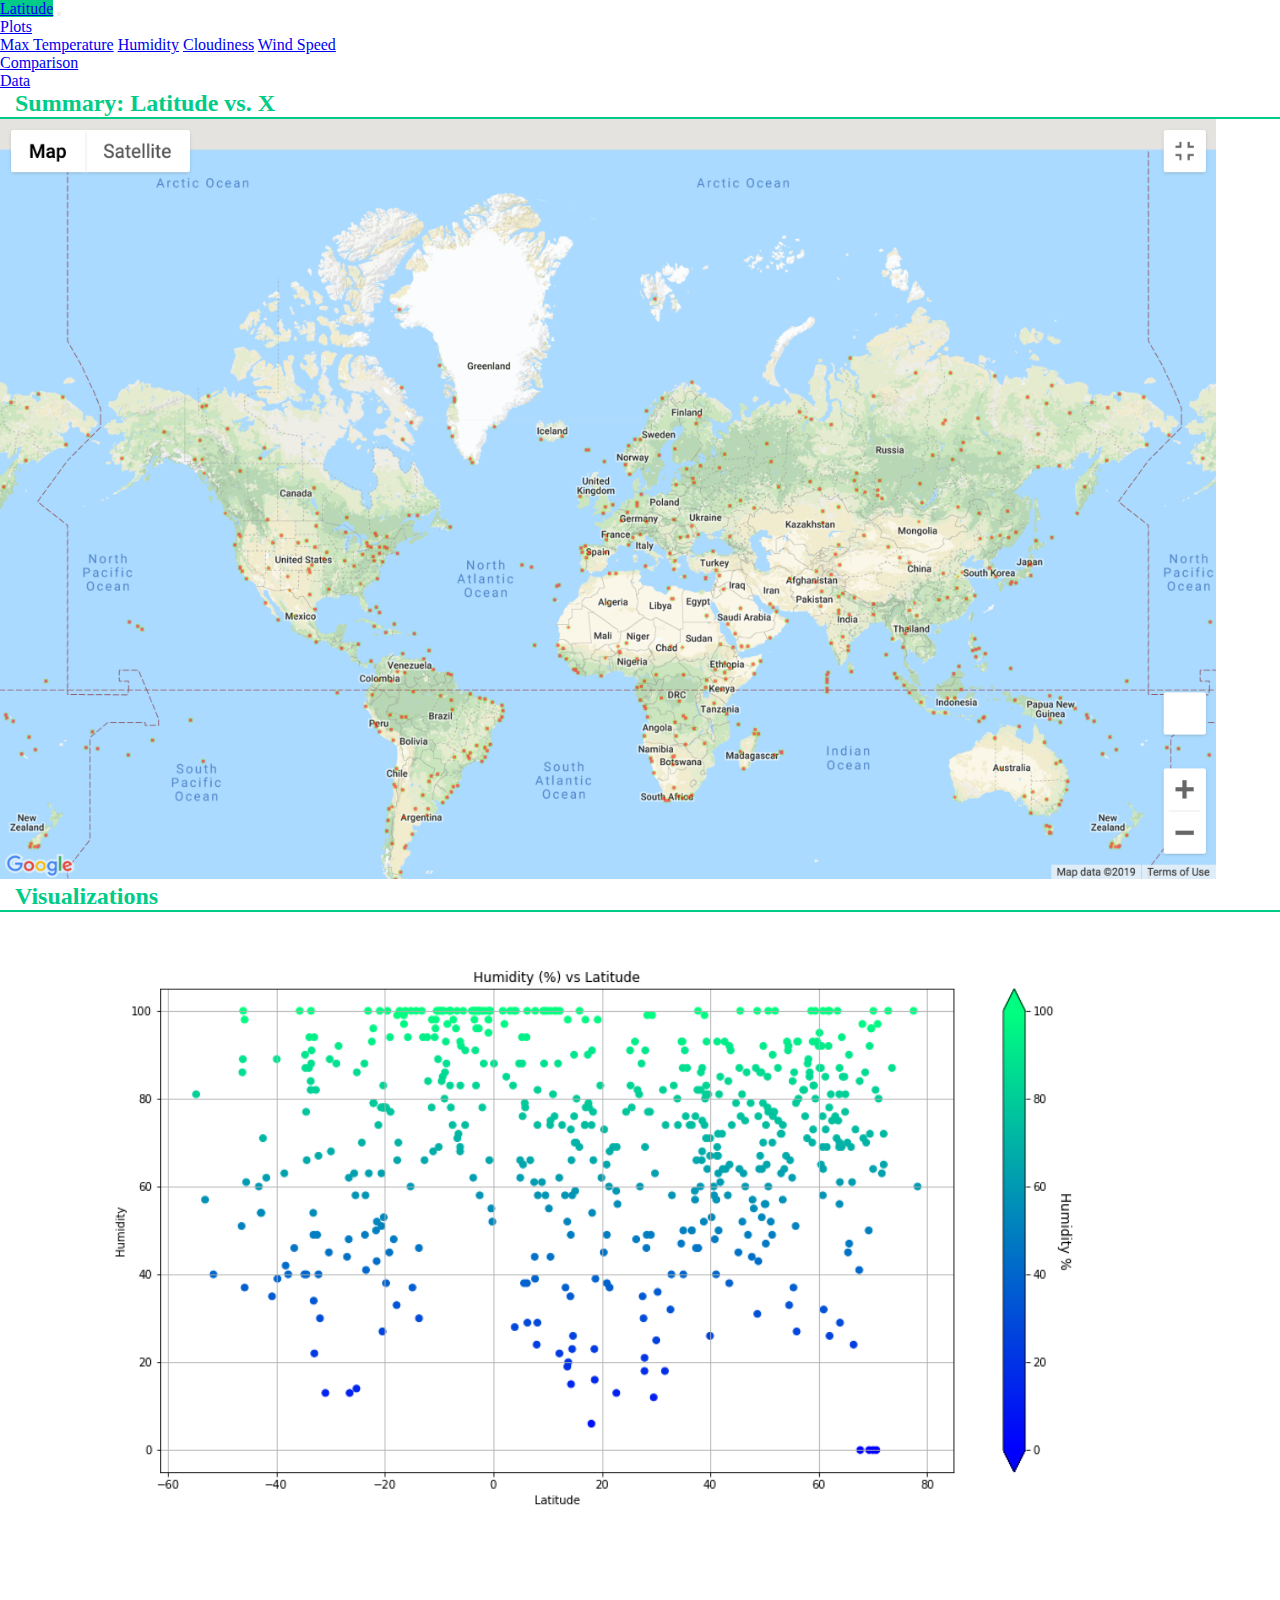
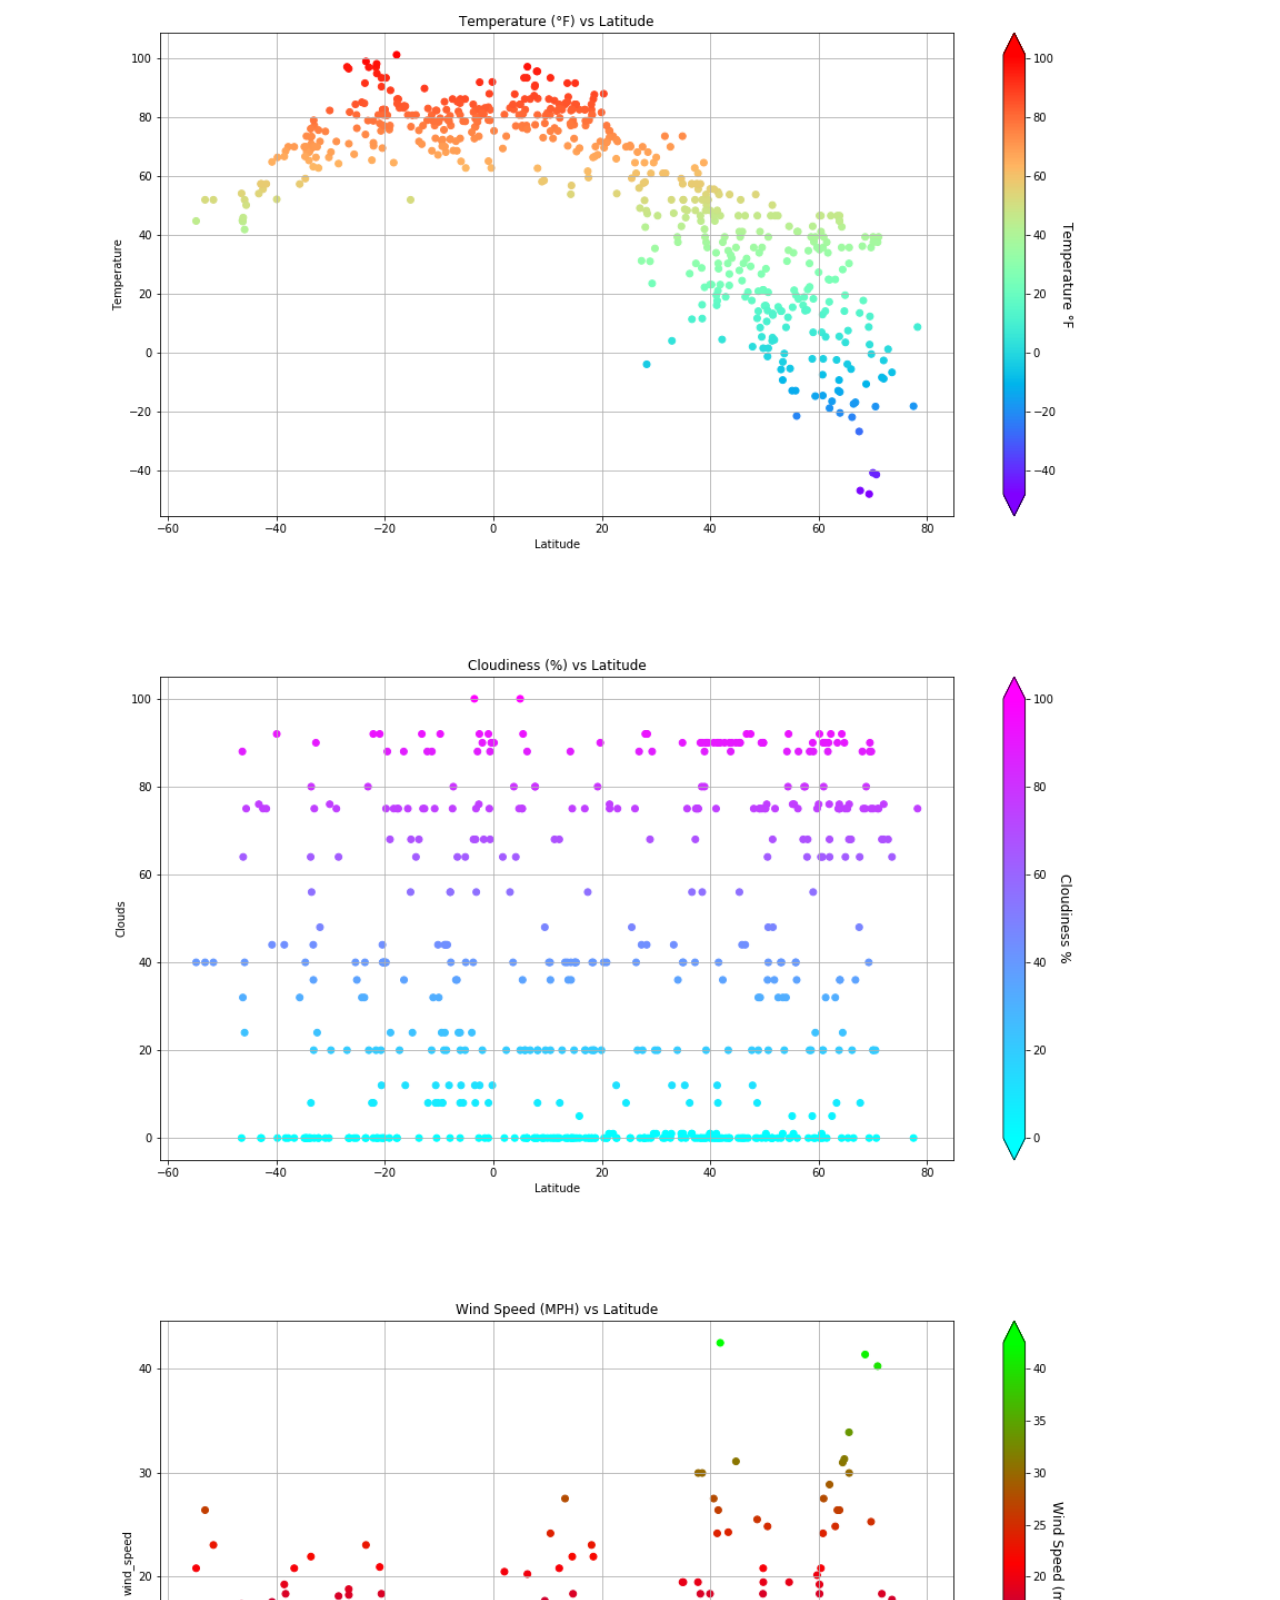
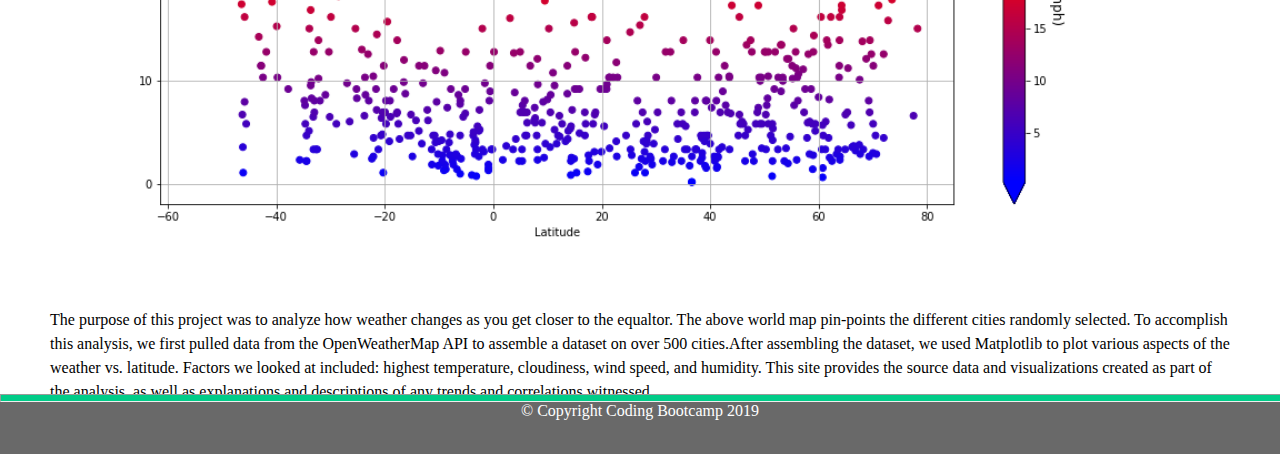
<file: index.html>
<!DOCTYPE html>
<html lang="en">
<head>
  <meta charset="UTF-8">
  <title>Landing Page</title>
  
  <!-- Bootstrap -->
  <link rel="stylesheet" href="https://stackpath.bootstrapcdn.com/bootstrap/4.2.1/css/bootstrap.min.css" integrity="sha384-GJzZqFGwb1QTTN6wy59ffF1BuGJpLSa9DkKMp0DgiMDm4iYMj70gZWKYbI706tWS" crossorigin="anonymous">
<!--   <link rel="stylesheet" href="bootstrap_min.css"> -->
  <link rel="stylesheet" href="stylesheet.css">

</head>
<body>
<div id="container">
	<div id="main">
	
    <!-- Header with  Navigation Bar-->
    <header class="bg-secondary">
        <div class="container">
<!--             <nav class="navbar navbar-expand-lg navbar-dark nav-padding"> -->
				<nav class="navbar navbar-expand-lg navbar-dark">
                <a  href="index.html" role="button" id= "greenButton" class="btn btn-primary btn-lg">Latitude</a>
                <button class="navbar-toggler" type="button" data-toggle="collapse" data-target="#navbarSupportedContent" aria-controls="navbarSupportedContent" aria-expanded="false" aria-label="Toggle navigation">
                    <span class="navbar-toggler-icon"></span>
                </button>
                <div class="collapse navbar-collapse order-3" id="navbarSupportedContent">
                    <ul class="navbar-nav ml-auto">
                        <li class="nav-item dropdown">
                            <a class="nav-link dropdown-toggle" href="#" id="navbarDropdown" role="button" data-toggle="dropdown" aria-haspopup="true" aria-expanded="false">
                            Plots
                            </a>
                            <div class="dropdown-menu" aria-labelledby="navbarDropdown">
                                <a class="dropdown-item" href="temp.html">Max Temperature</a>
                                <a class="dropdown-item" href="humidity.html">Humidity</a>
                                <a class="dropdown-item" href="clouds.html">Cloudiness</a>
                                <a class="dropdown-item" href="wind.html">Wind Speed</a>
                            </div>
                        </li>
                        <li class="nav-item">
                            <a class="nav-link" href="Comparisons.html">Comparison</a>
                        </li>
                        <li class="nav-item">
                            <a class="nav-link" href="DATA.html">Data</a>
                        </li>
                    </ul>
                </div>
            </nav>
        </div>
    </header>
    <!-- Main for the page's contents-->
    <main class="main bg-light">
        <div class="container">
            <div class="row">
                <!-- Summary -->
                <div class="col-xs-12 col-sm-12 col-md-7">
                    <div class="box bg-white">
                        <h2 id="greenText">Summary: Latitude vs. X</h2>
                        <hr id="greenLine"/>
                        <div class="container">
                            <div class="row">
                                <div class="col-xs-12 col-sm-12 col-md-12 clearfix">
                                    <a id="a"><img  height="95%" width="95%" src="plots/world.png" alt="plots/world" ></a>
                                    <div id="div">World Map pin-points cities Selected</div>
                                </div>
                            </div>
                        </div>
                    </div>
                </div>
                <!-- Visualizations -->
                <div class="col-xs-12 col-sm-12 col-md-5">
                    <div class="box bg-white">
                        <h2 id="greenText">Visualizations</h2>
                        <hr id="greenLine"/>
                        <div container>
                            <div class="row">
                                <div class="col-xs-3 col-sm-3 col-md-6">
                                    <div>
                                        <a  id="a" href="humidity.html">
                                            <img height=100% width=100% src="plots/humidity.png" alt="plot/humidity">
                                        </a>
                                        <div id="div1"> Humidity </div>
                                    </div>
                                </div>
                                <div class="col-xs-3 col-sm-3 col-md-6">
                                    <div>
                                        <a id="a" href="temp.html">
                                            <img height=100% width=100% src="plots/temp.png" alt="plots/temp" >
                                        </a>
                                        <div id="div1"> Temperature </div>   
                                    </div>
                                </div>
                                <div class="col-xs-3 col-sm-3 col-md-6">
                                    <div>
                                        <a id="a" href="clouds.html">
                                            <img height=100% width=100% src="plots/clouds.png" alt="plots/clouds">
                                        </a>
                                        <div id="div1"> Claudiness </div>   
                                    </div>
                                </div>
                                <div class="col-xs-3 col-sm-3 col-md-6">
                                    <div>
                                        <a id="a" href="wind.html">
                                           <img height=100% width=100% src="plots/wind.png" alt="plots/wind">
                                        </a>
                                        <div id="div1"> Wind Speed </div>   
                                    </div>
                                </div>
                            </div>
                        </div>
                    </div>
                </div>
            </div>
        </div>
    </main>
    <!-- Footer w/ line divider and copyright-->
    </div>
    <div>
    <p class="format">The purpose of this project was to analyze how weather changes as you get closer to the equaltor. 
    				The above world map pin-points the different cities randomly selected.  To accomplish this analysis, 
    				we first pulled data from the OpenWeatherMap API to assemble a dataset on over 500 cities.After assembling the dataset, 
    				we used Matplotlib to plot various aspects of the weather vs. latitude. Factors we looked at included: 
    				highest temperature, cloudiness, wind speed, and humidity.  This site provides the source data and visualizations 
    				created as part of the analysis, as well as explanations and descriptions of any trends and correlations witnessed.</p>

    </div>
</div>

<footer id="footer" class="page-footer font-small blue">
  <!-- Copyright -->
  <hr id="FootergreenLine"/>
  <div id="whiteLetters" >© Copyright Coding Bootcamp 2019
  </div>
  <!-- Copyright -->

</footer>
	
    <script src="https://code.jquery.com/jquery-3.3.1.slim.min.js" integrity="sha384-q8i/X+965DzO0rT7abK41JStQIAqVgRVzpbzo5smXKp4YfRvH+8abtTE1Pi6jizo" crossorigin="anonymous"></script>
    <script src="https://cdnjs.cloudflare.com/ajax/libs/popper.js/1.14.6/umd/popper.min.js" integrity="sha384-wHAiFfRlMFy6i5SRaxvfOCifBUQy1xHdJ/yoi7FRNXMRBu5WHdZYu1hA6ZOblgut" crossorigin="anonymous"></script>
    <script src="https://stackpath.bootstrapcdn.com/bootstrap/4.2.1/js/bootstrap.min.js" integrity="sha384-B0UglyR+jN6CkvvICOB2joaf5I4l3gm9GU6Hc1og6Ls7i6U/mkkaduKaBhlAXv9k" crossorigin="anonymous"></script>
</body>
</html>
</file>
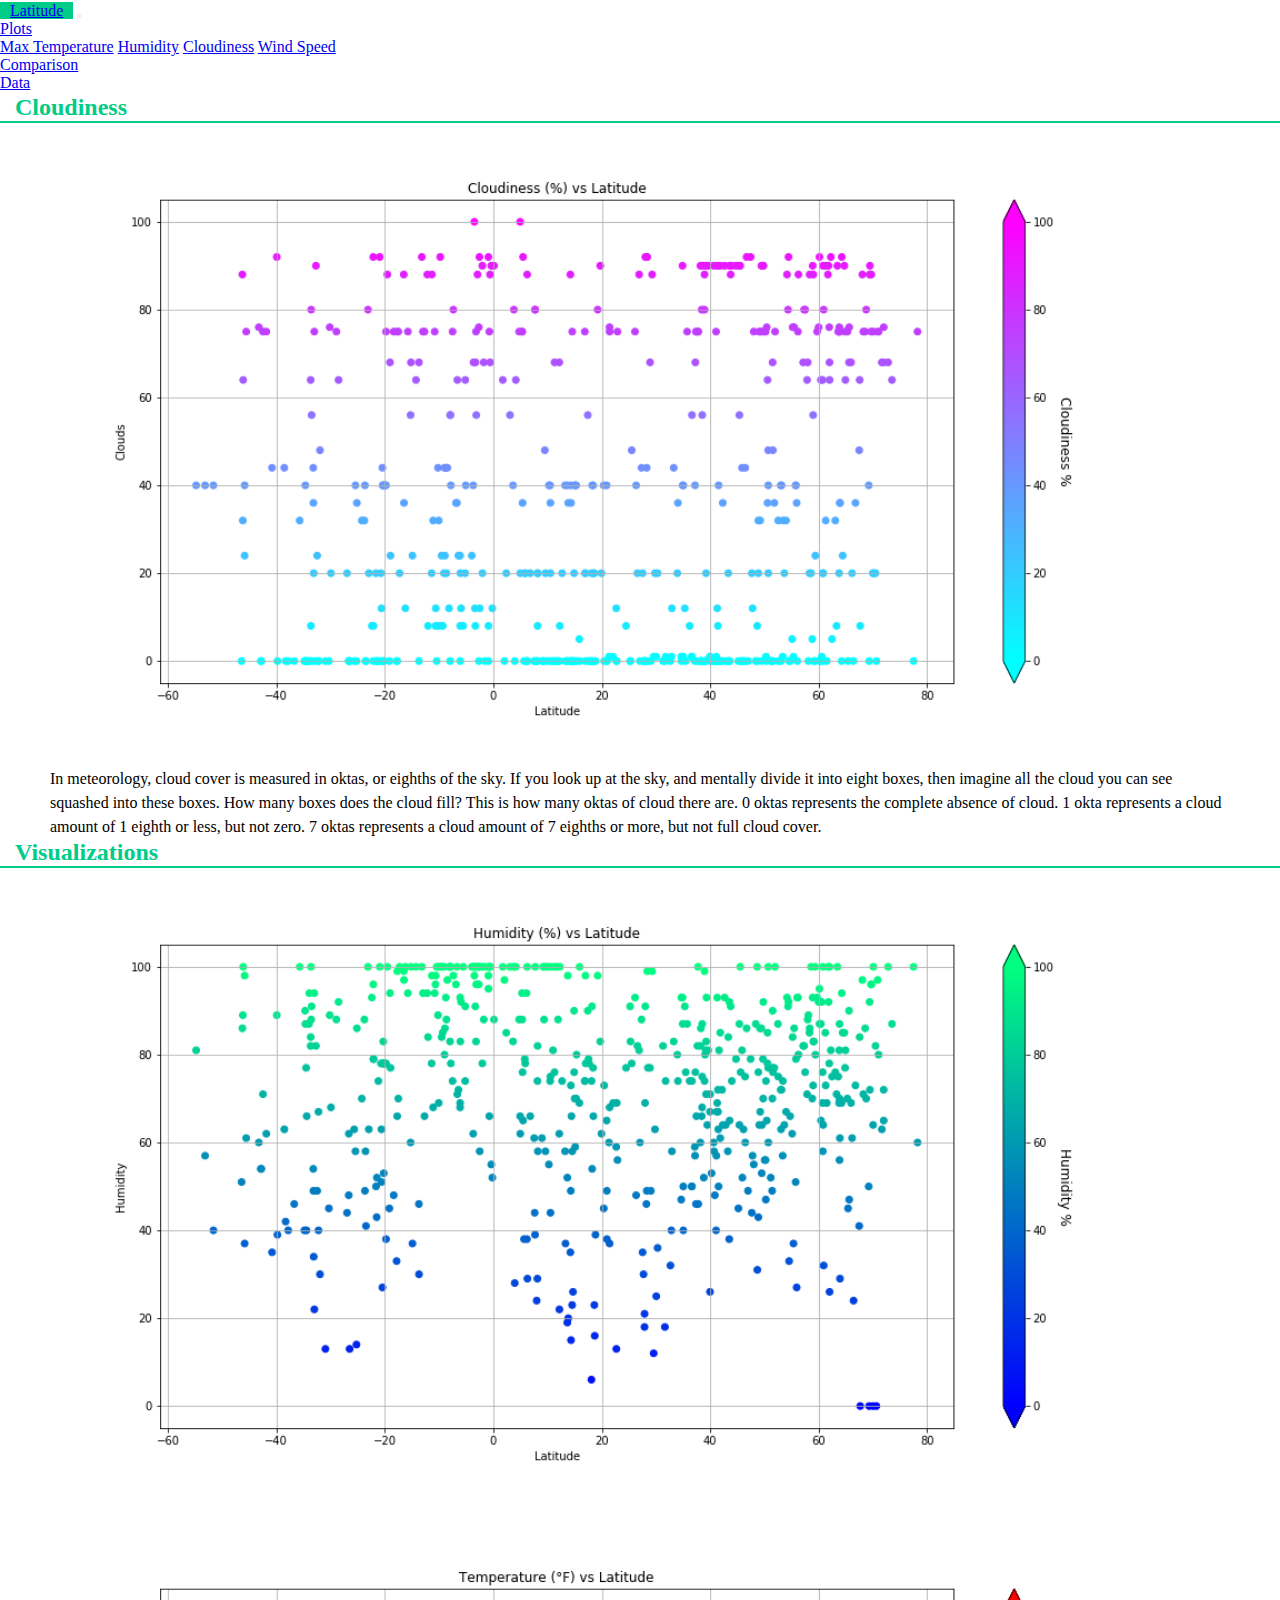
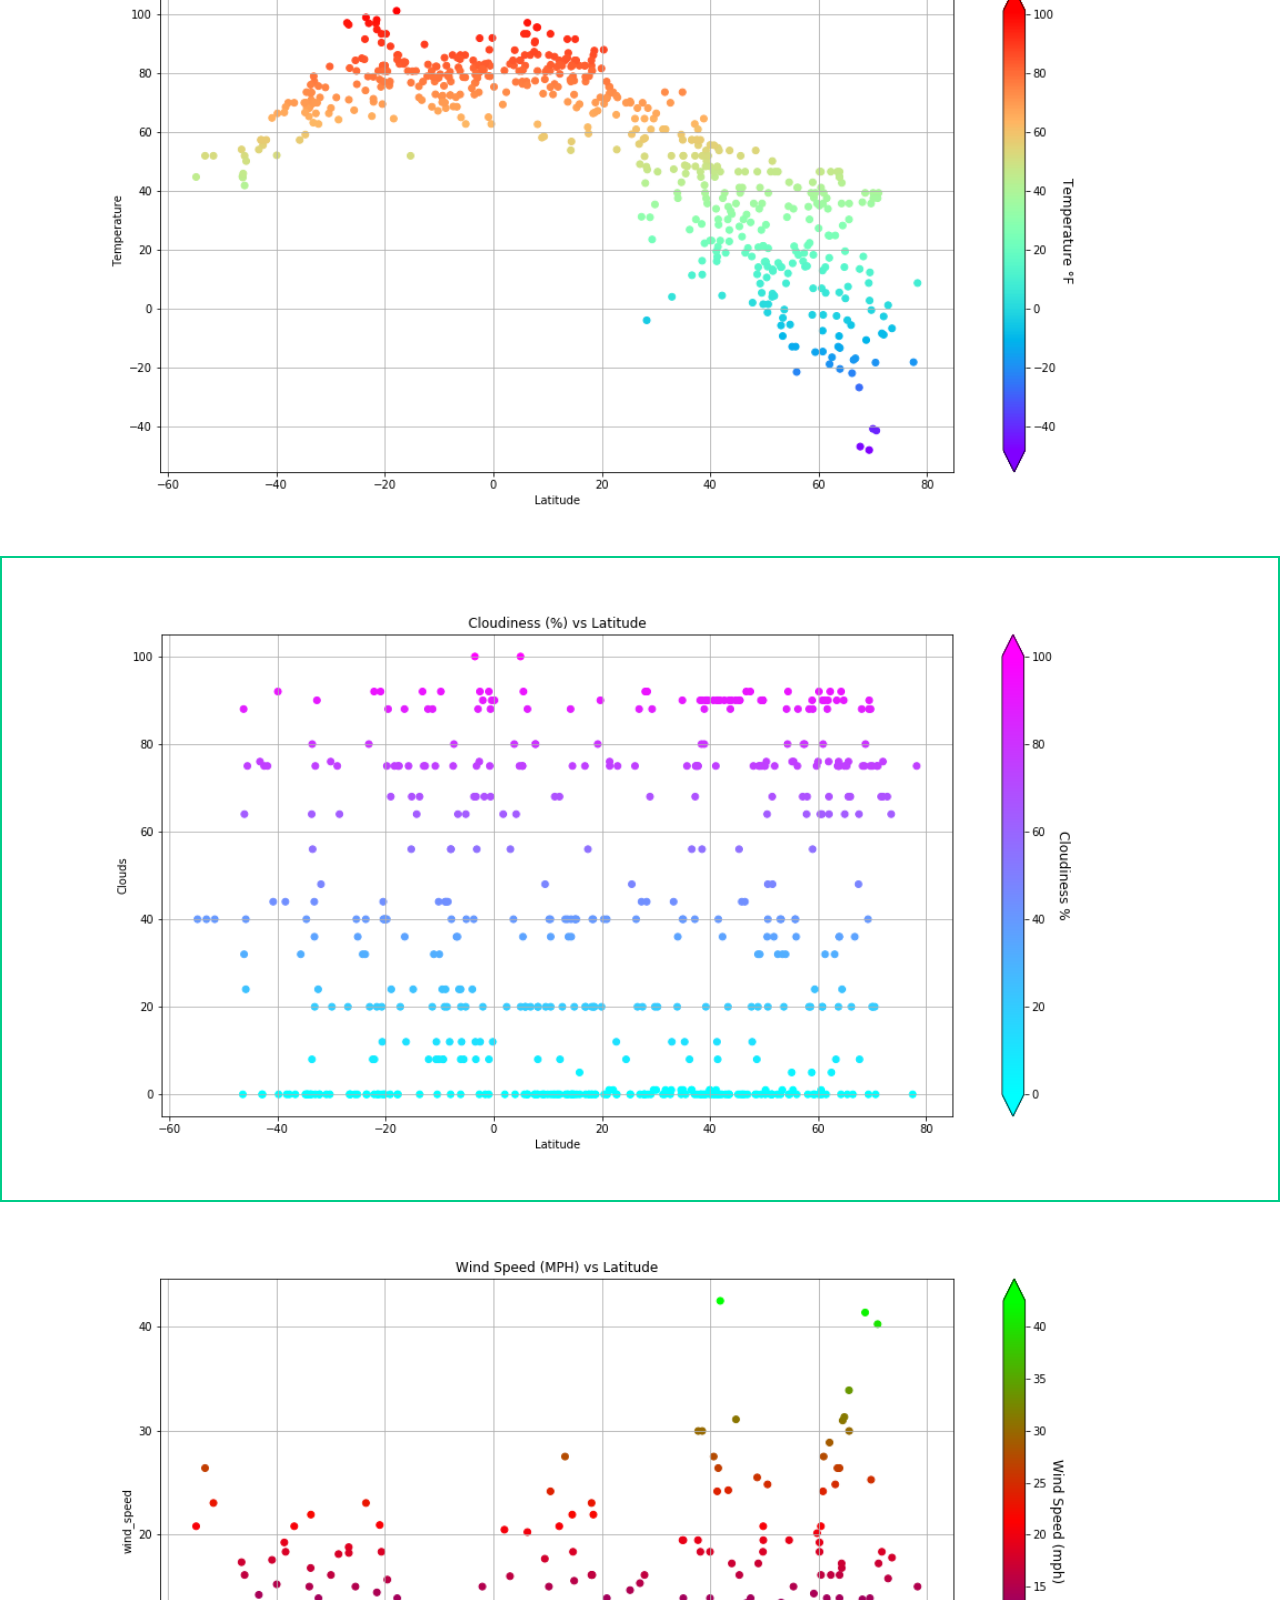
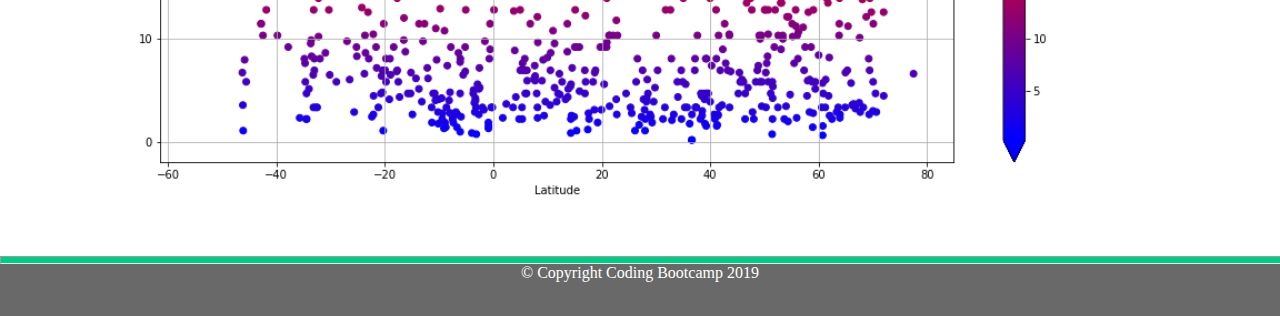
<file: clouds.html>
<!DOCTYPE html>
<html lang="en">
<head>
	<meta charset="utf-8" />
	<title>clouds</title>
	<meta name="generator" content="BBEdit 11.6" />
<!-- Bootstrap -->
  <link rel="stylesheet" href="https://stackpath.bootstrapcdn.com/bootstrap/4.2.1/css/bootstrap.min.css" integrity="sha384-GJzZqFGwb1QTTN6wy59ffF1BuGJpLSa9DkKMp0DgiMDm4iYMj70gZWKYbI706tWS" crossorigin="anonymous">
  <!-- Bootwatch for theme-->
<!--   <link rel="stylesheet" href="bootstrap_min.css"> -->
  <link rel="stylesheet" href="stylesheet.css">
</head>
<body>
<div id="container">
	<div id="main">
    <!-- Bar buttons-->
    <header class="bg-secondary">
            <div class="container">
                <nav class="navbar navbar-expand-lg navbar-dark nav-padding">
                    <a id="greenButton" class="navbar-brand btn-secondary rounded nav-button" href="index.html" >Latitude</a>
                    <button class="navbar-toggler" type="button" data-toggle="collapse" data-target="#navbarSupportedContent" aria-controls="navbarSupportedContent" aria-expanded="false" aria-label="Toggle navigation">
                        <span class="navbar-toggler-icon"></span>
                    </button>
                    <div class="collapse navbar-collapse order-3" id="navbarSupportedContent">
                        <ul class="navbar-nav ml-auto">
                            <li class="nav-item dropdown">
                                <a class="nav-link dropdown-toggle" href="#" id="navbarDropdown" role="button" data-toggle="dropdown" aria-haspopup="true" aria-expanded="false">
                                Plots
                                </a>
                                <div class="dropdown-menu" aria-labelledby="navbarDropdown">
                                    <a class="dropdown-item" href="temp.html">Max Temperature</a>
                                    <a class="dropdown-item" href="humidity.html">Humidity</a>
                                    <a class="dropdown-item" href="clouds.html">Cloudiness</a>
                                    <a class="dropdown-item" href="wind.html">Wind Speed</a>
                                </div>
                            </li>
                            <li class="nav-item">
                                <a class="nav-link" href="Comparisons.html">Comparison</a>
                            </li>
                            <li class="nav-item">
                                <a class="nav-link" href="DATA.html">Data</a>
                            </li>
                        </ul>
                    </div>
                </nav>
            </div>
        </header>
    <!-- Main for the page's contents-->
    <main class="main bg-light">
        <div class="container">
            <div class="row">
                <!-- Summary -->
                <div class="col-xs-12 col-sm-12 col-md-7">
                    <div class="box bg-white">
                        <h2 id="greenText">Cloudiness</h2>
                        <hr  id= "greenLine" />
                        <img class="float-left" height="100%" width="100%" src="plots/clouds.png" alt="plots/clouds">
                        <p class="format">In meteorology, cloud cover is measured in oktas, or eighths of the sky.
                        If you look up at the sky, and mentally divide it into eight boxes, then imagine all the cloud 
                        you can see squashed into these boxes. How many boxes does the cloud fill? This is how many oktas 
                        of cloud there are. 0 oktas represents the complete absence of cloud. 1 okta represents a cloud 
                        amount of 1 eighth or less, but not zero. 7 oktas represents a cloud amount of 7 eighths or more, 
                        but not full cloud cover.
                        </p>

                    </div>
                </div>
                <!-- Visualizations -->
                <div class="col-xs-12 col-sm-12 col-md-5">
                    <div class="box bg-white">
                        <h2 id="greenText">Visualizations</h2>
                        <hr id="greenLine" />
                        <div container>
                            <div class="row">
                                <div class="col-xs-3 col-sm-3 col-md-6">
                                    <div>
                                        <a  id="a" href="humidity.html">
                                            <img height=100% width=100% src="plots/humidity.png" alt="plot/humidity">
                                        </a>
                                        <div id="div1"> Humidity </div>
                                    </div>
                                </div>
                                <div class="col-xs-3 col-sm-3 col-md-6">
                                    <div>
                                        <a id="a" href="temp.html">
                                            <img height=100% width=100% src="plots/temp.png" alt="plots/temp" >
                                        </a>
                                        <div id="div1"> Temperature </div>   
                                    </div>
                                </div>
                                <div class="col-xs-3 col-sm-3 col-md-6">
                                    <div class="box-selected">
                                        <a id="a" href="clouds.html">
                                            <img height=100% width=100% src="plots/clouds.png" alt="plots/clouds">
                                        </a>
                                        <div id="div1"> Claudiness </div>   
                                    </div>
                                </div>
                                <div class="col-xs-3 col-sm-3 col-md-6">
                                    <div>
                                        <a id="a" href="wind.html">
                                           <img height=100% width=100% src="plots/wind.png" alt="plots/wind">
                                        </a>
                                        <div id="div1"> Wind Speed </div>   
                                    </div>
                                </div>
                            </div>
                        </div>
                    </div>
                </div>
            </div>
        </div>
    </main>
    </div>
</div>

<footer id="footer" class="page-footer font-small blue">
  <!-- Copyright -->
  <hr id="FootergreenLine"/>
  <div id="whiteLetters" >© Copyright Coding Bootcamp 2019
  </div>
  <!-- Copyright -->
</footer>

    <script src="https://code.jquery.com/jquery-3.3.1.slim.min.js" integrity="sha384-q8i/X+965DzO0rT7abK41JStQIAqVgRVzpbzo5smXKp4YfRvH+8abtTE1Pi6jizo" crossorigin="anonymous"></script>
    <script src="https://cdnjs.cloudflare.com/ajax/libs/popper.js/1.14.6/umd/popper.min.js" integrity="sha384-wHAiFfRlMFy6i5SRaxvfOCifBUQy1xHdJ/yoi7FRNXMRBu5WHdZYu1hA6ZOblgut" crossorigin="anonymous"></script>
    <script src="https://stackpath.bootstrapcdn.com/bootstrap/4.2.1/js/bootstrap.min.js" integrity="sha384-B0UglyR+jN6CkvvICOB2joaf5I4l3gm9GU6Hc1og6Ls7i6U/mkkaduKaBhlAXv9k" crossorigin="anonymous"></script>
</body>
</html>
</file>
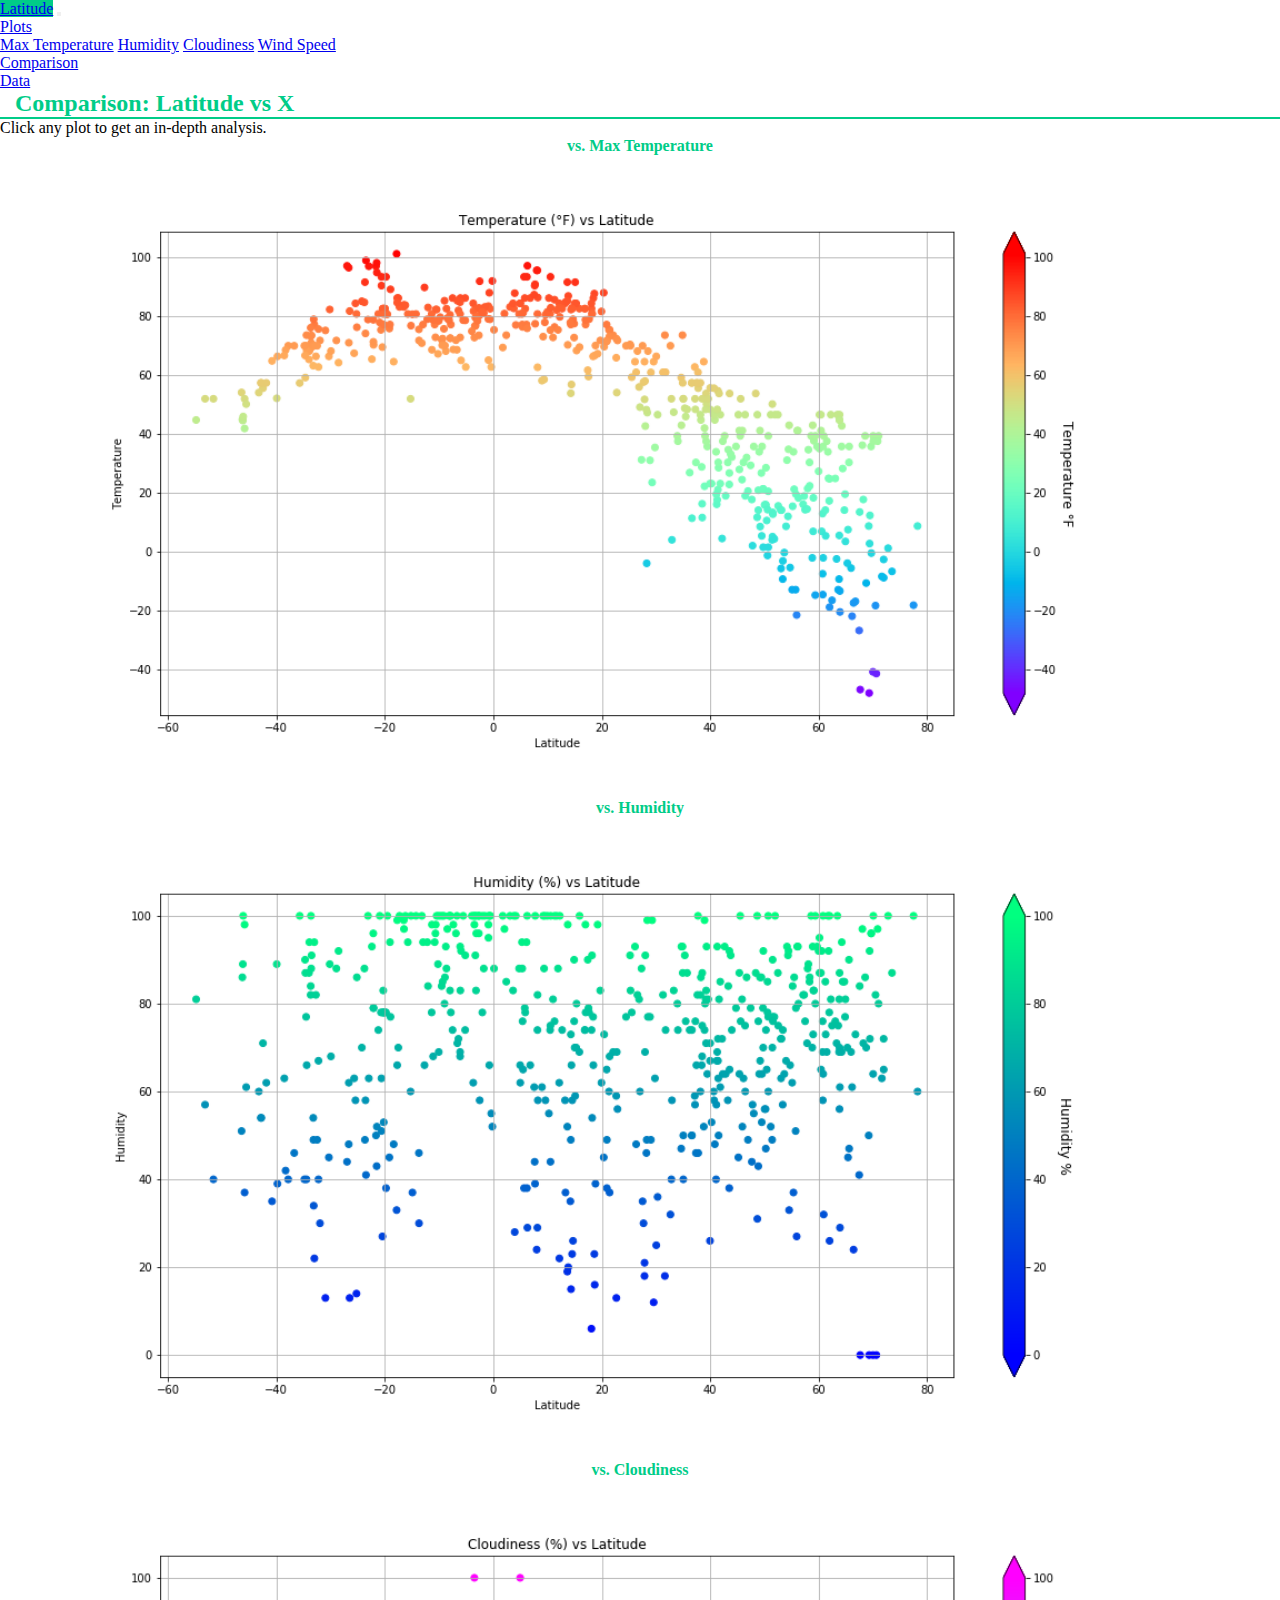
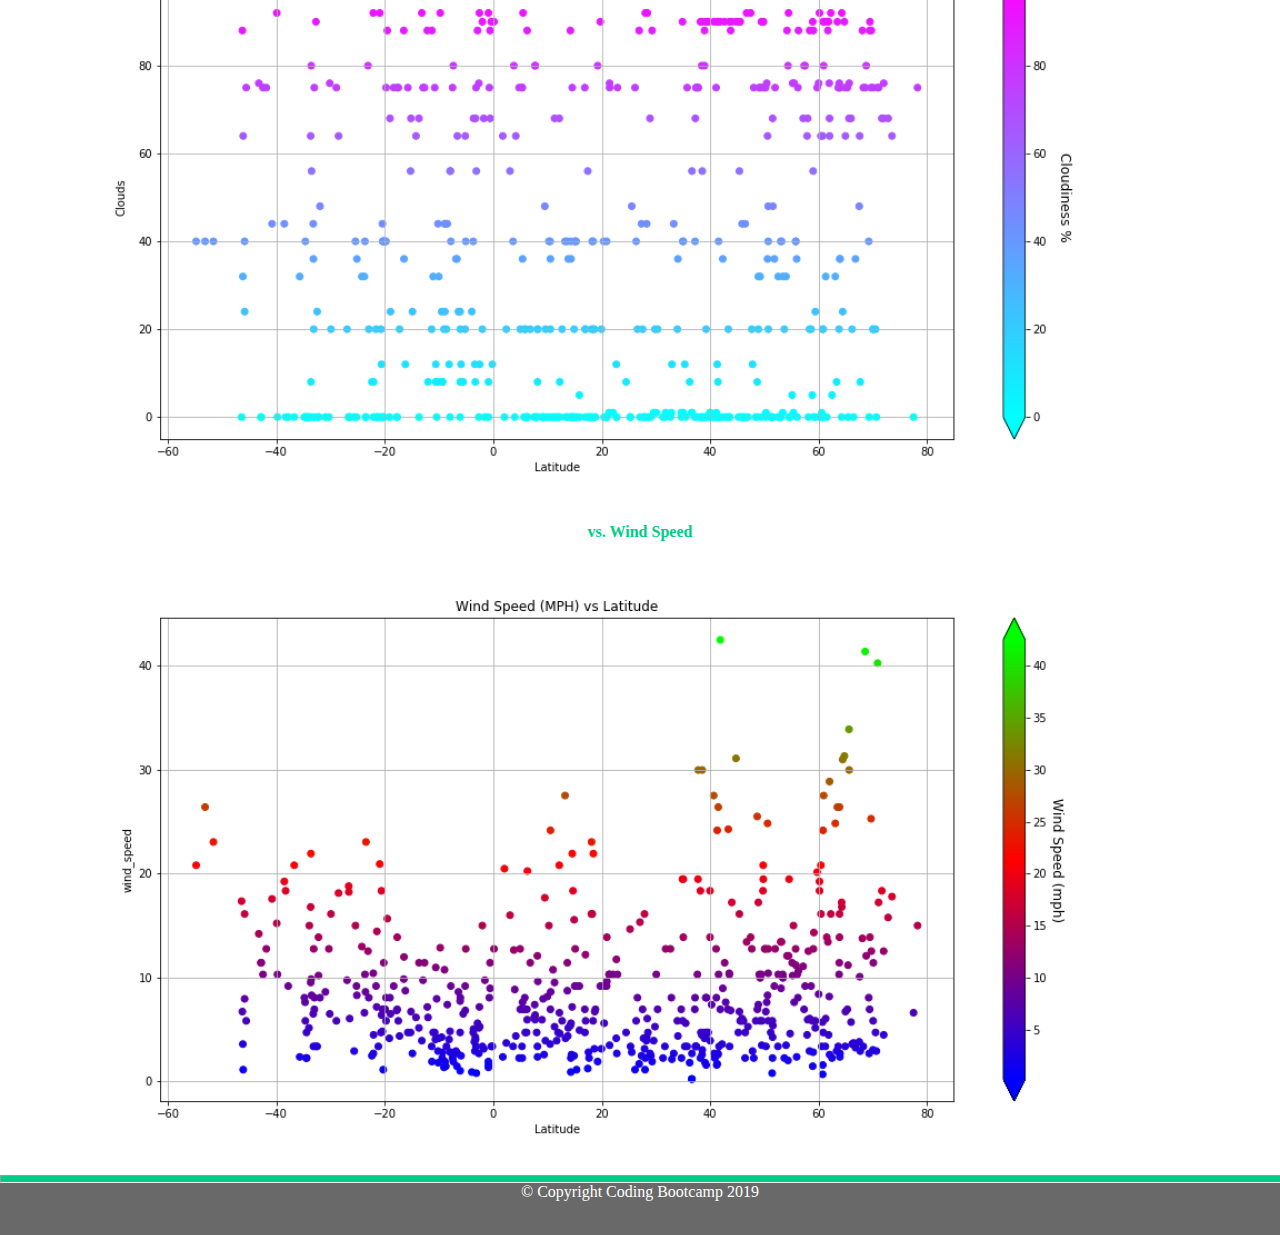
<file: Comparisons.html>
<!DOCTYPE html>
<html lang="en">
<head>
	<meta charset="utf-8" />
	<title>comparison</title>
	<meta name="generator" content="BBEdit 11.6" />

  <link rel="stylesheet" href="https://stackpath.bootstrapcdn.com/bootstrap/4.2.1/css/bootstrap.min.css" integrity="sha384-GJzZqFGwb1QTTN6wy59ffF1BuGJpLSa9DkKMp0DgiMDm4iYMj70gZWKYbI706tWS" crossorigin="anonymous">
  <link rel="stylesheet" href="stylesheet.css">

</head>
<body>
<!-- Header with  Navigation Bar-->
		<header class="bg-secondary">
			<div class="container">
				<nav class="navbar navbar-expand-lg navbar-dark">
					<a href="index.html" role="button" id="greenButton" class="btn btn-primary btn-lg">Latitude</a> <button class="navbar-toggler" type="button" data-toggle="collapse" data-target="#navbarSupportedContent" aria-controls="navbarSupportedContent" aria-expanded="false" aria-label="Toggle navigation"> <span class="navbar-toggler-icon"></span> </button> 
					<div class="collapse navbar-collapse order-3" id="navbarSupportedContent">
						<ul class="navbar-nav ml-auto">
							<li class="nav-item dropdown"> <a class="nav-link dropdown-toggle" href="#" id="navbarDropdown" role="button" data-toggle="dropdown" aria-haspopup="true" aria-expanded="false"> Plots </a> 
							<div class="dropdown-menu" aria-labelledby="navbarDropdown">
								<a class="dropdown-item" href="temp.html">Max Temperature</a> <a class="dropdown-item" href="humidity.html">Humidity</a> <a class="dropdown-item" href="clouds.html">Cloudiness</a> <a class="dropdown-item" href="wind.html">Wind Speed</a> 
							</div>
							</li>
							<li class="nav-item"> <a class="nav-link" href="Comparisons.html">Comparison</a> </li>
							<li class="nav-item"> <a class="nav-link" href="DATA.html">Data</a> </li>
						</ul>
					</div>
				</nav>
			</div>
		</header>
	<main class="main bg-light"> 
		<div class="container">
			<div class="row">
<!-- Comparaison Visualizations -->
				<div class="box bg-white">
					<h2>
						Comparison: Latitude vs X
					</h2>
					<hr id="greenLine">
					<p>
						Click any plot to get an in-depth analysis.
					</p>
					<div container>
						<div class="row">
							<div class="col-md-6">
								<div>
									<h4>
										vs. Max Temperature
									</h4>
									<a href="temp.html"> <img height="100%" width="100%" src="plots/temp.png" alt="temp"> </a> 
								</div>
							</div>
							<div class="col-md-6">
								<div>
									<h4>
										vs. Humidity
									</h4>
									<a href="humidity.html"> <img height="100%" width="100%" src="plots/humidity.png" alt="humidity"> </a> 
								</div>
							</div>
							<div class="col-md-6">
								<div>
									<h4>
										vs. Cloudiness
									</h4>
									<a href="clouds.html"> <img height="100%" width="100%" src="plots/clouds.png" alt="clouds"> </a> 
								</div>
							</div>
							<div class="col-md-6">
								<div>
									<h4>
										vs. Wind Speed
									</h4>
									<div>
										<a href="wind.html"> <img height="100%" width="100%" src="plots/wind.png" alt="wind"> </a> 
									</div>
								</div>
							</div>
						</div>
					</div>
				</div>
			</div>
		</main> 
			<footer id="footer" class="page-footer font-small blue">
<!-- Copyright -->
				<hr id="FootergreenLine" />
				<div id="whiteLetters">
					© Copyright Coding Bootcamp 2019 
				</div>
<!-- Copyright -->
			</footer>
			<script src="https://code.jquery.com/jquery-3.3.1.slim.min.js" integrity="sha384-q8i/X+965DzO0rT7abK41JStQIAqVgRVzpbzo5smXKp4YfRvH+8abtTE1Pi6jizo" crossorigin="anonymous">
			</script>
			<script src="https://cdnjs.cloudflare.com/ajax/libs/popper.js/1.14.6/umd/popper.min.js" integrity="sha384-wHAiFfRlMFy6i5SRaxvfOCifBUQy1xHdJ/yoi7FRNXMRBu5WHdZYu1hA6ZOblgut" crossorigin="anonymous">
			</script>
			<script src="https://stackpath.bootstrapcdn.com/bootstrap/4.2.1/js/bootstrap.min.js" integrity="sha384-B0UglyR+jN6CkvvICOB2joaf5I4l3gm9GU6Hc1og6Ls7i6U/mkkaduKaBhlAXv9k" crossorigin="anonymous">
			</script>
</body>
</html>
</file>
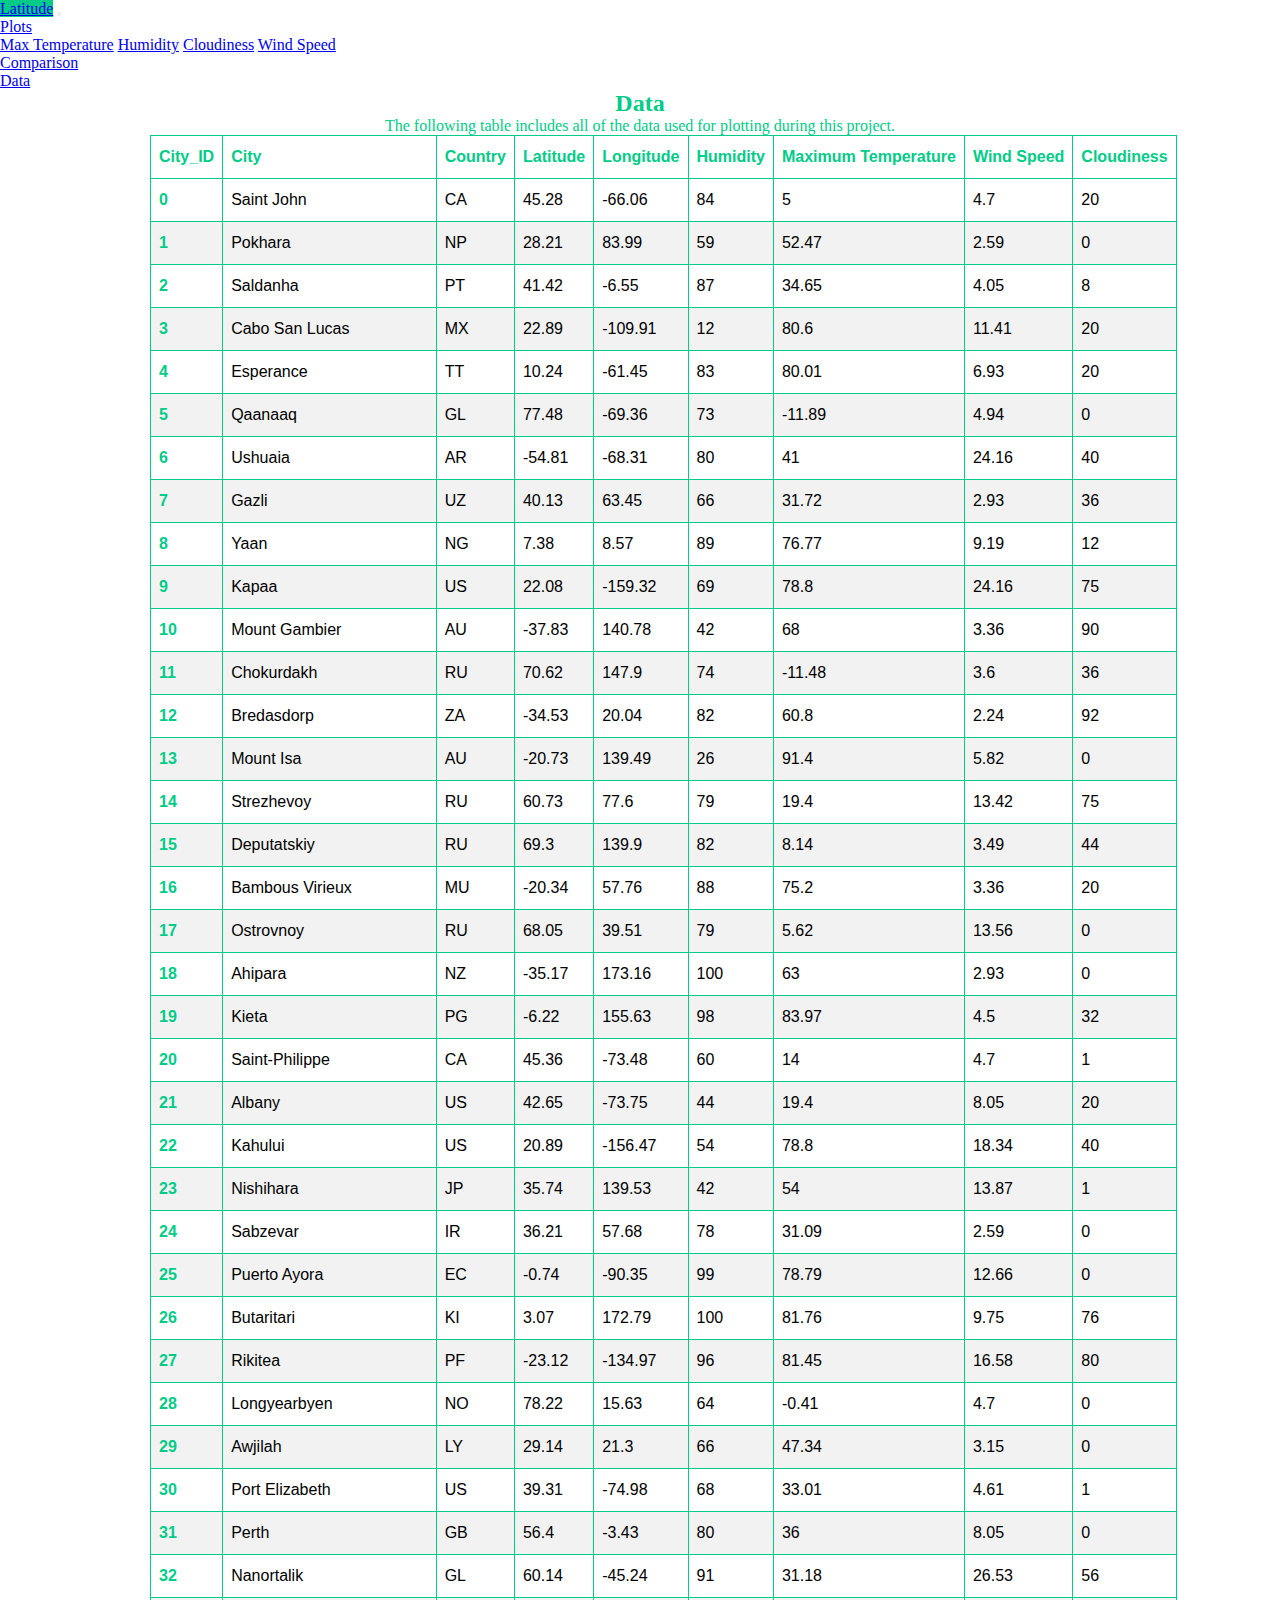
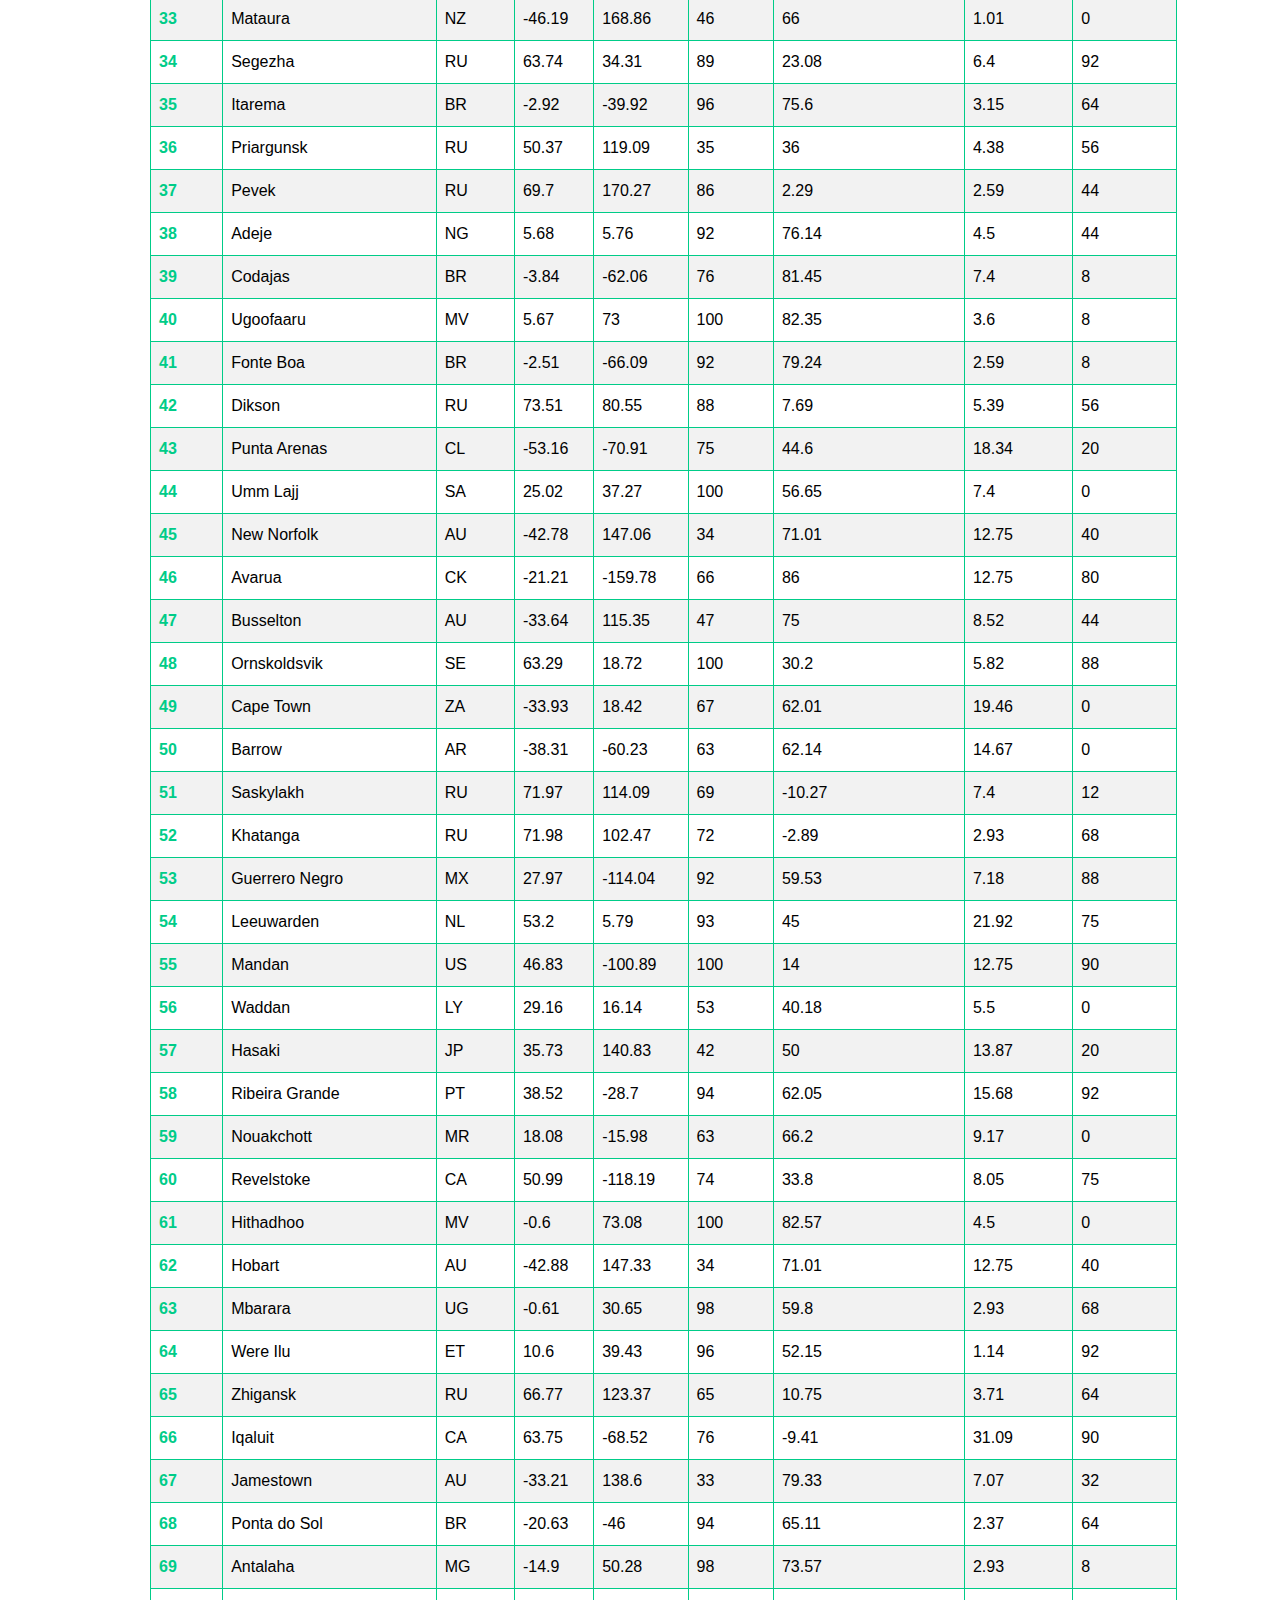
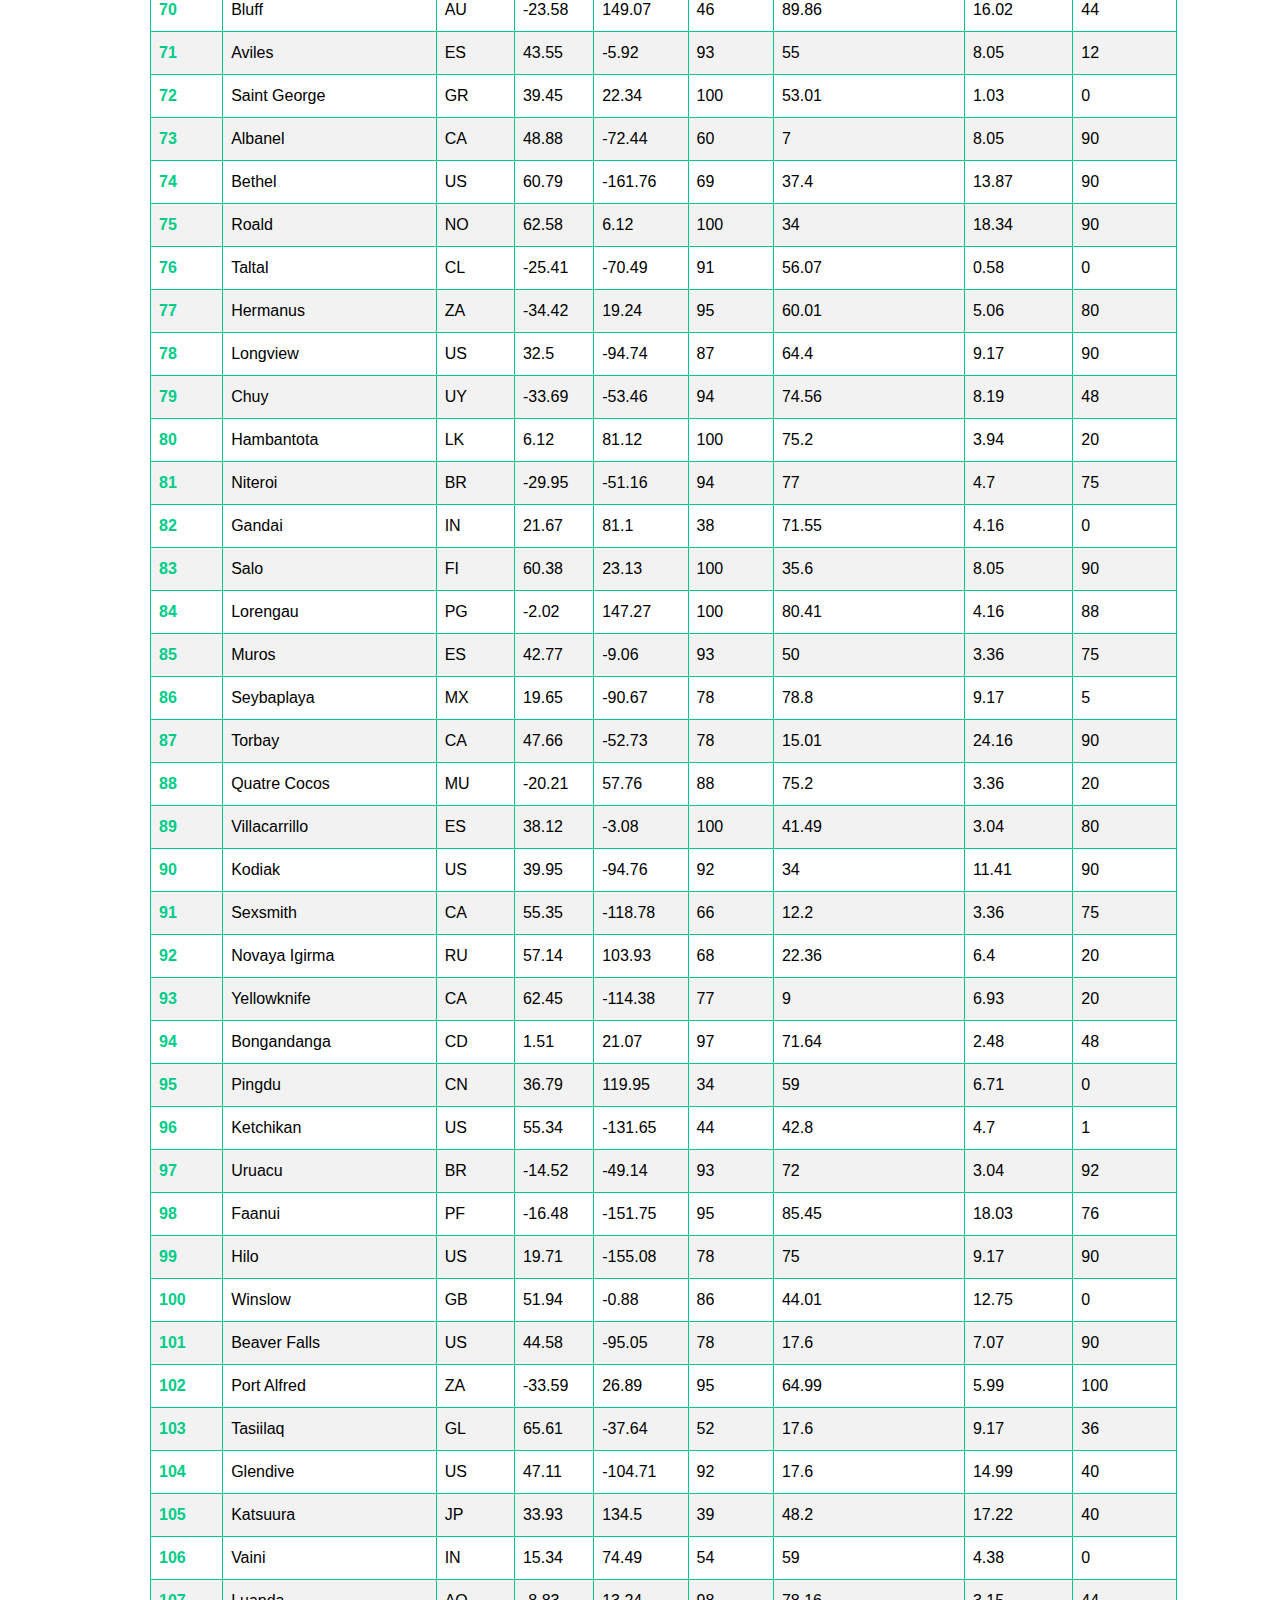
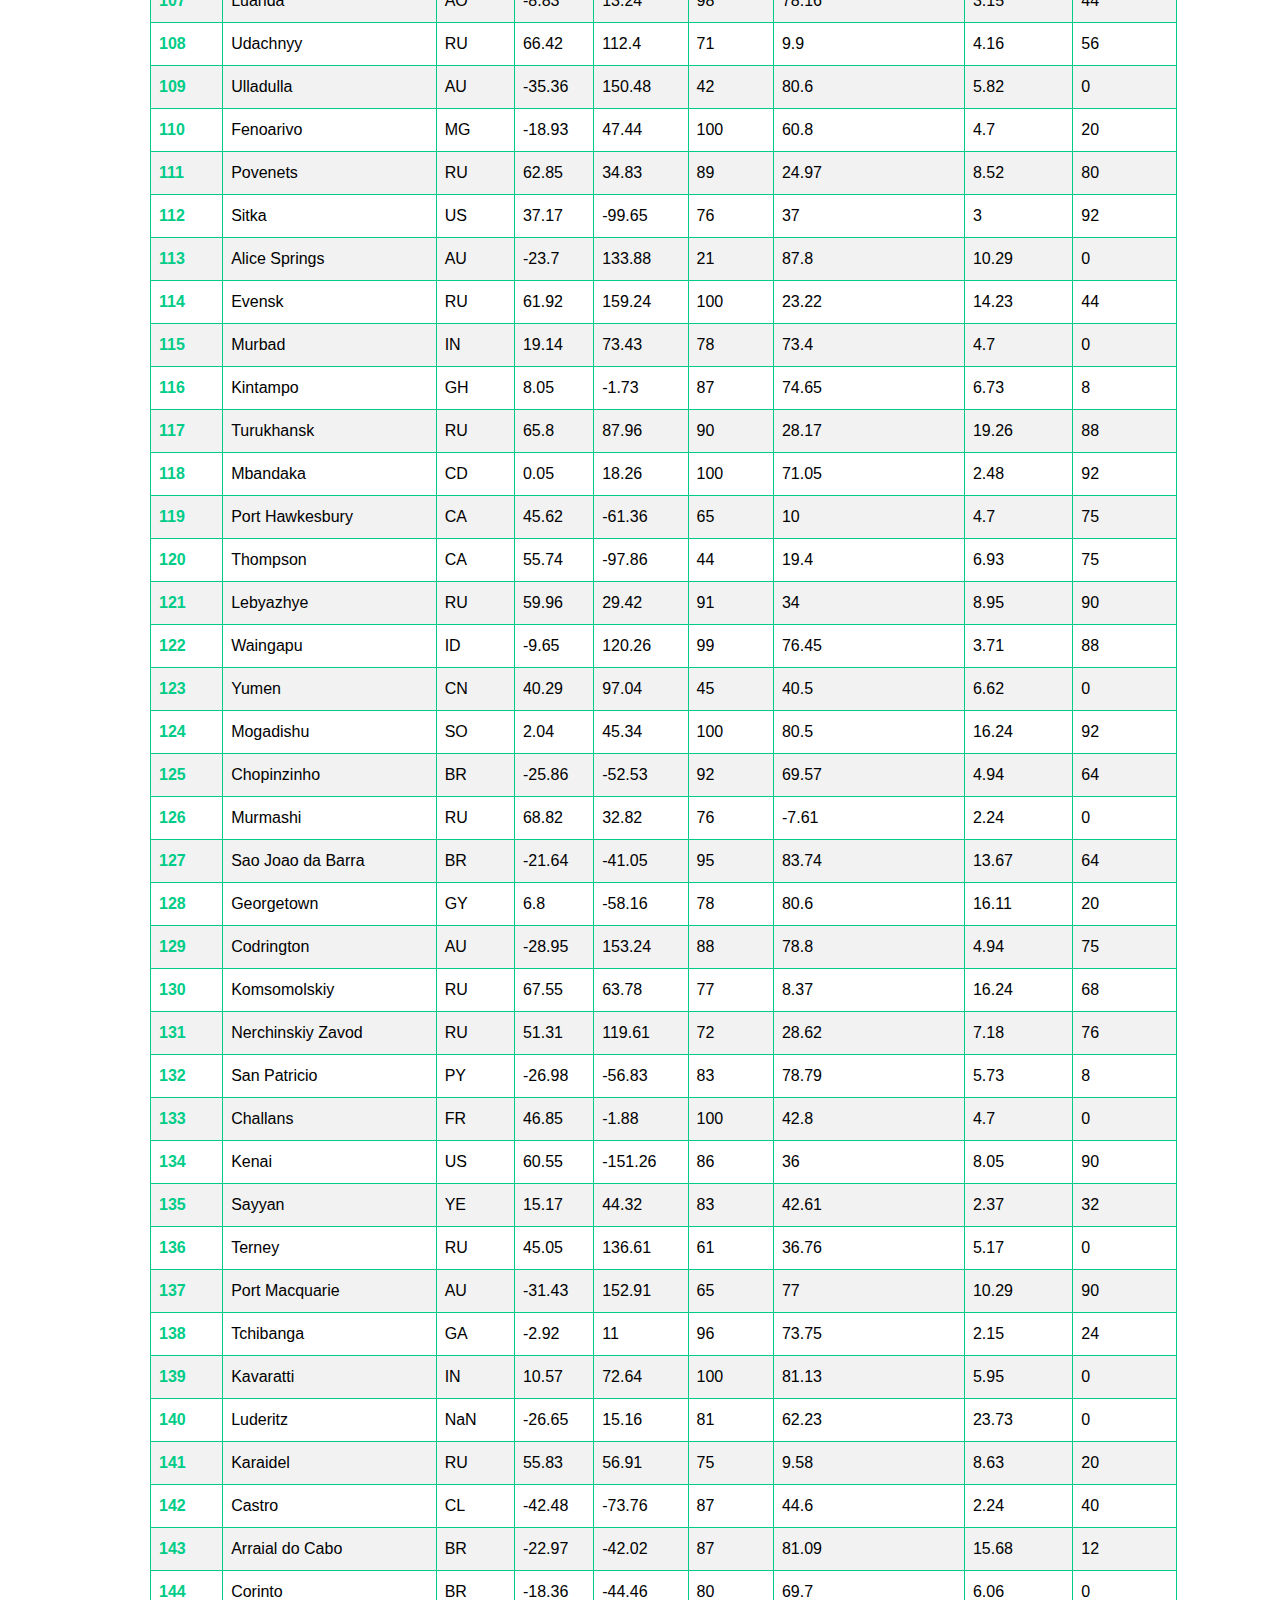
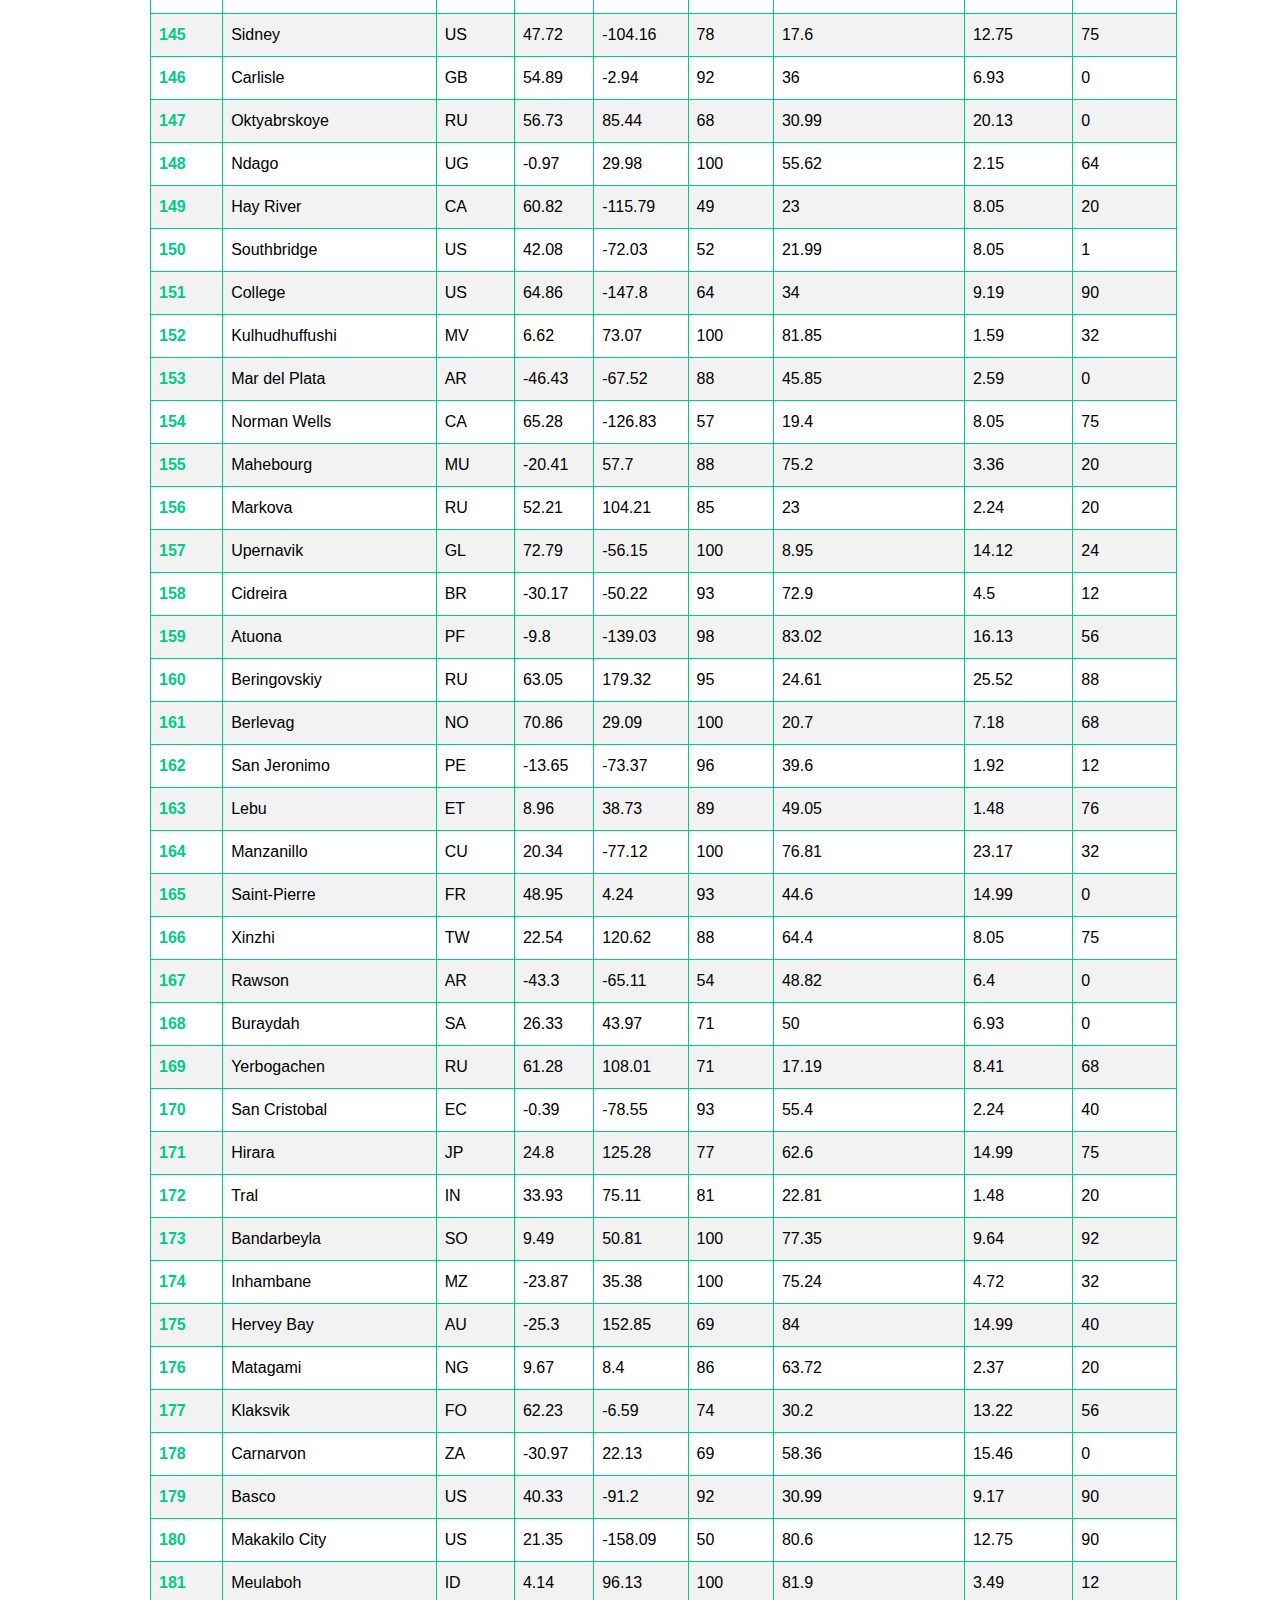
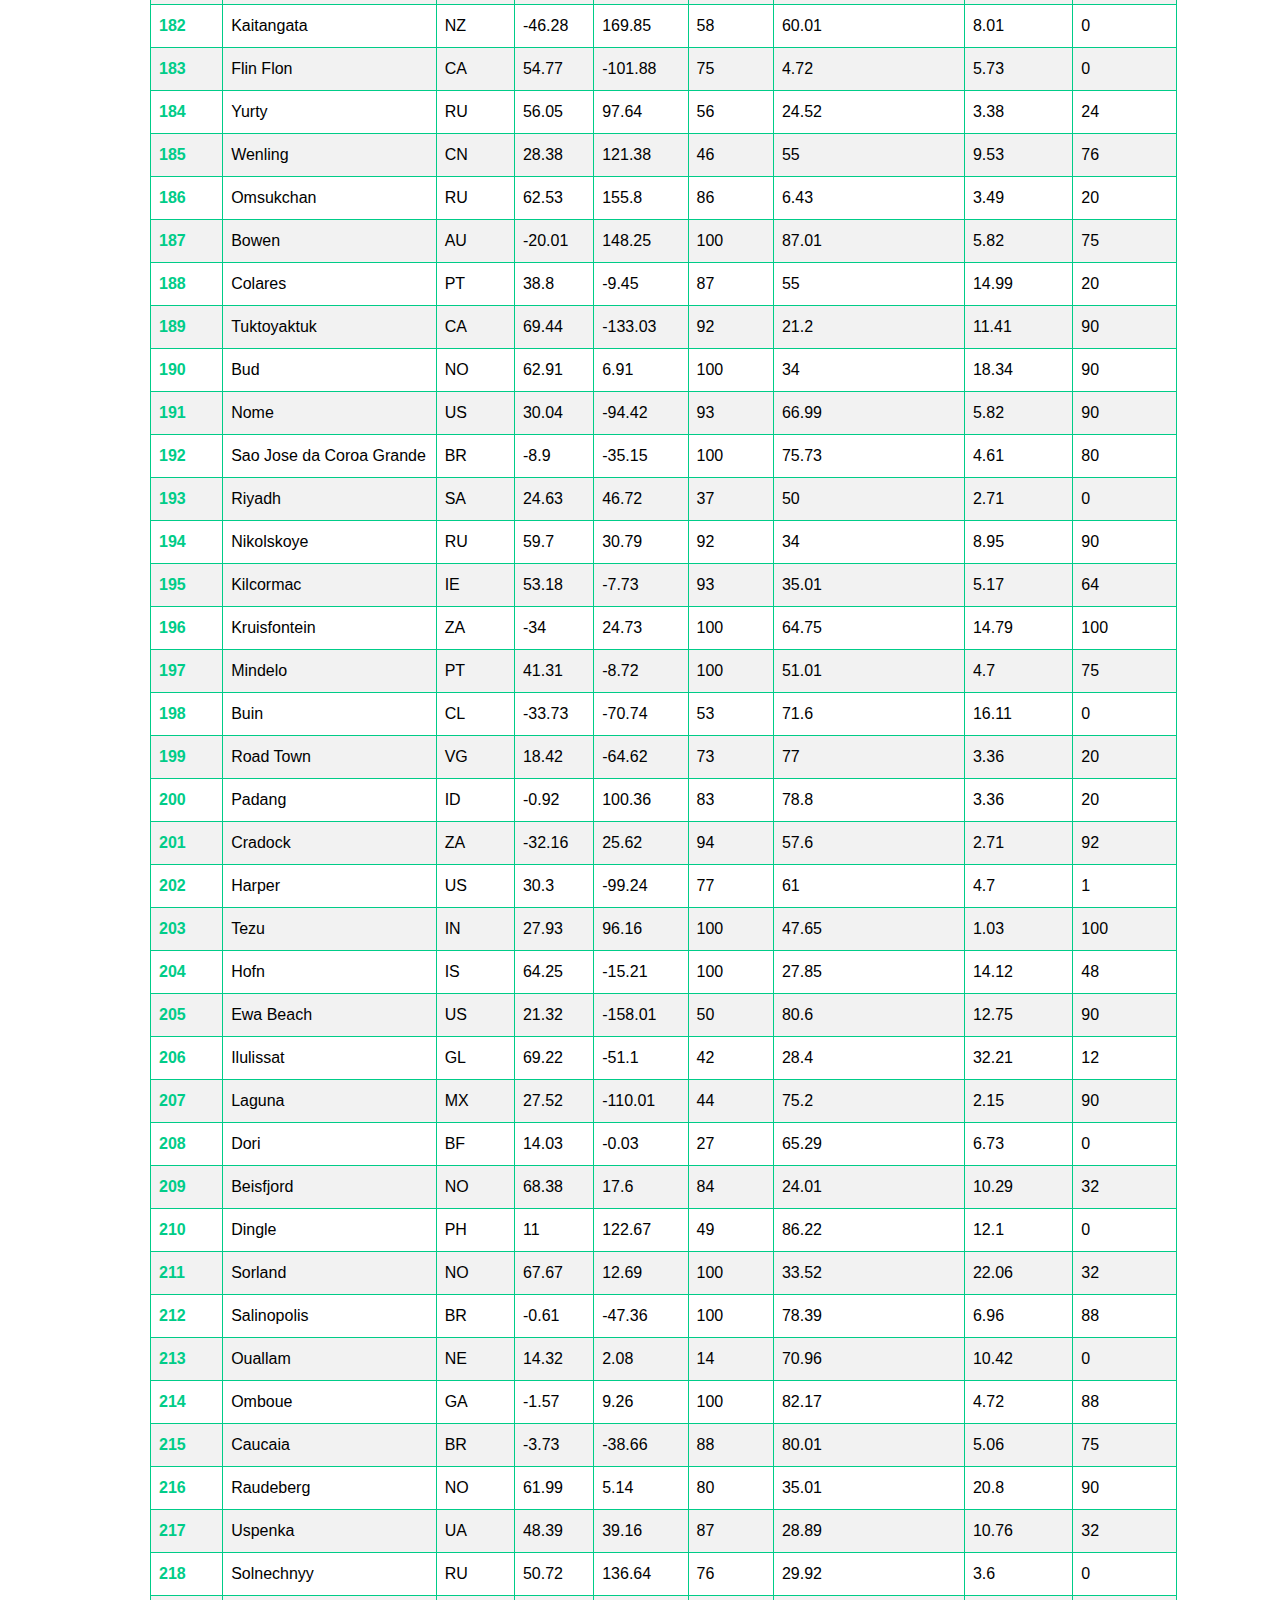
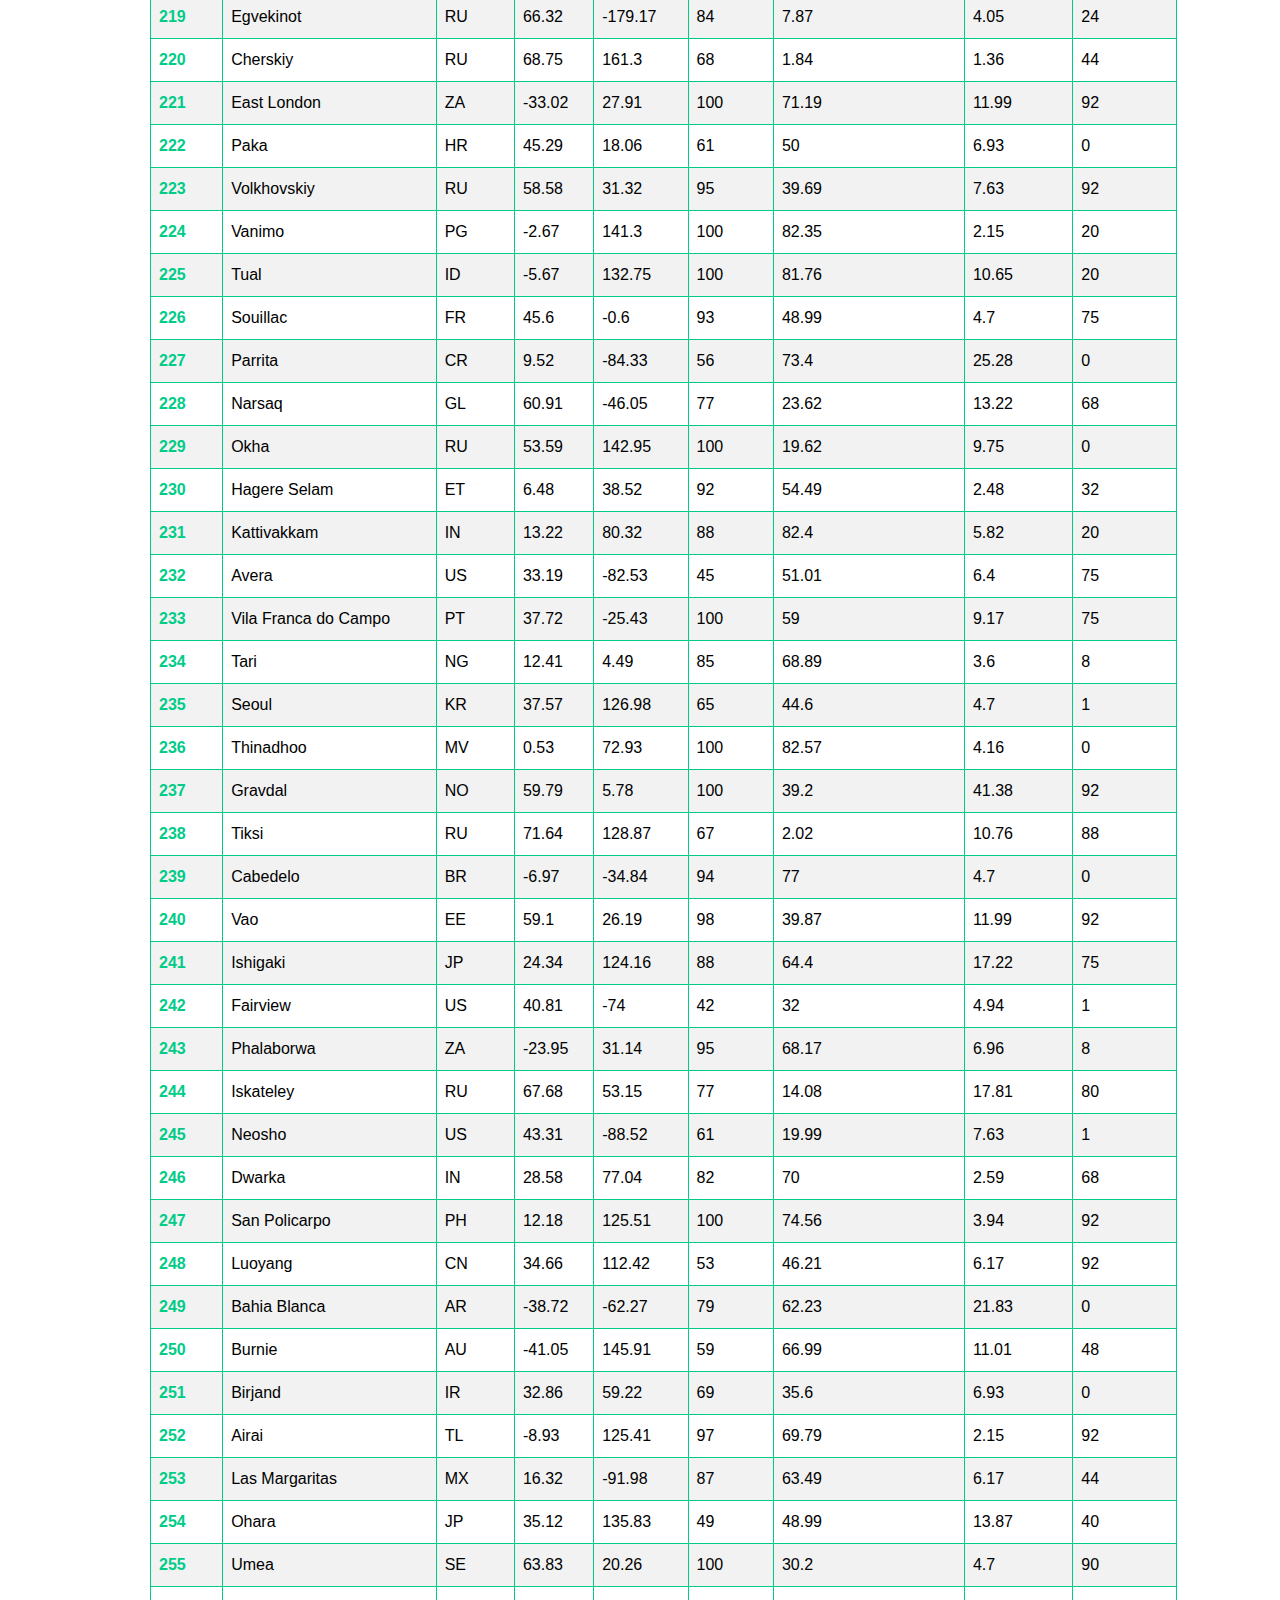
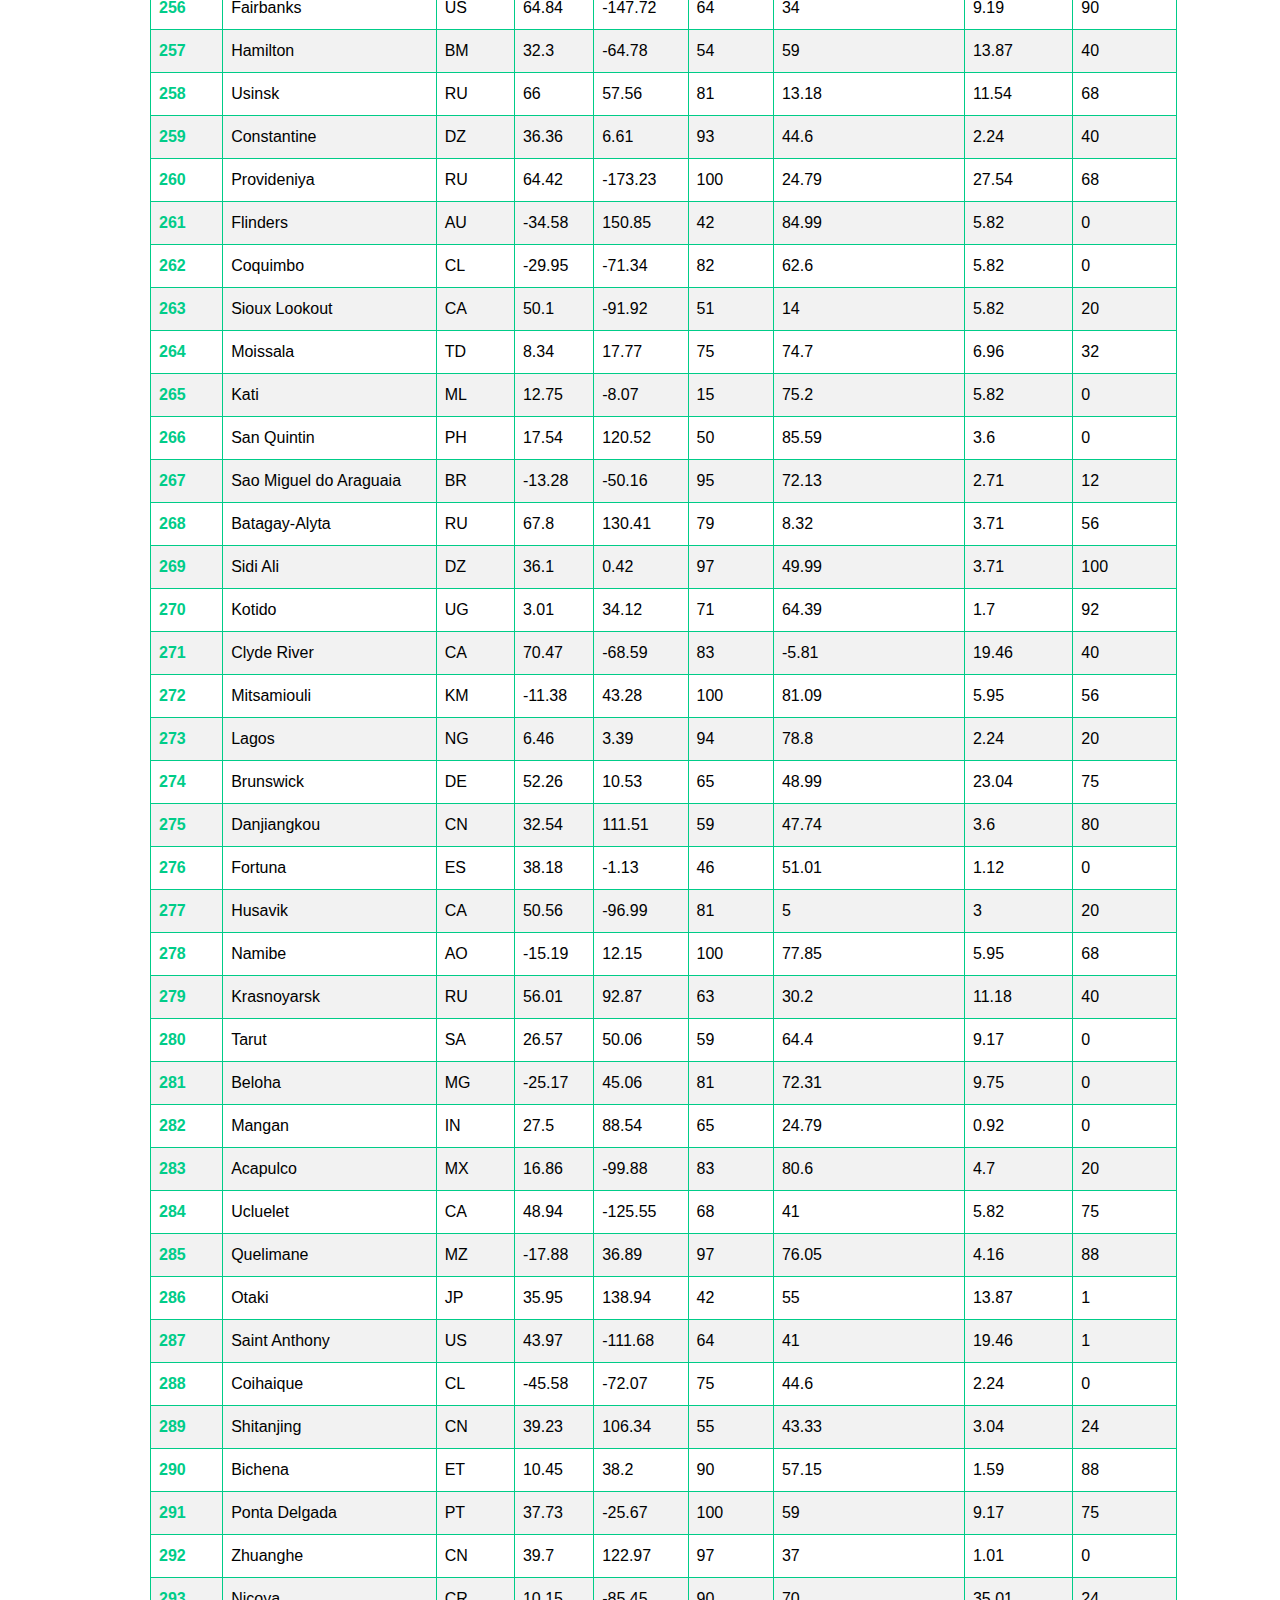
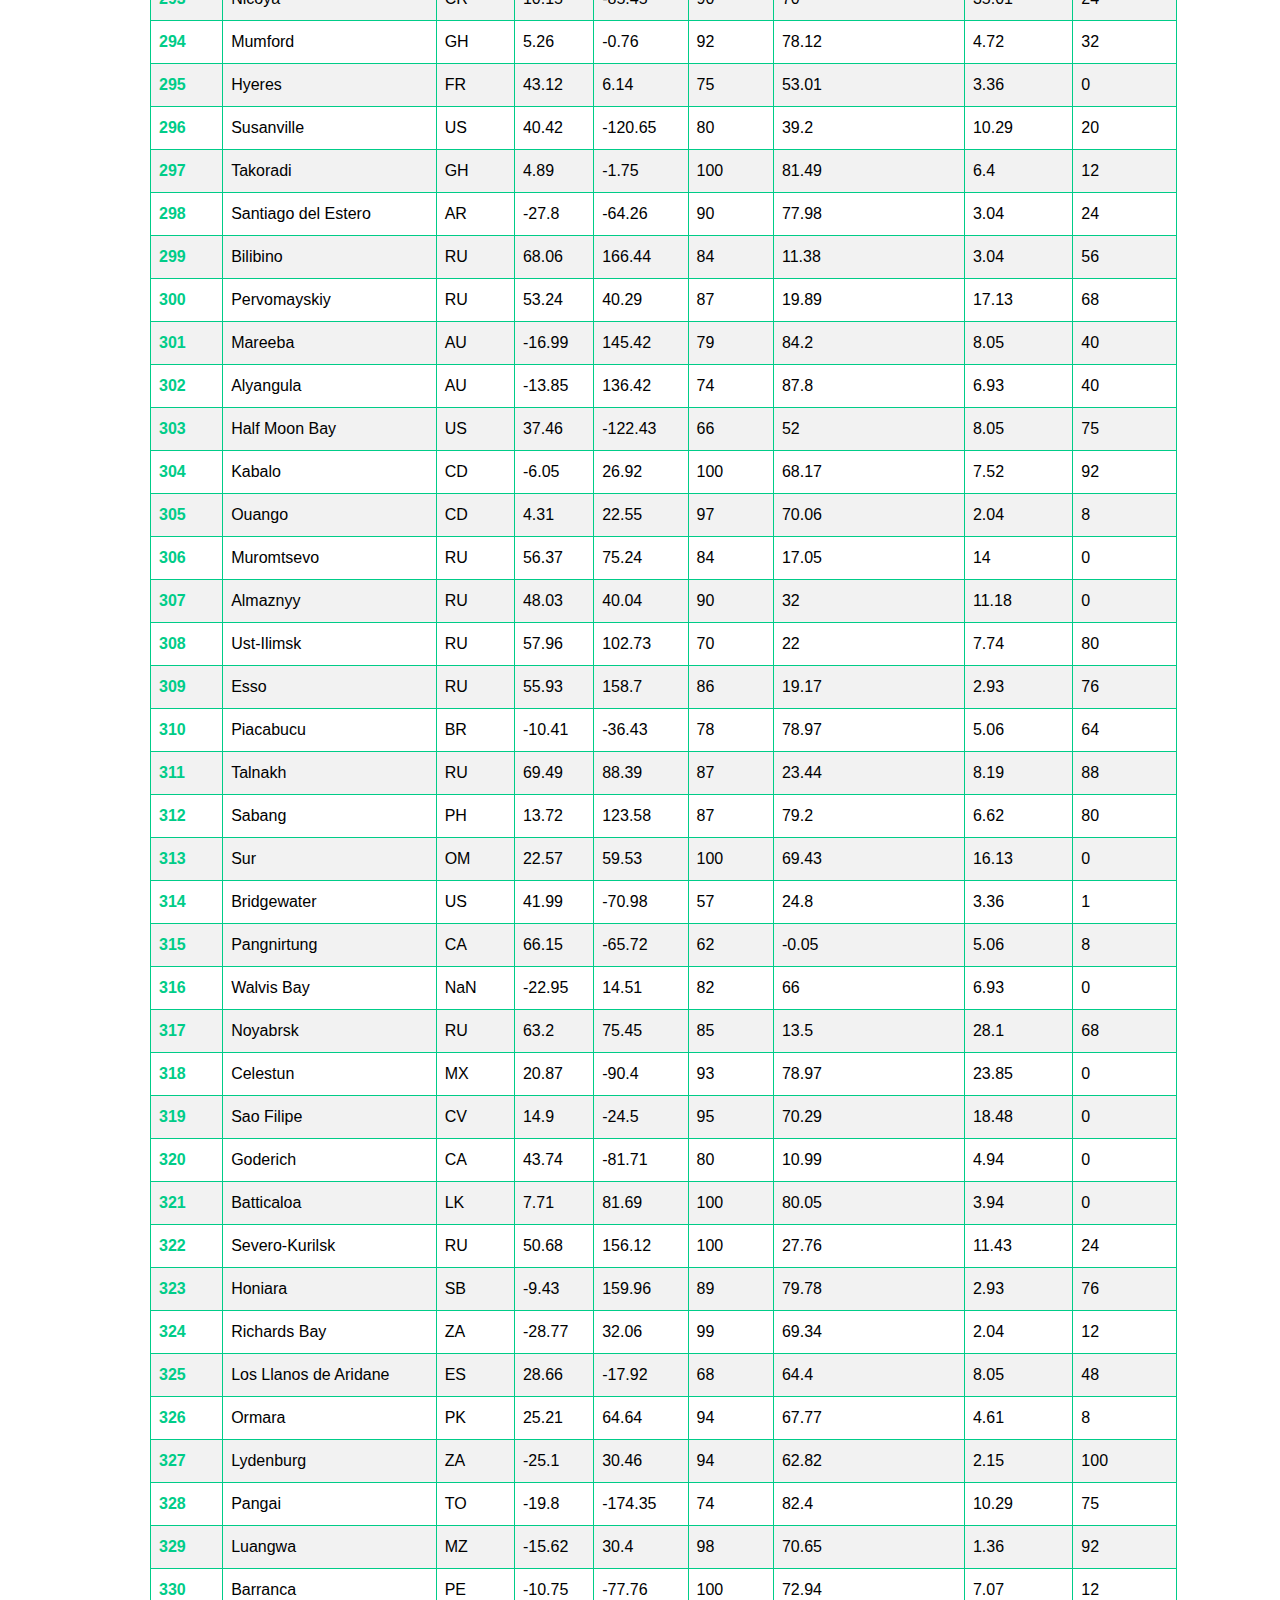
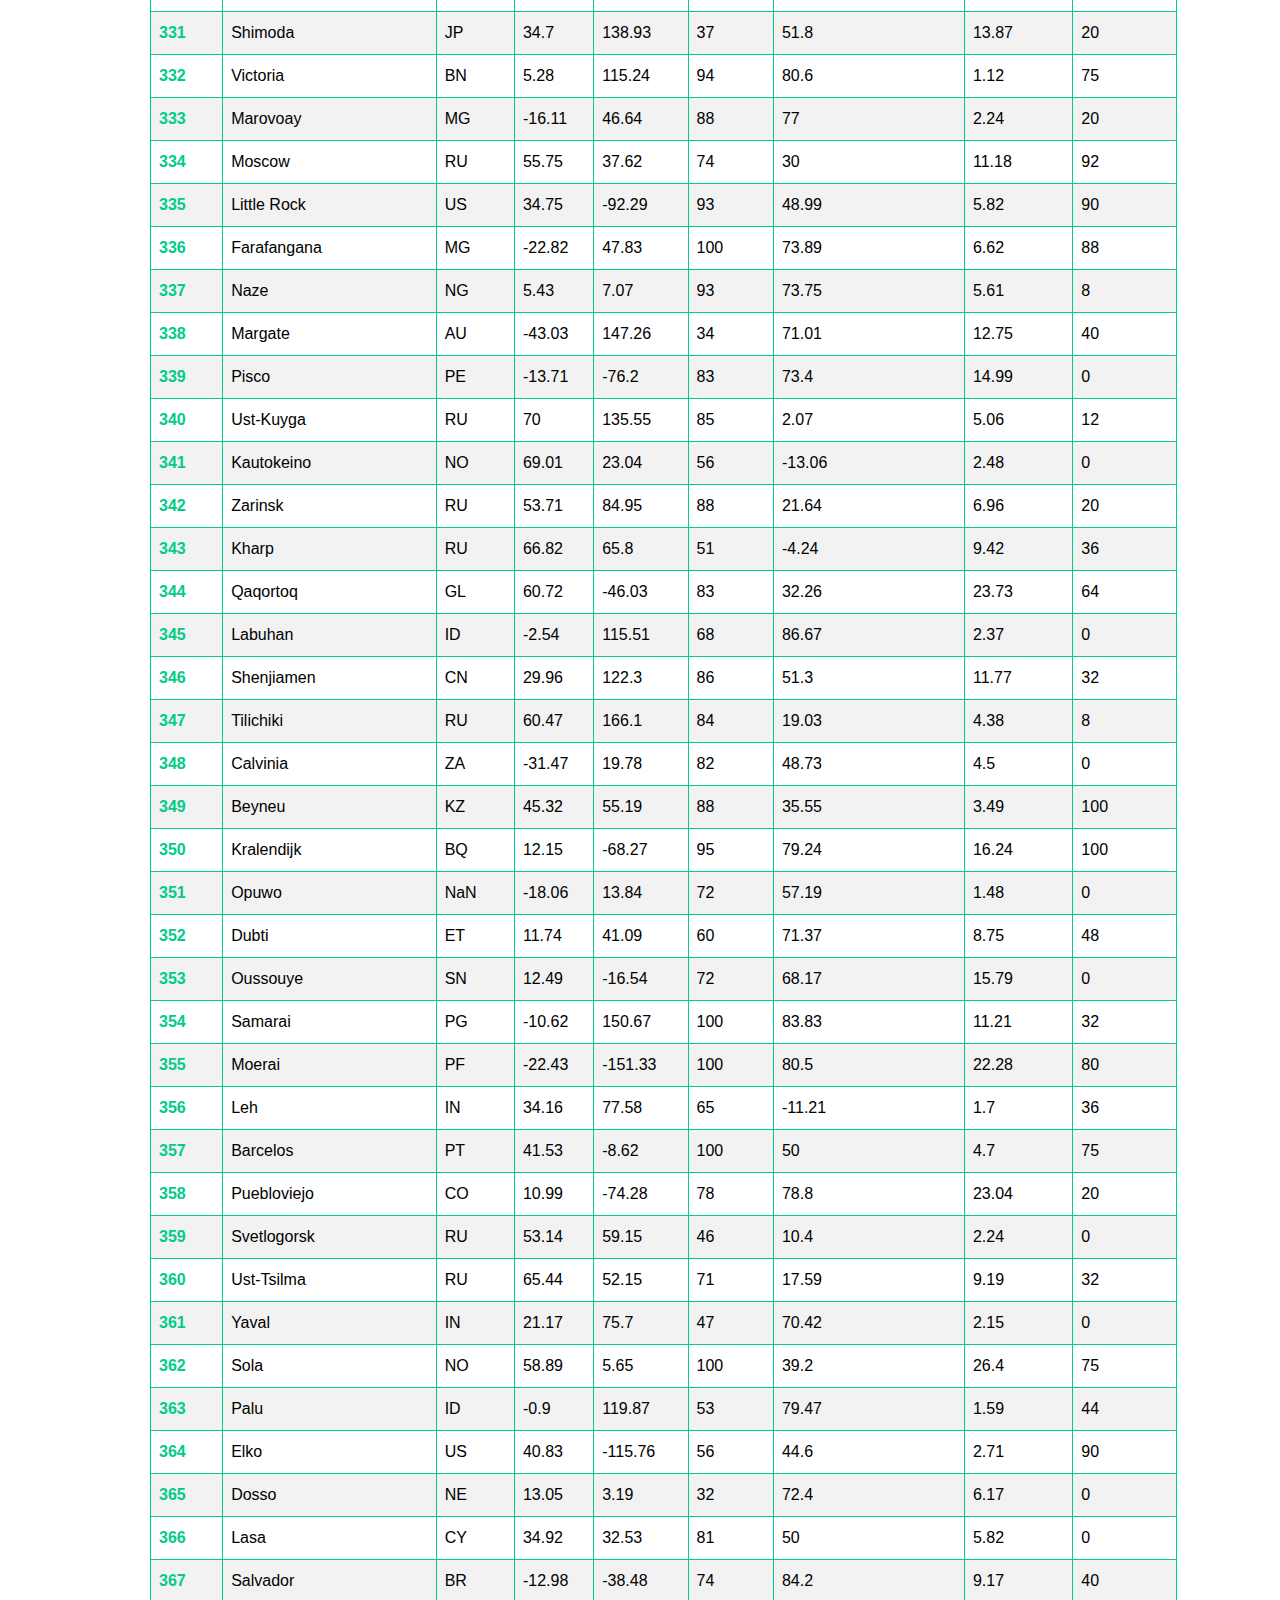
<file: DATA.html>
<!DOCTYPE html>
<html lang="en">
<head>
	<meta charset="utf-8" />
	<title>DATA FILE</title>
	<meta name="generator" content="BBEdit 11.6" />
<!-- Bootstrap -->
  <link rel="stylesheet" href="https://stackpath.bootstrapcdn.com/bootstrap/4.2.1/css/bootstrap.min.css" integrity="sha384-GJzZqFGwb1QTTN6wy59ffF1BuGJpLSa9DkKMp0DgiMDm4iYMj70gZWKYbI706tWS" crossorigin="anonymous">
<!--   <link rel="stylesheet" href="bootstrap_min.css"> -->
  <link rel="stylesheet" href="stylesheet.css">

</head>
<body>
<div >
<!-- 	<div id="main"> -->
	<div>
    <!-- Header with  Navigation Bar-->
    <header class="bg-secondary">
        <div class="container">
<!--             <nav class="navbar navbar-expand-lg navbar-dark nav-padding"> -->
				<nav class="navbar navbar-expand-lg navbar-dark">
                <a  href="index.html" role="button" id= "greenButton" class="btn btn-primary btn-lg">Latitude</a>
                <button class="navbar-toggler" type="button" data-toggle="collapse" data-target="#navbarSupportedContent" aria-controls="navbarSupportedContent" aria-expanded="false" aria-label="Toggle navigation">
                    <span class="navbar-toggler-icon"></span>
                </button>
                <div class="collapse navbar-collapse order-3" id="navbarSupportedContent">
                    <ul class="navbar-nav ml-auto">
                        <li class="nav-item dropdown">
                            <a class="nav-link dropdown-toggle" href="#" id="navbarDropdown" role="button" data-toggle="dropdown" aria-haspopup="true" aria-expanded="false">
                            Plots
                            </a>
                            <div class="dropdown-menu" aria-labelledby="navbarDropdown">
                                <a class="dropdown-item" href="temp.html">Max Temperature</a>
                                <a class="dropdown-item" href="humidity.html">Humidity</a>
                                <a class="dropdown-item" href="clouds.html">Cloudiness</a>
                                <a class="dropdown-item" href="wind.html">Wind Speed</a>
                            </div>
                        </li>
                        <li class="nav-item">
                            <a class="nav-link" href="Comparisons.html">Comparison</a>
                        </li>
                        <li class="nav-item">
                            <a class="nav-link" href="DATA.html">Data</a>
                        </li>
                    </ul>
                </div>
            </nav>
        </div>
    </header>
<main class="main bg-light"> 
<div >
	<div>
<!-- Data Content -->
		<div class="box bg-white">
			<h2 id="dataText"/>
				Data
			</h2>
<!-- 			<hr id="greenLine"/> -->
			<p id="dataText">
				The following table includes all of the data used for plotting during this project.
			</p>
<!-- 			<hr id="greenLine"/> -->
			<table id="table" class="dataframe"  >
				 	<thead>
				 		<tr>
				 		<th title="Field #1">City_ID</th>
                        <th title="Field #2">City</th>
                        <th title="Field #3">Country</th>
                        <th title="Field #4">Latitude</th>
                        <th title="Field #5">Longitude</th>
                        <th title="Field #6">Humidity</th>
                        <th title="Field #7">Maximum Temperature</th>
                        <th title="Field #8">Wind Speed</th>
                        <th title="Field #9">Cloudiness</th>
                        </tr>
                    </thead>
				<tbody>
					<!-- 
<tr>
						<th></th>
						<td>city</td>
						<td>country</td>
						<td>lat</td>
						<td>lon</td>
						<td>humidity</td>
						<td>temp_max</td>
						<td>wind_speed</td>
						<td>clouds</td>
					</tr>
 -->
					<tr>
						<th>0</th>
						<td>Saint John</td>
						<td>CA</td>
						<td>45.28</td>
						<td>-66.06</td>
						<td>84</td>
						<td>5</td>
						<td>4.7</td>
						<td>20</td>
					</tr>
					<tr>
						<th>1</th>
						<td>Pokhara</td>
						<td>NP</td>
						<td>28.21</td>
						<td>83.99</td>
						<td>59</td>
						<td>52.47</td>
						<td>2.59</td>
						<td>0</td>
					</tr>
					<tr>
						<th>2</th>
						<td>Saldanha</td>
						<td>PT</td>
						<td>41.42</td>
						<td>-6.55</td>
						<td>87</td>
						<td>34.65</td>
						<td>4.05</td>
						<td>8</td>
					</tr>
					<tr>
						<th>3</th>
						<td>Cabo San Lucas</td>
						<td>MX</td>
						<td>22.89</td>
						<td>-109.91</td>
						<td>12</td>
						<td>80.6</td>
						<td>11.41</td>
						<td>20</td>
					</tr>
					<tr>
						<th>4</th>
						<td>Esperance</td>
						<td>TT</td>
						<td>10.24</td>
						<td>-61.45</td>
						<td>83</td>
						<td>80.01</td>
						<td>6.93</td>
						<td>20</td>
					</tr>
					<tr>
						<th>5</th>
						<td>Qaanaaq</td>
						<td>GL</td>
						<td>77.48</td>
						<td>-69.36</td>
						<td>73</td>
						<td>-11.89</td>
						<td>4.94</td>
						<td>0</td>
					</tr>
					<tr>
						<th>6</th>
						<td>Ushuaia</td>
						<td>AR</td>
						<td>-54.81</td>
						<td>-68.31</td>
						<td>80</td>
						<td>41</td>
						<td>24.16</td>
						<td>40</td>
					</tr>
					<tr>
						<th>7</th>
						<td>Gazli</td>
						<td>UZ</td>
						<td>40.13</td>
						<td>63.45</td>
						<td>66</td>
						<td>31.72</td>
						<td>2.93</td>
						<td>36</td>
					</tr>
					<tr>
						<th>8</th>
						<td>Yaan</td>
						<td>NG</td>
						<td>7.38</td>
						<td>8.57</td>
						<td>89</td>
						<td>76.77</td>
						<td>9.19</td>
						<td>12</td>
					</tr>
					<tr>
						<th>9</th>
						<td>Kapaa</td>
						<td>US</td>
						<td>22.08</td>
						<td>-159.32</td>
						<td>69</td>
						<td>78.8</td>
						<td>24.16</td>
						<td>75</td>
					</tr>
					<tr>
						<th>10</th>
						<td>Mount Gambier</td>
						<td>AU</td>
						<td>-37.83</td>
						<td>140.78</td>
						<td>42</td>
						<td>68</td>
						<td>3.36</td>
						<td>90</td>
					</tr>
					<tr>
						<th>11</th>
						<td>Chokurdakh</td>
						<td>RU</td>
						<td>70.62</td>
						<td>147.9</td>
						<td>74</td>
						<td>-11.48</td>
						<td>3.6</td>
						<td>36</td>
					</tr>
					<tr>
						<th>12</th>
						<td>Bredasdorp</td>
						<td>ZA</td>
						<td>-34.53</td>
						<td>20.04</td>
						<td>82</td>
						<td>60.8</td>
						<td>2.24</td>
						<td>92</td>
					</tr>
					<tr>
						<th>13</th>
						<td>Mount Isa</td>
						<td>AU</td>
						<td>-20.73</td>
						<td>139.49</td>
						<td>26</td>
						<td>91.4</td>
						<td>5.82</td>
						<td>0</td>
					</tr>
					<tr>
						<th>14</th>
						<td>Strezhevoy</td>
						<td>RU</td>
						<td>60.73</td>
						<td>77.6</td>
						<td>79</td>
						<td>19.4</td>
						<td>13.42</td>
						<td>75</td>
					</tr>
					<tr>
						<th>15</th>
						<td>Deputatskiy</td>
						<td>RU</td>
						<td>69.3</td>
						<td>139.9</td>
						<td>82</td>
						<td>8.14</td>
						<td>3.49</td>
						<td>44</td>
					</tr>
					<tr>
						<th>16</th>
						<td>Bambous Virieux</td>
						<td>MU</td>
						<td>-20.34</td>
						<td>57.76</td>
						<td>88</td>
						<td>75.2</td>
						<td>3.36</td>
						<td>20</td>
					</tr>
					<tr>
						<th>17</th>
						<td>Ostrovnoy</td>
						<td>RU</td>
						<td>68.05</td>
						<td>39.51</td>
						<td>79</td>
						<td>5.62</td>
						<td>13.56</td>
						<td>0</td>
					</tr>
					<tr>
						<th>18</th>
						<td>Ahipara</td>
						<td>NZ</td>
						<td>-35.17</td>
						<td>173.16</td>
						<td>100</td>
						<td>63</td>
						<td>2.93</td>
						<td>0</td>
					</tr>
					<tr>
						<th>19</th>
						<td>Kieta</td>
						<td>PG</td>
						<td>-6.22</td>
						<td>155.63</td>
						<td>98</td>
						<td>83.97</td>
						<td>4.5</td>
						<td>32</td>
					</tr>
					<tr>
						<th>20</th>
						<td>Saint-Philippe</td>
						<td>CA</td>
						<td>45.36</td>
						<td>-73.48</td>
						<td>60</td>
						<td>14</td>
						<td>4.7</td>
						<td>1</td>
					</tr>
					<tr>
						<th>21</th>
						<td>Albany</td>
						<td>US</td>
						<td>42.65</td>
						<td>-73.75</td>
						<td>44</td>
						<td>19.4</td>
						<td>8.05</td>
						<td>20</td>
					</tr>
					<tr>
						<th>22</th>
						<td>Kahului</td>
						<td>US</td>
						<td>20.89</td>
						<td>-156.47</td>
						<td>54</td>
						<td>78.8</td>
						<td>18.34</td>
						<td>40</td>
					</tr>
					<tr>
						<th>23</th>
						<td>Nishihara</td>
						<td>JP</td>
						<td>35.74</td>
						<td>139.53</td>
						<td>42</td>
						<td>54</td>
						<td>13.87</td>
						<td>1</td>
					</tr>
					<tr>
						<th>24</th>
						<td>Sabzevar</td>
						<td>IR</td>
						<td>36.21</td>
						<td>57.68</td>
						<td>78</td>
						<td>31.09</td>
						<td>2.59</td>
						<td>0</td>
					</tr>
					<tr>
						<th>25</th>
						<td>Puerto Ayora</td>
						<td>EC</td>
						<td>-0.74</td>
						<td>-90.35</td>
						<td>99</td>
						<td>78.79</td>
						<td>12.66</td>
						<td>0</td>
					</tr>
					<tr>
						<th>26</th>
						<td>Butaritari</td>
						<td>KI</td>
						<td>3.07</td>
						<td>172.79</td>
						<td>100</td>
						<td>81.76</td>
						<td>9.75</td>
						<td>76</td>
					</tr>
					<tr>
						<th>27</th>
						<td>Rikitea</td>
						<td>PF</td>
						<td>-23.12</td>
						<td>-134.97</td>
						<td>96</td>
						<td>81.45</td>
						<td>16.58</td>
						<td>80</td>
					</tr>
					<tr>
						<th>28</th>
						<td>Longyearbyen</td>
						<td>NO</td>
						<td>78.22</td>
						<td>15.63</td>
						<td>64</td>
						<td>-0.41</td>
						<td>4.7</td>
						<td>0</td>
					</tr>
					<tr>
						<th>29</th>
						<td>Awjilah</td>
						<td>LY</td>
						<td>29.14</td>
						<td>21.3</td>
						<td>66</td>
						<td>47.34</td>
						<td>3.15</td>
						<td>0</td>
					</tr>
					<tr>
						<th>30</th>
						<td>Port Elizabeth</td>
						<td>US</td>
						<td>39.31</td>
						<td>-74.98</td>
						<td>68</td>
						<td>33.01</td>
						<td>4.61</td>
						<td>1</td>
					</tr>
					<tr>
						<th>31</th>
						<td>Perth</td>
						<td>GB</td>
						<td>56.4</td>
						<td>-3.43</td>
						<td>80</td>
						<td>36</td>
						<td>8.05</td>
						<td>0</td>
					</tr>
					<tr>
						<th>32</th>
						<td>Nanortalik</td>
						<td>GL</td>
						<td>60.14</td>
						<td>-45.24</td>
						<td>91</td>
						<td>31.18</td>
						<td>26.53</td>
						<td>56</td>
					</tr>
					<tr>
						<th>33</th>
						<td>Mataura</td>
						<td>NZ</td>
						<td>-46.19</td>
						<td>168.86</td>
						<td>46</td>
						<td>66</td>
						<td>1.01</td>
						<td>0</td>
					</tr>
					<tr>
						<th>34</th>
						<td>Segezha</td>
						<td>RU</td>
						<td>63.74</td>
						<td>34.31</td>
						<td>89</td>
						<td>23.08</td>
						<td>6.4</td>
						<td>92</td>
					</tr>
					<tr>
						<th>35</th>
						<td>Itarema</td>
						<td>BR</td>
						<td>-2.92</td>
						<td>-39.92</td>
						<td>96</td>
						<td>75.6</td>
						<td>3.15</td>
						<td>64</td>
					</tr>
					<tr>
						<th>36</th>
						<td>Priargunsk</td>
						<td>RU</td>
						<td>50.37</td>
						<td>119.09</td>
						<td>35</td>
						<td>36</td>
						<td>4.38</td>
						<td>56</td>
					</tr>
					<tr>
						<th>37</th>
						<td>Pevek</td>
						<td>RU</td>
						<td>69.7</td>
						<td>170.27</td>
						<td>86</td>
						<td>2.29</td>
						<td>2.59</td>
						<td>44</td>
					</tr>
					<tr>
						<th>38</th>
						<td>Adeje</td>
						<td>NG</td>
						<td>5.68</td>
						<td>5.76</td>
						<td>92</td>
						<td>76.14</td>
						<td>4.5</td>
						<td>44</td>
					</tr>
					<tr>
						<th>39</th>
						<td>Codajas</td>
						<td>BR</td>
						<td>-3.84</td>
						<td>-62.06</td>
						<td>76</td>
						<td>81.45</td>
						<td>7.4</td>
						<td>8</td>
					</tr>
					<tr>
						<th>40</th>
						<td>Ugoofaaru</td>
						<td>MV</td>
						<td>5.67</td>
						<td>73</td>
						<td>100</td>
						<td>82.35</td>
						<td>3.6</td>
						<td>8</td>
					</tr>
					<tr>
						<th>41</th>
						<td>Fonte Boa</td>
						<td>BR</td>
						<td>-2.51</td>
						<td>-66.09</td>
						<td>92</td>
						<td>79.24</td>
						<td>2.59</td>
						<td>8</td>
					</tr>
					<tr>
						<th>42</th>
						<td>Dikson</td>
						<td>RU</td>
						<td>73.51</td>
						<td>80.55</td>
						<td>88</td>
						<td>7.69</td>
						<td>5.39</td>
						<td>56</td>
					</tr>
					<tr>
						<th>43</th>
						<td>Punta Arenas</td>
						<td>CL</td>
						<td>-53.16</td>
						<td>-70.91</td>
						<td>75</td>
						<td>44.6</td>
						<td>18.34</td>
						<td>20</td>
					</tr>
					<tr>
						<th>44</th>
						<td>Umm Lajj</td>
						<td>SA</td>
						<td>25.02</td>
						<td>37.27</td>
						<td>100</td>
						<td>56.65</td>
						<td>7.4</td>
						<td>0</td>
					</tr>
					<tr>
						<th>45</th>
						<td>New Norfolk</td>
						<td>AU</td>
						<td>-42.78</td>
						<td>147.06</td>
						<td>34</td>
						<td>71.01</td>
						<td>12.75</td>
						<td>40</td>
					</tr>
					<tr>
						<th>46</th>
						<td>Avarua</td>
						<td>CK</td>
						<td>-21.21</td>
						<td>-159.78</td>
						<td>66</td>
						<td>86</td>
						<td>12.75</td>
						<td>80</td>
					</tr>
					<tr>
						<th>47</th>
						<td>Busselton</td>
						<td>AU</td>
						<td>-33.64</td>
						<td>115.35</td>
						<td>47</td>
						<td>75</td>
						<td>8.52</td>
						<td>44</td>
					</tr>
					<tr>
						<th>48</th>
						<td>Ornskoldsvik</td>
						<td>SE</td>
						<td>63.29</td>
						<td>18.72</td>
						<td>100</td>
						<td>30.2</td>
						<td>5.82</td>
						<td>88</td>
					</tr>
					<tr>
						<th>49</th>
						<td>Cape Town</td>
						<td>ZA</td>
						<td>-33.93</td>
						<td>18.42</td>
						<td>67</td>
						<td>62.01</td>
						<td>19.46</td>
						<td>0</td>
					</tr>
					<tr>
						<th>50</th>
						<td>Barrow</td>
						<td>AR</td>
						<td>-38.31</td>
						<td>-60.23</td>
						<td>63</td>
						<td>62.14</td>
						<td>14.67</td>
						<td>0</td>
					</tr>
					<tr>
						<th>51</th>
						<td>Saskylakh</td>
						<td>RU</td>
						<td>71.97</td>
						<td>114.09</td>
						<td>69</td>
						<td>-10.27</td>
						<td>7.4</td>
						<td>12</td>
					</tr>
					<tr>
						<th>52</th>
						<td>Khatanga</td>
						<td>RU</td>
						<td>71.98</td>
						<td>102.47</td>
						<td>72</td>
						<td>-2.89</td>
						<td>2.93</td>
						<td>68</td>
					</tr>
					<tr>
						<th>53</th>
						<td>Guerrero Negro</td>
						<td>MX</td>
						<td>27.97</td>
						<td>-114.04</td>
						<td>92</td>
						<td>59.53</td>
						<td>7.18</td>
						<td>88</td>
					</tr>
					<tr>
						<th>54</th>
						<td>Leeuwarden</td>
						<td>NL</td>
						<td>53.2</td>
						<td>5.79</td>
						<td>93</td>
						<td>45</td>
						<td>21.92</td>
						<td>75</td>
					</tr>
					<tr>
						<th>55</th>
						<td>Mandan</td>
						<td>US</td>
						<td>46.83</td>
						<td>-100.89</td>
						<td>100</td>
						<td>14</td>
						<td>12.75</td>
						<td>90</td>
					</tr>
					<tr>
						<th>56</th>
						<td>Waddan</td>
						<td>LY</td>
						<td>29.16</td>
						<td>16.14</td>
						<td>53</td>
						<td>40.18</td>
						<td>5.5</td>
						<td>0</td>
					</tr>
					<tr>
						<th>57</th>
						<td>Hasaki</td>
						<td>JP</td>
						<td>35.73</td>
						<td>140.83</td>
						<td>42</td>
						<td>50</td>
						<td>13.87</td>
						<td>20</td>
					</tr>
					<tr>
						<th>58</th>
						<td>Ribeira Grande</td>
						<td>PT</td>
						<td>38.52</td>
						<td>-28.7</td>
						<td>94</td>
						<td>62.05</td>
						<td>15.68</td>
						<td>92</td>
					</tr>
					<tr>
						<th>59</th>
						<td>Nouakchott</td>
						<td>MR</td>
						<td>18.08</td>
						<td>-15.98</td>
						<td>63</td>
						<td>66.2</td>
						<td>9.17</td>
						<td>0</td>
					</tr>
					<tr>
						<th>60</th>
						<td>Revelstoke</td>
						<td>CA</td>
						<td>50.99</td>
						<td>-118.19</td>
						<td>74</td>
						<td>33.8</td>
						<td>8.05</td>
						<td>75</td>
					</tr>
					<tr>
						<th>61</th>
						<td>Hithadhoo</td>
						<td>MV</td>
						<td>-0.6</td>
						<td>73.08</td>
						<td>100</td>
						<td>82.57</td>
						<td>4.5</td>
						<td>0</td>
					</tr>
					<tr>
						<th>62</th>
						<td>Hobart</td>
						<td>AU</td>
						<td>-42.88</td>
						<td>147.33</td>
						<td>34</td>
						<td>71.01</td>
						<td>12.75</td>
						<td>40</td>
					</tr>
					<tr>
						<th>63</th>
						<td>Mbarara</td>
						<td>UG</td>
						<td>-0.61</td>
						<td>30.65</td>
						<td>98</td>
						<td>59.8</td>
						<td>2.93</td>
						<td>68</td>
					</tr>
					<tr>
						<th>64</th>
						<td>Were Ilu</td>
						<td>ET</td>
						<td>10.6</td>
						<td>39.43</td>
						<td>96</td>
						<td>52.15</td>
						<td>1.14</td>
						<td>92</td>
					</tr>
					<tr>
						<th>65</th>
						<td>Zhigansk</td>
						<td>RU</td>
						<td>66.77</td>
						<td>123.37</td>
						<td>65</td>
						<td>10.75</td>
						<td>3.71</td>
						<td>64</td>
					</tr>
					<tr>
						<th>66</th>
						<td>Iqaluit</td>
						<td>CA</td>
						<td>63.75</td>
						<td>-68.52</td>
						<td>76</td>
						<td>-9.41</td>
						<td>31.09</td>
						<td>90</td>
					</tr>
					<tr>
						<th>67</th>
						<td>Jamestown</td>
						<td>AU</td>
						<td>-33.21</td>
						<td>138.6</td>
						<td>33</td>
						<td>79.33</td>
						<td>7.07</td>
						<td>32</td>
					</tr>
					<tr>
						<th>68</th>
						<td>Ponta do Sol</td>
						<td>BR</td>
						<td>-20.63</td>
						<td>-46</td>
						<td>94</td>
						<td>65.11</td>
						<td>2.37</td>
						<td>64</td>
					</tr>
					<tr>
						<th>69</th>
						<td>Antalaha</td>
						<td>MG</td>
						<td>-14.9</td>
						<td>50.28</td>
						<td>98</td>
						<td>73.57</td>
						<td>2.93</td>
						<td>8</td>
					</tr>
					<tr>
						<th>70</th>
						<td>Bluff</td>
						<td>AU</td>
						<td>-23.58</td>
						<td>149.07</td>
						<td>46</td>
						<td>89.86</td>
						<td>16.02</td>
						<td>44</td>
					</tr>
					<tr>
						<th>71</th>
						<td>Aviles</td>
						<td>ES</td>
						<td>43.55</td>
						<td>-5.92</td>
						<td>93</td>
						<td>55</td>
						<td>8.05</td>
						<td>12</td>
					</tr>
					<tr>
						<th>72</th>
						<td>Saint George</td>
						<td>GR</td>
						<td>39.45</td>
						<td>22.34</td>
						<td>100</td>
						<td>53.01</td>
						<td>1.03</td>
						<td>0</td>
					</tr>
					<tr>
						<th>73</th>
						<td>Albanel</td>
						<td>CA</td>
						<td>48.88</td>
						<td>-72.44</td>
						<td>60</td>
						<td>7</td>
						<td>8.05</td>
						<td>90</td>
					</tr>
					<tr>
						<th>74</th>
						<td>Bethel</td>
						<td>US</td>
						<td>60.79</td>
						<td>-161.76</td>
						<td>69</td>
						<td>37.4</td>
						<td>13.87</td>
						<td>90</td>
					</tr>
					<tr>
						<th>75</th>
						<td>Roald</td>
						<td>NO</td>
						<td>62.58</td>
						<td>6.12</td>
						<td>100</td>
						<td>34</td>
						<td>18.34</td>
						<td>90</td>
					</tr>
					<tr>
						<th>76</th>
						<td>Taltal</td>
						<td>CL</td>
						<td>-25.41</td>
						<td>-70.49</td>
						<td>91</td>
						<td>56.07</td>
						<td>0.58</td>
						<td>0</td>
					</tr>
					<tr>
						<th>77</th>
						<td>Hermanus</td>
						<td>ZA</td>
						<td>-34.42</td>
						<td>19.24</td>
						<td>95</td>
						<td>60.01</td>
						<td>5.06</td>
						<td>80</td>
					</tr>
					<tr>
						<th>78</th>
						<td>Longview</td>
						<td>US</td>
						<td>32.5</td>
						<td>-94.74</td>
						<td>87</td>
						<td>64.4</td>
						<td>9.17</td>
						<td>90</td>
					</tr>
					<tr>
						<th>79</th>
						<td>Chuy</td>
						<td>UY</td>
						<td>-33.69</td>
						<td>-53.46</td>
						<td>94</td>
						<td>74.56</td>
						<td>8.19</td>
						<td>48</td>
					</tr>
					<tr>
						<th>80</th>
						<td>Hambantota</td>
						<td>LK</td>
						<td>6.12</td>
						<td>81.12</td>
						<td>100</td>
						<td>75.2</td>
						<td>3.94</td>
						<td>20</td>
					</tr>
					<tr>
						<th>81</th>
						<td>Niteroi</td>
						<td>BR</td>
						<td>-29.95</td>
						<td>-51.16</td>
						<td>94</td>
						<td>77</td>
						<td>4.7</td>
						<td>75</td>
					</tr>
					<tr>
						<th>82</th>
						<td>Gandai</td>
						<td>IN</td>
						<td>21.67</td>
						<td>81.1</td>
						<td>38</td>
						<td>71.55</td>
						<td>4.16</td>
						<td>0</td>
					</tr>
					<tr>
						<th>83</th>
						<td>Salo</td>
						<td>FI</td>
						<td>60.38</td>
						<td>23.13</td>
						<td>100</td>
						<td>35.6</td>
						<td>8.05</td>
						<td>90</td>
					</tr>
					<tr>
						<th>84</th>
						<td>Lorengau</td>
						<td>PG</td>
						<td>-2.02</td>
						<td>147.27</td>
						<td>100</td>
						<td>80.41</td>
						<td>4.16</td>
						<td>88</td>
					</tr>
					<tr>
						<th>85</th>
						<td>Muros</td>
						<td>ES</td>
						<td>42.77</td>
						<td>-9.06</td>
						<td>93</td>
						<td>50</td>
						<td>3.36</td>
						<td>75</td>
					</tr>
					<tr>
						<th>86</th>
						<td>Seybaplaya</td>
						<td>MX</td>
						<td>19.65</td>
						<td>-90.67</td>
						<td>78</td>
						<td>78.8</td>
						<td>9.17</td>
						<td>5</td>
					</tr>
					<tr>
						<th>87</th>
						<td>Torbay</td>
						<td>CA</td>
						<td>47.66</td>
						<td>-52.73</td>
						<td>78</td>
						<td>15.01</td>
						<td>24.16</td>
						<td>90</td>
					</tr>
					<tr>
						<th>88</th>
						<td>Quatre Cocos</td>
						<td>MU</td>
						<td>-20.21</td>
						<td>57.76</td>
						<td>88</td>
						<td>75.2</td>
						<td>3.36</td>
						<td>20</td>
					</tr>
					<tr>
						<th>89</th>
						<td>Villacarrillo</td>
						<td>ES</td>
						<td>38.12</td>
						<td>-3.08</td>
						<td>100</td>
						<td>41.49</td>
						<td>3.04</td>
						<td>80</td>
					</tr>
					<tr>
						<th>90</th>
						<td>Kodiak</td>
						<td>US</td>
						<td>39.95</td>
						<td>-94.76</td>
						<td>92</td>
						<td>34</td>
						<td>11.41</td>
						<td>90</td>
					</tr>
					<tr>
						<th>91</th>
						<td>Sexsmith</td>
						<td>CA</td>
						<td>55.35</td>
						<td>-118.78</td>
						<td>66</td>
						<td>12.2</td>
						<td>3.36</td>
						<td>75</td>
					</tr>
					<tr>
						<th>92</th>
						<td>Novaya Igirma</td>
						<td>RU</td>
						<td>57.14</td>
						<td>103.93</td>
						<td>68</td>
						<td>22.36</td>
						<td>6.4</td>
						<td>20</td>
					</tr>
					<tr>
						<th>93</th>
						<td>Yellowknife</td>
						<td>CA</td>
						<td>62.45</td>
						<td>-114.38</td>
						<td>77</td>
						<td>9</td>
						<td>6.93</td>
						<td>20</td>
					</tr>
					<tr>
						<th>94</th>
						<td>Bongandanga</td>
						<td>CD</td>
						<td>1.51</td>
						<td>21.07</td>
						<td>97</td>
						<td>71.64</td>
						<td>2.48</td>
						<td>48</td>
					</tr>
					<tr>
						<th>95</th>
						<td>Pingdu</td>
						<td>CN</td>
						<td>36.79</td>
						<td>119.95</td>
						<td>34</td>
						<td>59</td>
						<td>6.71</td>
						<td>0</td>
					</tr>
					<tr>
						<th>96</th>
						<td>Ketchikan</td>
						<td>US</td>
						<td>55.34</td>
						<td>-131.65</td>
						<td>44</td>
						<td>42.8</td>
						<td>4.7</td>
						<td>1</td>
					</tr>
					<tr>
						<th>97</th>
						<td>Uruacu</td>
						<td>BR</td>
						<td>-14.52</td>
						<td>-49.14</td>
						<td>93</td>
						<td>72</td>
						<td>3.04</td>
						<td>92</td>
					</tr>
					<tr>
						<th>98</th>
						<td>Faanui</td>
						<td>PF</td>
						<td>-16.48</td>
						<td>-151.75</td>
						<td>95</td>
						<td>85.45</td>
						<td>18.03</td>
						<td>76</td>
					</tr>
					<tr>
						<th>99</th>
						<td>Hilo</td>
						<td>US</td>
						<td>19.71</td>
						<td>-155.08</td>
						<td>78</td>
						<td>75</td>
						<td>9.17</td>
						<td>90</td>
					</tr>
					<tr>
						<th>100</th>
						<td>Winslow</td>
						<td>GB</td>
						<td>51.94</td>
						<td>-0.88</td>
						<td>86</td>
						<td>44.01</td>
						<td>12.75</td>
						<td>0</td>
					</tr>
					<tr>
						<th>101</th>
						<td>Beaver Falls</td>
						<td>US</td>
						<td>44.58</td>
						<td>-95.05</td>
						<td>78</td>
						<td>17.6</td>
						<td>7.07</td>
						<td>90</td>
					</tr>
					<tr>
						<th>102</th>
						<td>Port Alfred</td>
						<td>ZA</td>
						<td>-33.59</td>
						<td>26.89</td>
						<td>95</td>
						<td>64.99</td>
						<td>5.99</td>
						<td>100</td>
					</tr>
					<tr>
						<th>103</th>
						<td>Tasiilaq</td>
						<td>GL</td>
						<td>65.61</td>
						<td>-37.64</td>
						<td>52</td>
						<td>17.6</td>
						<td>9.17</td>
						<td>36</td>
					</tr>
					<tr>
						<th>104</th>
						<td>Glendive</td>
						<td>US</td>
						<td>47.11</td>
						<td>-104.71</td>
						<td>92</td>
						<td>17.6</td>
						<td>14.99</td>
						<td>40</td>
					</tr>
					<tr>
						<th>105</th>
						<td>Katsuura</td>
						<td>JP</td>
						<td>33.93</td>
						<td>134.5</td>
						<td>39</td>
						<td>48.2</td>
						<td>17.22</td>
						<td>40</td>
					</tr>
					<tr>
						<th>106</th>
						<td>Vaini</td>
						<td>IN</td>
						<td>15.34</td>
						<td>74.49</td>
						<td>54</td>
						<td>59</td>
						<td>4.38</td>
						<td>0</td>
					</tr>
					<tr>
						<th>107</th>
						<td>Luanda</td>
						<td>AO</td>
						<td>-8.83</td>
						<td>13.24</td>
						<td>98</td>
						<td>78.16</td>
						<td>3.15</td>
						<td>44</td>
					</tr>
					<tr>
						<th>108</th>
						<td>Udachnyy</td>
						<td>RU</td>
						<td>66.42</td>
						<td>112.4</td>
						<td>71</td>
						<td>9.9</td>
						<td>4.16</td>
						<td>56</td>
					</tr>
					<tr>
						<th>109</th>
						<td>Ulladulla</td>
						<td>AU</td>
						<td>-35.36</td>
						<td>150.48</td>
						<td>42</td>
						<td>80.6</td>
						<td>5.82</td>
						<td>0</td>
					</tr>
					<tr>
						<th>110</th>
						<td>Fenoarivo</td>
						<td>MG</td>
						<td>-18.93</td>
						<td>47.44</td>
						<td>100</td>
						<td>60.8</td>
						<td>4.7</td>
						<td>20</td>
					</tr>
					<tr>
						<th>111</th>
						<td>Povenets</td>
						<td>RU</td>
						<td>62.85</td>
						<td>34.83</td>
						<td>89</td>
						<td>24.97</td>
						<td>8.52</td>
						<td>80</td>
					</tr>
					<tr>
						<th>112</th>
						<td>Sitka</td>
						<td>US</td>
						<td>37.17</td>
						<td>-99.65</td>
						<td>76</td>
						<td>37</td>
						<td>3</td>
						<td>92</td>
					</tr>
					<tr>
						<th>113</th>
						<td>Alice Springs</td>
						<td>AU</td>
						<td>-23.7</td>
						<td>133.88</td>
						<td>21</td>
						<td>87.8</td>
						<td>10.29</td>
						<td>0</td>
					</tr>
					<tr>
						<th>114</th>
						<td>Evensk</td>
						<td>RU</td>
						<td>61.92</td>
						<td>159.24</td>
						<td>100</td>
						<td>23.22</td>
						<td>14.23</td>
						<td>44</td>
					</tr>
					<tr>
						<th>115</th>
						<td>Murbad</td>
						<td>IN</td>
						<td>19.14</td>
						<td>73.43</td>
						<td>78</td>
						<td>73.4</td>
						<td>4.7</td>
						<td>0</td>
					</tr>
					<tr>
						<th>116</th>
						<td>Kintampo</td>
						<td>GH</td>
						<td>8.05</td>
						<td>-1.73</td>
						<td>87</td>
						<td>74.65</td>
						<td>6.73</td>
						<td>8</td>
					</tr>
					<tr>
						<th>117</th>
						<td>Turukhansk</td>
						<td>RU</td>
						<td>65.8</td>
						<td>87.96</td>
						<td>90</td>
						<td>28.17</td>
						<td>19.26</td>
						<td>88</td>
					</tr>
					<tr>
						<th>118</th>
						<td>Mbandaka</td>
						<td>CD</td>
						<td>0.05</td>
						<td>18.26</td>
						<td>100</td>
						<td>71.05</td>
						<td>2.48</td>
						<td>92</td>
					</tr>
					<tr>
						<th>119</th>
						<td>Port Hawkesbury</td>
						<td>CA</td>
						<td>45.62</td>
						<td>-61.36</td>
						<td>65</td>
						<td>10</td>
						<td>4.7</td>
						<td>75</td>
					</tr>
					<tr>
						<th>120</th>
						<td>Thompson</td>
						<td>CA</td>
						<td>55.74</td>
						<td>-97.86</td>
						<td>44</td>
						<td>19.4</td>
						<td>6.93</td>
						<td>75</td>
					</tr>
					<tr>
						<th>121</th>
						<td>Lebyazhye</td>
						<td>RU</td>
						<td>59.96</td>
						<td>29.42</td>
						<td>91</td>
						<td>34</td>
						<td>8.95</td>
						<td>90</td>
					</tr>
					<tr>
						<th>122</th>
						<td>Waingapu</td>
						<td>ID</td>
						<td>-9.65</td>
						<td>120.26</td>
						<td>99</td>
						<td>76.45</td>
						<td>3.71</td>
						<td>88</td>
					</tr>
					<tr>
						<th>123</th>
						<td>Yumen</td>
						<td>CN</td>
						<td>40.29</td>
						<td>97.04</td>
						<td>45</td>
						<td>40.5</td>
						<td>6.62</td>
						<td>0</td>
					</tr>
					<tr>
						<th>124</th>
						<td>Mogadishu</td>
						<td>SO</td>
						<td>2.04</td>
						<td>45.34</td>
						<td>100</td>
						<td>80.5</td>
						<td>16.24</td>
						<td>92</td>
					</tr>
					<tr>
						<th>125</th>
						<td>Chopinzinho</td>
						<td>BR</td>
						<td>-25.86</td>
						<td>-52.53</td>
						<td>92</td>
						<td>69.57</td>
						<td>4.94</td>
						<td>64</td>
					</tr>
					<tr>
						<th>126</th>
						<td>Murmashi</td>
						<td>RU</td>
						<td>68.82</td>
						<td>32.82</td>
						<td>76</td>
						<td>-7.61</td>
						<td>2.24</td>
						<td>0</td>
					</tr>
					<tr>
						<th>127</th>
						<td>Sao Joao da Barra</td>
						<td>BR</td>
						<td>-21.64</td>
						<td>-41.05</td>
						<td>95</td>
						<td>83.74</td>
						<td>13.67</td>
						<td>64</td>
					</tr>
					<tr>
						<th>128</th>
						<td>Georgetown</td>
						<td>GY</td>
						<td>6.8</td>
						<td>-58.16</td>
						<td>78</td>
						<td>80.6</td>
						<td>16.11</td>
						<td>20</td>
					</tr>
					<tr>
						<th>129</th>
						<td>Codrington</td>
						<td>AU</td>
						<td>-28.95</td>
						<td>153.24</td>
						<td>88</td>
						<td>78.8</td>
						<td>4.94</td>
						<td>75</td>
					</tr>
					<tr>
						<th>130</th>
						<td>Komsomolskiy</td>
						<td>RU</td>
						<td>67.55</td>
						<td>63.78</td>
						<td>77</td>
						<td>8.37</td>
						<td>16.24</td>
						<td>68</td>
					</tr>
					<tr>
						<th>131</th>
						<td>Nerchinskiy Zavod</td>
						<td>RU</td>
						<td>51.31</td>
						<td>119.61</td>
						<td>72</td>
						<td>28.62</td>
						<td>7.18</td>
						<td>76</td>
					</tr>
					<tr>
						<th>132</th>
						<td>San Patricio</td>
						<td>PY</td>
						<td>-26.98</td>
						<td>-56.83</td>
						<td>83</td>
						<td>78.79</td>
						<td>5.73</td>
						<td>8</td>
					</tr>
					<tr>
						<th>133</th>
						<td>Challans</td>
						<td>FR</td>
						<td>46.85</td>
						<td>-1.88</td>
						<td>100</td>
						<td>42.8</td>
						<td>4.7</td>
						<td>0</td>
					</tr>
					<tr>
						<th>134</th>
						<td>Kenai</td>
						<td>US</td>
						<td>60.55</td>
						<td>-151.26</td>
						<td>86</td>
						<td>36</td>
						<td>8.05</td>
						<td>90</td>
					</tr>
					<tr>
						<th>135</th>
						<td>Sayyan</td>
						<td>YE</td>
						<td>15.17</td>
						<td>44.32</td>
						<td>83</td>
						<td>42.61</td>
						<td>2.37</td>
						<td>32</td>
					</tr>
					<tr>
						<th>136</th>
						<td>Terney</td>
						<td>RU</td>
						<td>45.05</td>
						<td>136.61</td>
						<td>61</td>
						<td>36.76</td>
						<td>5.17</td>
						<td>0</td>
					</tr>
					<tr>
						<th>137</th>
						<td>Port Macquarie</td>
						<td>AU</td>
						<td>-31.43</td>
						<td>152.91</td>
						<td>65</td>
						<td>77</td>
						<td>10.29</td>
						<td>90</td>
					</tr>
					<tr>
						<th>138</th>
						<td>Tchibanga</td>
						<td>GA</td>
						<td>-2.92</td>
						<td>11</td>
						<td>96</td>
						<td>73.75</td>
						<td>2.15</td>
						<td>24</td>
					</tr>
					<tr>
						<th>139</th>
						<td>Kavaratti</td>
						<td>IN</td>
						<td>10.57</td>
						<td>72.64</td>
						<td>100</td>
						<td>81.13</td>
						<td>5.95</td>
						<td>0</td>
					</tr>
					<tr>
						<th>140</th>
						<td>Luderitz</td>
						<td>NaN</td>
						<td>-26.65</td>
						<td>15.16</td>
						<td>81</td>
						<td>62.23</td>
						<td>23.73</td>
						<td>0</td>
					</tr>
					<tr>
						<th>141</th>
						<td>Karaidel</td>
						<td>RU</td>
						<td>55.83</td>
						<td>56.91</td>
						<td>75</td>
						<td>9.58</td>
						<td>8.63</td>
						<td>20</td>
					</tr>
					<tr>
						<th>142</th>
						<td>Castro</td>
						<td>CL</td>
						<td>-42.48</td>
						<td>-73.76</td>
						<td>87</td>
						<td>44.6</td>
						<td>2.24</td>
						<td>40</td>
					</tr>
					<tr>
						<th>143</th>
						<td>Arraial do Cabo</td>
						<td>BR</td>
						<td>-22.97</td>
						<td>-42.02</td>
						<td>87</td>
						<td>81.09</td>
						<td>15.68</td>
						<td>12</td>
					</tr>
					<tr>
						<th>144</th>
						<td>Corinto</td>
						<td>BR</td>
						<td>-18.36</td>
						<td>-44.46</td>
						<td>80</td>
						<td>69.7</td>
						<td>6.06</td>
						<td>0</td>
					</tr>
					<tr>
						<th>145</th>
						<td>Sidney</td>
						<td>US</td>
						<td>47.72</td>
						<td>-104.16</td>
						<td>78</td>
						<td>17.6</td>
						<td>12.75</td>
						<td>75</td>
					</tr>
					<tr>
						<th>146</th>
						<td>Carlisle</td>
						<td>GB</td>
						<td>54.89</td>
						<td>-2.94</td>
						<td>92</td>
						<td>36</td>
						<td>6.93</td>
						<td>0</td>
					</tr>
					<tr>
						<th>147</th>
						<td>Oktyabrskoye</td>
						<td>RU</td>
						<td>56.73</td>
						<td>85.44</td>
						<td>68</td>
						<td>30.99</td>
						<td>20.13</td>
						<td>0</td>
					</tr>
					<tr>
						<th>148</th>
						<td>Ndago</td>
						<td>UG</td>
						<td>-0.97</td>
						<td>29.98</td>
						<td>100</td>
						<td>55.62</td>
						<td>2.15</td>
						<td>64</td>
					</tr>
					<tr>
						<th>149</th>
						<td>Hay River</td>
						<td>CA</td>
						<td>60.82</td>
						<td>-115.79</td>
						<td>49</td>
						<td>23</td>
						<td>8.05</td>
						<td>20</td>
					</tr>
					<tr>
						<th>150</th>
						<td>Southbridge</td>
						<td>US</td>
						<td>42.08</td>
						<td>-72.03</td>
						<td>52</td>
						<td>21.99</td>
						<td>8.05</td>
						<td>1</td>
					</tr>
					<tr>
						<th>151</th>
						<td>College</td>
						<td>US</td>
						<td>64.86</td>
						<td>-147.8</td>
						<td>64</td>
						<td>34</td>
						<td>9.19</td>
						<td>90</td>
					</tr>
					<tr>
						<th>152</th>
						<td>Kulhudhuffushi</td>
						<td>MV</td>
						<td>6.62</td>
						<td>73.07</td>
						<td>100</td>
						<td>81.85</td>
						<td>1.59</td>
						<td>32</td>
					</tr>
					<tr>
						<th>153</th>
						<td>Mar del Plata</td>
						<td>AR</td>
						<td>-46.43</td>
						<td>-67.52</td>
						<td>88</td>
						<td>45.85</td>
						<td>2.59</td>
						<td>0</td>
					</tr>
					<tr>
						<th>154</th>
						<td>Norman Wells</td>
						<td>CA</td>
						<td>65.28</td>
						<td>-126.83</td>
						<td>57</td>
						<td>19.4</td>
						<td>8.05</td>
						<td>75</td>
					</tr>
					<tr>
						<th>155</th>
						<td>Mahebourg</td>
						<td>MU</td>
						<td>-20.41</td>
						<td>57.7</td>
						<td>88</td>
						<td>75.2</td>
						<td>3.36</td>
						<td>20</td>
					</tr>
					<tr>
						<th>156</th>
						<td>Markova</td>
						<td>RU</td>
						<td>52.21</td>
						<td>104.21</td>
						<td>85</td>
						<td>23</td>
						<td>2.24</td>
						<td>20</td>
					</tr>
					<tr>
						<th>157</th>
						<td>Upernavik</td>
						<td>GL</td>
						<td>72.79</td>
						<td>-56.15</td>
						<td>100</td>
						<td>8.95</td>
						<td>14.12</td>
						<td>24</td>
					</tr>
					<tr>
						<th>158</th>
						<td>Cidreira</td>
						<td>BR</td>
						<td>-30.17</td>
						<td>-50.22</td>
						<td>93</td>
						<td>72.9</td>
						<td>4.5</td>
						<td>12</td>
					</tr>
					<tr>
						<th>159</th>
						<td>Atuona</td>
						<td>PF</td>
						<td>-9.8</td>
						<td>-139.03</td>
						<td>98</td>
						<td>83.02</td>
						<td>16.13</td>
						<td>56</td>
					</tr>
					<tr>
						<th>160</th>
						<td>Beringovskiy</td>
						<td>RU</td>
						<td>63.05</td>
						<td>179.32</td>
						<td>95</td>
						<td>24.61</td>
						<td>25.52</td>
						<td>88</td>
					</tr>
					<tr>
						<th>161</th>
						<td>Berlevag</td>
						<td>NO</td>
						<td>70.86</td>
						<td>29.09</td>
						<td>100</td>
						<td>20.7</td>
						<td>7.18</td>
						<td>68</td>
					</tr>
					<tr>
						<th>162</th>
						<td>San Jeronimo</td>
						<td>PE</td>
						<td>-13.65</td>
						<td>-73.37</td>
						<td>96</td>
						<td>39.6</td>
						<td>1.92</td>
						<td>12</td>
					</tr>
					<tr>
						<th>163</th>
						<td>Lebu</td>
						<td>ET</td>
						<td>8.96</td>
						<td>38.73</td>
						<td>89</td>
						<td>49.05</td>
						<td>1.48</td>
						<td>76</td>
					</tr>
					<tr>
						<th>164</th>
						<td>Manzanillo</td>
						<td>CU</td>
						<td>20.34</td>
						<td>-77.12</td>
						<td>100</td>
						<td>76.81</td>
						<td>23.17</td>
						<td>32</td>
					</tr>
					<tr>
						<th>165</th>
						<td>Saint-Pierre</td>
						<td>FR</td>
						<td>48.95</td>
						<td>4.24</td>
						<td>93</td>
						<td>44.6</td>
						<td>14.99</td>
						<td>0</td>
					</tr>
					<tr>
						<th>166</th>
						<td>Xinzhi</td>
						<td>TW</td>
						<td>22.54</td>
						<td>120.62</td>
						<td>88</td>
						<td>64.4</td>
						<td>8.05</td>
						<td>75</td>
					</tr>
					<tr>
						<th>167</th>
						<td>Rawson</td>
						<td>AR</td>
						<td>-43.3</td>
						<td>-65.11</td>
						<td>54</td>
						<td>48.82</td>
						<td>6.4</td>
						<td>0</td>
					</tr>
					<tr>
						<th>168</th>
						<td>Buraydah</td>
						<td>SA</td>
						<td>26.33</td>
						<td>43.97</td>
						<td>71</td>
						<td>50</td>
						<td>6.93</td>
						<td>0</td>
					</tr>
					<tr>
						<th>169</th>
						<td>Yerbogachen</td>
						<td>RU</td>
						<td>61.28</td>
						<td>108.01</td>
						<td>71</td>
						<td>17.19</td>
						<td>8.41</td>
						<td>68</td>
					</tr>
					<tr>
						<th>170</th>
						<td>San Cristobal</td>
						<td>EC</td>
						<td>-0.39</td>
						<td>-78.55</td>
						<td>93</td>
						<td>55.4</td>
						<td>2.24</td>
						<td>40</td>
					</tr>
					<tr>
						<th>171</th>
						<td>Hirara</td>
						<td>JP</td>
						<td>24.8</td>
						<td>125.28</td>
						<td>77</td>
						<td>62.6</td>
						<td>14.99</td>
						<td>75</td>
					</tr>
					<tr>
						<th>172</th>
						<td>Tral</td>
						<td>IN</td>
						<td>33.93</td>
						<td>75.11</td>
						<td>81</td>
						<td>22.81</td>
						<td>1.48</td>
						<td>20</td>
					</tr>
					<tr>
						<th>173</th>
						<td>Bandarbeyla</td>
						<td>SO</td>
						<td>9.49</td>
						<td>50.81</td>
						<td>100</td>
						<td>77.35</td>
						<td>9.64</td>
						<td>92</td>
					</tr>
					<tr>
						<th>174</th>
						<td>Inhambane</td>
						<td>MZ</td>
						<td>-23.87</td>
						<td>35.38</td>
						<td>100</td>
						<td>75.24</td>
						<td>4.72</td>
						<td>32</td>
					</tr>
					<tr>
						<th>175</th>
						<td>Hervey Bay</td>
						<td>AU</td>
						<td>-25.3</td>
						<td>152.85</td>
						<td>69</td>
						<td>84</td>
						<td>14.99</td>
						<td>40</td>
					</tr>
					<tr>
						<th>176</th>
						<td>Matagami</td>
						<td>NG</td>
						<td>9.67</td>
						<td>8.4</td>
						<td>86</td>
						<td>63.72</td>
						<td>2.37</td>
						<td>20</td>
					</tr>
					<tr>
						<th>177</th>
						<td>Klaksvik</td>
						<td>FO</td>
						<td>62.23</td>
						<td>-6.59</td>
						<td>74</td>
						<td>30.2</td>
						<td>13.22</td>
						<td>56</td>
					</tr>
					<tr>
						<th>178</th>
						<td>Carnarvon</td>
						<td>ZA</td>
						<td>-30.97</td>
						<td>22.13</td>
						<td>69</td>
						<td>58.36</td>
						<td>15.46</td>
						<td>0</td>
					</tr>
					<tr>
						<th>179</th>
						<td>Basco</td>
						<td>US</td>
						<td>40.33</td>
						<td>-91.2</td>
						<td>92</td>
						<td>30.99</td>
						<td>9.17</td>
						<td>90</td>
					</tr>
					<tr>
						<th>180</th>
						<td>Makakilo City</td>
						<td>US</td>
						<td>21.35</td>
						<td>-158.09</td>
						<td>50</td>
						<td>80.6</td>
						<td>12.75</td>
						<td>90</td>
					</tr>
					<tr>
						<th>181</th>
						<td>Meulaboh</td>
						<td>ID</td>
						<td>4.14</td>
						<td>96.13</td>
						<td>100</td>
						<td>81.9</td>
						<td>3.49</td>
						<td>12</td>
					</tr>
					<tr>
						<th>182</th>
						<td>Kaitangata</td>
						<td>NZ</td>
						<td>-46.28</td>
						<td>169.85</td>
						<td>58</td>
						<td>60.01</td>
						<td>8.01</td>
						<td>0</td>
					</tr>
					<tr>
						<th>183</th>
						<td>Flin Flon</td>
						<td>CA</td>
						<td>54.77</td>
						<td>-101.88</td>
						<td>75</td>
						<td>4.72</td>
						<td>5.73</td>
						<td>0</td>
					</tr>
					<tr>
						<th>184</th>
						<td>Yurty</td>
						<td>RU</td>
						<td>56.05</td>
						<td>97.64</td>
						<td>56</td>
						<td>24.52</td>
						<td>3.38</td>
						<td>24</td>
					</tr>
					<tr>
						<th>185</th>
						<td>Wenling</td>
						<td>CN</td>
						<td>28.38</td>
						<td>121.38</td>
						<td>46</td>
						<td>55</td>
						<td>9.53</td>
						<td>76</td>
					</tr>
					<tr>
						<th>186</th>
						<td>Omsukchan</td>
						<td>RU</td>
						<td>62.53</td>
						<td>155.8</td>
						<td>86</td>
						<td>6.43</td>
						<td>3.49</td>
						<td>20</td>
					</tr>
					<tr>
						<th>187</th>
						<td>Bowen</td>
						<td>AU</td>
						<td>-20.01</td>
						<td>148.25</td>
						<td>100</td>
						<td>87.01</td>
						<td>5.82</td>
						<td>75</td>
					</tr>
					<tr>
						<th>188</th>
						<td>Colares</td>
						<td>PT</td>
						<td>38.8</td>
						<td>-9.45</td>
						<td>87</td>
						<td>55</td>
						<td>14.99</td>
						<td>20</td>
					</tr>
					<tr>
						<th>189</th>
						<td>Tuktoyaktuk</td>
						<td>CA</td>
						<td>69.44</td>
						<td>-133.03</td>
						<td>92</td>
						<td>21.2</td>
						<td>11.41</td>
						<td>90</td>
					</tr>
					<tr>
						<th>190</th>
						<td>Bud</td>
						<td>NO</td>
						<td>62.91</td>
						<td>6.91</td>
						<td>100</td>
						<td>34</td>
						<td>18.34</td>
						<td>90</td>
					</tr>
					<tr>
						<th>191</th>
						<td>Nome</td>
						<td>US</td>
						<td>30.04</td>
						<td>-94.42</td>
						<td>93</td>
						<td>66.99</td>
						<td>5.82</td>
						<td>90</td>
					</tr>
					<tr>
						<th>192</th>
						<td>Sao Jose da Coroa Grande</td>
						<td>BR</td>
						<td>-8.9</td>
						<td>-35.15</td>
						<td>100</td>
						<td>75.73</td>
						<td>4.61</td>
						<td>80</td>
					</tr>
					<tr>
						<th>193</th>
						<td>Riyadh</td>
						<td>SA</td>
						<td>24.63</td>
						<td>46.72</td>
						<td>37</td>
						<td>50</td>
						<td>2.71</td>
						<td>0</td>
					</tr>
					<tr>
						<th>194</th>
						<td>Nikolskoye</td>
						<td>RU</td>
						<td>59.7</td>
						<td>30.79</td>
						<td>92</td>
						<td>34</td>
						<td>8.95</td>
						<td>90</td>
					</tr>
					<tr>
						<th>195</th>
						<td>Kilcormac</td>
						<td>IE</td>
						<td>53.18</td>
						<td>-7.73</td>
						<td>93</td>
						<td>35.01</td>
						<td>5.17</td>
						<td>64</td>
					</tr>
					<tr>
						<th>196</th>
						<td>Kruisfontein</td>
						<td>ZA</td>
						<td>-34</td>
						<td>24.73</td>
						<td>100</td>
						<td>64.75</td>
						<td>14.79</td>
						<td>100</td>
					</tr>
					<tr>
						<th>197</th>
						<td>Mindelo</td>
						<td>PT</td>
						<td>41.31</td>
						<td>-8.72</td>
						<td>100</td>
						<td>51.01</td>
						<td>4.7</td>
						<td>75</td>
					</tr>
					<tr>
						<th>198</th>
						<td>Buin</td>
						<td>CL</td>
						<td>-33.73</td>
						<td>-70.74</td>
						<td>53</td>
						<td>71.6</td>
						<td>16.11</td>
						<td>0</td>
					</tr>
					<tr>
						<th>199</th>
						<td>Road Town</td>
						<td>VG</td>
						<td>18.42</td>
						<td>-64.62</td>
						<td>73</td>
						<td>77</td>
						<td>3.36</td>
						<td>20</td>
					</tr>
					<tr>
						<th>200</th>
						<td>Padang</td>
						<td>ID</td>
						<td>-0.92</td>
						<td>100.36</td>
						<td>83</td>
						<td>78.8</td>
						<td>3.36</td>
						<td>20</td>
					</tr>
					<tr>
						<th>201</th>
						<td>Cradock</td>
						<td>ZA</td>
						<td>-32.16</td>
						<td>25.62</td>
						<td>94</td>
						<td>57.6</td>
						<td>2.71</td>
						<td>92</td>
					</tr>
					<tr>
						<th>202</th>
						<td>Harper</td>
						<td>US</td>
						<td>30.3</td>
						<td>-99.24</td>
						<td>77</td>
						<td>61</td>
						<td>4.7</td>
						<td>1</td>
					</tr>
					<tr>
						<th>203</th>
						<td>Tezu</td>
						<td>IN</td>
						<td>27.93</td>
						<td>96.16</td>
						<td>100</td>
						<td>47.65</td>
						<td>1.03</td>
						<td>100</td>
					</tr>
					<tr>
						<th>204</th>
						<td>Hofn</td>
						<td>IS</td>
						<td>64.25</td>
						<td>-15.21</td>
						<td>100</td>
						<td>27.85</td>
						<td>14.12</td>
						<td>48</td>
					</tr>
					<tr>
						<th>205</th>
						<td>Ewa Beach</td>
						<td>US</td>
						<td>21.32</td>
						<td>-158.01</td>
						<td>50</td>
						<td>80.6</td>
						<td>12.75</td>
						<td>90</td>
					</tr>
					<tr>
						<th>206</th>
						<td>Ilulissat</td>
						<td>GL</td>
						<td>69.22</td>
						<td>-51.1</td>
						<td>42</td>
						<td>28.4</td>
						<td>32.21</td>
						<td>12</td>
					</tr>
					<tr>
						<th>207</th>
						<td>Laguna</td>
						<td>MX</td>
						<td>27.52</td>
						<td>-110.01</td>
						<td>44</td>
						<td>75.2</td>
						<td>2.15</td>
						<td>90</td>
					</tr>
					<tr>
						<th>208</th>
						<td>Dori</td>
						<td>BF</td>
						<td>14.03</td>
						<td>-0.03</td>
						<td>27</td>
						<td>65.29</td>
						<td>6.73</td>
						<td>0</td>
					</tr>
					<tr>
						<th>209</th>
						<td>Beisfjord</td>
						<td>NO</td>
						<td>68.38</td>
						<td>17.6</td>
						<td>84</td>
						<td>24.01</td>
						<td>10.29</td>
						<td>32</td>
					</tr>
					<tr>
						<th>210</th>
						<td>Dingle</td>
						<td>PH</td>
						<td>11</td>
						<td>122.67</td>
						<td>49</td>
						<td>86.22</td>
						<td>12.1</td>
						<td>0</td>
					</tr>
					<tr>
						<th>211</th>
						<td>Sorland</td>
						<td>NO</td>
						<td>67.67</td>
						<td>12.69</td>
						<td>100</td>
						<td>33.52</td>
						<td>22.06</td>
						<td>32</td>
					</tr>
					<tr>
						<th>212</th>
						<td>Salinopolis</td>
						<td>BR</td>
						<td>-0.61</td>
						<td>-47.36</td>
						<td>100</td>
						<td>78.39</td>
						<td>6.96</td>
						<td>88</td>
					</tr>
					<tr>
						<th>213</th>
						<td>Ouallam</td>
						<td>NE</td>
						<td>14.32</td>
						<td>2.08</td>
						<td>14</td>
						<td>70.96</td>
						<td>10.42</td>
						<td>0</td>
					</tr>
					<tr>
						<th>214</th>
						<td>Omboue</td>
						<td>GA</td>
						<td>-1.57</td>
						<td>9.26</td>
						<td>100</td>
						<td>82.17</td>
						<td>4.72</td>
						<td>88</td>
					</tr>
					<tr>
						<th>215</th>
						<td>Caucaia</td>
						<td>BR</td>
						<td>-3.73</td>
						<td>-38.66</td>
						<td>88</td>
						<td>80.01</td>
						<td>5.06</td>
						<td>75</td>
					</tr>
					<tr>
						<th>216</th>
						<td>Raudeberg</td>
						<td>NO</td>
						<td>61.99</td>
						<td>5.14</td>
						<td>80</td>
						<td>35.01</td>
						<td>20.8</td>
						<td>90</td>
					</tr>
					<tr>
						<th>217</th>
						<td>Uspenka</td>
						<td>UA</td>
						<td>48.39</td>
						<td>39.16</td>
						<td>87</td>
						<td>28.89</td>
						<td>10.76</td>
						<td>32</td>
					</tr>
					<tr>
						<th>218</th>
						<td>Solnechnyy</td>
						<td>RU</td>
						<td>50.72</td>
						<td>136.64</td>
						<td>76</td>
						<td>29.92</td>
						<td>3.6</td>
						<td>0</td>
					</tr>
					<tr>
						<th>219</th>
						<td>Egvekinot</td>
						<td>RU</td>
						<td>66.32</td>
						<td>-179.17</td>
						<td>84</td>
						<td>7.87</td>
						<td>4.05</td>
						<td>24</td>
					</tr>
					<tr>
						<th>220</th>
						<td>Cherskiy</td>
						<td>RU</td>
						<td>68.75</td>
						<td>161.3</td>
						<td>68</td>
						<td>1.84</td>
						<td>1.36</td>
						<td>44</td>
					</tr>
					<tr>
						<th>221</th>
						<td>East London</td>
						<td>ZA</td>
						<td>-33.02</td>
						<td>27.91</td>
						<td>100</td>
						<td>71.19</td>
						<td>11.99</td>
						<td>92</td>
					</tr>
					<tr>
						<th>222</th>
						<td>Paka</td>
						<td>HR</td>
						<td>45.29</td>
						<td>18.06</td>
						<td>61</td>
						<td>50</td>
						<td>6.93</td>
						<td>0</td>
					</tr>
					<tr>
						<th>223</th>
						<td>Volkhovskiy</td>
						<td>RU</td>
						<td>58.58</td>
						<td>31.32</td>
						<td>95</td>
						<td>39.69</td>
						<td>7.63</td>
						<td>92</td>
					</tr>
					<tr>
						<th>224</th>
						<td>Vanimo</td>
						<td>PG</td>
						<td>-2.67</td>
						<td>141.3</td>
						<td>100</td>
						<td>82.35</td>
						<td>2.15</td>
						<td>20</td>
					</tr>
					<tr>
						<th>225</th>
						<td>Tual</td>
						<td>ID</td>
						<td>-5.67</td>
						<td>132.75</td>
						<td>100</td>
						<td>81.76</td>
						<td>10.65</td>
						<td>20</td>
					</tr>
					<tr>
						<th>226</th>
						<td>Souillac</td>
						<td>FR</td>
						<td>45.6</td>
						<td>-0.6</td>
						<td>93</td>
						<td>48.99</td>
						<td>4.7</td>
						<td>75</td>
					</tr>
					<tr>
						<th>227</th>
						<td>Parrita</td>
						<td>CR</td>
						<td>9.52</td>
						<td>-84.33</td>
						<td>56</td>
						<td>73.4</td>
						<td>25.28</td>
						<td>0</td>
					</tr>
					<tr>
						<th>228</th>
						<td>Narsaq</td>
						<td>GL</td>
						<td>60.91</td>
						<td>-46.05</td>
						<td>77</td>
						<td>23.62</td>
						<td>13.22</td>
						<td>68</td>
					</tr>
					<tr>
						<th>229</th>
						<td>Okha</td>
						<td>RU</td>
						<td>53.59</td>
						<td>142.95</td>
						<td>100</td>
						<td>19.62</td>
						<td>9.75</td>
						<td>0</td>
					</tr>
					<tr>
						<th>230</th>
						<td>Hagere Selam</td>
						<td>ET</td>
						<td>6.48</td>
						<td>38.52</td>
						<td>92</td>
						<td>54.49</td>
						<td>2.48</td>
						<td>32</td>
					</tr>
					<tr>
						<th>231</th>
						<td>Kattivakkam</td>
						<td>IN</td>
						<td>13.22</td>
						<td>80.32</td>
						<td>88</td>
						<td>82.4</td>
						<td>5.82</td>
						<td>20</td>
					</tr>
					<tr>
						<th>232</th>
						<td>Avera</td>
						<td>US</td>
						<td>33.19</td>
						<td>-82.53</td>
						<td>45</td>
						<td>51.01</td>
						<td>6.4</td>
						<td>75</td>
					</tr>
					<tr>
						<th>233</th>
						<td>Vila Franca do Campo</td>
						<td>PT</td>
						<td>37.72</td>
						<td>-25.43</td>
						<td>100</td>
						<td>59</td>
						<td>9.17</td>
						<td>75</td>
					</tr>
					<tr>
						<th>234</th>
						<td>Tari</td>
						<td>NG</td>
						<td>12.41</td>
						<td>4.49</td>
						<td>85</td>
						<td>68.89</td>
						<td>3.6</td>
						<td>8</td>
					</tr>
					<tr>
						<th>235</th>
						<td>Seoul</td>
						<td>KR</td>
						<td>37.57</td>
						<td>126.98</td>
						<td>65</td>
						<td>44.6</td>
						<td>4.7</td>
						<td>1</td>
					</tr>
					<tr>
						<th>236</th>
						<td>Thinadhoo</td>
						<td>MV</td>
						<td>0.53</td>
						<td>72.93</td>
						<td>100</td>
						<td>82.57</td>
						<td>4.16</td>
						<td>0</td>
					</tr>
					<tr>
						<th>237</th>
						<td>Gravdal</td>
						<td>NO</td>
						<td>59.79</td>
						<td>5.78</td>
						<td>100</td>
						<td>39.2</td>
						<td>41.38</td>
						<td>92</td>
					</tr>
					<tr>
						<th>238</th>
						<td>Tiksi</td>
						<td>RU</td>
						<td>71.64</td>
						<td>128.87</td>
						<td>67</td>
						<td>2.02</td>
						<td>10.76</td>
						<td>88</td>
					</tr>
					<tr>
						<th>239</th>
						<td>Cabedelo</td>
						<td>BR</td>
						<td>-6.97</td>
						<td>-34.84</td>
						<td>94</td>
						<td>77</td>
						<td>4.7</td>
						<td>0</td>
					</tr>
					<tr>
						<th>240</th>
						<td>Vao</td>
						<td>EE</td>
						<td>59.1</td>
						<td>26.19</td>
						<td>98</td>
						<td>39.87</td>
						<td>11.99</td>
						<td>92</td>
					</tr>
					<tr>
						<th>241</th>
						<td>Ishigaki</td>
						<td>JP</td>
						<td>24.34</td>
						<td>124.16</td>
						<td>88</td>
						<td>64.4</td>
						<td>17.22</td>
						<td>75</td>
					</tr>
					<tr>
						<th>242</th>
						<td>Fairview</td>
						<td>US</td>
						<td>40.81</td>
						<td>-74</td>
						<td>42</td>
						<td>32</td>
						<td>4.94</td>
						<td>1</td>
					</tr>
					<tr>
						<th>243</th>
						<td>Phalaborwa</td>
						<td>ZA</td>
						<td>-23.95</td>
						<td>31.14</td>
						<td>95</td>
						<td>68.17</td>
						<td>6.96</td>
						<td>8</td>
					</tr>
					<tr>
						<th>244</th>
						<td>Iskateley</td>
						<td>RU</td>
						<td>67.68</td>
						<td>53.15</td>
						<td>77</td>
						<td>14.08</td>
						<td>17.81</td>
						<td>80</td>
					</tr>
					<tr>
						<th>245</th>
						<td>Neosho</td>
						<td>US</td>
						<td>43.31</td>
						<td>-88.52</td>
						<td>61</td>
						<td>19.99</td>
						<td>7.63</td>
						<td>1</td>
					</tr>
					<tr>
						<th>246</th>
						<td>Dwarka</td>
						<td>IN</td>
						<td>28.58</td>
						<td>77.04</td>
						<td>82</td>
						<td>70</td>
						<td>2.59</td>
						<td>68</td>
					</tr>
					<tr>
						<th>247</th>
						<td>San Policarpo</td>
						<td>PH</td>
						<td>12.18</td>
						<td>125.51</td>
						<td>100</td>
						<td>74.56</td>
						<td>3.94</td>
						<td>92</td>
					</tr>
					<tr>
						<th>248</th>
						<td>Luoyang</td>
						<td>CN</td>
						<td>34.66</td>
						<td>112.42</td>
						<td>53</td>
						<td>46.21</td>
						<td>6.17</td>
						<td>92</td>
					</tr>
					<tr>
						<th>249</th>
						<td>Bahia Blanca</td>
						<td>AR</td>
						<td>-38.72</td>
						<td>-62.27</td>
						<td>79</td>
						<td>62.23</td>
						<td>21.83</td>
						<td>0</td>
					</tr>
					<tr>
						<th>250</th>
						<td>Burnie</td>
						<td>AU</td>
						<td>-41.05</td>
						<td>145.91</td>
						<td>59</td>
						<td>66.99</td>
						<td>11.01</td>
						<td>48</td>
					</tr>
					<tr>
						<th>251</th>
						<td>Birjand</td>
						<td>IR</td>
						<td>32.86</td>
						<td>59.22</td>
						<td>69</td>
						<td>35.6</td>
						<td>6.93</td>
						<td>0</td>
					</tr>
					<tr>
						<th>252</th>
						<td>Airai</td>
						<td>TL</td>
						<td>-8.93</td>
						<td>125.41</td>
						<td>97</td>
						<td>69.79</td>
						<td>2.15</td>
						<td>92</td>
					</tr>
					<tr>
						<th>253</th>
						<td>Las Margaritas</td>
						<td>MX</td>
						<td>16.32</td>
						<td>-91.98</td>
						<td>87</td>
						<td>63.49</td>
						<td>6.17</td>
						<td>44</td>
					</tr>
					<tr>
						<th>254</th>
						<td>Ohara</td>
						<td>JP</td>
						<td>35.12</td>
						<td>135.83</td>
						<td>49</td>
						<td>48.99</td>
						<td>13.87</td>
						<td>40</td>
					</tr>
					<tr>
						<th>255</th>
						<td>Umea</td>
						<td>SE</td>
						<td>63.83</td>
						<td>20.26</td>
						<td>100</td>
						<td>30.2</td>
						<td>4.7</td>
						<td>90</td>
					</tr>
					<tr>
						<th>256</th>
						<td>Fairbanks</td>
						<td>US</td>
						<td>64.84</td>
						<td>-147.72</td>
						<td>64</td>
						<td>34</td>
						<td>9.19</td>
						<td>90</td>
					</tr>
					<tr>
						<th>257</th>
						<td>Hamilton</td>
						<td>BM</td>
						<td>32.3</td>
						<td>-64.78</td>
						<td>54</td>
						<td>59</td>
						<td>13.87</td>
						<td>40</td>
					</tr>
					<tr>
						<th>258</th>
						<td>Usinsk</td>
						<td>RU</td>
						<td>66</td>
						<td>57.56</td>
						<td>81</td>
						<td>13.18</td>
						<td>11.54</td>
						<td>68</td>
					</tr>
					<tr>
						<th>259</th>
						<td>Constantine</td>
						<td>DZ</td>
						<td>36.36</td>
						<td>6.61</td>
						<td>93</td>
						<td>44.6</td>
						<td>2.24</td>
						<td>40</td>
					</tr>
					<tr>
						<th>260</th>
						<td>Provideniya</td>
						<td>RU</td>
						<td>64.42</td>
						<td>-173.23</td>
						<td>100</td>
						<td>24.79</td>
						<td>27.54</td>
						<td>68</td>
					</tr>
					<tr>
						<th>261</th>
						<td>Flinders</td>
						<td>AU</td>
						<td>-34.58</td>
						<td>150.85</td>
						<td>42</td>
						<td>84.99</td>
						<td>5.82</td>
						<td>0</td>
					</tr>
					<tr>
						<th>262</th>
						<td>Coquimbo</td>
						<td>CL</td>
						<td>-29.95</td>
						<td>-71.34</td>
						<td>82</td>
						<td>62.6</td>
						<td>5.82</td>
						<td>0</td>
					</tr>
					<tr>
						<th>263</th>
						<td>Sioux Lookout</td>
						<td>CA</td>
						<td>50.1</td>
						<td>-91.92</td>
						<td>51</td>
						<td>14</td>
						<td>5.82</td>
						<td>20</td>
					</tr>
					<tr>
						<th>264</th>
						<td>Moissala</td>
						<td>TD</td>
						<td>8.34</td>
						<td>17.77</td>
						<td>75</td>
						<td>74.7</td>
						<td>6.96</td>
						<td>32</td>
					</tr>
					<tr>
						<th>265</th>
						<td>Kati</td>
						<td>ML</td>
						<td>12.75</td>
						<td>-8.07</td>
						<td>15</td>
						<td>75.2</td>
						<td>5.82</td>
						<td>0</td>
					</tr>
					<tr>
						<th>266</th>
						<td>San Quintin</td>
						<td>PH</td>
						<td>17.54</td>
						<td>120.52</td>
						<td>50</td>
						<td>85.59</td>
						<td>3.6</td>
						<td>0</td>
					</tr>
					<tr>
						<th>267</th>
						<td>Sao Miguel do Araguaia</td>
						<td>BR</td>
						<td>-13.28</td>
						<td>-50.16</td>
						<td>95</td>
						<td>72.13</td>
						<td>2.71</td>
						<td>12</td>
					</tr>
					<tr>
						<th>268</th>
						<td>Batagay-Alyta</td>
						<td>RU</td>
						<td>67.8</td>
						<td>130.41</td>
						<td>79</td>
						<td>8.32</td>
						<td>3.71</td>
						<td>56</td>
					</tr>
					<tr>
						<th>269</th>
						<td>Sidi Ali</td>
						<td>DZ</td>
						<td>36.1</td>
						<td>0.42</td>
						<td>97</td>
						<td>49.99</td>
						<td>3.71</td>
						<td>100</td>
					</tr>
					<tr>
						<th>270</th>
						<td>Kotido</td>
						<td>UG</td>
						<td>3.01</td>
						<td>34.12</td>
						<td>71</td>
						<td>64.39</td>
						<td>1.7</td>
						<td>92</td>
					</tr>
					<tr>
						<th>271</th>
						<td>Clyde River</td>
						<td>CA</td>
						<td>70.47</td>
						<td>-68.59</td>
						<td>83</td>
						<td>-5.81</td>
						<td>19.46</td>
						<td>40</td>
					</tr>
					<tr>
						<th>272</th>
						<td>Mitsamiouli</td>
						<td>KM</td>
						<td>-11.38</td>
						<td>43.28</td>
						<td>100</td>
						<td>81.09</td>
						<td>5.95</td>
						<td>56</td>
					</tr>
					<tr>
						<th>273</th>
						<td>Lagos</td>
						<td>NG</td>
						<td>6.46</td>
						<td>3.39</td>
						<td>94</td>
						<td>78.8</td>
						<td>2.24</td>
						<td>20</td>
					</tr>
					<tr>
						<th>274</th>
						<td>Brunswick</td>
						<td>DE</td>
						<td>52.26</td>
						<td>10.53</td>
						<td>65</td>
						<td>48.99</td>
						<td>23.04</td>
						<td>75</td>
					</tr>
					<tr>
						<th>275</th>
						<td>Danjiangkou</td>
						<td>CN</td>
						<td>32.54</td>
						<td>111.51</td>
						<td>59</td>
						<td>47.74</td>
						<td>3.6</td>
						<td>80</td>
					</tr>
					<tr>
						<th>276</th>
						<td>Fortuna</td>
						<td>ES</td>
						<td>38.18</td>
						<td>-1.13</td>
						<td>46</td>
						<td>51.01</td>
						<td>1.12</td>
						<td>0</td>
					</tr>
					<tr>
						<th>277</th>
						<td>Husavik</td>
						<td>CA</td>
						<td>50.56</td>
						<td>-96.99</td>
						<td>81</td>
						<td>5</td>
						<td>3</td>
						<td>20</td>
					</tr>
					<tr>
						<th>278</th>
						<td>Namibe</td>
						<td>AO</td>
						<td>-15.19</td>
						<td>12.15</td>
						<td>100</td>
						<td>77.85</td>
						<td>5.95</td>
						<td>68</td>
					</tr>
					<tr>
						<th>279</th>
						<td>Krasnoyarsk</td>
						<td>RU</td>
						<td>56.01</td>
						<td>92.87</td>
						<td>63</td>
						<td>30.2</td>
						<td>11.18</td>
						<td>40</td>
					</tr>
					<tr>
						<th>280</th>
						<td>Tarut</td>
						<td>SA</td>
						<td>26.57</td>
						<td>50.06</td>
						<td>59</td>
						<td>64.4</td>
						<td>9.17</td>
						<td>0</td>
					</tr>
					<tr>
						<th>281</th>
						<td>Beloha</td>
						<td>MG</td>
						<td>-25.17</td>
						<td>45.06</td>
						<td>81</td>
						<td>72.31</td>
						<td>9.75</td>
						<td>0</td>
					</tr>
					<tr>
						<th>282</th>
						<td>Mangan</td>
						<td>IN</td>
						<td>27.5</td>
						<td>88.54</td>
						<td>65</td>
						<td>24.79</td>
						<td>0.92</td>
						<td>0</td>
					</tr>
					<tr>
						<th>283</th>
						<td>Acapulco</td>
						<td>MX</td>
						<td>16.86</td>
						<td>-99.88</td>
						<td>83</td>
						<td>80.6</td>
						<td>4.7</td>
						<td>20</td>
					</tr>
					<tr>
						<th>284</th>
						<td>Ucluelet</td>
						<td>CA</td>
						<td>48.94</td>
						<td>-125.55</td>
						<td>68</td>
						<td>41</td>
						<td>5.82</td>
						<td>75</td>
					</tr>
					<tr>
						<th>285</th>
						<td>Quelimane</td>
						<td>MZ</td>
						<td>-17.88</td>
						<td>36.89</td>
						<td>97</td>
						<td>76.05</td>
						<td>4.16</td>
						<td>88</td>
					</tr>
					<tr>
						<th>286</th>
						<td>Otaki</td>
						<td>JP</td>
						<td>35.95</td>
						<td>138.94</td>
						<td>42</td>
						<td>55</td>
						<td>13.87</td>
						<td>1</td>
					</tr>
					<tr>
						<th>287</th>
						<td>Saint Anthony</td>
						<td>US</td>
						<td>43.97</td>
						<td>-111.68</td>
						<td>64</td>
						<td>41</td>
						<td>19.46</td>
						<td>1</td>
					</tr>
					<tr>
						<th>288</th>
						<td>Coihaique</td>
						<td>CL</td>
						<td>-45.58</td>
						<td>-72.07</td>
						<td>75</td>
						<td>44.6</td>
						<td>2.24</td>
						<td>0</td>
					</tr>
					<tr>
						<th>289</th>
						<td>Shitanjing</td>
						<td>CN</td>
						<td>39.23</td>
						<td>106.34</td>
						<td>55</td>
						<td>43.33</td>
						<td>3.04</td>
						<td>24</td>
					</tr>
					<tr>
						<th>290</th>
						<td>Bichena</td>
						<td>ET</td>
						<td>10.45</td>
						<td>38.2</td>
						<td>90</td>
						<td>57.15</td>
						<td>1.59</td>
						<td>88</td>
					</tr>
					<tr>
						<th>291</th>
						<td>Ponta Delgada</td>
						<td>PT</td>
						<td>37.73</td>
						<td>-25.67</td>
						<td>100</td>
						<td>59</td>
						<td>9.17</td>
						<td>75</td>
					</tr>
					<tr>
						<th>292</th>
						<td>Zhuanghe</td>
						<td>CN</td>
						<td>39.7</td>
						<td>122.97</td>
						<td>97</td>
						<td>37</td>
						<td>1.01</td>
						<td>0</td>
					</tr>
					<tr>
						<th>293</th>
						<td>Nicoya</td>
						<td>CR</td>
						<td>10.15</td>
						<td>-85.45</td>
						<td>90</td>
						<td>70</td>
						<td>35.01</td>
						<td>24</td>
					</tr>
					<tr>
						<th>294</th>
						<td>Mumford</td>
						<td>GH</td>
						<td>5.26</td>
						<td>-0.76</td>
						<td>92</td>
						<td>78.12</td>
						<td>4.72</td>
						<td>32</td>
					</tr>
					<tr>
						<th>295</th>
						<td>Hyeres</td>
						<td>FR</td>
						<td>43.12</td>
						<td>6.14</td>
						<td>75</td>
						<td>53.01</td>
						<td>3.36</td>
						<td>0</td>
					</tr>
					<tr>
						<th>296</th>
						<td>Susanville</td>
						<td>US</td>
						<td>40.42</td>
						<td>-120.65</td>
						<td>80</td>
						<td>39.2</td>
						<td>10.29</td>
						<td>20</td>
					</tr>
					<tr>
						<th>297</th>
						<td>Takoradi</td>
						<td>GH</td>
						<td>4.89</td>
						<td>-1.75</td>
						<td>100</td>
						<td>81.49</td>
						<td>6.4</td>
						<td>12</td>
					</tr>
					<tr>
						<th>298</th>
						<td>Santiago del Estero</td>
						<td>AR</td>
						<td>-27.8</td>
						<td>-64.26</td>
						<td>90</td>
						<td>77.98</td>
						<td>3.04</td>
						<td>24</td>
					</tr>
					<tr>
						<th>299</th>
						<td>Bilibino</td>
						<td>RU</td>
						<td>68.06</td>
						<td>166.44</td>
						<td>84</td>
						<td>11.38</td>
						<td>3.04</td>
						<td>56</td>
					</tr>
					<tr>
						<th>300</th>
						<td>Pervomayskiy</td>
						<td>RU</td>
						<td>53.24</td>
						<td>40.29</td>
						<td>87</td>
						<td>19.89</td>
						<td>17.13</td>
						<td>68</td>
					</tr>
					<tr>
						<th>301</th>
						<td>Mareeba</td>
						<td>AU</td>
						<td>-16.99</td>
						<td>145.42</td>
						<td>79</td>
						<td>84.2</td>
						<td>8.05</td>
						<td>40</td>
					</tr>
					<tr>
						<th>302</th>
						<td>Alyangula</td>
						<td>AU</td>
						<td>-13.85</td>
						<td>136.42</td>
						<td>74</td>
						<td>87.8</td>
						<td>6.93</td>
						<td>40</td>
					</tr>
					<tr>
						<th>303</th>
						<td>Half Moon Bay</td>
						<td>US</td>
						<td>37.46</td>
						<td>-122.43</td>
						<td>66</td>
						<td>52</td>
						<td>8.05</td>
						<td>75</td>
					</tr>
					<tr>
						<th>304</th>
						<td>Kabalo</td>
						<td>CD</td>
						<td>-6.05</td>
						<td>26.92</td>
						<td>100</td>
						<td>68.17</td>
						<td>7.52</td>
						<td>92</td>
					</tr>
					<tr>
						<th>305</th>
						<td>Ouango</td>
						<td>CD</td>
						<td>4.31</td>
						<td>22.55</td>
						<td>97</td>
						<td>70.06</td>
						<td>2.04</td>
						<td>8</td>
					</tr>
					<tr>
						<th>306</th>
						<td>Muromtsevo</td>
						<td>RU</td>
						<td>56.37</td>
						<td>75.24</td>
						<td>84</td>
						<td>17.05</td>
						<td>14</td>
						<td>0</td>
					</tr>
					<tr>
						<th>307</th>
						<td>Almaznyy</td>
						<td>RU</td>
						<td>48.03</td>
						<td>40.04</td>
						<td>90</td>
						<td>32</td>
						<td>11.18</td>
						<td>0</td>
					</tr>
					<tr>
						<th>308</th>
						<td>Ust-Ilimsk</td>
						<td>RU</td>
						<td>57.96</td>
						<td>102.73</td>
						<td>70</td>
						<td>22</td>
						<td>7.74</td>
						<td>80</td>
					</tr>
					<tr>
						<th>309</th>
						<td>Esso</td>
						<td>RU</td>
						<td>55.93</td>
						<td>158.7</td>
						<td>86</td>
						<td>19.17</td>
						<td>2.93</td>
						<td>76</td>
					</tr>
					<tr>
						<th>310</th>
						<td>Piacabucu</td>
						<td>BR</td>
						<td>-10.41</td>
						<td>-36.43</td>
						<td>78</td>
						<td>78.97</td>
						<td>5.06</td>
						<td>64</td>
					</tr>
					<tr>
						<th>311</th>
						<td>Talnakh</td>
						<td>RU</td>
						<td>69.49</td>
						<td>88.39</td>
						<td>87</td>
						<td>23.44</td>
						<td>8.19</td>
						<td>88</td>
					</tr>
					<tr>
						<th>312</th>
						<td>Sabang</td>
						<td>PH</td>
						<td>13.72</td>
						<td>123.58</td>
						<td>87</td>
						<td>79.2</td>
						<td>6.62</td>
						<td>80</td>
					</tr>
					<tr>
						<th>313</th>
						<td>Sur</td>
						<td>OM</td>
						<td>22.57</td>
						<td>59.53</td>
						<td>100</td>
						<td>69.43</td>
						<td>16.13</td>
						<td>0</td>
					</tr>
					<tr>
						<th>314</th>
						<td>Bridgewater</td>
						<td>US</td>
						<td>41.99</td>
						<td>-70.98</td>
						<td>57</td>
						<td>24.8</td>
						<td>3.36</td>
						<td>1</td>
					</tr>
					<tr>
						<th>315</th>
						<td>Pangnirtung</td>
						<td>CA</td>
						<td>66.15</td>
						<td>-65.72</td>
						<td>62</td>
						<td>-0.05</td>
						<td>5.06</td>
						<td>8</td>
					</tr>
					<tr>
						<th>316</th>
						<td>Walvis Bay</td>
						<td>NaN</td>
						<td>-22.95</td>
						<td>14.51</td>
						<td>82</td>
						<td>66</td>
						<td>6.93</td>
						<td>0</td>
					</tr>
					<tr>
						<th>317</th>
						<td>Noyabrsk</td>
						<td>RU</td>
						<td>63.2</td>
						<td>75.45</td>
						<td>85</td>
						<td>13.5</td>
						<td>28.1</td>
						<td>68</td>
					</tr>
					<tr>
						<th>318</th>
						<td>Celestun</td>
						<td>MX</td>
						<td>20.87</td>
						<td>-90.4</td>
						<td>93</td>
						<td>78.97</td>
						<td>23.85</td>
						<td>0</td>
					</tr>
					<tr>
						<th>319</th>
						<td>Sao Filipe</td>
						<td>CV</td>
						<td>14.9</td>
						<td>-24.5</td>
						<td>95</td>
						<td>70.29</td>
						<td>18.48</td>
						<td>0</td>
					</tr>
					<tr>
						<th>320</th>
						<td>Goderich</td>
						<td>CA</td>
						<td>43.74</td>
						<td>-81.71</td>
						<td>80</td>
						<td>10.99</td>
						<td>4.94</td>
						<td>0</td>
					</tr>
					<tr>
						<th>321</th>
						<td>Batticaloa</td>
						<td>LK</td>
						<td>7.71</td>
						<td>81.69</td>
						<td>100</td>
						<td>80.05</td>
						<td>3.94</td>
						<td>0</td>
					</tr>
					<tr>
						<th>322</th>
						<td>Severo-Kurilsk</td>
						<td>RU</td>
						<td>50.68</td>
						<td>156.12</td>
						<td>100</td>
						<td>27.76</td>
						<td>11.43</td>
						<td>24</td>
					</tr>
					<tr>
						<th>323</th>
						<td>Honiara</td>
						<td>SB</td>
						<td>-9.43</td>
						<td>159.96</td>
						<td>89</td>
						<td>79.78</td>
						<td>2.93</td>
						<td>76</td>
					</tr>
					<tr>
						<th>324</th>
						<td>Richards Bay</td>
						<td>ZA</td>
						<td>-28.77</td>
						<td>32.06</td>
						<td>99</td>
						<td>69.34</td>
						<td>2.04</td>
						<td>12</td>
					</tr>
					<tr>
						<th>325</th>
						<td>Los Llanos de Aridane</td>
						<td>ES</td>
						<td>28.66</td>
						<td>-17.92</td>
						<td>68</td>
						<td>64.4</td>
						<td>8.05</td>
						<td>48</td>
					</tr>
					<tr>
						<th>326</th>
						<td>Ormara</td>
						<td>PK</td>
						<td>25.21</td>
						<td>64.64</td>
						<td>94</td>
						<td>67.77</td>
						<td>4.61</td>
						<td>8</td>
					</tr>
					<tr>
						<th>327</th>
						<td>Lydenburg</td>
						<td>ZA</td>
						<td>-25.1</td>
						<td>30.46</td>
						<td>94</td>
						<td>62.82</td>
						<td>2.15</td>
						<td>100</td>
					</tr>
					<tr>
						<th>328</th>
						<td>Pangai</td>
						<td>TO</td>
						<td>-19.8</td>
						<td>-174.35</td>
						<td>74</td>
						<td>82.4</td>
						<td>10.29</td>
						<td>75</td>
					</tr>
					<tr>
						<th>329</th>
						<td>Luangwa</td>
						<td>MZ</td>
						<td>-15.62</td>
						<td>30.4</td>
						<td>98</td>
						<td>70.65</td>
						<td>1.36</td>
						<td>92</td>
					</tr>
					<tr>
						<th>330</th>
						<td>Barranca</td>
						<td>PE</td>
						<td>-10.75</td>
						<td>-77.76</td>
						<td>100</td>
						<td>72.94</td>
						<td>7.07</td>
						<td>12</td>
					</tr>
					<tr>
						<th>331</th>
						<td>Shimoda</td>
						<td>JP</td>
						<td>34.7</td>
						<td>138.93</td>
						<td>37</td>
						<td>51.8</td>
						<td>13.87</td>
						<td>20</td>
					</tr>
					<tr>
						<th>332</th>
						<td>Victoria</td>
						<td>BN</td>
						<td>5.28</td>
						<td>115.24</td>
						<td>94</td>
						<td>80.6</td>
						<td>1.12</td>
						<td>75</td>
					</tr>
					<tr>
						<th>333</th>
						<td>Marovoay</td>
						<td>MG</td>
						<td>-16.11</td>
						<td>46.64</td>
						<td>88</td>
						<td>77</td>
						<td>2.24</td>
						<td>20</td>
					</tr>
					<tr>
						<th>334</th>
						<td>Moscow</td>
						<td>RU</td>
						<td>55.75</td>
						<td>37.62</td>
						<td>74</td>
						<td>30</td>
						<td>11.18</td>
						<td>92</td>
					</tr>
					<tr>
						<th>335</th>
						<td>Little Rock</td>
						<td>US</td>
						<td>34.75</td>
						<td>-92.29</td>
						<td>93</td>
						<td>48.99</td>
						<td>5.82</td>
						<td>90</td>
					</tr>
					<tr>
						<th>336</th>
						<td>Farafangana</td>
						<td>MG</td>
						<td>-22.82</td>
						<td>47.83</td>
						<td>100</td>
						<td>73.89</td>
						<td>6.62</td>
						<td>88</td>
					</tr>
					<tr>
						<th>337</th>
						<td>Naze</td>
						<td>NG</td>
						<td>5.43</td>
						<td>7.07</td>
						<td>93</td>
						<td>73.75</td>
						<td>5.61</td>
						<td>8</td>
					</tr>
					<tr>
						<th>338</th>
						<td>Margate</td>
						<td>AU</td>
						<td>-43.03</td>
						<td>147.26</td>
						<td>34</td>
						<td>71.01</td>
						<td>12.75</td>
						<td>40</td>
					</tr>
					<tr>
						<th>339</th>
						<td>Pisco</td>
						<td>PE</td>
						<td>-13.71</td>
						<td>-76.2</td>
						<td>83</td>
						<td>73.4</td>
						<td>14.99</td>
						<td>0</td>
					</tr>
					<tr>
						<th>340</th>
						<td>Ust-Kuyga</td>
						<td>RU</td>
						<td>70</td>
						<td>135.55</td>
						<td>85</td>
						<td>2.07</td>
						<td>5.06</td>
						<td>12</td>
					</tr>
					<tr>
						<th>341</th>
						<td>Kautokeino</td>
						<td>NO</td>
						<td>69.01</td>
						<td>23.04</td>
						<td>56</td>
						<td>-13.06</td>
						<td>2.48</td>
						<td>0</td>
					</tr>
					<tr>
						<th>342</th>
						<td>Zarinsk</td>
						<td>RU</td>
						<td>53.71</td>
						<td>84.95</td>
						<td>88</td>
						<td>21.64</td>
						<td>6.96</td>
						<td>20</td>
					</tr>
					<tr>
						<th>343</th>
						<td>Kharp</td>
						<td>RU</td>
						<td>66.82</td>
						<td>65.8</td>
						<td>51</td>
						<td>-4.24</td>
						<td>9.42</td>
						<td>36</td>
					</tr>
					<tr>
						<th>344</th>
						<td>Qaqortoq</td>
						<td>GL</td>
						<td>60.72</td>
						<td>-46.03</td>
						<td>83</td>
						<td>32.26</td>
						<td>23.73</td>
						<td>64</td>
					</tr>
					<tr>
						<th>345</th>
						<td>Labuhan</td>
						<td>ID</td>
						<td>-2.54</td>
						<td>115.51</td>
						<td>68</td>
						<td>86.67</td>
						<td>2.37</td>
						<td>0</td>
					</tr>
					<tr>
						<th>346</th>
						<td>Shenjiamen</td>
						<td>CN</td>
						<td>29.96</td>
						<td>122.3</td>
						<td>86</td>
						<td>51.3</td>
						<td>11.77</td>
						<td>32</td>
					</tr>
					<tr>
						<th>347</th>
						<td>Tilichiki</td>
						<td>RU</td>
						<td>60.47</td>
						<td>166.1</td>
						<td>84</td>
						<td>19.03</td>
						<td>4.38</td>
						<td>8</td>
					</tr>
					<tr>
						<th>348</th>
						<td>Calvinia</td>
						<td>ZA</td>
						<td>-31.47</td>
						<td>19.78</td>
						<td>82</td>
						<td>48.73</td>
						<td>4.5</td>
						<td>0</td>
					</tr>
					<tr>
						<th>349</th>
						<td>Beyneu</td>
						<td>KZ</td>
						<td>45.32</td>
						<td>55.19</td>
						<td>88</td>
						<td>35.55</td>
						<td>3.49</td>
						<td>100</td>
					</tr>
					<tr>
						<th>350</th>
						<td>Kralendijk</td>
						<td>BQ</td>
						<td>12.15</td>
						<td>-68.27</td>
						<td>95</td>
						<td>79.24</td>
						<td>16.24</td>
						<td>100</td>
					</tr>
					<tr>
						<th>351</th>
						<td>Opuwo</td>
						<td>NaN</td>
						<td>-18.06</td>
						<td>13.84</td>
						<td>72</td>
						<td>57.19</td>
						<td>1.48</td>
						<td>0</td>
					</tr>
					<tr>
						<th>352</th>
						<td>Dubti</td>
						<td>ET</td>
						<td>11.74</td>
						<td>41.09</td>
						<td>60</td>
						<td>71.37</td>
						<td>8.75</td>
						<td>48</td>
					</tr>
					<tr>
						<th>353</th>
						<td>Oussouye</td>
						<td>SN</td>
						<td>12.49</td>
						<td>-16.54</td>
						<td>72</td>
						<td>68.17</td>
						<td>15.79</td>
						<td>0</td>
					</tr>
					<tr>
						<th>354</th>
						<td>Samarai</td>
						<td>PG</td>
						<td>-10.62</td>
						<td>150.67</td>
						<td>100</td>
						<td>83.83</td>
						<td>11.21</td>
						<td>32</td>
					</tr>
					<tr>
						<th>355</th>
						<td>Moerai</td>
						<td>PF</td>
						<td>-22.43</td>
						<td>-151.33</td>
						<td>100</td>
						<td>80.5</td>
						<td>22.28</td>
						<td>80</td>
					</tr>
					<tr>
						<th>356</th>
						<td>Leh</td>
						<td>IN</td>
						<td>34.16</td>
						<td>77.58</td>
						<td>65</td>
						<td>-11.21</td>
						<td>1.7</td>
						<td>36</td>
					</tr>
					<tr>
						<th>357</th>
						<td>Barcelos</td>
						<td>PT</td>
						<td>41.53</td>
						<td>-8.62</td>
						<td>100</td>
						<td>50</td>
						<td>4.7</td>
						<td>75</td>
					</tr>
					<tr>
						<th>358</th>
						<td>Puebloviejo</td>
						<td>CO</td>
						<td>10.99</td>
						<td>-74.28</td>
						<td>78</td>
						<td>78.8</td>
						<td>23.04</td>
						<td>20</td>
					</tr>
					<tr>
						<th>359</th>
						<td>Svetlogorsk</td>
						<td>RU</td>
						<td>53.14</td>
						<td>59.15</td>
						<td>46</td>
						<td>10.4</td>
						<td>2.24</td>
						<td>0</td>
					</tr>
					<tr>
						<th>360</th>
						<td>Ust-Tsilma</td>
						<td>RU</td>
						<td>65.44</td>
						<td>52.15</td>
						<td>71</td>
						<td>17.59</td>
						<td>9.19</td>
						<td>32</td>
					</tr>
					<tr>
						<th>361</th>
						<td>Yaval</td>
						<td>IN</td>
						<td>21.17</td>
						<td>75.7</td>
						<td>47</td>
						<td>70.42</td>
						<td>2.15</td>
						<td>0</td>
					</tr>
					<tr>
						<th>362</th>
						<td>Sola</td>
						<td>NO</td>
						<td>58.89</td>
						<td>5.65</td>
						<td>100</td>
						<td>39.2</td>
						<td>26.4</td>
						<td>75</td>
					</tr>
					<tr>
						<th>363</th>
						<td>Palu</td>
						<td>ID</td>
						<td>-0.9</td>
						<td>119.87</td>
						<td>53</td>
						<td>79.47</td>
						<td>1.59</td>
						<td>44</td>
					</tr>
					<tr>
						<th>364</th>
						<td>Elko</td>
						<td>US</td>
						<td>40.83</td>
						<td>-115.76</td>
						<td>56</td>
						<td>44.6</td>
						<td>2.71</td>
						<td>90</td>
					</tr>
					<tr>
						<th>365</th>
						<td>Dosso</td>
						<td>NE</td>
						<td>13.05</td>
						<td>3.19</td>
						<td>32</td>
						<td>72.4</td>
						<td>6.17</td>
						<td>0</td>
					</tr>
					<tr>
						<th>366</th>
						<td>Lasa</td>
						<td>CY</td>
						<td>34.92</td>
						<td>32.53</td>
						<td>81</td>
						<td>50</td>
						<td>5.82</td>
						<td>0</td>
					</tr>
					<tr>
						<th>367</th>
						<td>Salvador</td>
						<td>BR</td>
						<td>-12.98</td>
						<td>-38.48</td>
						<td>74</td>
						<td>84.2</td>
						<td>9.17</td>
						<td>40</td>
					</tr>
					<tr>
						<th>368</th>
						<td>Ngaoundere</td>
						<td>CM</td>
						<td>7.32</td>
						<td>13.58</td>
						<td>44</td>
						<td>63.58</td>
						<td>5.95</td>
						<td>0</td>
					</tr>
					<tr>
						<th>369</th>
						<td>Krasnorechenskiy</td>
						<td>RU</td>
						<td>44.63</td>
						<td>135.35</td>
						<td>25</td>
						<td>42.43</td>
						<td>5.17</td>
						<td>0</td>
					</tr>
					<tr>
						<th>370</th>
						<td>Krasnyy Oktyabr</td>
						<td>RU</td>
						<td>56.12</td>
						<td>38.88</td>
						<td>88</td>
						<td>25.42</td>
						<td>19.26</td>
						<td>88</td>
					</tr>
					<tr>
						<th>371</th>
						<td>Gazanjyk</td>
						<td>TM</td>
						<td>39.24</td>
						<td>55.52</td>
						<td>74</td>
						<td>39.19</td>
						<td>5.61</td>
						<td>24</td>
					</tr>
					<tr>
						<th>372</th>
						<td>Lishui</td>
						<td>CN</td>
						<td>28.45</td>
						<td>119.91</td>
						<td>50</td>
						<td>47.83</td>
						<td>2.59</td>
						<td>88</td>
					</tr>
					<tr>
						<th>373</th>
						<td>Buchanan</td>
						<td>LR</td>
						<td>5.88</td>
						<td>-10.05</td>
						<td>94</td>
						<td>73.4</td>
						<td>5.39</td>
						<td>20</td>
					</tr>
					<tr>
						<th>374</th>
						<td>Maniitsoq</td>
						<td>GL</td>
						<td>65.42</td>
						<td>-52.9</td>
						<td>65</td>
						<td>20.83</td>
						<td>10.42</td>
						<td>76</td>
					</tr>
					<tr>
						<th>375</th>
						<td>Barkot</td>
						<td>IN</td>
						<td>30.81</td>
						<td>78.21</td>
						<td>87</td>
						<td>50</td>
						<td>5.82</td>
						<td>20</td>
					</tr>
					<tr>
						<th>376</th>
						<td>Payakumbuh</td>
						<td>ID</td>
						<td>-0.23</td>
						<td>100.63</td>
						<td>93</td>
						<td>75.37</td>
						<td>1.36</td>
						<td>88</td>
					</tr>
					<tr>
						<th>377</th>
						<td>Los Pozos</td>
						<td>VE</td>
						<td>8.45</td>
						<td>-62.73</td>
						<td>74</td>
						<td>80.01</td>
						<td>5.99</td>
						<td>12</td>
					</tr>
					<tr>
						<th>378</th>
						<td>Nemuro</td>
						<td>JP</td>
						<td>43.32</td>
						<td>145.57</td>
						<td>54</td>
						<td>28.4</td>
						<td>13.87</td>
						<td>40</td>
					</tr>
					<tr>
						<th>379</th>
						<td>Sinnamary</td>
						<td>GF</td>
						<td>5.38</td>
						<td>-52.96</td>
						<td>94</td>
						<td>79.33</td>
						<td>12.1</td>
						<td>88</td>
					</tr>
					<tr>
						<th>380</th>
						<td>Prince Rupert</td>
						<td>CA</td>
						<td>54.32</td>
						<td>-130.32</td>
						<td>48</td>
						<td>42.8</td>
						<td>3.36</td>
						<td>1</td>
					</tr>
					<tr>
						<th>381</th>
						<td>La Ronge</td>
						<td>CA</td>
						<td>55.1</td>
						<td>-105.3</td>
						<td>55</td>
						<td>10.4</td>
						<td>2.59</td>
						<td>40</td>
					</tr>
					<tr>
						<th>382</th>
						<td>Kalininsk</td>
						<td>RU</td>
						<td>51.5</td>
						<td>44.48</td>
						<td>78</td>
						<td>8.68</td>
						<td>9.64</td>
						<td>36</td>
					</tr>
					<tr>
						<th>383</th>
						<td>Anadyr</td>
						<td>RU</td>
						<td>64.73</td>
						<td>177.51</td>
						<td>84</td>
						<td>14</td>
						<td>2.24</td>
						<td>0</td>
					</tr>
					<tr>
						<th>384</th>
						<td>Yar-Sale</td>
						<td>RU</td>
						<td>66.83</td>
						<td>70.83</td>
						<td>81</td>
						<td>5.71</td>
						<td>11.77</td>
						<td>64</td>
					</tr>
					<tr>
						<th>385</th>
						<td>Saint-Francois</td>
						<td>FR</td>
						<td>46.42</td>
						<td>3.91</td>
						<td>81</td>
						<td>44.6</td>
						<td>2.24</td>
						<td>88</td>
					</tr>
					<tr>
						<th>386</th>
						<td>Watertown</td>
						<td>US</td>
						<td>44.9</td>
						<td>-97.12</td>
						<td>78</td>
						<td>16</td>
						<td>5.82</td>
						<td>90</td>
					</tr>
					<tr>
						<th>387</th>
						<td>Nordby</td>
						<td>DK</td>
						<td>55.45</td>
						<td>8.41</td>
						<td>100</td>
						<td>44.01</td>
						<td>11.41</td>
						<td>92</td>
					</tr>
					<tr>
						<th>388</th>
						<td>Whitehorse</td>
						<td>CA</td>
						<td>60.72</td>
						<td>-135.06</td>
						<td>41</td>
						<td>23</td>
						<td>4.7</td>
						<td>20</td>
					</tr>
					<tr>
						<th>389</th>
						<td>Tuatapere</td>
						<td>NZ</td>
						<td>-46.13</td>
						<td>167.69</td>
						<td>48</td>
						<td>63</td>
						<td>4</td>
						<td>8</td>
					</tr>
					<tr>
						<th>390</th>
						<td>Pamekasan</td>
						<td>ID</td>
						<td>-7.16</td>
						<td>113.47</td>
						<td>98</td>
						<td>83.2</td>
						<td>5.06</td>
						<td>80</td>
					</tr>
					<tr>
						<th>391</th>
						<td>Boende</td>
						<td>CD</td>
						<td>-0.28</td>
						<td>20.88</td>
						<td>98</td>
						<td>69.34</td>
						<td>2.15</td>
						<td>76</td>
					</tr>
					<tr>
						<th>392</th>
						<td>Alofi</td>
						<td>NU</td>
						<td>-19.06</td>
						<td>-169.92</td>
						<td>66</td>
						<td>86</td>
						<td>14.99</td>
						<td>75</td>
					</tr>
					<tr>
						<th>393</th>
						<td>Nenagh</td>
						<td>IE</td>
						<td>52.86</td>
						<td>-8.2</td>
						<td>86</td>
						<td>39.2</td>
						<td>5.82</td>
						<td>20</td>
					</tr>
					<tr>
						<th>394</th>
						<td>Vieux-Habitants</td>
						<td>GP</td>
						<td>16.06</td>
						<td>-61.77</td>
						<td>94</td>
						<td>71.6</td>
						<td>6.93</td>
						<td>92</td>
					</tr>
					<tr>
						<th>395</th>
						<td>Aksarka</td>
						<td>RU</td>
						<td>66.56</td>
						<td>67.8</td>
						<td>70</td>
						<td>-2.3</td>
						<td>11.77</td>
						<td>32</td>
					</tr>
					<tr>
						<th>396</th>
						<td>Hobyo</td>
						<td>SO</td>
						<td>5.35</td>
						<td>48.53</td>
						<td>89</td>
						<td>77.4</td>
						<td>13.78</td>
						<td>92</td>
					</tr>
					<tr>
						<th>397</th>
						<td>Leningradskiy</td>
						<td>RU</td>
						<td>69.38</td>
						<td>178.42</td>
						<td>82</td>
						<td>3.42</td>
						<td>15.23</td>
						<td>32</td>
					</tr>
					<tr>
						<th>398</th>
						<td>Scarborough</td>
						<td>GB</td>
						<td>54.28</td>
						<td>-0.41</td>
						<td>89</td>
						<td>39.2</td>
						<td>10.29</td>
						<td>0</td>
					</tr>
					<tr>
						<th>399</th>
						<td>San Joaquin</td>
						<td>PH</td>
						<td>10.59</td>
						<td>122.14</td>
						<td>49</td>
						<td>86.22</td>
						<td>12.1</td>
						<td>0</td>
					</tr>
					<tr>
						<th>400</th>
						<td>Jiayuguan</td>
						<td>CN</td>
						<td>39.77</td>
						<td>98.29</td>
						<td>68</td>
						<td>30.87</td>
						<td>3.71</td>
						<td>20</td>
					</tr>
					<tr>
						<th>401</th>
						<td>Hualmay</td>
						<td>PE</td>
						<td>-11.1</td>
						<td>-77.61</td>
						<td>86</td>
						<td>70.2</td>
						<td>3.6</td>
						<td>20</td>
					</tr>
					<tr>
						<th>402</th>
						<td>Irbeyskoye</td>
						<td>RU</td>
						<td>55.64</td>
						<td>95.45</td>
						<td>78</td>
						<td>19.57</td>
						<td>9.42</td>
						<td>8</td>
					</tr>
					<tr>
						<th>403</th>
						<td>Dicabisagan</td>
						<td>PH</td>
						<td>17.08</td>
						<td>122.42</td>
						<td>97</td>
						<td>76.99</td>
						<td>4.5</td>
						<td>80</td>
					</tr>
					<tr>
						<th>404</th>
						<td>Nogliki</td>
						<td>RU</td>
						<td>51.8</td>
						<td>143.14</td>
						<td>100</td>
						<td>25.02</td>
						<td>8.08</td>
						<td>12</td>
					</tr>
					<tr>
						<th>405</th>
						<td>Loukhi</td>
						<td>RU</td>
						<td>66.08</td>
						<td>33.04</td>
						<td>81</td>
						<td>14.53</td>
						<td>4.61</td>
						<td>68</td>
					</tr>
					<tr>
						<th>406</th>
						<td>Marawi</td>
						<td>PH</td>
						<td>8</td>
						<td>124.29</td>
						<td>78</td>
						<td>80.01</td>
						<td>4</td>
						<td>64</td>
					</tr>
					<tr>
						<th>407</th>
						<td>Humboldt</td>
						<td>CA</td>
						<td>52.21</td>
						<td>-105.12</td>
						<td>78</td>
						<td>9.27</td>
						<td>7.07</td>
						<td>92</td>
					</tr>
					<tr>
						<th>408</th>
						<td>Port Hardy</td>
						<td>CA</td>
						<td>50.7</td>
						<td>-127.42</td>
						<td>55</td>
						<td>39.2</td>
						<td>2.24</td>
						<td>20</td>
					</tr>
					<tr>
						<th>409</th>
						<td>Baijiantan</td>
						<td>CN</td>
						<td>45.63</td>
						<td>85.18</td>
						<td>96</td>
						<td>21.28</td>
						<td>3.94</td>
						<td>56</td>
					</tr>
					<tr>
						<th>410</th>
						<td>Pimenta Bueno</td>
						<td>BR</td>
						<td>-11.68</td>
						<td>-61.19</td>
						<td>77</td>
						<td>76.95</td>
						<td>4.16</td>
						<td>0</td>
					</tr>
					<tr>
						<th>411</th>
						<td>San Juan</td>
						<td>PH</td>
						<td>14.6</td>
						<td>121.03</td>
						<td>58</td>
						<td>84</td>
						<td>9.17</td>
						<td>20</td>
					</tr>
					<tr>
						<th>412</th>
						<td>Huarmey</td>
						<td>PE</td>
						<td>-10.07</td>
						<td>-78.15</td>
						<td>76</td>
						<td>68.26</td>
						<td>2.93</td>
						<td>56</td>
					</tr>
					<tr>
						<th>413</th>
						<td>Joshimath</td>
						<td>IN</td>
						<td>30.57</td>
						<td>79.57</td>
						<td>90</td>
						<td>-2.17</td>
						<td>1.03</td>
						<td>0</td>
					</tr>
					<tr>
						<th>414</th>
						<td>Mahibadhoo</td>
						<td>MV</td>
						<td>3.78</td>
						<td>72.97</td>
						<td>100</td>
						<td>82.21</td>
						<td>2.37</td>
						<td>32</td>
					</tr>
					<tr>
						<th>415</th>
						<td>Satipo</td>
						<td>PE</td>
						<td>-11.26</td>
						<td>-74.64</td>
						<td>91</td>
						<td>68.08</td>
						<td>1.7</td>
						<td>36</td>
					</tr>
					<tr>
						<th>416</th>
						<td>Svetlaya</td>
						<td>RU</td>
						<td>46.54</td>
						<td>138.33</td>
						<td>74</td>
						<td>34.51</td>
						<td>2.59</td>
						<td>0</td>
					</tr>
					<tr>
						<th>417</th>
						<td>Portland</td>
						<td>US</td>
						<td>45.52</td>
						<td>-122.67</td>
						<td>75</td>
						<td>43</td>
						<td>11.41</td>
						<td>75</td>
					</tr>
					<tr>
						<th>418</th>
						<td>Chute-aux-Outardes</td>
						<td>CA</td>
						<td>49.12</td>
						<td>-68.38</td>
						<td>49</td>
						<td>12</td>
						<td>8.05</td>
						<td>1</td>
					</tr>
					<tr>
						<th>419</th>
						<td>Williamsport</td>
						<td>US</td>
						<td>41.25</td>
						<td>-77</td>
						<td>58</td>
						<td>28.4</td>
						<td>3.49</td>
						<td>1</td>
					</tr>
					<tr>
						<th>420</th>
						<td>Progreso</td>
						<td>UY</td>
						<td>-34.68</td>
						<td>-56.22</td>
						<td>94</td>
						<td>73.99</td>
						<td>23.04</td>
						<td>90</td>
					</tr>
					<tr>
						<th>421</th>
						<td>Gabu</td>
						<td>CN</td>
						<td>34.78</td>
						<td>103</td>
						<td>76</td>
						<td>25.87</td>
						<td>3.6</td>
						<td>88</td>
					</tr>
					<tr>
						<th>422</th>
						<td>Coahuayana</td>
						<td>MX</td>
						<td>18.62</td>
						<td>-100.35</td>
						<td>60</td>
						<td>68.26</td>
						<td>2.15</td>
						<td>0</td>
					</tr>
					<tr>
						<th>423</th>
						<td>Phek</td>
						<td>IN</td>
						<td>25.7</td>
						<td>94.46</td>
						<td>79</td>
						<td>60.7</td>
						<td>1.36</td>
						<td>0</td>
					</tr>
					<tr>
						<th>424</th>
						<td>Alekseyevka</td>
						<td>RU</td>
						<td>53.25</td>
						<td>50.49</td>
						<td>66</td>
						<td>14</td>
						<td>11.18</td>
						<td>0</td>
					</tr>
					<tr>
						<th>425</th>
						<td>Kochki</td>
						<td>RU</td>
						<td>54.33</td>
						<td>80.49</td>
						<td>93</td>
						<td>24.61</td>
						<td>14.79</td>
						<td>88</td>
					</tr>
					<tr>
						<th>426</th>
						<td>Nioki</td>
						<td>CD</td>
						<td>-2.72</td>
						<td>17.69</td>
						<td>94</td>
						<td>72.94</td>
						<td>2.15</td>
						<td>88</td>
					</tr>
					<tr>
						<th>427</th>
						<td>Freeport</td>
						<td>BS</td>
						<td>26.54</td>
						<td>-78.7</td>
						<td>100</td>
						<td>70.74</td>
						<td>16.02</td>
						<td>36</td>
					</tr>
					<tr>
						<th>428</th>
						<td>Estacion Coahuila</td>
						<td>MX</td>
						<td>32.19</td>
						<td>-115</td>
						<td>35</td>
						<td>73.4</td>
						<td>9.17</td>
						<td>1</td>
					</tr>
					<tr>
						<th>429</th>
						<td>Madridejos</td>
						<td>ES</td>
						<td>39.47</td>
						<td>-3.54</td>
						<td>83</td>
						<td>46.99</td>
						<td>5.06</td>
						<td>88</td>
					</tr>
					<tr>
						<th>430</th>
						<td>Buala</td>
						<td>SB</td>
						<td>-8.15</td>
						<td>159.59</td>
						<td>86</td>
						<td>85.59</td>
						<td>4.16</td>
						<td>56</td>
					</tr>
					<tr>
						<th>431</th>
						<td>Lusaka</td>
						<td>ZM</td>
						<td>-15.42</td>
						<td>28.28</td>
						<td>93</td>
						<td>66.2</td>
						<td>1.12</td>
						<td>0</td>
					</tr>
					<tr>
						<th>432</th>
						<td>Sisimiut</td>
						<td>GL</td>
						<td>66.94</td>
						<td>-53.67</td>
						<td>54</td>
						<td>-1.54</td>
						<td>3.71</td>
						<td>0</td>
					</tr>
					<tr>
						<th>433</th>
						<td>Pontian Kecil</td>
						<td>MY</td>
						<td>1.48</td>
						<td>103.39</td>
						<td>94</td>
						<td>84.2</td>
						<td>2.24</td>
						<td>75</td>
					</tr>
					<tr>
						<th>434</th>
						<td>Oga</td>
						<td>NG</td>
						<td>8.18</td>
						<td>5.65</td>
						<td>88</td>
						<td>73.03</td>
						<td>1.59</td>
						<td>8</td>
					</tr>
					<tr>
						<th>435</th>
						<td>Mount Pleasant</td>
						<td>US</td>
						<td>33.16</td>
						<td>-94.97</td>
						<td>77</td>
						<td>64.4</td>
						<td>8.05</td>
						<td>90</td>
					</tr>
					<tr>
						<th>436</th>
						<td>Saurimo</td>
						<td>AO</td>
						<td>-9.66</td>
						<td>20.4</td>
						<td>96</td>
						<td>64.62</td>
						<td>4.94</td>
						<td>56</td>
					</tr>
					<tr>
						<th>437</th>
						<td>Det Udom</td>
						<td>TH</td>
						<td>14.9</td>
						<td>105.08</td>
						<td>61</td>
						<td>80.6</td>
						<td>4.7</td>
						<td>0</td>
					</tr>
					<tr>
						<th>438</th>
						<td>Vardo</td>
						<td>US</td>
						<td>39.62</td>
						<td>-77.74</td>
						<td>46</td>
						<td>33.8</td>
						<td>3.36</td>
						<td>1</td>
					</tr>
					<tr>
						<th>439</th>
						<td>Yarada</td>
						<td>IN</td>
						<td>17.65</td>
						<td>83.27</td>
						<td>88</td>
						<td>78.8</td>
						<td>4.7</td>
						<td>75</td>
					</tr>
					<tr>
						<th>440</th>
						<td>Zunyi</td>
						<td>CN</td>
						<td>27.73</td>
						<td>106.92</td>
						<td>100</td>
						<td>41.89</td>
						<td>5.95</td>
						<td>92</td>
					</tr>
					<tr>
						<th>441</th>
						<td>Maldonado</td>
						<td>UY</td>
						<td>-34.91</td>
						<td>-54.96</td>
						<td>83</td>
						<td>69.8</td>
						<td>36.91</td>
						<td>75</td>
					</tr>
					<tr>
						<th>442</th>
						<td>Lahaina</td>
						<td>US</td>
						<td>20.87</td>
						<td>-156.68</td>
						<td>88</td>
						<td>78.8</td>
						<td>12.75</td>
						<td>75</td>
					</tr>
					<tr>
						<th>443</th>
						<td>Syumsi</td>
						<td>RU</td>
						<td>57.11</td>
						<td>51.61</td>
						<td>69</td>
						<td>18.54</td>
						<td>8.41</td>
						<td>64</td>
					</tr>
					<tr>
						<th>444</th>
						<td>Registro</td>
						<td>BR</td>
						<td>-24.5</td>
						<td>-47.84</td>
						<td>89</td>
						<td>73.17</td>
						<td>2.93</td>
						<td>64</td>
					</tr>
					<tr>
						<th>445</th>
						<td>Watsa</td>
						<td>CD</td>
						<td>3.04</td>
						<td>29.53</td>
						<td>90</td>
						<td>62.68</td>
						<td>2.59</td>
						<td>0</td>
					</tr>
					<tr>
						<th>446</th>
						<td>Matoury</td>
						<td>GF</td>
						<td>4.85</td>
						<td>-52.33</td>
						<td>78</td>
						<td>78.8</td>
						<td>4.7</td>
						<td>20</td>
					</tr>
					<tr>
						<th>447</th>
						<td>Minab</td>
						<td>IR</td>
						<td>27.15</td>
						<td>57.07</td>
						<td>77</td>
						<td>64.4</td>
						<td>2.24</td>
						<td>0</td>
					</tr>
					<tr>
						<th>448</th>
						<td>Pahalgam</td>
						<td>IN</td>
						<td>34.03</td>
						<td>75.33</td>
						<td>73</td>
						<td>3.01</td>
						<td>1.03</td>
						<td>8</td>
					</tr>
					<tr>
						<th>449</th>
						<td>Vila Velha</td>
						<td>BR</td>
						<td>-3.71</td>
						<td>-38.6</td>
						<td>88</td>
						<td>80.01</td>
						<td>5.06</td>
						<td>75</td>
					</tr>
					<tr>
						<th>450</th>
						<td>Matay</td>
						<td>EG</td>
						<td>28.42</td>
						<td>30.79</td>
						<td>92</td>
						<td>47.52</td>
						<td>9.53</td>
						<td>0</td>
					</tr>
					<tr>
						<th>451</th>
						<td>Nyurba</td>
						<td>RU</td>
						<td>63.29</td>
						<td>118.35</td>
						<td>56</td>
						<td>16.15</td>
						<td>7.4</td>
						<td>56</td>
					</tr>
					<tr>
						<th>452</th>
						<td>Santa Rosa</td>
						<td>AR</td>
						<td>-36.62</td>
						<td>-64.29</td>
						<td>37</td>
						<td>62.59</td>
						<td>11.1</td>
						<td>0</td>
					</tr>
					<tr>
						<th>453</th>
						<td>Vertou</td>
						<td>FR</td>
						<td>47.17</td>
						<td>-1.47</td>
						<td>93</td>
						<td>42.8</td>
						<td>3.36</td>
						<td>0</td>
					</tr>
					<tr>
						<th>454</th>
						<td>Manado</td>
						<td>ID</td>
						<td>1.49</td>
						<td>124.85</td>
						<td>83</td>
						<td>77</td>
						<td>1.12</td>
						<td>40</td>
					</tr>
					<tr>
						<th>455</th>
						<td>Campos Belos</td>
						<td>BR</td>
						<td>-13.04</td>
						<td>-46.77</td>
						<td>86</td>
						<td>72.04</td>
						<td>4.05</td>
						<td>32</td>
					</tr>
					<tr>
						<th>456</th>
						<td>Westport</td>
						<td>IE</td>
						<td>53.8</td>
						<td>-9.52</td>
						<td>83</td>
						<td>45</td>
						<td>1.99</td>
						<td>92</td>
					</tr>
					<tr>
						<th>457</th>
						<td>Garmsar</td>
						<td>IR</td>
						<td>35.22</td>
						<td>52.34</td>
						<td>66</td>
						<td>35.37</td>
						<td>2.37</td>
						<td>88</td>
					</tr>
					<tr>
						<th>458</th>
						<td>Mollendo</td>
						<td>PE</td>
						<td>-17.03</td>
						<td>-72.02</td>
						<td>90</td>
						<td>59.62</td>
						<td>2.59</td>
						<td>0</td>
					</tr>
					<tr>
						<th>459</th>
						<td>Biltine</td>
						<td>TD</td>
						<td>14.53</td>
						<td>20.93</td>
						<td>23</td>
						<td>71.68</td>
						<td>13.11</td>
						<td>0</td>
					</tr>
					<tr>
						<th>460</th>
						<td>Hearst</td>
						<td>CA</td>
						<td>49.69</td>
						<td>-83.67</td>
						<td>60</td>
						<td>14.26</td>
						<td>9.98</td>
						<td>0</td>
					</tr>
					<tr>
						<th>461</th>
						<td>Klyuchi</td>
						<td>RU</td>
						<td>52.25</td>
						<td>79.17</td>
						<td>82</td>
						<td>20.2</td>
						<td>10.09</td>
						<td>0</td>
					</tr>
					<tr>
						<th>462</th>
						<td>Hargeysa</td>
						<td>SO</td>
						<td>9.56</td>
						<td>44.06</td>
						<td>88</td>
						<td>53.19</td>
						<td>3.04</td>
						<td>0</td>
					</tr>
					<tr>
						<th>463</th>
						<td>Jackson</td>
						<td>US</td>
						<td>35.61</td>
						<td>-88.82</td>
						<td>45</td>
						<td>50</td>
						<td>6.93</td>
						<td>90</td>
					</tr>
					<tr>
						<th>464</th>
						<td>Goure</td>
						<td>NE</td>
						<td>13.98</td>
						<td>10.27</td>
						<td>25</td>
						<td>70.65</td>
						<td>9.75</td>
						<td>0</td>
					</tr>
					<tr>
						<th>465</th>
						<td>Lompoc</td>
						<td>US</td>
						<td>34.64</td>
						<td>-120.46</td>
						<td>76</td>
						<td>55.4</td>
						<td>5.82</td>
						<td>90</td>
					</tr>
					<tr>
						<th>466</th>
						<td>Waitati</td>
						<td>NZ</td>
						<td>-45.75</td>
						<td>170.57</td>
						<td>50</td>
						<td>62.01</td>
						<td>11.01</td>
						<td>0</td>
					</tr>
					<tr>
						<th>467</th>
						<td>Ballina</td>
						<td>IE</td>
						<td>54.11</td>
						<td>-9.15</td>
						<td>88</td>
						<td>45</td>
						<td>1.01</td>
						<td>76</td>
					</tr>
					<tr>
						<th>468</th>
						<td>Pasighat</td>
						<td>IN</td>
						<td>28.06</td>
						<td>95.33</td>
						<td>91</td>
						<td>54.27</td>
						<td>1.48</td>
						<td>44</td>
					</tr>
					<tr>
						<th>469</th>
						<td>Miyako</td>
						<td>JP</td>
						<td>33.63</td>
						<td>130.94</td>
						<td>64</td>
						<td>61</td>
						<td>5.82</td>
						<td>20</td>
					</tr>
					<tr>
						<th>470</th>
						<td>Mugumu</td>
						<td>TZ</td>
						<td>-1.84</td>
						<td>34.67</td>
						<td>95</td>
						<td>56.07</td>
						<td>2.71</td>
						<td>44</td>
					</tr>
					<tr>
						<th>471</th>
						<td>Pacific Grove</td>
						<td>US</td>
						<td>36.62</td>
						<td>-121.92</td>
						<td>81</td>
						<td>52</td>
						<td>8.05</td>
						<td>90</td>
					</tr>
					<tr>
						<th>472</th>
						<td>Palatka</td>
						<td>US</td>
						<td>29.65</td>
						<td>-81.64</td>
						<td>58</td>
						<td>59</td>
						<td>8.05</td>
						<td>90</td>
					</tr>
					<tr>
						<th>473</th>
						<td>Ponnani</td>
						<td>IN</td>
						<td>10.77</td>
						<td>75.93</td>
						<td>83</td>
						<td>77</td>
						<td>4.7</td>
						<td>40</td>
					</tr>
					<tr>
						<th>474</th>
						<td>Ndioum</td>
						<td>SN</td>
						<td>16.51</td>
						<td>-14.65</td>
						<td>26</td>
						<td>64.89</td>
						<td>11.99</td>
						<td>8</td>
					</tr>
					<tr>
						<th>475</th>
						<td>Haines Junction</td>
						<td>CA</td>
						<td>60.75</td>
						<td>-137.51</td>
						<td>77</td>
						<td>1.89</td>
						<td>2.04</td>
						<td>12</td>
					</tr>
					<tr>
						<th>476</th>
						<td>Bomet</td>
						<td>KE</td>
						<td>-0.78</td>
						<td>35.34</td>
						<td>76</td>
						<td>50.04</td>
						<td>8.63</td>
						<td>0</td>
					</tr>
					<tr>
						<th>477</th>
						<td>Broome</td>
						<td>GB</td>
						<td>52.47</td>
						<td>1.45</td>
						<td>75</td>
						<td>44.01</td>
						<td>13.87</td>
						<td>0</td>
					</tr>
					<tr>
						<th>478</th>
						<td>Urusha</td>
						<td>RU</td>
						<td>54.05</td>
						<td>122.9</td>
						<td>56</td>
						<td>25.47</td>
						<td>10.98</td>
						<td>76</td>
					</tr>
					<tr>
						<th>479</th>
						<td>Balkanabat</td>
						<td>TM</td>
						<td>39.51</td>
						<td>54.36</td>
						<td>81</td>
						<td>33.84</td>
						<td>2.93</td>
						<td>32</td>
					</tr>
					<tr>
						<th>480</th>
						<td>Adrar</td>
						<td>DZ</td>
						<td>27.87</td>
						<td>-0.29</td>
						<td>9</td>
						<td>66.2</td>
						<td>9.17</td>
						<td>0</td>
					</tr>
					<tr>
						<th>481</th>
						<td>Caravelas</td>
						<td>BR</td>
						<td>-17.73</td>
						<td>-39.27</td>
						<td>100</td>
						<td>83.97</td>
						<td>6.4</td>
						<td>20</td>
					</tr>
					<tr>
						<th>482</th>
						<td>Monterey</td>
						<td>US</td>
						<td>36.6</td>
						<td>-121.89</td>
						<td>81</td>
						<td>52</td>
						<td>8.05</td>
						<td>90</td>
					</tr>
					<tr>
						<th>483</th>
						<td>Palauig</td>
						<td>PH</td>
						<td>15.44</td>
						<td>119.9</td>
						<td>68</td>
						<td>84.73</td>
						<td>3.38</td>
						<td>0</td>
					</tr>
					<tr>
						<th>484</th>
						<td>Belaya Gora</td>
						<td>RU</td>
						<td>68.54</td>
						<td>146.19</td>
						<td>72</td>
						<td>-10.85</td>
						<td>4.05</td>
						<td>8</td>
					</tr>
					<tr>
						<th>485</th>
						<td>Great Yarmouth</td>
						<td>GB</td>
						<td>52.61</td>
						<td>1.73</td>
						<td>75</td>
						<td>44.01</td>
						<td>13.87</td>
						<td>24</td>
					</tr>
					<tr>
						<th>486</th>
						<td>Svirstroy</td>
						<td>RU</td>
						<td>60.8</td>
						<td>33.72</td>
						<td>95</td>
						<td>34.6</td>
						<td>10.98</td>
						<td>92</td>
					</tr>
					<tr>
						<th>487</th>
						<td>Atar</td>
						<td>MR</td>
						<td>20.52</td>
						<td>-13.05</td>
						<td>43</td>
						<td>58.77</td>
						<td>10.09</td>
						<td>0</td>
					</tr>
					<tr>
						<th>488</th>
						<td>Faya</td>
						<td>SA</td>
						<td>18.39</td>
						<td>42.45</td>
						<td>87</td>
						<td>55.4</td>
						<td>9.17</td>
						<td>0</td>
					</tr>
					<tr>
						<th>489</th>
						<td>Zatoka</td>
						<td>PL</td>
						<td>50.04</td>
						<td>20.52</td>
						<td>70</td>
						<td>48.2</td>
						<td>11.41</td>
						<td>0</td>
					</tr>
					<tr>
						<th>490</th>
						<td>Petropavlovsk-Kamchatskiy</td>
						<td>RU</td>
						<td>53.05</td>
						<td>158.65</td>
						<td>86</td>
						<td>26.6</td>
						<td>2.24</td>
						<td>90</td>
					</tr>
					<tr>
						<th>491</th>
						<td>Tulua</td>
						<td>NG</td>
						<td>12.3</td>
						<td>4.78</td>
						<td>88</td>
						<td>69.52</td>
						<td>4.72</td>
						<td>0</td>
					</tr>
					<tr>
						<th>492</th>
						<td>Gizo</td>
						<td>IL</td>
						<td>31.8</td>
						<td>34.94</td>
						<td>87</td>
						<td>53.6</td>
						<td>4.7</td>
						<td>75</td>
					</tr>
					<tr>
						<th>493</th>
						<td>Pacaembu</td>
						<td>BR</td>
						<td>-21.56</td>
						<td>-51.27</td>
						<td>87</td>
						<td>72.58</td>
						<td>3.38</td>
						<td>24</td>
					</tr>
					<tr>
						<th>494</th>
						<td>Gamba</td>
						<td>CN</td>
						<td>28.28</td>
						<td>88.52</td>
						<td>87</td>
						<td>9.31</td>
						<td>4.94</td>
						<td>0</td>
					</tr>
					<tr>
						<th>495</th>
						<td>Poum</td>
						<td>MK</td>
						<td>41.28</td>
						<td>20.71</td>
						<td>73</td>
						<td>29.38</td>
						<td>1.92</td>
						<td>20</td>
					</tr>
					<tr>
						<th>496</th>
						<td>Rangapara</td>
						<td>IN</td>
						<td>26.82</td>
						<td>92.69</td>
						<td>56</td>
						<td>55.93</td>
						<td>1.36</td>
						<td>64</td>
					</tr>
					<tr>
						<th>497</th>
						<td>Tuscaloosa</td>
						<td>US</td>
						<td>33.21</td>
						<td>-87.57</td>
						<td>37</td>
						<td>54</td>
						<td>3.36</td>
						<td>90</td>
					</tr>
					<tr>
						<th>498</th>
						<td>Batagay</td>
						<td>RU</td>
						<td>67.65</td>
						<td>134.64</td>
						<td>80</td>
						<td>3.28</td>
						<td>4.05</td>
						<td>64</td>
					</tr>
					<tr>
						<th>499</th>
						<td>Dolny Kubin</td>
						<td>SK</td>
						<td>49.21</td>
						<td>19.3</td>
						<td>93</td>
						<td>46</td>
						<td>2.24</td>
						<td>0</td>
					</tr>
					<tr>
						<th>500</th>
						<td>Kiunga</td>
						<td>PG</td>
						<td>-6.12</td>
						<td>141.3</td>
						<td>95</td>
						<td>77.67</td>
						<td>1.92</td>
						<td>92</td>
					</tr>
					<tr>
						<th>501</th>
						<td>Miracema do Tocantins</td>
						<td>BR</td>
						<td>-9.56</td>
						<td>-48.4</td>
						<td>85</td>
						<td>76</td>
						<td>2.93</td>
						<td>24</td>
					</tr>
					<tr>
						<th>502</th>
						<td>Kaeo</td>
						<td>NZ</td>
						<td>-35.1</td>
						<td>173.78</td>
						<td>100</td>
						<td>63</td>
						<td>6.4</td>
						<td>92</td>
					</tr>
					<tr>
						<th>503</th>
						<td>Ajdabiya</td>
						<td>LY</td>
						<td>30.75</td>
						<td>20.22</td>
						<td>67</td>
						<td>43.78</td>
						<td>3.38</td>
						<td>0</td>
					</tr>
					<tr>
						<th>504</th>
						<td>La Orilla</td>
						<td>MX</td>
						<td>18</td>
						<td>-102.23</td>
						<td>98</td>
						<td>73.93</td>
						<td>2.93</td>
						<td>0</td>
					</tr>
					<tr>
						<th>505</th>
						<td>Eureka</td>
						<td>US</td>
						<td>40.8</td>
						<td>-124.16</td>
						<td>100</td>
						<td>50</td>
						<td>13.87</td>
						<td>1</td>
					</tr>
					<tr>
						<th>506</th>
						<td>Totness</td>
						<td>US</td>
						<td>33.74</td>
						<td>-80.8</td>
						<td>81</td>
						<td>50</td>
						<td>2.59</td>
						<td>90</td>
					</tr>
					<tr>
						<th>507</th>
						<td>Islamkot</td>
						<td>PK</td>
						<td>24.7</td>
						<td>70.18</td>
						<td>74</td>
						<td>64.21</td>
						<td>4.5</td>
						<td>0</td>
					</tr>
					<tr>
						<th>508</th>
						<td>Bathsheba</td>
						<td>BB</td>
						<td>13.22</td>
						<td>-59.52</td>
						<td>78</td>
						<td>78.8</td>
						<td>23.04</td>
						<td>75</td>
					</tr>
					<tr>
						<th>509</th>
						<td>Srednekolymsk</td>
						<td>RU</td>
						<td>67.46</td>
						<td>153.71</td>
						<td>66</td>
						<td>2.25</td>
						<td>2.71</td>
						<td>36</td>
					</tr>
					<tr>
						<th>510</th>
						<td>Nichinan</td>
						<td>JP</td>
						<td>31.65</td>
						<td>131.31</td>
						<td>43</td>
						<td>52</td>
						<td>6.93</td>
						<td>20</td>
					</tr>
					<tr>
						<th>511</th>
						<td>Harer</td>
						<td>US</td>
						<td>42.19</td>
						<td>-111.17</td>
						<td>100</td>
						<td>37</td>
						<td>4.7</td>
						<td>75</td>
					</tr>
					<tr>
						<th>512</th>
						<td>Aginskoye</td>
						<td>RU</td>
						<td>51.11</td>
						<td>114.54</td>
						<td>38</td>
						<td>30.87</td>
						<td>15.68</td>
						<td>0</td>
					</tr>
					<tr>
						<th>513</th>
						<td>Mildura</td>
						<td>AU</td>
						<td>-34.18</td>
						<td>142.16</td>
						<td>11</td>
						<td>82.99</td>
						<td>5.82</td>
						<td>64</td>
					</tr>
					<tr>
						<th>514</th>
						<td>Batetskiy</td>
						<td>RU</td>
						<td>58.65</td>
						<td>30.3</td>
						<td>95</td>
						<td>40.18</td>
						<td>8.52</td>
						<td>92</td>
					</tr>
					<tr>
						<th>515</th>
						<td>Along</td>
						<td>IN</td>
						<td>28.17</td>
						<td>94.8</td>
						<td>92</td>
						<td>50.67</td>
						<td>2.15</td>
						<td>80</td>
					</tr>
					<tr>
						<th>516</th>
						<td>Cap Malheureux</td>
						<td>MU</td>
						<td>-19.98</td>
						<td>57.61</td>
						<td>88</td>
						<td>75.2</td>
						<td>3.36</td>
						<td>20</td>
					</tr>
					<tr>
						<th>517</th>
						<td>Port Hedland</td>
						<td>AU</td>
						<td>-20.31</td>
						<td>118.58</td>
						<td>42</td>
						<td>98.6</td>
						<td>8.05</td>
						<td>0</td>
					</tr>
					<tr>
						<th>518</th>
						<td>Campbell River</td>
						<td>CA</td>
						<td>50.02</td>
						<td>-125.24</td>
						<td>64</td>
						<td>41</td>
						<td>5.82</td>
						<td>75</td>
					</tr>
					<tr>
						<th>519</th>
						<td>Touros</td>
						<td>BR</td>
						<td>-5.2</td>
						<td>-35.46</td>
						<td>88</td>
						<td>78.8</td>
						<td>3.36</td>
						<td>40</td>
					</tr>
					<tr>
						<th>520</th>
						<td>Kanata</td>
						<td>CA</td>
						<td>45.32</td>
						<td>-75.9</td>
						<td>47</td>
						<td>15.01</td>
						<td>6.93</td>
						<td>20</td>
					</tr>
					<tr>
						<th>521</th>
						<td>Puerto Cabezas</td>
						<td>NI</td>
						<td>14.04</td>
						<td>-83.39</td>
						<td>89</td>
						<td>80.32</td>
						<td>16.24</td>
						<td>0</td>
					</tr>
					<tr>
						<th>522</th>
						<td>Zonguldak</td>
						<td>TR</td>
						<td>41.25</td>
						<td>31.83</td>
						<td>84</td>
						<td>35.5</td>
						<td>3.71</td>
						<td>20</td>
					</tr>
					<tr>
						<th>523</th>
						<td>Puntarenas</td>
						<td>CR</td>
						<td>9.98</td>
						<td>-84.84</td>
						<td>56</td>
						<td>73.4</td>
						<td>25.28</td>
						<td>0</td>
					</tr>
					<tr>
						<th>524</th>
						<td>Khani</td>
						<td>GE</td>
						<td>41.96</td>
						<td>42.96</td>
						<td>100</td>
						<td>44.6</td>
						<td>4.7</td>
						<td>75</td>
					</tr>
					<tr>
						<th>525</th>
						<td>Cervo</td>
						<td>BR</td>
						<td>-22.19</td>
						<td>-46.24</td>
						<td>91</td>
						<td>65.7</td>
						<td>2.37</td>
						<td>20</td>
					</tr>
					<tr>
						<th>526</th>
						<td>Nhulunbuy</td>
						<td>AU</td>
						<td>-12.18</td>
						<td>136.78</td>
						<td>62</td>
						<td>87.8</td>
						<td>6.93</td>
						<td>40</td>
					</tr>
					<tr>
						<th>527</th>
						<td>Keffi</td>
						<td>NG</td>
						<td>8.85</td>
						<td>7.88</td>
						<td>78</td>
						<td>78.8</td>
						<td>3.36</td>
						<td>0</td>
					</tr>
					<tr>
						<th>528</th>
						<td>Hami</td>
						<td>CN</td>
						<td>42.84</td>
						<td>93.51</td>
						<td>59</td>
						<td>43.02</td>
						<td>0.92</td>
						<td>0</td>
					</tr>
					<tr>
						<th>529</th>
						<td>Vallenar</td>
						<td>CL</td>
						<td>-28.58</td>
						<td>-70.76</td>
						<td>75</td>
						<td>58.72</td>
						<td>2.48</td>
						<td>0</td>
					</tr>
					<tr>
						<th>530</th>
						<td>Tsirguliina</td>
						<td>EE</td>
						<td>57.86</td>
						<td>26.19</td>
						<td>86</td>
						<td>39.99</td>
						<td>12.75</td>
						<td>40</td>
					</tr>
					<tr>
						<th>531</th>
						<td>Beni Mazar</td>
						<td>EG</td>
						<td>28.5</td>
						<td>30.8</td>
						<td>93</td>
						<td>47.25</td>
						<td>8.41</td>
						<td>0</td>
					</tr>
					<tr>
						<th>532</th>
						<td>Salalah</td>
						<td>OM</td>
						<td>17.01</td>
						<td>54.1</td>
						<td>13</td>
						<td>80.6</td>
						<td>9.17</td>
						<td>0</td>
					</tr>
					<tr>
						<th>533</th>
						<td>Ozernovskiy</td>
						<td>RU</td>
						<td>51.5</td>
						<td>156.52</td>
						<td>93</td>
						<td>27.9</td>
						<td>4.38</td>
						<td>80</td>
					</tr>
					<tr>
						<th>534</th>
						<td>Lesnoy</td>
						<td>RU</td>
						<td>59.78</td>
						<td>52.13</td>
						<td>76</td>
						<td>20.47</td>
						<td>8.52</td>
						<td>88</td>
					</tr>
					<tr>
						<th>535</th>
						<td>Abha</td>
						<td>SA</td>
						<td>18.22</td>
						<td>42.5</td>
						<td>87</td>
						<td>55.4</td>
						<td>9.17</td>
						<td>0</td>
					</tr>
					<tr>
						<th>536</th>
						<td>Don Sak</td>
						<td>TH</td>
						<td>9.32</td>
						<td>99.69</td>
						<td>83</td>
						<td>82.4</td>
						<td>8.05</td>
						<td>20</td>
					</tr>
					<tr>
						<th>537</th>
						<td>Angoche</td>
						<td>MZ</td>
						<td>-16.23</td>
						<td>39.91</td>
						<td>100</td>
						<td>77.4</td>
						<td>12.55</td>
						<td>48</td>
					</tr>
					<tr>
						<th>538</th>
						<td>Barmer</td>
						<td>IN</td>
						<td>25.74</td>
						<td>71.4</td>
						<td>47</td>
						<td>64.3</td>
						<td>2.93</td>
						<td>20</td>
					</tr>
				</tbody>
			</table>
		</div>
	</div>
</div>
</main>
    <!-- Footer w/ line divider and copyright-->
    <footer class="footer bg-secondary">
        <div id="footer_line">
        </div>
        <div class="footer-copyright text-center py-3">© Copyright Coding Bootcamp 2019
        </div>
    </footer>

    <script src="https://code.jquery.com/jquery-3.3.1.slim.min.js" integrity="sha384-q8i/X+965DzO0rT7abK41JStQIAqVgRVzpbzo5smXKp4YfRvH+8abtTE1Pi6jizo" crossorigin="anonymous"></script>
    <script src="https://cdnjs.cloudflare.com/ajax/libs/popper.js/1.14.6/umd/popper.min.js" integrity="sha384-wHAiFfRlMFy6i5SRaxvfOCifBUQy1xHdJ/yoi7FRNXMRBu5WHdZYu1hA6ZOblgut" crossorigin="anonymous"></script>
    <script src="https://stackpath.bootstrapcdn.com/bootstrap/4.2.1/js/bootstrap.min.js" integrity="sha384-B0UglyR+jN6CkvvICOB2joaf5I4l3gm9GU6Hc1og6Ls7i6U/mkkaduKaBhlAXv9k" crossorigin="anonymous"></script>
</body>
</html>
</file>
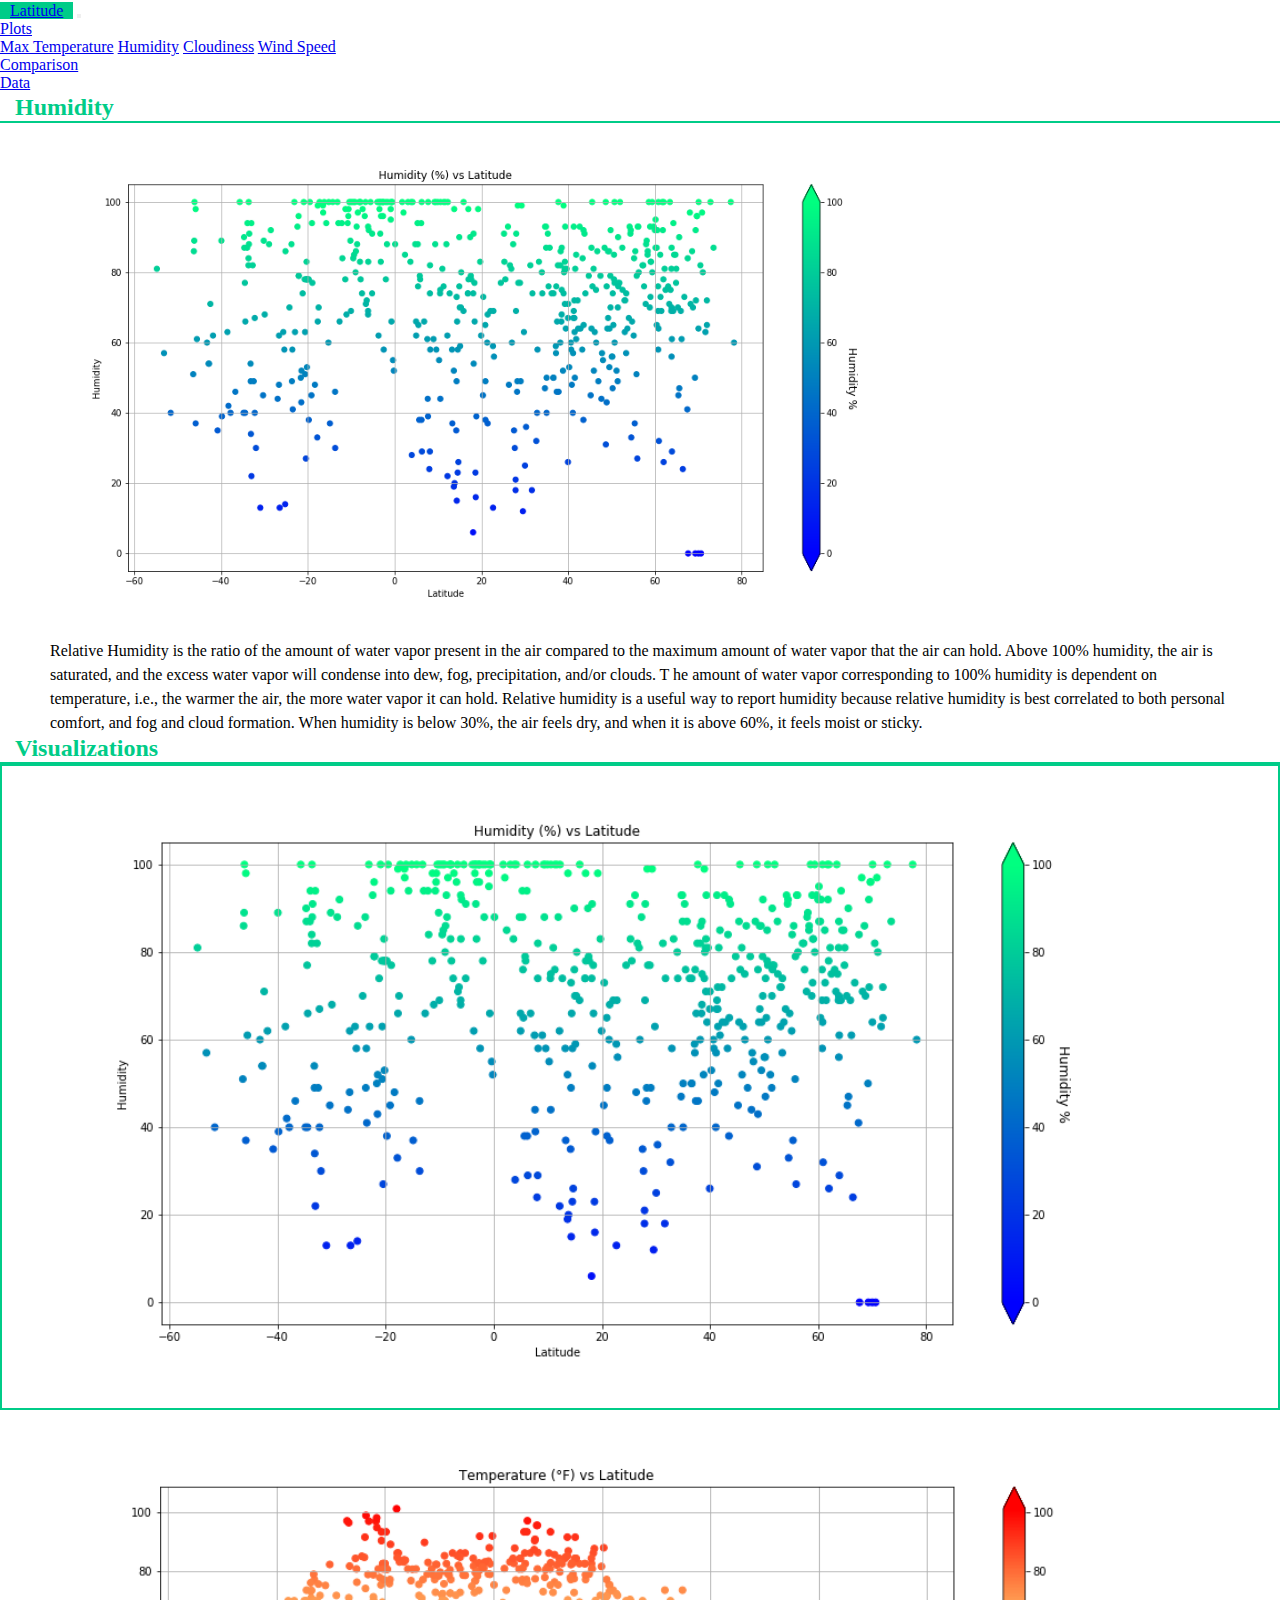
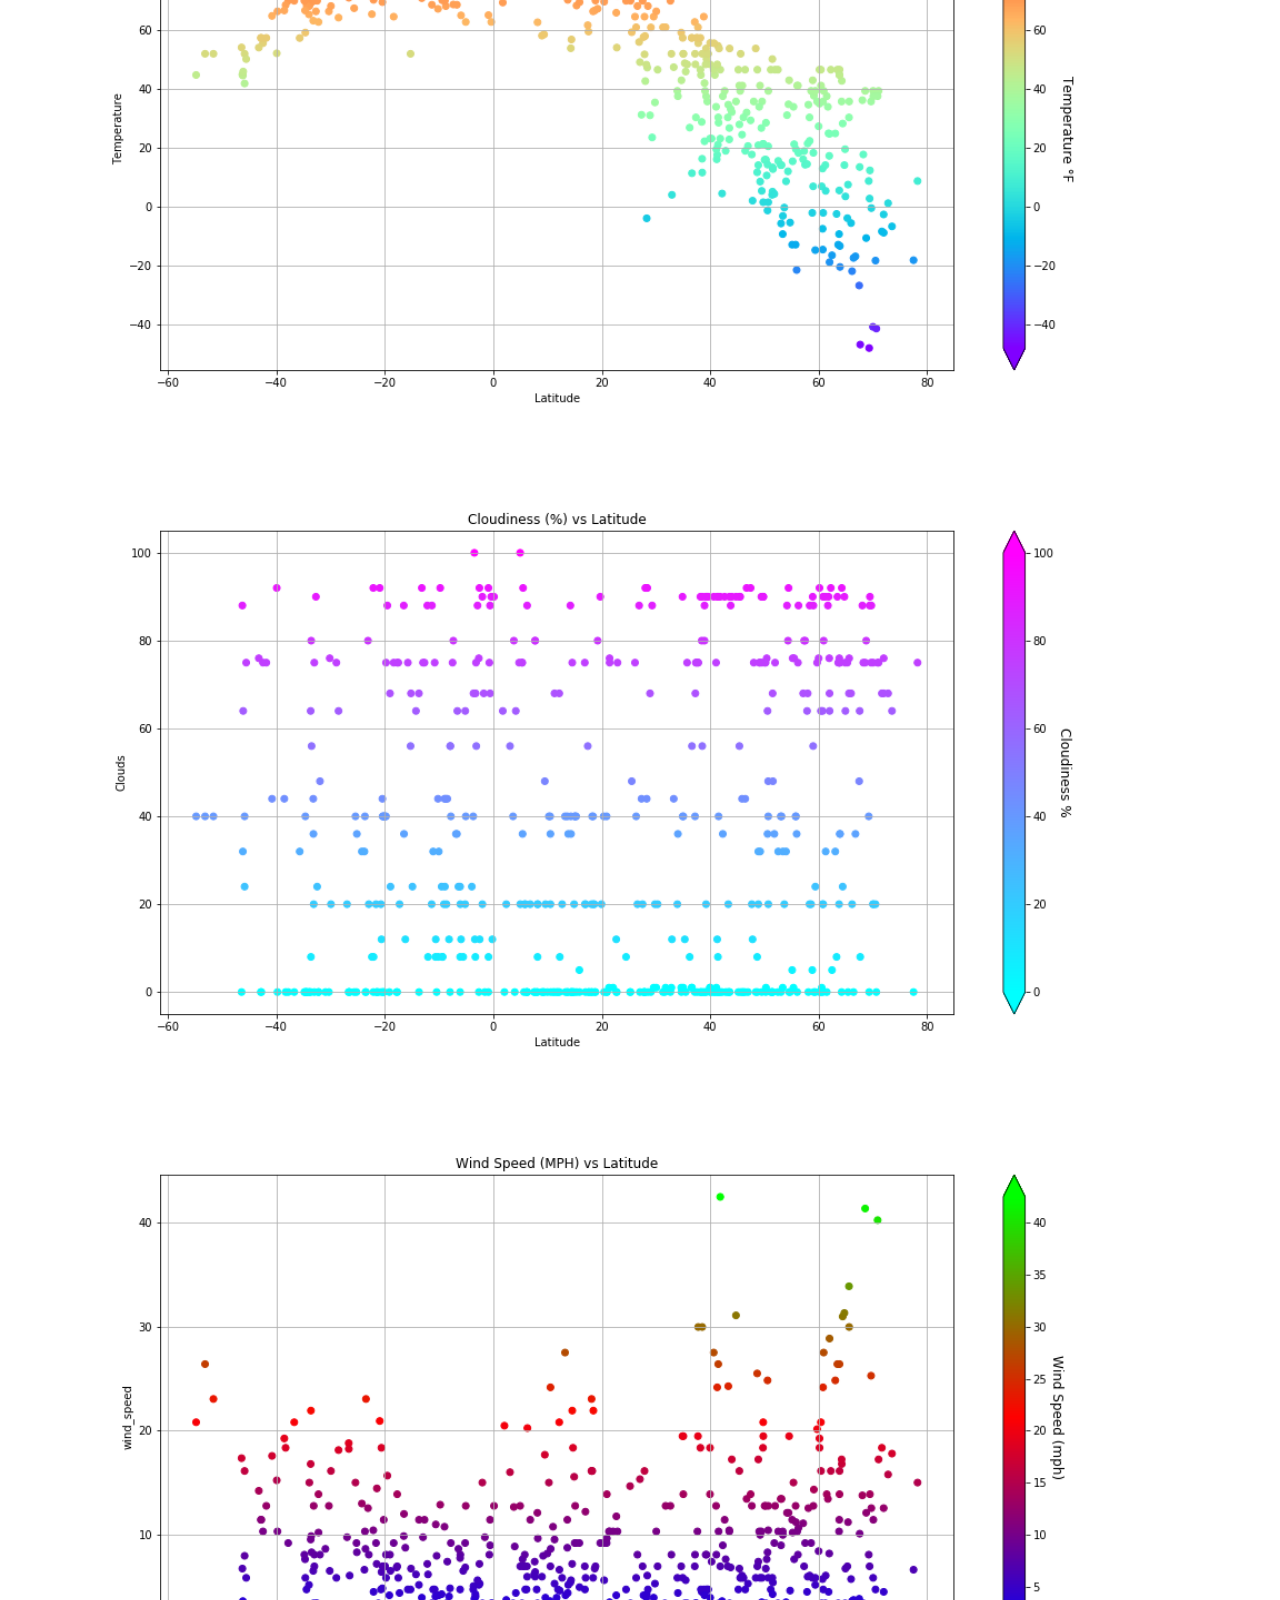
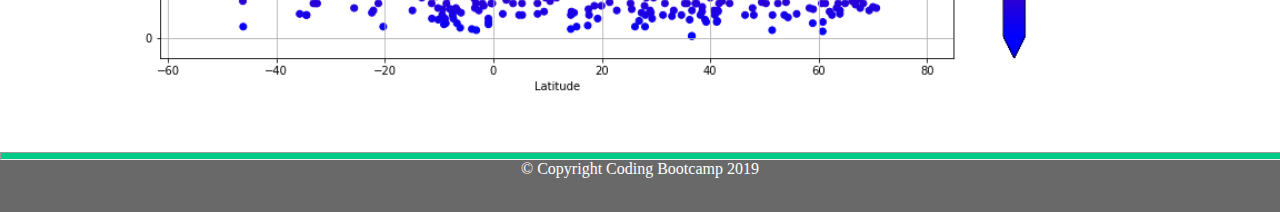
<file: humidity.html>
<!DOCTYPE html>
<html lang="en">
<head>
	<meta charset="utf-8" />
	<title>humidity</title>
	<meta name="generator" content="BBEdit 11.6" />
  <link rel="stylesheet" href="https://stackpath.bootstrapcdn.com/bootstrap/4.2.1/css/bootstrap.min.css" integrity="sha384-GJzZqFGwb1QTTN6wy59ffF1BuGJpLSa9DkKMp0DgiMDm4iYMj70gZWKYbI706tWS" crossorigin="anonymous">
  <!-- Bootwatch for theme-->
<!--   <link rel="stylesheet" href="bootstrap_min.css"> -->
  <link rel="stylesheet" href="stylesheet.css">
</head>
<body>
<div id="container">
	<div id="main">
    <!-- Bar buttons-->
    <header class="bg-secondary">
            <div class="container">
                <nav class="navbar navbar-expand-lg navbar-dark nav-padding">
                    <a id="greenButton" class="navbar-brand btn-secondary rounded nav-button" href="index.html" >Latitude</a>
                    <button class="navbar-toggler" type="button" data-toggle="collapse" data-target="#navbarSupportedContent" aria-controls="navbarSupportedContent" aria-expanded="false" aria-label="Toggle navigation">
                        <span class="navbar-toggler-icon"></span>
                    </button>
                    <div class="collapse navbar-collapse order-3" id="navbarSupportedContent">
                        <ul class="navbar-nav ml-auto">
                            <li class="nav-item dropdown">
                                <a class="nav-link dropdown-toggle" href="#" id="navbarDropdown" role="button" data-toggle="dropdown" aria-haspopup="true" aria-expanded="false">
                                Plots
                                </a>
                                <div class="dropdown-menu" aria-labelledby="navbarDropdown">
                                    <a class="dropdown-item" href="temp.html">Max Temperature</a>
                                    <a class="dropdown-item" href="humidity.html">Humidity</a>
                                    <a class="dropdown-item" href="clouds.html">Cloudiness</a>
                                    <a class="dropdown-item" href="wind.html">Wind Speed</a>
                                </div>
                            </li>
                            <li class="nav-item">
                                <a class="nav-link" href="Comparisons.html">Comparison</a>
                            </li>
                            <li class="nav-item">
                                <a class="nav-link" href="DATA.html">Data</a>
                            </li>
                        </ul>
                    </div>
                </nav>
            </div>
        </header>
    <!-- Main for the page's contents-->
    <main class="main bg-light">
        <div class="container">
            <div class="row">
                <!-- Summary -->
                <div class="col-xs-12 col-sm-12 col-md-7">
                    <div class="box bg-white">
                        <h2 id="greenText">Humidity</h2>
                        <hr  id= "greenLine" />
                        <img class="float-left" height="80%" width="80%" src="plots/humidity.png" alt="plots/humidity">
                        <p class="format">Relative Humidity is the ratio of the amount of water vapor present in the air 
                        compared to the maximum amount of water vapor that the air can hold. Above 100% humidity, the air 
                        is saturated, and the excess water vapor will condense into dew, fog, precipitation, and/or clouds. T
                        he amount of water vapor corresponding to 100% humidity is dependent on temperature, i.e., the warmer 
                        the air, the more water vapor it can hold. 
                        Relative humidity is a useful way to report humidity because relative humidity is best correlated to 
                        both personal comfort, and fog and cloud formation. When humidity is below 30%,
                         the air feels dry, and when it is above 60%, it feels moist or sticky.

                        </p>
                    </div>
                </div>
                <!-- Visualizations -->
                <div class="col-xs-12 col-sm-12 col-md-5">
                    <div class="box bg-white">
                        <h2 id="greenText">Visualizations</h2>
                        <hr id="greenLine" />
                        <div container>
                            <div class="row">
                                <div class="col-xs-3 col-sm-3 col-md-6">
                                    <div class="box-selected">
                                        <a  id="a" href="humidity.html">
                                            <img height=100% width=100% src="plots/humidity.png" alt="plot/humidity">
                                        </a>
                                        <div id="div1"> Humidity </div>
                                    </div>
                                </div>
                                <div class="col-xs-3 col-sm-3 col-md-6">
                                    <div>
                                        <a id="a" href="temp.html">
                                            <img height=100% width=100% src="plots/temp.png" alt="plots/temp" >
                                        </a>
                                        <div id="div1"> Temperature </div>   
                                    </div>
                                </div>
                                <div class="col-xs-3 col-sm-3 col-md-6">
                                    <div>
                                        <a id="a" href="clouds.html">
                                            <img height=100% width=100% src="plots/clouds.png" alt="plots/clouds">
                                        </a>
                                        <div id="div1"> Claudiness </div>   
                                    </div>
                                </div>
                                <div class="col-xs-3 col-sm-3 col-md-6">
                                    <div>
                                        <a id="a" href="wind.html">
                                           <img height=100% width=100% src="plots/wind.png" alt="plots/wind">
                                        </a>
                                        <div id="div1"> Wind Speed </div>   
                                    </div>
                                </div>
                            </div>
                        </div>
                    </div>
                </div>
            </div>
        </div>
    </main>
    </div>
</div>

 <footer id="footer" class="page-footer font-small blue">
  <!-- Copyright -->
  <hr id="FootergreenLine"/>
  <div id="whiteLetters" >© Copyright Coding Bootcamp 2019
  </div>
  <!-- Copyright -->
</footer>

    <script src="https://code.jquery.com/jquery-3.3.1.slim.min.js" integrity="sha384-q8i/X+965DzO0rT7abK41JStQIAqVgRVzpbzo5smXKp4YfRvH+8abtTE1Pi6jizo" crossorigin="anonymous"></script>
    <script src="https://cdnjs.cloudflare.com/ajax/libs/popper.js/1.14.6/umd/popper.min.js" integrity="sha384-wHAiFfRlMFy6i5SRaxvfOCifBUQy1xHdJ/yoi7FRNXMRBu5WHdZYu1hA6ZOblgut" crossorigin="anonymous"></script>
    <script src="https://stackpath.bootstrapcdn.com/bootstrap/4.2.1/js/bootstrap.min.js" integrity="sha384-B0UglyR+jN6CkvvICOB2joaf5I4l3gm9GU6Hc1og6Ls7i6U/mkkaduKaBhlAXv9k" crossorigin="anonymous"></script>
</body>
</html>
</file>
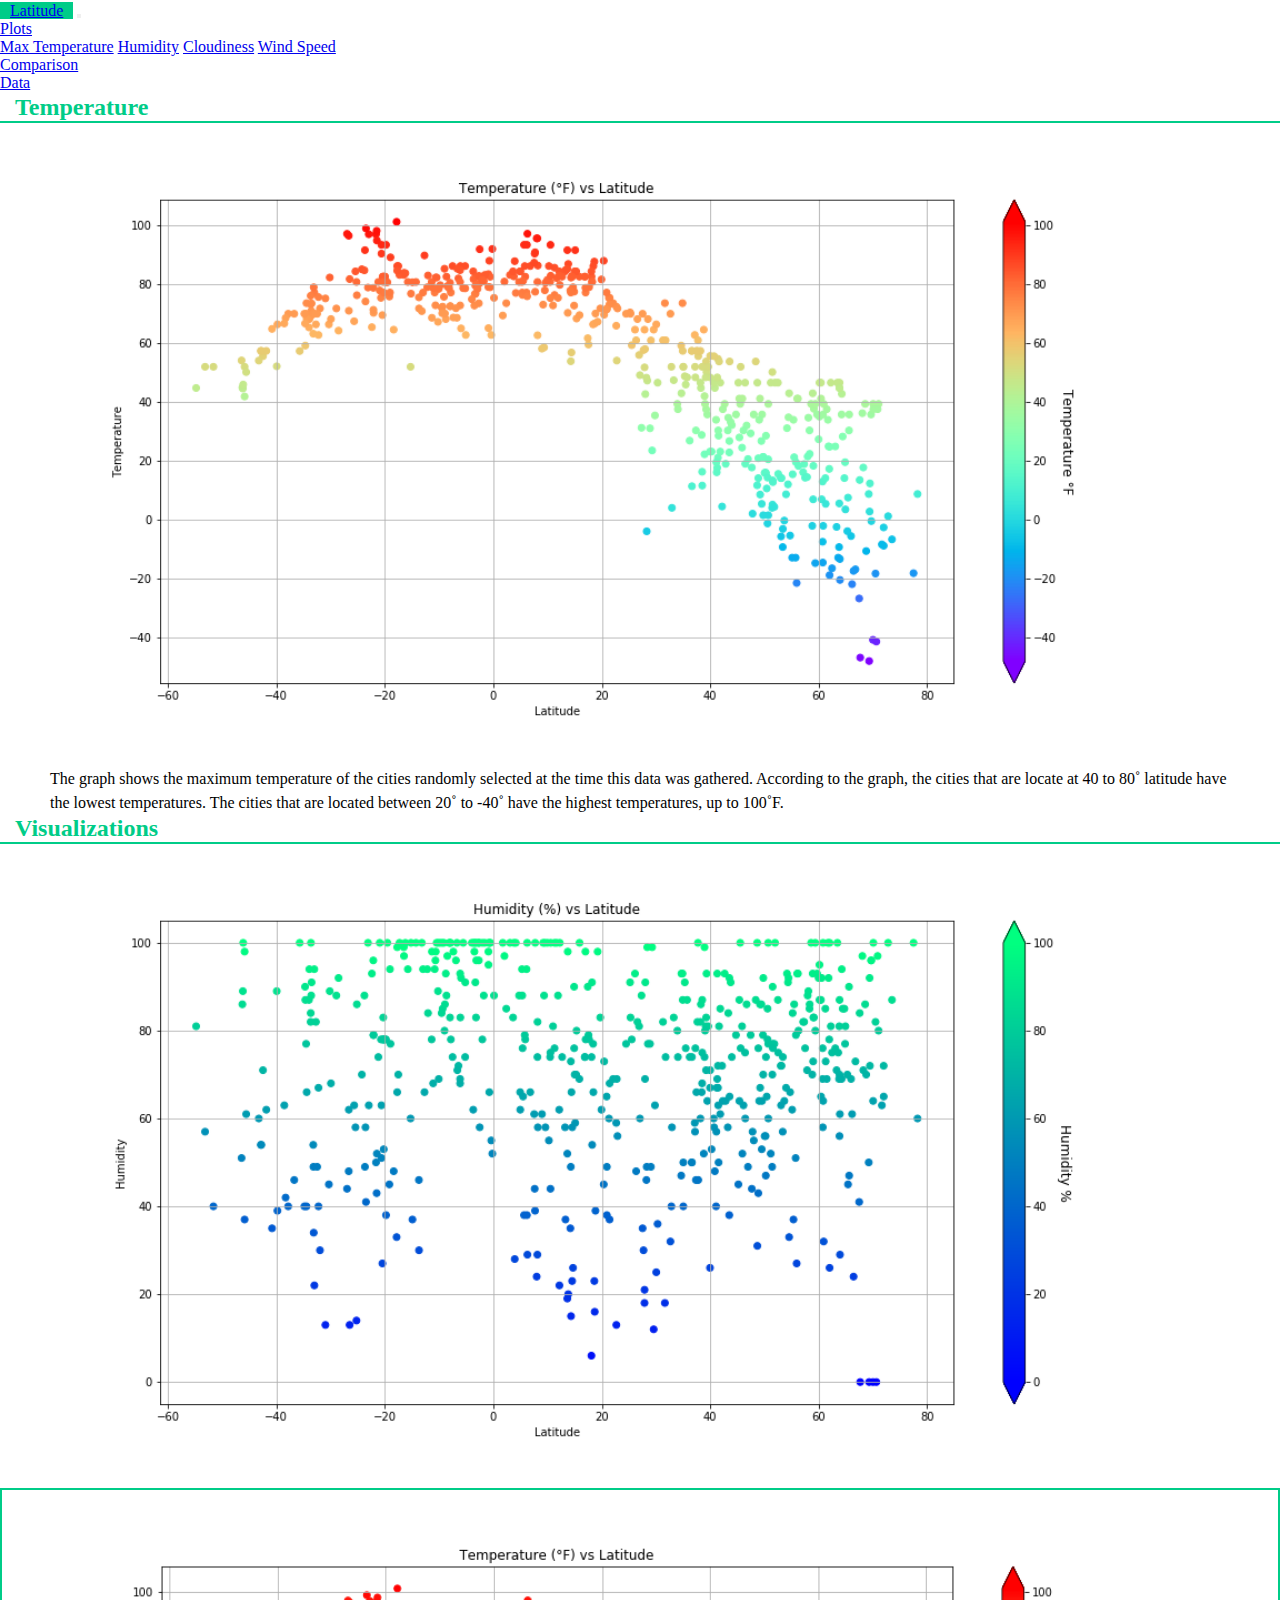
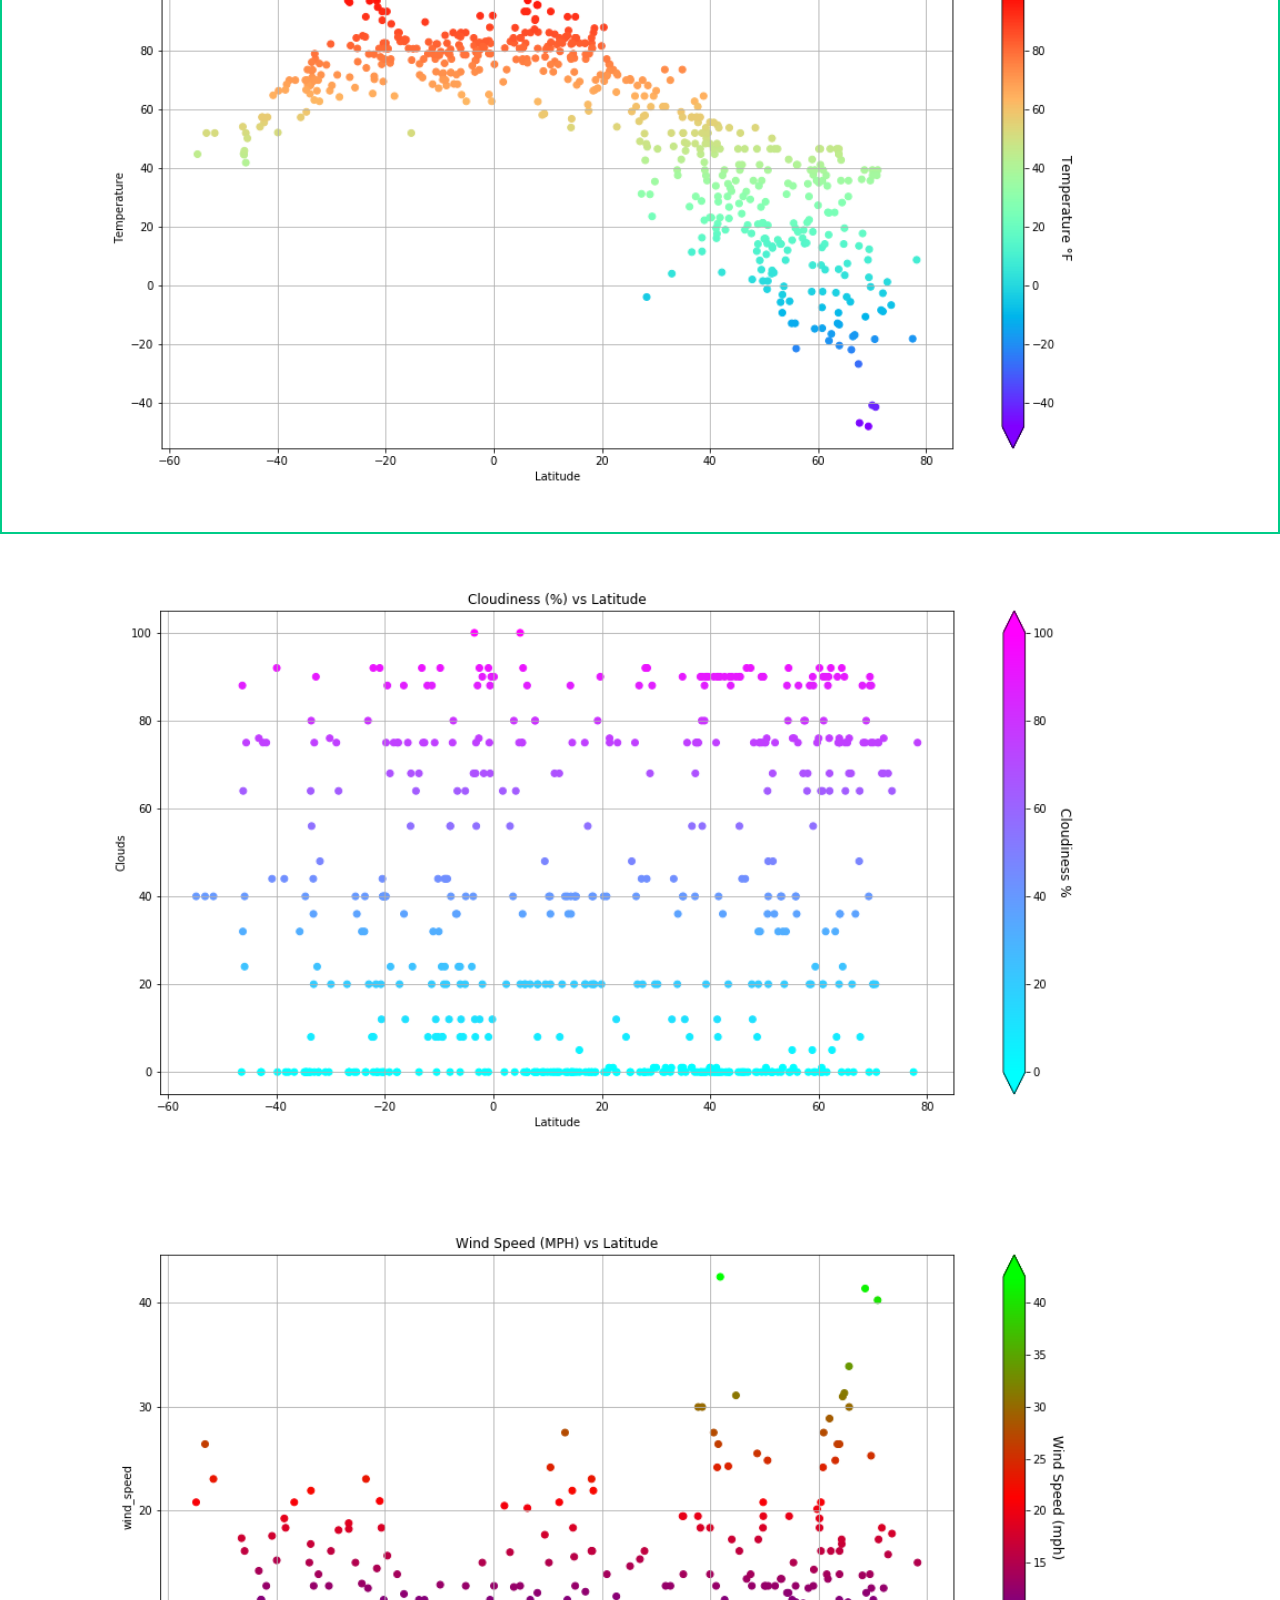
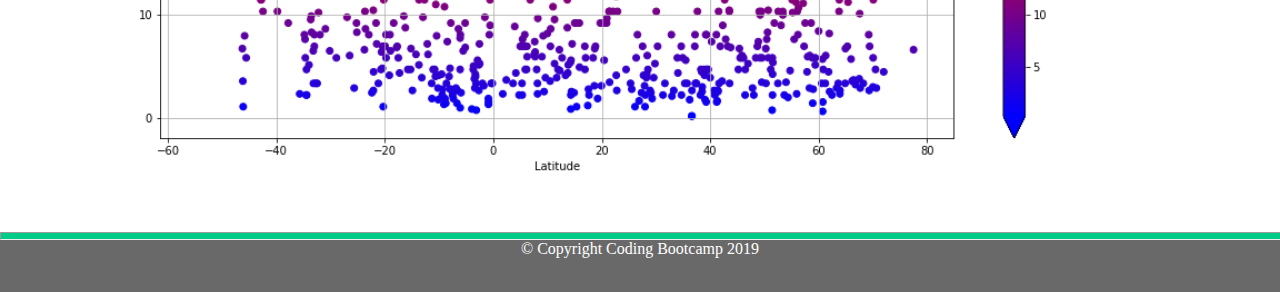
<file: temp.html>
<!DOCTYPE html>
<html lang="en">
<head>
	<meta charset="utf-8" />
	<title>temp</title>
	<meta name="generator" content="BBEdit 11.6" />
<link rel="stylesheet" href="https://stackpath.bootstrapcdn.com/bootstrap/4.2.1/css/bootstrap.min.css" integrity="sha384-GJzZqFGwb1QTTN6wy59ffF1BuGJpLSa9DkKMp0DgiMDm4iYMj70gZWKYbI706tWS" crossorigin="anonymous">
  <!-- Bootwatch for theme-->
<!--   <link rel="stylesheet" href="bootstrap_min.css"> -->
  <link rel="stylesheet" href="stylesheet.css">
</head>
<body>
<div id="container">
	<div id="main">
    <!-- Bar buttons-->
    <header class="bg-secondary">
            <div class="container">
                <nav class="navbar navbar-expand-lg navbar-dark nav-padding">
                    <a id="greenButton" class="navbar-brand btn-secondary rounded nav-button" href="index.html" >Latitude</a>
                    <button class="navbar-toggler" type="button" data-toggle="collapse" data-target="#navbarSupportedContent" aria-controls="navbarSupportedContent" aria-expanded="false" aria-label="Toggle navigation">
                        <span class="navbar-toggler-icon"></span>
                    </button>
                    <div class="collapse navbar-collapse order-3" id="navbarSupportedContent">
                        <ul class="navbar-nav ml-auto">
                            <li class="nav-item dropdown">
                                <a class="nav-link dropdown-toggle" href="#" id="navbarDropdown" role="button" data-toggle="dropdown" aria-haspopup="true" aria-expanded="false">
                                Plots
                                </a>
                                <div class="dropdown-menu" aria-labelledby="navbarDropdown">
                                    <a class="dropdown-item" href="temp.html">Max Temperature</a>
                                    <a class="dropdown-item" href="humidity.html">Humidity</a>
                                    <a class="dropdown-item" href="clouds.html">Cloudiness</a>
                                    <a class="dropdown-item" href="wind.html">Wind Speed</a>
                                </div>
                            </li>
                            <li class="nav-item">
                                <a class="nav-link" href="Comparisons.html">Comparison</a>
                            </li>
                            <li class="nav-item">
                                <a class="nav-link" href="DATA.html">Data</a>
                            </li>
                        </ul>
                    </div>
                </nav>
            </div>
        </header>
    <!-- Main for the page's contents-->
    <main class="main bg-light">
        <div class="container">
            <div class="row">
                <!-- Summary -->
                <div class="col-xs-12 col-sm-12 col-md-7">
                    <div class="box bg-white">
                        <h2 id="greenText">Temperature</h2>
                        <hr  id= "greenLine" />
                        <img class="float-left" height="100%" width="100%" src="plots/temp.png" alt="plots/temp">
                        <p class="format">The graph shows the maximum temperature of the cities randomly selected at 
                        the time this data was gathered. According to the graph, the cities that are locate at 40 to 80˚ 
                        latitude have the lowest temperatures.  The cities that are located between 20˚ to -40˚ have the 
                        highest temperatures, up to 100˚F. 
                        </p>
                    </div>
                </div>
                <!-- Visualizations -->
                <div class="col-xs-12 col-sm-12 col-md-5">
                    <div class="box bg-white">
                        <h2 id="greenText">Visualizations</h2>
                        <hr id="greenLine" />
                        <div container>
                            <div class="row">
                                <div class="col-xs-3 col-sm-3 col-md-6">
                                    <div>
                                        <a  id="a" href="humidity.html">
                                            <img height=100% width=100% src="plots/humidity.png" alt="plot/humidity">
                                        </a>
                                        <div id="div1"> Humidity </div>
                                    </div>
                                </div>
                                <div class="col-xs-3 col-sm-3 col-md-6">
                                    <div class="box-selected">
                                        <a id="a" href="temp.html">
                                            <img height=100% width=100% src="plots/temp.png" alt="plots/temp" >
                                        </a>
                                        <div id="div1"> Temperature </div>   
                                    </div>
                                </div>
                                <div class="col-xs-3 col-sm-3 col-md-6">
                                    <div>
                                        <a id="a" href="clouds.html">
                                            <img height=100% width=100% src="plots/clouds.png" alt="plots/clouds">
                                        </a>
                                        <div id="div1"> Claudiness </div>   
                                    </div>
                                </div>
                                <div class="col-xs-3 col-sm-3 col-md-6">
                                    <div>
                                        <a id="a" href="wind.html">
                                           <img height=100% width=100% src="plots/wind.png" alt="plots/wind">
                                        </a>
                                        <div id="div1"> Wind Speed </div>   
                                    </div>
                                </div>
                            </div>
                        </div>
                    </div>
                </div>
            </div>
        </div>
    </main>
    </div>
</div>

<footer id="footer" class="page-footer font-small blue">
  <!-- Copyright -->
  <hr id="FootergreenLine"/>
  <div id="whiteLetters" >© Copyright Coding Bootcamp 2019
  </div>
  <!-- Copyright -->
</footer>

    <script src="https://code.jquery.com/jquery-3.3.1.slim.min.js" integrity="sha384-q8i/X+965DzO0rT7abK41JStQIAqVgRVzpbzo5smXKp4YfRvH+8abtTE1Pi6jizo" crossorigin="anonymous"></script>
    <script src="https://cdnjs.cloudflare.com/ajax/libs/popper.js/1.14.6/umd/popper.min.js" integrity="sha384-wHAiFfRlMFy6i5SRaxvfOCifBUQy1xHdJ/yoi7FRNXMRBu5WHdZYu1hA6ZOblgut" crossorigin="anonymous"></script>
    <script src="https://stackpath.bootstrapcdn.com/bootstrap/4.2.1/js/bootstrap.min.js" integrity="sha384-B0UglyR+jN6CkvvICOB2joaf5I4l3gm9GU6Hc1og6Ls7i6U/mkkaduKaBhlAXv9k" crossorigin="anonymous"></script>
</body>
</html>
</file>
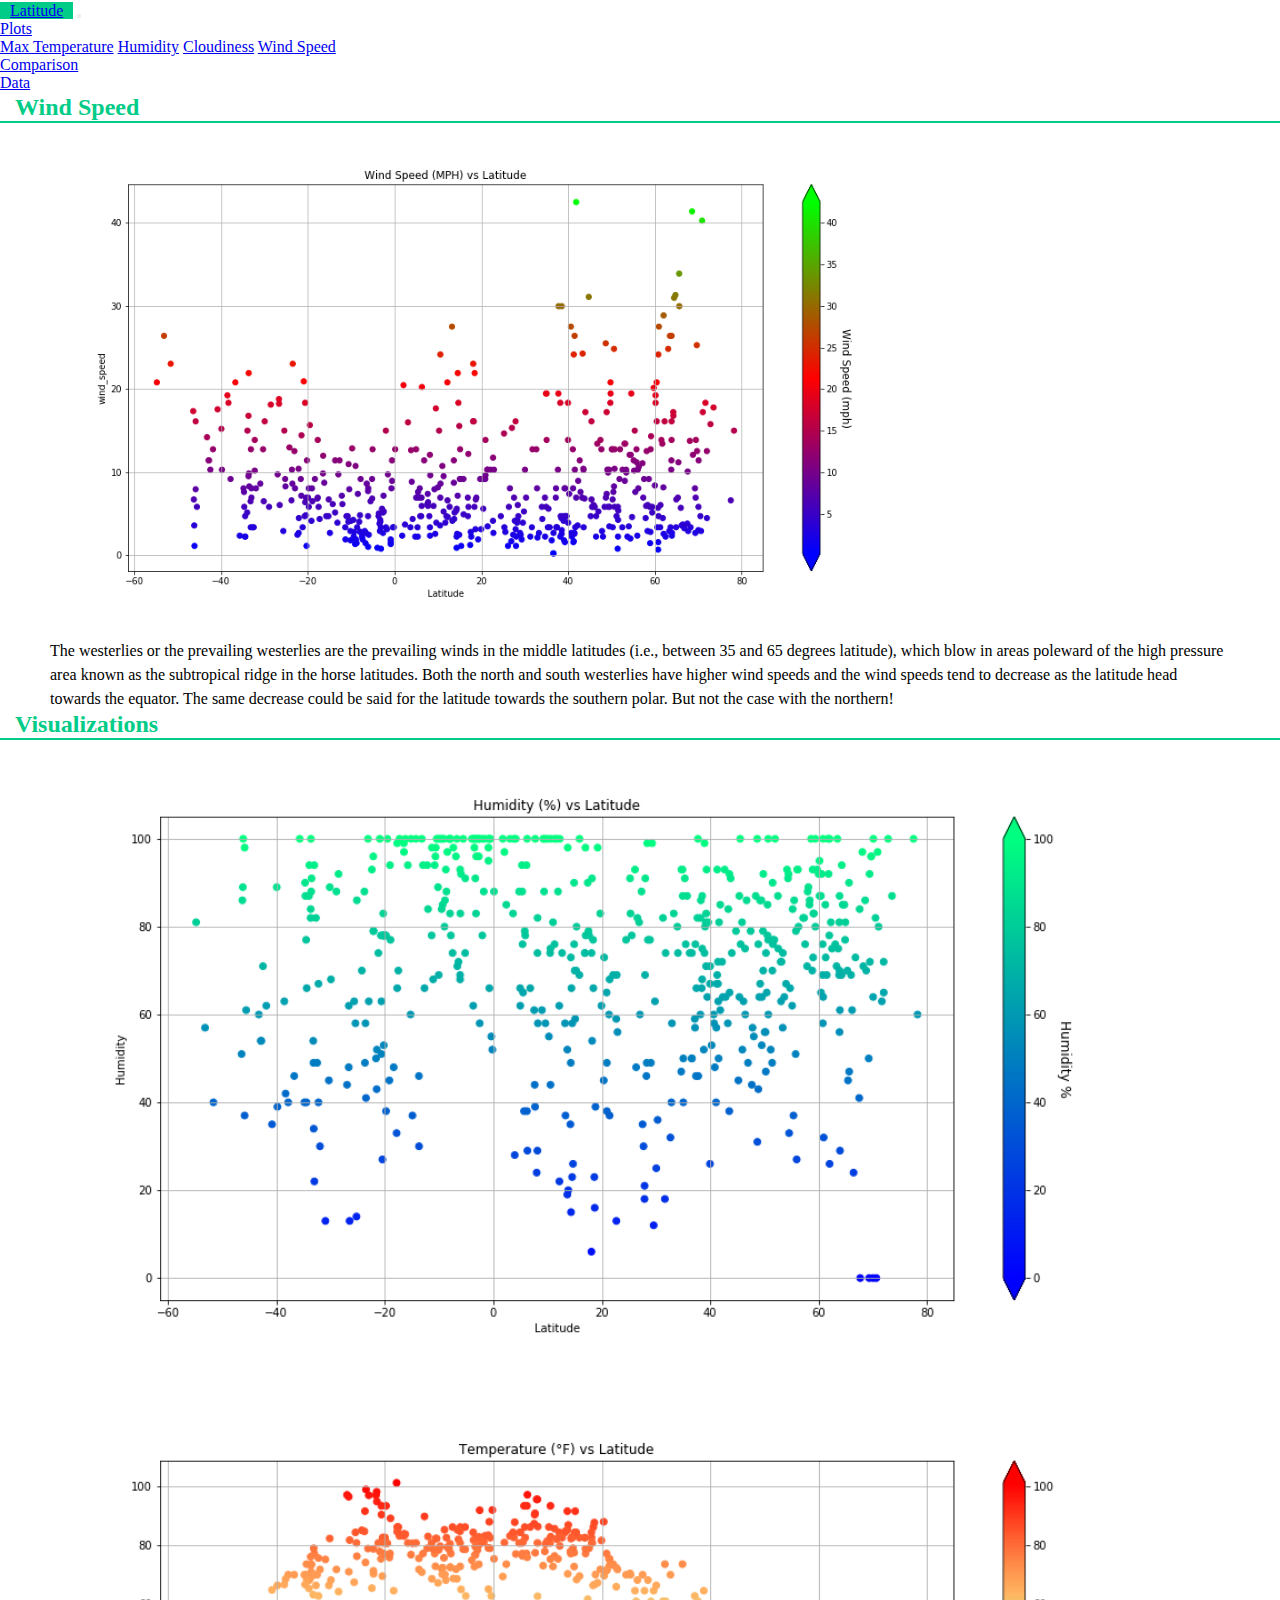
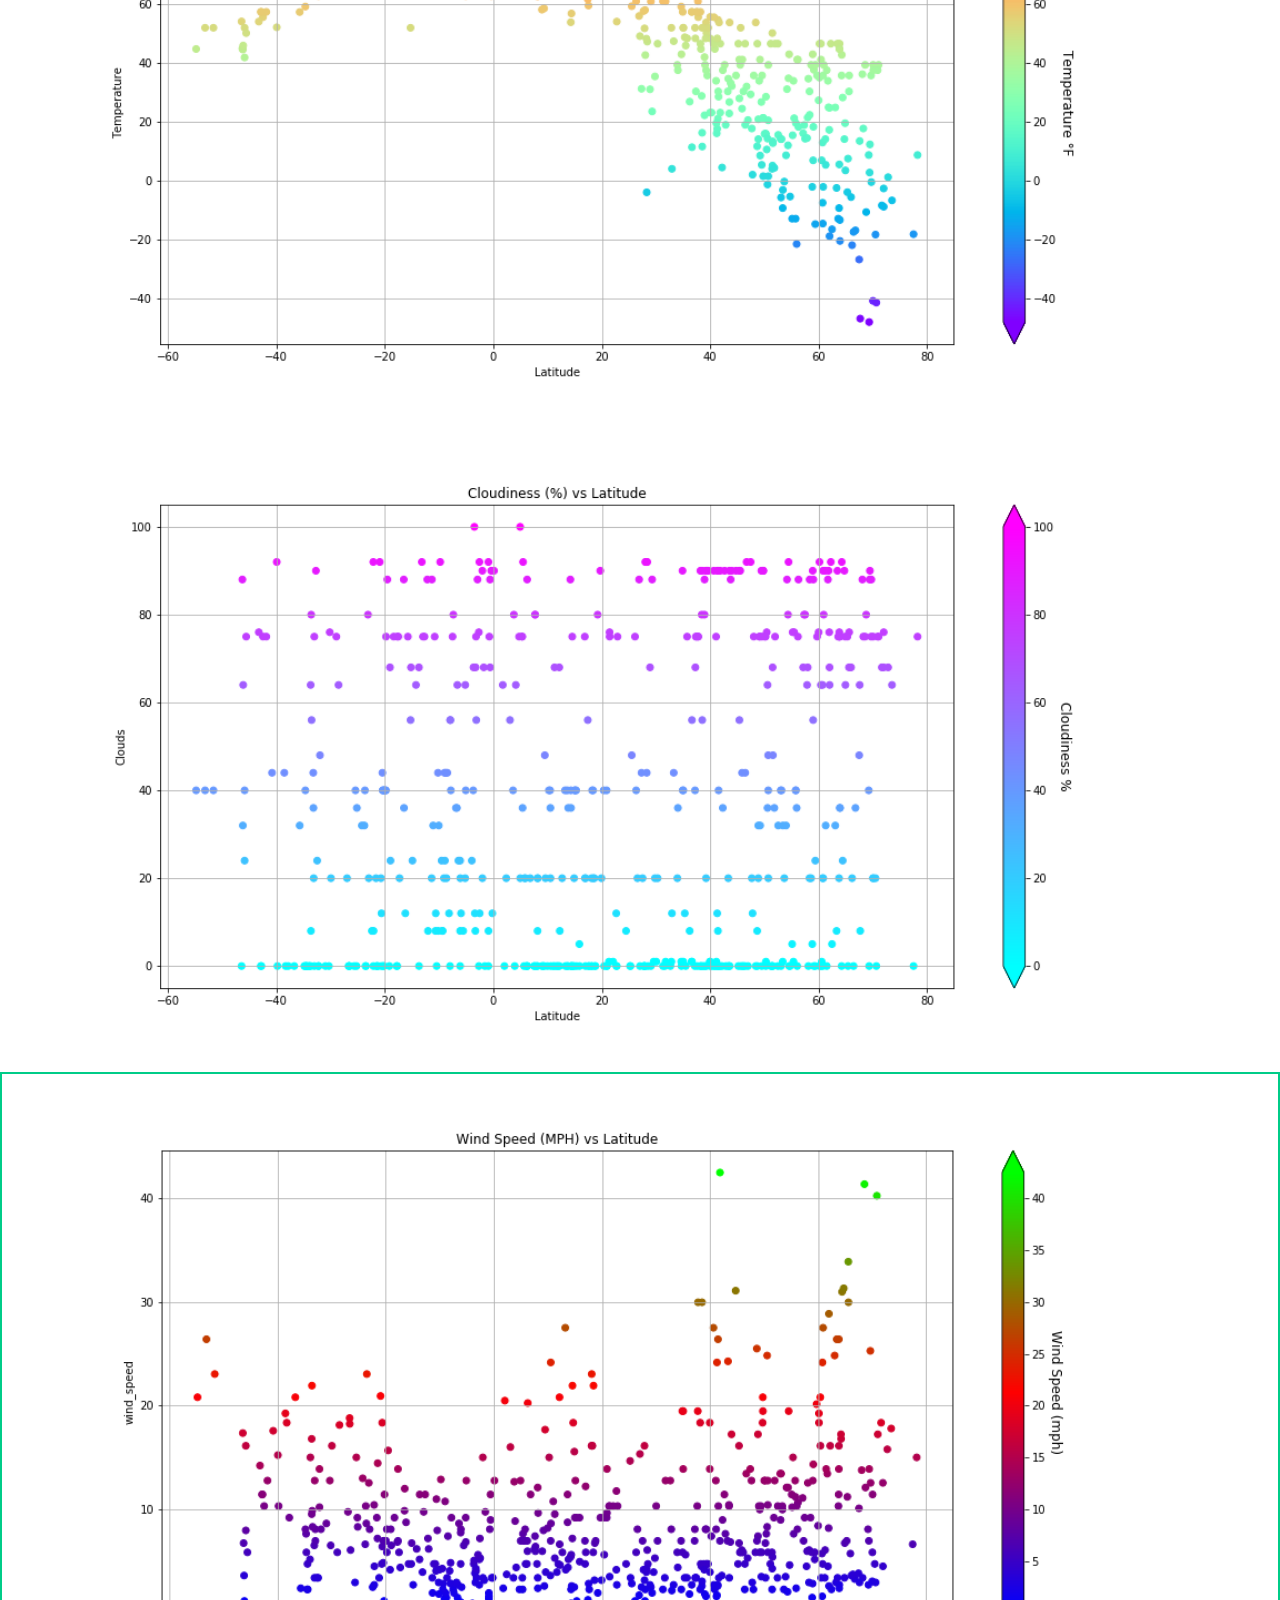
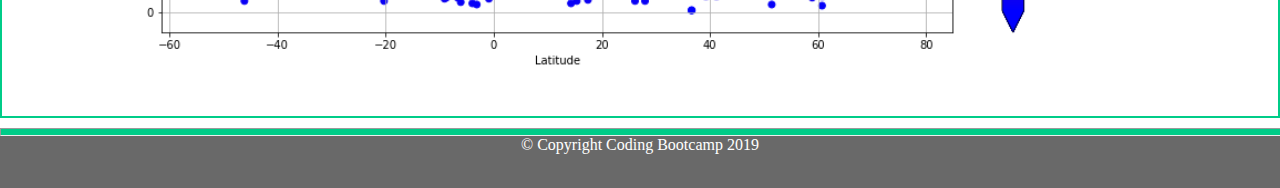
<file: wind.html>
<!DOCTYPE html>
<html lang="en">
<head>
  <meta charset="UTF-8">
  <title>wind</title>
  <link rel="stylesheet" href="https://stackpath.bootstrapcdn.com/bootstrap/4.2.1/css/bootstrap.min.css" integrity="sha384-GJzZqFGwb1QTTN6wy59ffF1BuGJpLSa9DkKMp0DgiMDm4iYMj70gZWKYbI706tWS" crossorigin="anonymous">
  <!-- Bootwatch for theme-->
<!--   <link rel="stylesheet" href="bootstrap_min.css"> -->
  <link rel="stylesheet" href="stylesheet.css">
</head>
<body>
<div id="container">
	<div id="main">
    <!-- Bar buttons-->
    <header class="bg-secondary">
            <div class="container">
                <nav class="navbar navbar-expand-lg navbar-dark nav-padding">
                    <a id="greenButton" class="navbar-brand btn-secondary rounded nav-button" href="index.html" >Latitude</a>
                    <button class="navbar-toggler" type="button" data-toggle="collapse" data-target="#navbarSupportedContent" aria-controls="navbarSupportedContent" aria-expanded="false" aria-label="Toggle navigation">
                        <span class="navbar-toggler-icon"></span>
                    </button>
                    <div class="collapse navbar-collapse order-3" id="navbarSupportedContent">
                        <ul class="navbar-nav ml-auto">
                            <li class="nav-item dropdown">
                                <a class="nav-link dropdown-toggle" href="#" id="navbarDropdown" role="button" data-toggle="dropdown" aria-haspopup="true" aria-expanded="false">
                                Plots
                                </a>
                                <div class="dropdown-menu" aria-labelledby="navbarDropdown">
                                    <a class="dropdown-item" href="temp.html">Max Temperature</a>
                                    <a class="dropdown-item" href="humidity.html">Humidity</a>
                                    <a class="dropdown-item" href="clouds.html">Cloudiness</a>
                                    <a class="dropdown-item" href="wind.html">Wind Speed</a>
                                </div>
                            </li>
                            <li class="nav-item">
                                <a class="nav-link" href="Comparisons.html">Comparison</a>
                            </li>
                            <li class="nav-item">
                                <a class="nav-link" href="DATA.html">Data</a>
                            </li>
                        </ul>
                    </div>
                </nav>
            </div>
        </header>
    <!-- Main for the page's contents-->
    <main class="main bg-light">
        <div class="container">
            <div class="row">
                <!-- Summary -->
                <div class="col-xs-12 col-sm-12 col-md-7">
                    <div class="box bg-white">
                        <h2 id="greenText">Wind Speed</h2>
                        <hr  id= "greenLine" />
                        <img class="float-left" height="80%" width="80%" src="plots/wind.png" alt="plots/wind">
                        <p class="format">The westerlies or the prevailing westerlies are the prevailing winds in the middle latitudes 
                            (i.e., between 35 and 65 degrees latitude), which blow in areas poleward of the high pressure area known 
                            as the subtropical ridge in the horse latitudes. Both the north and south westerlies have higher 
                            wind speeds and the wind speeds tend to decrease as the latitude head towards the equator.  The same decrease 
                            could be said for the latitude towards the southern polar. But not the case with the northern!

                        </p>
                    </div>
                </div>
                <!-- Visualizations -->
                <div class="col-xs-12 col-sm-12 col-md-5">
                    <div class="box bg-white">
                        <h2 id="greenText">Visualizations</h2>
                        <hr id="greenLine" />
                        <div container>
                            <div class="row">
                                <div class="col-xs-3 col-sm-3 col-md-6">
                                    <div>
                                        <a  id="a" href="humidity.html">
                                            <img height=100% width=100% src="plots/humidity.png" alt="plot/humidity">
                                        </a>
                                        <div id="div1"> Humidity </div>
                                    </div>
                                </div>
                                <div class="col-xs-3 col-sm-3 col-md-6">
                                    <div>
                                        <a id="a" href="temp.html">
                                            <img height=100% width=100% src="plots/temp.png" alt="plots/temp" >
                                        </a>
                                        <div id="div1"> Temperature </div>   
                                    </div>
                                </div>
                                <div class="col-xs-3 col-sm-3 col-md-6">
                                    <div>
                                        <a id="a" href="clouds.html">
                                            <img height=100% width=100% src="plots/clouds.png" alt="plots/clouds">
                                        </a>
                                        <div id="div1"> Claudiness </div>   
                                    </div>
                                </div>
                                <div class="col-xs-3 col-sm-3 col-md-6">
                                    <div class="box-selected">
                                        <a id="a" href="wind.html">
                                           <img height=100% width=100% src="plots/wind.png" alt="plots/wind">
                                        </a>
                                        <div id="div1"> Wind Speed </div>   
                                    </div>
                                </div>
                            </div>
                        </div>
                    </div>
                </div>
            </div>
        </div>
    </main>
    </div>
</div>

<footer id="footer" class="page-footer font-small blue">
  <!-- Copyright -->
  <hr id="FootergreenLine"/>
  <div id="whiteLetters" >© Copyright Coding Bootcamp 2019
  </div>
  <!-- Copyright -->
</footer>

    <script src="https://code.jquery.com/jquery-3.3.1.slim.min.js" integrity="sha384-q8i/X+965DzO0rT7abK41JStQIAqVgRVzpbzo5smXKp4YfRvH+8abtTE1Pi6jizo" crossorigin="anonymous"></script>
    <script src="https://cdnjs.cloudflare.com/ajax/libs/popper.js/1.14.6/umd/popper.min.js" integrity="sha384-wHAiFfRlMFy6i5SRaxvfOCifBUQy1xHdJ/yoi7FRNXMRBu5WHdZYu1hA6ZOblgut" crossorigin="anonymous"></script>
    <script src="https://stackpath.bootstrapcdn.com/bootstrap/4.2.1/js/bootstrap.min.js" integrity="sha384-B0UglyR+jN6CkvvICOB2joaf5I4l3gm9GU6Hc1og6Ls7i6U/mkkaduKaBhlAXv9k" crossorigin="anonymous"></script>
</body>
</html>
</file>
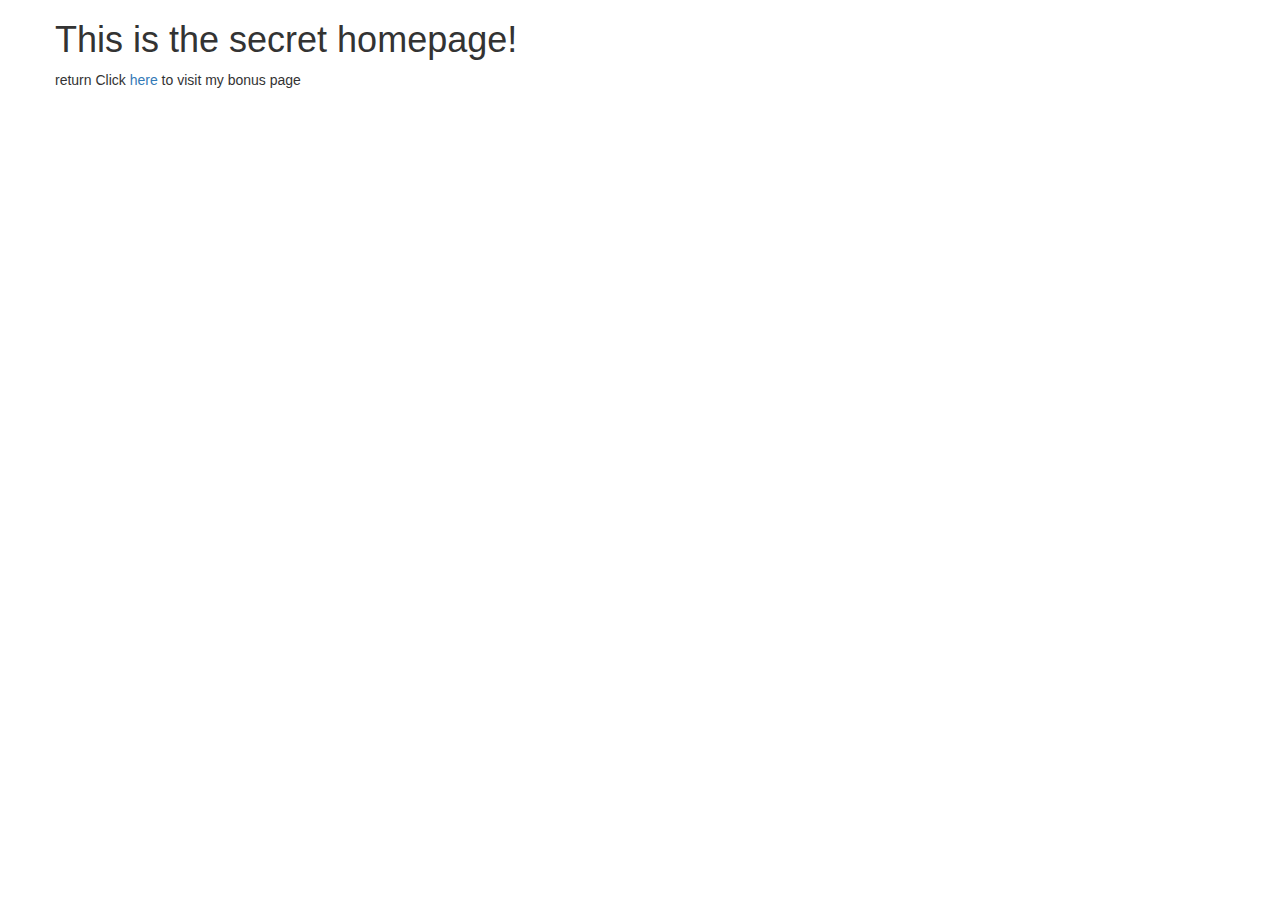
<file: NOT USED/bonus.html>
<!DOCTYPE html>
<html lang="en">
<head>
    <meta charset="UTF-8">
    <meta name="viewport" content="width=device-width, initial-scale=1.0">
    <meta http-equiv="X-UA-Compatible" content="ie=edge">
    <title>Bonus Page</title>
    <link rel="stylesheet" href="https://maxcdn.bootstrapcdn.com/bootstrap/3.3.7/css/bootstrap.min.css">

</head>
<body>
    <div class="container">
        <div class="row">
            <h1>This is the secret homepage!</h1>

            <!-- Add Welcome message with name and hobby served from backend -->

            	return Click <a href="bonus">here</a> to visit my bonus page

            <!-- BONUS -->
            <!-- Add link back to home page -->
           

        </div>
    </div>
</body>
</html>
</file>
<file: stylesheet.css>
/* 
css comments	h1 {
	front-size: 100px;
	color: white;
	text-align: center;
	margin-bottom: 15x;
	text-decoration: underline;
	background-color: black;
	
	}
	
	h2 {
	top-margin: 15x
	font-size: 30px;
	margin-bottom: 15x;
	color: blue;
	background-color: violet;
	text-align: center;
	
	}
	
	h3{
	  margin-top: 15px;
	  font-size: 15px;
	  text-align: center;
	}
	
	img {
		margin-left: auto;
		margin-right: auto;
		display: block;
	}
	p {
	  font-weight: bold;
	  font-size: 20px;
	  text-align: center;
	
	}
	
	ul {
	  border-with: 10px;
	  border-style: solid;
	}
	
 */
 #div {
    display: none;
    text-align: center;
    border:1px solid #000;
    height:30px;
    width:275px;
    margin-left:0px;
}
#div1 {
	display: none;
/*     border:1px solid #000; */
    height:15px;
    width:80px;
    margin-left:30px;
    font-size: 10px;
    
}
#a:hover + div {
    display: block;
}
 
 
 
 * {
 	margin: 0;
 	padding: 0;
 }
 
 html,body {
 	height: 100%;
 }
 
 #container {
 	min-height: 90%;
 }
 
 #main {
 	overflow: auto;
 	padding-bottom: 20px;
 }
 #footer {
 	background-color: #696969;
 	position: relative;
 	height: 60px;
 	margin-top: -10px;
 	clear: both;
 }
 
 
 
 p.format {
    line-height: 1.5;
    margin-left: 50px;
    margin-right: 50px;
  }
.nav-button  {
    padding-left: 10px;
    padding-right:10px;
}
.nav-padding {
    padding-top: 2px;
    padding-bottom: 2px;
}

.main h2 {
    margin-left: 15px;
    margin-right: 15px;
    color: #00cc88;
}


.main h4 {
    text-align: center;
    color: #00cc88;
}
#footer_line {
    border: 3px;
    border-style: solid;    
    color:slategray;
}
/* #footer{ */
    margin-bottom: -100px;          
	min-height: 100%;
}
.box {
    padding: 15px;
    margin: 15px;
}
.box-selected {
    border:  2px solid #00cc88;
}
  #greenText {
  color:#00cc88;
}
  #whiteText {
  color: white;
}
 #largeText{
 font-size: 30px; 
}
 #greenButton{
 background-color: #00cc88;
}
 #greenLine{
/*  color:#00cc88; */
  border:0;
    margin:0;
    width:100%;
    height:2px;
    background:#00cc88;
 }
 #whiteLine {
 	height: 10px;
 	width: 100%;
 }
 
 #whiteLetters{
 color: white;
 text-align: center;
 margin-bottom: 20px;

 }
 #FootergreenLine{
  	width:100%;
	height:6px;
    background:#00cc88;
 }
 
 
/*  TABLE TABLE TABLE TABLE TABLE  */
 #table {
 	with: 100%;
 	font-family: "Trebuchet MS", Arial, Helvetica, sans-serif;
  	border-collapse: collapse;
  	alignment-adjust: center;
  	margin-left: 150px;
  	margin-right: 0px;
  	padding: 0;

 }
 #table td, #table th {
  border: 1px solid #00cc88;
  padding: 8px;
}

#table tr:nth-child(even){background-color: #f2f2f2;}

#table tr:hover {background-color: #ddd;}

#table th {
  padding-top: 12px;
  padding-bottom: 12px;
  text-align: left;
/*   background-color: #00cc88; */
  color: #00cc88;
}
/*  TABLE TABLE TABLE TABLE TABLE  */
#dataText{
	text-align: center;
	color: #00cc88;
}
 
 
 /* 
 #borderLine{
    text-align: center;
/*     font-size: 35px; */
    /* Give an element a solid border. */
    border-style: solid;
    /* Render the border 5 pixels thick. */
    border-width: 6px;
    color: #00cc88;
    /* Include bullets in the content flow. */
    /* More info here: http://www.w3schools.com/cssref/pr_list-style-position.asp */
    list-style-position: inside;
  }
 */
 /*!
 * Bootswatch v4.2.1
 * Homepage: https://bootswatch.com
 * Copyright 2012-2019 Thomas Park
 * Licensed under MIT
 * Based on Bootstrap
*//*!
 * Bootstrap v4.2.1 (https://getbootstrap.com/)
 * Copyright 2011-2018 The Bootstrap Authors
 * Copyright 2011-2018 Twitter, Inc.
 * Licensed under MIT (https://github.com/twbs/bootstrap/blob/master/LICENSE)
 */
/*  @import url("https://fonts.googleapis.com/css?family=Open+Sans:400italic,700italic,400,700");:root{--blue:#446E9B;--indigo:#6610f2;--purple:#6f42c1;--pink:#e83e8c;--red:#CD0200;--orange:#fd7e14;--yellow:#D47500;--green:#3CB521;--teal:#20c997;--cyan:#3399F3;--white:#fff;--gray:#777;--gray-dark:#333;--primary:#446E9B;--secondary:#999;--success:#3CB521;--info:#3399F3;--warning:#D47500;--danger:#CD0200;--light:#eee;--dark:#333;--breakpoint-xs:0;--breakpoint-sm:576px;--breakpoint-md:768px;--breakpoint-lg:992px;--breakpoint-xl:1200px;--font-family-sans-serif:"Open Sans", -apple-system, BlinkMacSystemFont, "Segoe UI", Roboto, "Helvetica Neue", Arial, sans-serif, "Apple Color Emoji", "Segoe UI Emoji", "Segoe UI Symbol";--font-family-monospace:SFMono-Regular, Menlo, Monaco, Consolas, "Liberation Mono", "Courier New", monospace}*,*::before,*::after{-webkit-box-sizing:border-box;box-sizing:border-box}html{font-family:sans-serif;line-height:1.15;-webkit-text-size-adjust:100%;-webkit-tap-highlight-color:transparent}article,aside,figcaption,figure,footer,header,hgroup,main,nav,section{display:block}body{margin:0;font-family:"Open Sans", -apple-system, BlinkMacSystemFont, "Segoe UI", Roboto, "Helvetica Neue", Arial, sans-serif, "Apple Color Emoji", "Segoe UI Emoji", "Segoe UI Symbol";font-size:1rem;font-weight:400;line-height:1.5;color:#777;text-align:left;background-color:#fff}[tabindex="-1"]:focus{outline:0 !important}hr{-webkit-box-sizing:content-box;box-sizing:content-box;height:0;overflow:visible}h1,h2,h3,h4,h5,h6{margin-top:0;margin-bottom:0.5rem}p{margin-top:0;margin-bottom:1rem}abbr[title],abbr[data-original-title]{text-decoration:underline;-webkit-text-decoration:underline dotted;text-decoration:underline dotted;cursor:help;border-bottom:0;text-decoration-skip-ink:none}address{margin-bottom:1rem;font-style:normal;line-height:inherit}ol,ul,dl{margin-top:0;margin-bottom:1rem}ol ol,ul ul,ol ul,ul ol{margin-bottom:0}dt{font-weight:700}dd{margin-bottom:.5rem;margin-left:0}blockquote{margin:0 0 1rem}b,strong{font-weight:bolder}small{font-size:80%}sub,sup{position:relative;font-size:75%;line-height:0;vertical-align:baseline}sub{bottom:-.25em}sup{top:-.5em}a{color:#3399F3;text-decoration:none;background-color:transparent}a:hover{color:#0c73cd;text-decoration:underline}a:not([href]):not([tabindex]){color:inherit;text-decoration:none}a:not([href]):not([tabindex]):hover,a:not([href]):not([tabindex]):focus{color:inherit;text-decoration:none}a:not([href]):not([tabindex]):focus{outline:0}pre,code,kbd,samp{font-family:SFMono-Regular, Menlo, Monaco, Consolas, "Liberation Mono", "Courier New", monospace;font-size:1em}pre{margin-top:0;margin-bottom:1rem;overflow:auto}figure{margin:0 0 1rem}img{vertical-align:middle;border-style:none}svg{overflow:hidden;vertical-align:middle}table{border-collapse:collapse}caption{padding-top:0.75rem;padding-bottom:0.75rem;color:#777;text-align:left;caption-side:bottom}th{text-align:inherit}label{display:inline-block;margin-bottom:0.5rem}button{border-radius:0}button:focus{outline:1px dotted;outline:5px auto -webkit-focus-ring-color}input,button,select,optgroup,textarea{margin:0;font-family:inherit;font-size:inherit;line-height:inherit}button,input{overflow:visible}button,select{text-transform:none}button,[type="button"],[type="reset"],[type="submit"]{-webkit-appearance:button}button::-moz-focus-inner,[type="button"]::-moz-focus-inner,[type="reset"]::-moz-focus-inner,[type="submit"]::-moz-focus-inner{padding:0;border-style:none}input[type="radio"],input[type="checkbox"]{-webkit-box-sizing:border-box;box-sizing:border-box;padding:0}input[type="date"],input[type="time"],input[type="datetime-local"],input[type="month"]{-webkit-appearance:listbox}textarea{overflow:auto;resize:vertical}fieldset{min-width:0;padding:0;margin:0;border:0}legend{display:block;width:100%;max-width:100%;padding:0;margin-bottom:.5rem;font-size:1.5rem;line-height:inherit;color:inherit;white-space:normal}progress{vertical-align:baseline}[type="number"]::-webkit-inner-spin-button,[type="number"]::-webkit-outer-spin-button{height:auto}[type="search"]{outline-offset:-2px;-webkit-appearance:none}[type="search"]::-webkit-search-decoration{-webkit-appearance:none}::-webkit-file-upload-button{font:inherit;-webkit-appearance:button}output{display:inline-block}summary{display:list-item;cursor:pointer}template{display:none}[hidden]{display:none !important}h1,h2,h3,h4,h5,h6,.h1,.h2,.h3,.h4,.h5,.h6{margin-bottom:0.5rem;font-family:inherit;font-weight:500;line-height:1.2;color:#2d2d2d}h1,.h1{font-size:2.5rem}h2,.h2{font-size:2rem}h3,.h3{font-size:1.75rem}h4,.h4{font-size:1.5rem}h5,.h5{font-size:1.25rem}h6,.h6{font-size:1rem}.lead{font-size:1.25rem;font-weight:300}.display-1{font-size:6rem;font-weight:300;line-height:1.2}.display-2{font-size:5.5rem;font-weight:300;line-height:1.2}.display-3{font-size:4.5rem;font-weight:300;line-height:1.2}.display-4{font-size:3.5rem;font-weight:300;line-height:1.2}hr{margin-top:1rem;margin-bottom:1rem;border:0;border-top:1px solid rgba(0,0,0,0.1)}small,.small{font-size:80%;font-weight:400}mark,.mark{padding:0.2em;background-color:#fcf8e3}.list-unstyled{padding-left:0;list-style:none}.list-inline{padding-left:0;list-style:none}.list-inline-item{display:inline-block}.list-inline-item:not(:last-child){margin-right:0.5rem}.initialism{font-size:90%;text-transform:uppercase}.blockquote{margin-bottom:1rem;font-size:1.25rem}.blockquote-footer{display:block;font-size:80%;color:#777}.blockquote-footer::before{content:"\2014\00A0"}.img-fluid{max-width:100%;height:auto}.img-thumbnail{padding:0.25rem;background-color:#fff;border:1px solid #dee2e6;border-radius:0.25rem;max-width:100%;height:auto}.figure{display:inline-block}.figure-img{margin-bottom:0.5rem;line-height:1}.figure-caption{font-size:90%;color:#777}code{font-size:87.5%;color:#e83e8c;word-break:break-word}a>code{color:inherit}kbd{padding:0.2rem 0.4rem;font-size:87.5%;color:#fff;background-color:#2d2d2d;border-radius:0.2rem}kbd kbd{padding:0;font-size:100%;font-weight:700}pre{display:block;font-size:87.5%;color:#2d2d2d}pre code{font-size:inherit;color:inherit;word-break:normal}.pre-scrollable{max-height:340px;overflow-y:scroll}.container{width:100%;padding-right:15px;padding-left:15px;margin-right:auto;margin-left:auto}@media (min-width: 576px){.container{max-width:540px}}@media (min-width: 768px){.container{max-width:720px}}@media (min-width: 992px){.container{max-width:960px}}@media (min-width: 1200px){.container{max-width:1140px}}.container-fluid{width:100%;padding-right:15px;padding-left:15px;margin-right:auto;margin-left:auto}.row{display:-webkit-box;display:-ms-flexbox;display:flex;-ms-flex-wrap:wrap;flex-wrap:wrap;margin-right:-15px;margin-left:-15px}.no-gutters{margin-right:0;margin-left:0}.no-gutters>.col,.no-gutters>[class*="col-"]{padding-right:0;padding-left:0}.col-1,.col-2,.col-3,.col-4,.col-5,.col-6,.col-7,.col-8,.col-9,.col-10,.col-11,.col-12,.col,.col-auto,.col-sm-1,.col-sm-2,.col-sm-3,.col-sm-4,.col-sm-5,.col-sm-6,.col-sm-7,.col-sm-8,.col-sm-9,.col-sm-10,.col-sm-11,.col-sm-12,.col-sm,.col-sm-auto,.col-md-1,.col-md-2,.col-md-3,.col-md-4,.col-md-5,.col-md-6,.col-md-7,.col-md-8,.col-md-9,.col-md-10,.col-md-11,.col-md-12,.col-md,.col-md-auto,.col-lg-1,.col-lg-2,.col-lg-3,.col-lg-4,.col-lg-5,.col-lg-6,.col-lg-7,.col-lg-8,.col-lg-9,.col-lg-10,.col-lg-11,.col-lg-12,.col-lg,.col-lg-auto,.col-xl-1,.col-xl-2,.col-xl-3,.col-xl-4,.col-xl-5,.col-xl-6,.col-xl-7,.col-xl-8,.col-xl-9,.col-xl-10,.col-xl-11,.col-xl-12,.col-xl,.col-xl-auto{position:relative;width:100%;padding-right:15px;padding-left:15px}.col{-ms-flex-preferred-size:0;flex-basis:0;-webkit-box-flex:1;-ms-flex-positive:1;flex-grow:1;max-width:100%}.col-auto{-webkit-box-flex:0;-ms-flex:0 0 auto;flex:0 0 auto;width:auto;max-width:100%}.col-1{-webkit-box-flex:0;-ms-flex:0 0 8.3333333333%;flex:0 0 8.3333333333%;max-width:8.3333333333%}.col-2{-webkit-box-flex:0;-ms-flex:0 0 16.6666666667%;flex:0 0 16.6666666667%;max-width:16.6666666667%}.col-3{-webkit-box-flex:0;-ms-flex:0 0 25%;flex:0 0 25%;max-width:25%}.col-4{-webkit-box-flex:0;-ms-flex:0 0 33.3333333333%;flex:0 0 33.3333333333%;max-width:33.3333333333%}.col-5{-webkit-box-flex:0;-ms-flex:0 0 41.6666666667%;flex:0 0 41.6666666667%;max-width:41.6666666667%}.col-6{-webkit-box-flex:0;-ms-flex:0 0 50%;flex:0 0 50%;max-width:50%}.col-7{-webkit-box-flex:0;-ms-flex:0 0 58.3333333333%;flex:0 0 58.3333333333%;max-width:58.3333333333%}.col-8{-webkit-box-flex:0;-ms-flex:0 0 66.6666666667%;flex:0 0 66.6666666667%;max-width:66.6666666667%}.col-9{-webkit-box-flex:0;-ms-flex:0 0 75%;flex:0 0 75%;max-width:75%}.col-10{-webkit-box-flex:0;-ms-flex:0 0 83.3333333333%;flex:0 0 83.3333333333%;max-width:83.3333333333%}.col-11{-webkit-box-flex:0;-ms-flex:0 0 91.6666666667%;flex:0 0 91.6666666667%;max-width:91.6666666667%}.col-12{-webkit-box-flex:0;-ms-flex:0 0 100%;flex:0 0 100%;max-width:100%}.order-first{-webkit-box-ordinal-group:0;-ms-flex-order:-1;order:-1}.order-last{-webkit-box-ordinal-group:14;-ms-flex-order:13;order:13}.order-0{-webkit-box-ordinal-group:1;-ms-flex-order:0;order:0}.order-1{-webkit-box-ordinal-group:2;-ms-flex-order:1;order:1}.order-2{-webkit-box-ordinal-group:3;-ms-flex-order:2;order:2}.order-3{-webkit-box-ordinal-group:4;-ms-flex-order:3;order:3}.order-4{-webkit-box-ordinal-group:5;-ms-flex-order:4;order:4}.order-5{-webkit-box-ordinal-group:6;-ms-flex-order:5;order:5}.order-6{-webkit-box-ordinal-group:7;-ms-flex-order:6;order:6}.order-7{-webkit-box-ordinal-group:8;-ms-flex-order:7;order:7}.order-8{-webkit-box-ordinal-group:9;-ms-flex-order:8;order:8}.order-9{-webkit-box-ordinal-group:10;-ms-flex-order:9;order:9}.order-10{-webkit-box-ordinal-group:11;-ms-flex-order:10;order:10}.order-11{-webkit-box-ordinal-group:12;-ms-flex-order:11;order:11}.order-12{-webkit-box-ordinal-group:13;-ms-flex-order:12;order:12}.offset-1{margin-left:8.3333333333%}.offset-2{margin-left:16.6666666667%}.offset-3{margin-left:25%}.offset-4{margin-left:33.3333333333%}.offset-5{margin-left:41.6666666667%}.offset-6{margin-left:50%}.offset-7{margin-left:58.3333333333%}.offset-8{margin-left:66.6666666667%}.offset-9{margin-left:75%}.offset-10{margin-left:83.3333333333%}.offset-11{margin-left:91.6666666667%}@media (min-width: 576px){.col-sm{-ms-flex-preferred-size:0;flex-basis:0;-webkit-box-flex:1;-ms-flex-positive:1;flex-grow:1;max-width:100%}.col-sm-auto{-webkit-box-flex:0;-ms-flex:0 0 auto;flex:0 0 auto;width:auto;max-width:100%}.col-sm-1{-webkit-box-flex:0;-ms-flex:0 0 8.3333333333%;flex:0 0 8.3333333333%;max-width:8.3333333333%}.col-sm-2{-webkit-box-flex:0;-ms-flex:0 0 16.6666666667%;flex:0 0 16.6666666667%;max-width:16.6666666667%}.col-sm-3{-webkit-box-flex:0;-ms-flex:0 0 25%;flex:0 0 25%;max-width:25%}.col-sm-4{-webkit-box-flex:0;-ms-flex:0 0 33.3333333333%;flex:0 0 33.3333333333%;max-width:33.3333333333%}.col-sm-5{-webkit-box-flex:0;-ms-flex:0 0 41.6666666667%;flex:0 0 41.6666666667%;max-width:41.6666666667%}.col-sm-6{-webkit-box-flex:0;-ms-flex:0 0 50%;flex:0 0 50%;max-width:50%}.col-sm-7{-webkit-box-flex:0;-ms-flex:0 0 58.3333333333%;flex:0 0 58.3333333333%;max-width:58.3333333333%}.col-sm-8{-webkit-box-flex:0;-ms-flex:0 0 66.6666666667%;flex:0 0 66.6666666667%;max-width:66.6666666667%}.col-sm-9{-webkit-box-flex:0;-ms-flex:0 0 75%;flex:0 0 75%;max-width:75%}.col-sm-10{-webkit-box-flex:0;-ms-flex:0 0 83.3333333333%;flex:0 0 83.3333333333%;max-width:83.3333333333%}.col-sm-11{-webkit-box-flex:0;-ms-flex:0 0 91.6666666667%;flex:0 0 91.6666666667%;max-width:91.6666666667%}.col-sm-12{-webkit-box-flex:0;-ms-flex:0 0 100%;flex:0 0 100%;max-width:100%}.order-sm-first{-webkit-box-ordinal-group:0;-ms-flex-order:-1;order:-1}.order-sm-last{-webkit-box-ordinal-group:14;-ms-flex-order:13;order:13}.order-sm-0{-webkit-box-ordinal-group:1;-ms-flex-order:0;order:0}.order-sm-1{-webkit-box-ordinal-group:2;-ms-flex-order:1;order:1}.order-sm-2{-webkit-box-ordinal-group:3;-ms-flex-order:2;order:2}.order-sm-3{-webkit-box-ordinal-group:4;-ms-flex-order:3;order:3}.order-sm-4{-webkit-box-ordinal-group:5;-ms-flex-order:4;order:4}.order-sm-5{-webkit-box-ordinal-group:6;-ms-flex-order:5;order:5}.order-sm-6{-webkit-box-ordinal-group:7;-ms-flex-order:6;order:6}.order-sm-7{-webkit-box-ordinal-group:8;-ms-flex-order:7;order:7}.order-sm-8{-webkit-box-ordinal-group:9;-ms-flex-order:8;order:8}.order-sm-9{-webkit-box-ordinal-group:10;-ms-flex-order:9;order:9}.order-sm-10{-webkit-box-ordinal-group:11;-ms-flex-order:10;order:10}.order-sm-11{-webkit-box-ordinal-group:12;-ms-flex-order:11;order:11}.order-sm-12{-webkit-box-ordinal-group:13;-ms-flex-order:12;order:12}.offset-sm-0{margin-left:0}.offset-sm-1{margin-left:8.3333333333%}.offset-sm-2{margin-left:16.6666666667%}.offset-sm-3{margin-left:25%}.offset-sm-4{margin-left:33.3333333333%}.offset-sm-5{margin-left:41.6666666667%}.offset-sm-6{margin-left:50%}.offset-sm-7{margin-left:58.3333333333%}.offset-sm-8{margin-left:66.6666666667%}.offset-sm-9{margin-left:75%}.offset-sm-10{margin-left:83.3333333333%}.offset-sm-11{margin-left:91.6666666667%}}@media (min-width: 768px){.col-md{-ms-flex-preferred-size:0;flex-basis:0;-webkit-box-flex:1;-ms-flex-positive:1;flex-grow:1;max-width:100%}.col-md-auto{-webkit-box-flex:0;-ms-flex:0 0 auto;flex:0 0 auto;width:auto;max-width:100%}.col-md-1{-webkit-box-flex:0;-ms-flex:0 0 8.3333333333%;flex:0 0 8.3333333333%;max-width:8.3333333333%}.col-md-2{-webkit-box-flex:0;-ms-flex:0 0 16.6666666667%;flex:0 0 16.6666666667%;max-width:16.6666666667%}.col-md-3{-webkit-box-flex:0;-ms-flex:0 0 25%;flex:0 0 25%;max-width:25%}.col-md-4{-webkit-box-flex:0;-ms-flex:0 0 33.3333333333%;flex:0 0 33.3333333333%;max-width:33.3333333333%}.col-md-5{-webkit-box-flex:0;-ms-flex:0 0 41.6666666667%;flex:0 0 41.6666666667%;max-width:41.6666666667%}.col-md-6{-webkit-box-flex:0;-ms-flex:0 0 50%;flex:0 0 50%;max-width:50%}.col-md-7{-webkit-box-flex:0;-ms-flex:0 0 58.3333333333%;flex:0 0 58.3333333333%;max-width:58.3333333333%}.col-md-8{-webkit-box-flex:0;-ms-flex:0 0 66.6666666667%;flex:0 0 66.6666666667%;max-width:66.6666666667%}.col-md-9{-webkit-box-flex:0;-ms-flex:0 0 75%;flex:0 0 75%;max-width:75%}.col-md-10{-webkit-box-flex:0;-ms-flex:0 0 83.3333333333%;flex:0 0 83.3333333333%;max-width:83.3333333333%}.col-md-11{-webkit-box-flex:0;-ms-flex:0 0 91.6666666667%;flex:0 0 91.6666666667%;max-width:91.6666666667%}.col-md-12{-webkit-box-flex:0;-ms-flex:0 0 100%;flex:0 0 100%;max-width:100%}.order-md-first{-webkit-box-ordinal-group:0;-ms-flex-order:-1;order:-1}.order-md-last{-webkit-box-ordinal-group:14;-ms-flex-order:13;order:13}.order-md-0{-webkit-box-ordinal-group:1;-ms-flex-order:0;order:0}.order-md-1{-webkit-box-ordinal-group:2;-ms-flex-order:1;order:1}.order-md-2{-webkit-box-ordinal-group:3;-ms-flex-order:2;order:2}.order-md-3{-webkit-box-ordinal-group:4;-ms-flex-order:3;order:3}.order-md-4{-webkit-box-ordinal-group:5;-ms-flex-order:4;order:4}.order-md-5{-webkit-box-ordinal-group:6;-ms-flex-order:5;order:5}.order-md-6{-webkit-box-ordinal-group:7;-ms-flex-order:6;order:6}.order-md-7{-webkit-box-ordinal-group:8;-ms-flex-order:7;order:7}.order-md-8{-webkit-box-ordinal-group:9;-ms-flex-order:8;order:8}.order-md-9{-webkit-box-ordinal-group:10;-ms-flex-order:9;order:9}.order-md-10{-webkit-box-ordinal-group:11;-ms-flex-order:10;order:10}.order-md-11{-webkit-box-ordinal-group:12;-ms-flex-order:11;order:11}.order-md-12{-webkit-box-ordinal-group:13;-ms-flex-order:12;order:12}.offset-md-0{margin-left:0}.offset-md-1{margin-left:8.3333333333%}.offset-md-2{margin-left:16.6666666667%}.offset-md-3{margin-left:25%}.offset-md-4{margin-left:33.3333333333%}.offset-md-5{margin-left:41.6666666667%}.offset-md-6{margin-left:50%}.offset-md-7{margin-left:58.3333333333%}.offset-md-8{margin-left:66.6666666667%}.offset-md-9{margin-left:75%}.offset-md-10{margin-left:83.3333333333%}.offset-md-11{margin-left:91.6666666667%}}@media (min-width: 992px){.col-lg{-ms-flex-preferred-size:0;flex-basis:0;-webkit-box-flex:1;-ms-flex-positive:1;flex-grow:1;max-width:100%}.col-lg-auto{-webkit-box-flex:0;-ms-flex:0 0 auto;flex:0 0 auto;width:auto;max-width:100%}.col-lg-1{-webkit-box-flex:0;-ms-flex:0 0 8.3333333333%;flex:0 0 8.3333333333%;max-width:8.3333333333%}.col-lg-2{-webkit-box-flex:0;-ms-flex:0 0 16.6666666667%;flex:0 0 16.6666666667%;max-width:16.6666666667%}.col-lg-3{-webkit-box-flex:0;-ms-flex:0 0 25%;flex:0 0 25%;max-width:25%}.col-lg-4{-webkit-box-flex:0;-ms-flex:0 0 33.3333333333%;flex:0 0 33.3333333333%;max-width:33.3333333333%}.col-lg-5{-webkit-box-flex:0;-ms-flex:0 0 41.6666666667%;flex:0 0 41.6666666667%;max-width:41.6666666667%}.col-lg-6{-webkit-box-flex:0;-ms-flex:0 0 50%;flex:0 0 50%;max-width:50%}.col-lg-7{-webkit-box-flex:0;-ms-flex:0 0 58.3333333333%;flex:0 0 58.3333333333%;max-width:58.3333333333%}.col-lg-8{-webkit-box-flex:0;-ms-flex:0 0 66.6666666667%;flex:0 0 66.6666666667%;max-width:66.6666666667%}.col-lg-9{-webkit-box-flex:0;-ms-flex:0 0 75%;flex:0 0 75%;max-width:75%}.col-lg-10{-webkit-box-flex:0;-ms-flex:0 0 83.3333333333%;flex:0 0 83.3333333333%;max-width:83.3333333333%}.col-lg-11{-webkit-box-flex:0;-ms-flex:0 0 91.6666666667%;flex:0 0 91.6666666667%;max-width:91.6666666667%}.col-lg-12{-webkit-box-flex:0;-ms-flex:0 0 100%;flex:0 0 100%;max-width:100%}.order-lg-first{-webkit-box-ordinal-group:0;-ms-flex-order:-1;order:-1}.order-lg-last{-webkit-box-ordinal-group:14;-ms-flex-order:13;order:13}.order-lg-0{-webkit-box-ordinal-group:1;-ms-flex-order:0;order:0}.order-lg-1{-webkit-box-ordinal-group:2;-ms-flex-order:1;order:1}.order-lg-2{-webkit-box-ordinal-group:3;-ms-flex-order:2;order:2}.order-lg-3{-webkit-box-ordinal-group:4;-ms-flex-order:3;order:3}.order-lg-4{-webkit-box-ordinal-group:5;-ms-flex-order:4;order:4}.order-lg-5{-webkit-box-ordinal-group:6;-ms-flex-order:5;order:5}.order-lg-6{-webkit-box-ordinal-group:7;-ms-flex-order:6;order:6}.order-lg-7{-webkit-box-ordinal-group:8;-ms-flex-order:7;order:7}.order-lg-8{-webkit-box-ordinal-group:9;-ms-flex-order:8;order:8}.order-lg-9{-webkit-box-ordinal-group:10;-ms-flex-order:9;order:9}.order-lg-10{-webkit-box-ordinal-group:11;-ms-flex-order:10;order:10}.order-lg-11{-webkit-box-ordinal-group:12;-ms-flex-order:11;order:11}.order-lg-12{-webkit-box-ordinal-group:13;-ms-flex-order:12;order:12}.offset-lg-0{margin-left:0}.offset-lg-1{margin-left:8.3333333333%}.offset-lg-2{margin-left:16.6666666667%}.offset-lg-3{margin-left:25%}.offset-lg-4{margin-left:33.3333333333%}.offset-lg-5{margin-left:41.6666666667%}.offset-lg-6{margin-left:50%}.offset-lg-7{margin-left:58.3333333333%}.offset-lg-8{margin-left:66.6666666667%}.offset-lg-9{margin-left:75%}.offset-lg-10{margin-left:83.3333333333%}.offset-lg-11{margin-left:91.6666666667%}}@media (min-width: 1200px){.col-xl{-ms-flex-preferred-size:0;flex-basis:0;-webkit-box-flex:1;-ms-flex-positive:1;flex-grow:1;max-width:100%}.col-xl-auto{-webkit-box-flex:0;-ms-flex:0 0 auto;flex:0 0 auto;width:auto;max-width:100%}.col-xl-1{-webkit-box-flex:0;-ms-flex:0 0 8.3333333333%;flex:0 0 8.3333333333%;max-width:8.3333333333%}.col-xl-2{-webkit-box-flex:0;-ms-flex:0 0 16.6666666667%;flex:0 0 16.6666666667%;max-width:16.6666666667%}.col-xl-3{-webkit-box-flex:0;-ms-flex:0 0 25%;flex:0 0 25%;max-width:25%}.col-xl-4{-webkit-box-flex:0;-ms-flex:0 0 33.3333333333%;flex:0 0 33.3333333333%;max-width:33.3333333333%}.col-xl-5{-webkit-box-flex:0;-ms-flex:0 0 41.6666666667%;flex:0 0 41.6666666667%;max-width:41.6666666667%}.col-xl-6{-webkit-box-flex:0;-ms-flex:0 0 50%;flex:0 0 50%;max-width:50%}.col-xl-7{-webkit-box-flex:0;-ms-flex:0 0 58.3333333333%;flex:0 0 58.3333333333%;max-width:58.3333333333%}.col-xl-8{-webkit-box-flex:0;-ms-flex:0 0 66.6666666667%;flex:0 0 66.6666666667%;max-width:66.6666666667%}.col-xl-9{-webkit-box-flex:0;-ms-flex:0 0 75%;flex:0 0 75%;max-width:75%}.col-xl-10{-webkit-box-flex:0;-ms-flex:0 0 83.3333333333%;flex:0 0 83.3333333333%;max-width:83.3333333333%}.col-xl-11{-webkit-box-flex:0;-ms-flex:0 0 91.6666666667%;flex:0 0 91.6666666667%;max-width:91.6666666667%}.col-xl-12{-webkit-box-flex:0;-ms-flex:0 0 100%;flex:0 0 100%;max-width:100%}.order-xl-first{-webkit-box-ordinal-group:0;-ms-flex-order:-1;order:-1}.order-xl-last{-webkit-box-ordinal-group:14;-ms-flex-order:13;order:13}.order-xl-0{-webkit-box-ordinal-group:1;-ms-flex-order:0;order:0}.order-xl-1{-webkit-box-ordinal-group:2;-ms-flex-order:1;order:1}.order-xl-2{-webkit-box-ordinal-group:3;-ms-flex-order:2;order:2}.order-xl-3{-webkit-box-ordinal-group:4;-ms-flex-order:3;order:3}.order-xl-4{-webkit-box-ordinal-group:5;-ms-flex-order:4;order:4}.order-xl-5{-webkit-box-ordinal-group:6;-ms-flex-order:5;order:5}.order-xl-6{-webkit-box-ordinal-group:7;-ms-flex-order:6;order:6}.order-xl-7{-webkit-box-ordinal-group:8;-ms-flex-order:7;order:7}.order-xl-8{-webkit-box-ordinal-group:9;-ms-flex-order:8;order:8}.order-xl-9{-webkit-box-ordinal-group:10;-ms-flex-order:9;order:9}.order-xl-10{-webkit-box-ordinal-group:11;-ms-flex-order:10;order:10}.order-xl-11{-webkit-box-ordinal-group:12;-ms-flex-order:11;order:11}.order-xl-12{-webkit-box-ordinal-group:13;-ms-flex-order:12;order:12}.offset-xl-0{margin-left:0}.offset-xl-1{margin-left:8.3333333333%}.offset-xl-2{margin-left:16.6666666667%}.offset-xl-3{margin-left:25%}.offset-xl-4{margin-left:33.3333333333%}.offset-xl-5{margin-left:41.6666666667%}.offset-xl-6{margin-left:50%}.offset-xl-7{margin-left:58.3333333333%}.offset-xl-8{margin-left:66.6666666667%}.offset-xl-9{margin-left:75%}.offset-xl-10{margin-left:83.3333333333%}.offset-xl-11{margin-left:91.6666666667%}}.table{width:100%;margin-bottom:1rem;background-color:transparent}.table th,.table td{padding:0.75rem;vertical-align:top;border-top:1px solid #dee2e6}.table thead th{vertical-align:bottom;border-bottom:2px solid #dee2e6}.table tbody+tbody{border-top:2px solid #dee2e6}.table .table{background-color:#fff}.table-sm th,.table-sm td{padding:0.3rem}.table-bordered{border:1px solid #dee2e6}.table-bordered th,.table-bordered td{border:1px solid #dee2e6}.table-bordered thead th,.table-bordered thead td{border-bottom-width:2px}.table-borderless th,.table-borderless td,.table-borderless thead th,.table-borderless tbody+tbody{border:0}.table-striped tbody tr:nth-of-type(odd){background-color:rgba(0,0,0,0.05)}.table-hover tbody tr:hover{background-color:rgba(0,0,0,0.075)}.table-primary,.table-primary>th,.table-primary>td{background-color:#cbd6e3}.table-primary th,.table-primary td,.table-primary thead th,.table-primary tbody+tbody{border-color:#9eb4cb}.table-hover .table-primary:hover{background-color:#bac9da}.table-hover .table-primary:hover>td,.table-hover .table-primary:hover>th{background-color:#bac9da}.table-secondary,.table-secondary>th,.table-secondary>td{background-color:#e2e2e2}.table-secondary th,.table-secondary td,.table-secondary thead th,.table-secondary tbody+tbody{border-color:#cacaca}.table-hover .table-secondary:hover{background-color:#d5d5d5}.table-hover .table-secondary:hover>td,.table-hover .table-secondary:hover>th{background-color:#d5d5d5}.table-success,.table-success>th,.table-success>td{background-color:#c8eac1}.table-success th,.table-success td,.table-success thead th,.table-success tbody+tbody{border-color:#9ad98c}.table-hover .table-success:hover{background-color:#b7e4ae}.table-hover .table-success:hover>td,.table-hover .table-success:hover>th{background-color:#b7e4ae}.table-info,.table-info>th,.table-info>td{background-color:#c6e2fc}.table-info th,.table-info td,.table-info thead th,.table-info tbody+tbody{border-color:#95caf9}.table-hover .table-info:hover{background-color:#aed6fb}.table-hover .table-info:hover>td,.table-hover .table-info:hover>th{background-color:#aed6fb}.table-warning,.table-warning>th,.table-warning>td{background-color:#f3d8b8}.table-warning th,.table-warning td,.table-warning thead th,.table-warning tbody+tbody{border-color:#e9b77a}.table-hover .table-warning:hover{background-color:#efcca2}.table-hover .table-warning:hover>td,.table-hover .table-warning:hover>th{background-color:#efcca2}.table-danger,.table-danger>th,.table-danger>td{background-color:#f1b8b8}.table-danger th,.table-danger td,.table-danger thead th,.table-danger tbody+tbody{border-color:#e57b7a}.table-hover .table-danger:hover{background-color:#eda3a3}.table-hover .table-danger:hover>td,.table-hover .table-danger:hover>th{background-color:#eda3a3}.table-light,.table-light>th,.table-light>td{background-color:#fafafa}.table-light th,.table-light td,.table-light thead th,.table-light tbody+tbody{border-color:#f6f6f6}.table-hover .table-light:hover{background-color:#ededed}.table-hover .table-light:hover>td,.table-hover .table-light:hover>th{background-color:#ededed}.table-dark,.table-dark>th,.table-dark>td{background-color:#c6c6c6}.table-dark th,.table-dark td,.table-dark thead th,.table-dark tbody+tbody{border-color:#959595}.table-hover .table-dark:hover{background-color:#b9b9b9}.table-hover .table-dark:hover>td,.table-hover .table-dark:hover>th{background-color:#b9b9b9}.table-active,.table-active>th,.table-active>td{background-color:rgba(0,0,0,0.075)}.table-hover .table-active:hover{background-color:rgba(0,0,0,0.075)}.table-hover .table-active:hover>td,.table-hover .table-active:hover>th{background-color:rgba(0,0,0,0.075)}.table .thead-dark th{color:#fff;background-color:#2d2d2d;border-color:#404040}.table .thead-light th{color:#495057;background-color:#eee;border-color:#dee2e6}.table-dark{color:#fff;background-color:#2d2d2d}.table-dark th,.table-dark td,.table-dark thead th{border-color:#404040}.table-dark.table-bordered{border:0}.table-dark.table-striped tbody tr:nth-of-type(odd){background-color:rgba(255,255,255,0.05)}.table-dark.table-hover tbody tr:hover{background-color:rgba(255,255,255,0.075)}@media (max-width: 575.98px){.table-responsive-sm{display:block;width:100%;overflow-x:auto;-webkit-overflow-scrolling:touch;-ms-overflow-style:-ms-autohiding-scrollbar}.table-responsive-sm>.table-bordered{border:0}}@media (max-width: 767.98px){.table-responsive-md{display:block;width:100%;overflow-x:auto;-webkit-overflow-scrolling:touch;-ms-overflow-style:-ms-autohiding-scrollbar}.table-responsive-md>.table-bordered{border:0}}@media (max-width: 991.98px){.table-responsive-lg{display:block;width:100%;overflow-x:auto;-webkit-overflow-scrolling:touch;-ms-overflow-style:-ms-autohiding-scrollbar}.table-responsive-lg>.table-bordered{border:0}}@media (max-width: 1199.98px){.table-responsive-xl{display:block;width:100%;overflow-x:auto;-webkit-overflow-scrolling:touch;-ms-overflow-style:-ms-autohiding-scrollbar}.table-responsive-xl>.table-bordered{border:0}}.table-responsive{display:block;width:100%;overflow-x:auto;-webkit-overflow-scrolling:touch;-ms-overflow-style:-ms-autohiding-scrollbar}.table-responsive>.table-bordered{border:0}.form-control{display:block;width:100%;height:calc(2.25rem + 2px);padding:0.375rem 0.75rem;font-size:1rem;font-weight:400;line-height:1.5;color:#495057;background-color:#fff;background-clip:padding-box;border:1px solid #ced4da;border-radius:0.25rem;-webkit-transition:border-color 0.15s ease-in-out, -webkit-box-shadow 0.15s ease-in-out;transition:border-color 0.15s ease-in-out, -webkit-box-shadow 0.15s ease-in-out;transition:border-color 0.15s ease-in-out, box-shadow 0.15s ease-in-out;transition:border-color 0.15s ease-in-out, box-shadow 0.15s ease-in-out, -webkit-box-shadow 0.15s ease-in-out}@media screen and (prefers-reduced-motion: reduce){.form-control{-webkit-transition:none;transition:none}}.form-control::-ms-expand{background-color:transparent;border:0}.form-control:focus{color:#495057;background-color:#fff;border-color:#90aece;outline:0;-webkit-box-shadow:0 0 0 0.2rem rgba(68,110,155,0.25);box-shadow:0 0 0 0.2rem rgba(68,110,155,0.25)}.form-control::-webkit-input-placeholder{color:#777;opacity:1}.form-control:-ms-input-placeholder{color:#777;opacity:1}.form-control::-ms-input-placeholder{color:#777;opacity:1}.form-control::placeholder{color:#777;opacity:1}.form-control:disabled,.form-control[readonly]{background-color:#eee;opacity:1}select.form-control:focus::-ms-value{color:#495057;background-color:#fff}.form-control-file,.form-control-range{display:block;width:100%}.col-form-label{padding-top:calc(0.375rem + 1px);padding-bottom:calc(0.375rem + 1px);margin-bottom:0;font-size:inherit;line-height:1.5}.col-form-label-lg{padding-top:calc(0.5rem + 1px);padding-bottom:calc(0.5rem + 1px);font-size:1.25rem;line-height:1.5}.col-form-label-sm{padding-top:calc(0.25rem + 1px);padding-bottom:calc(0.25rem + 1px);font-size:0.875rem;line-height:1.5}.form-control-plaintext{display:block;width:100%;padding-top:0.375rem;padding-bottom:0.375rem;margin-bottom:0;line-height:1.5;color:#777;background-color:transparent;border:solid transparent;border-width:1px 0}.form-control-plaintext.form-control-sm,.form-control-plaintext.form-control-lg{padding-right:0;padding-left:0}.form-control-sm{height:calc(1.8125rem + 2px);padding:0.25rem 0.5rem;font-size:0.875rem;line-height:1.5;border-radius:0.2rem}.form-control-lg{height:calc(2.875rem + 2px);padding:0.5rem 1rem;font-size:1.25rem;line-height:1.5;border-radius:0.3rem}select.form-control[size],select.form-control[multiple]{height:auto}textarea.form-control{height:auto}.form-group{margin-bottom:1rem}.form-text{display:block;margin-top:0.25rem}.form-row{display:-webkit-box;display:-ms-flexbox;display:flex;-ms-flex-wrap:wrap;flex-wrap:wrap;margin-right:-5px;margin-left:-5px}.form-row>.col,.form-row>[class*="col-"]{padding-right:5px;padding-left:5px}.form-check{position:relative;display:block;padding-left:1.25rem}.form-check-input{position:absolute;margin-top:0.3rem;margin-left:-1.25rem}.form-check-input:disabled ~ .form-check-label{color:#777}.form-check-label{margin-bottom:0}.form-check-inline{display:-webkit-inline-box;display:-ms-inline-flexbox;display:inline-flex;-webkit-box-align:center;-ms-flex-align:center;align-items:center;padding-left:0;margin-right:0.75rem}.form-check-inline .form-check-input{position:static;margin-top:0;margin-right:0.3125rem;margin-left:0}.valid-feedback{display:none;width:100%;margin-top:0.25rem;font-size:80%;color:#3CB521}.valid-tooltip{position:absolute;top:100%;z-index:5;display:none;max-width:100%;padding:0.25rem 0.5rem;margin-top:.1rem;font-size:0.875rem;line-height:1.5;color:#fff;background-color:rgba(60,181,33,0.9);border-radius:0.25rem}.was-validated .form-control:valid,.form-control.is-valid{border-color:#3CB521;padding-right:2.25rem;background-repeat:no-repeat;background-position:center right calc(2.25rem / 4);background-size:calc(2.25rem / 2) calc(2.25rem / 2);background-image:url("data:image/svg+xml,%3csvg xmlns='http://www.w3.org/2000/svg' viewBox='0 0 8 8'%3e%3cpath fill='%233CB521' d='M2.3 6.73L.6 4.53c-.4-1.04.46-1.4 1.1-.8l1.1 1.4 3.4-3.8c.6-.63 1.6-.27 1.2.7l-4 4.6c-.43.5-.8.4-1.1.1z'/%3e%3c/svg%3e")}.was-validated .form-control:valid:focus,.form-control.is-valid:focus{border-color:#3CB521;-webkit-box-shadow:0 0 0 0.2rem rgba(60,181,33,0.25);box-shadow:0 0 0 0.2rem rgba(60,181,33,0.25)}.was-validated .form-control:valid ~ .valid-feedback,.was-validated .form-control:valid ~ .valid-tooltip,.form-control.is-valid ~ .valid-feedback,.form-control.is-valid ~ .valid-tooltip{display:block}.was-validated textarea.form-control:valid,textarea.form-control.is-valid{padding-right:2.25rem;background-position:top calc(2.25rem / 4) right calc(2.25rem / 4)}.was-validated .custom-select:valid,.custom-select.is-valid{border-color:#3CB521;padding-right:3.4375rem;background:url("data:image/svg+xml,%3csvg xmlns='http://www.w3.org/2000/svg' viewBox='0 0 4 5'%3e%3cpath fill='%23333' d='M2 0L0 2h4zm0 5L0 3h4z'/%3e%3c/svg%3e") no-repeat right 0.75rem center/8px 10px,url("data:image/svg+xml,%3csvg xmlns='http://www.w3.org/2000/svg' viewBox='0 0 8 8'%3e%3cpath fill='%233CB521' d='M2.3 6.73L.6 4.53c-.4-1.04.46-1.4 1.1-.8l1.1 1.4 3.4-3.8c.6-.63 1.6-.27 1.2.7l-4 4.6c-.43.5-.8.4-1.1.1z'/%3e%3c/svg%3e") no-repeat center right 1.75rem/1.125rem 1.125rem}.was-validated .custom-select:valid:focus,.custom-select.is-valid:focus{border-color:#3CB521;-webkit-box-shadow:0 0 0 0.2rem rgba(60,181,33,0.25);box-shadow:0 0 0 0.2rem rgba(60,181,33,0.25)}.was-validated .custom-select:valid ~ .valid-feedback,.was-validated .custom-select:valid ~ .valid-tooltip,.custom-select.is-valid ~ .valid-feedback,.custom-select.is-valid ~ .valid-tooltip{display:block}.was-validated .form-control-file:valid ~ .valid-feedback,.was-validated .form-control-file:valid ~ .valid-tooltip,.form-control-file.is-valid ~ .valid-feedback,.form-control-file.is-valid ~ .valid-tooltip{display:block}.was-validated .form-check-input:valid ~ .form-check-label,.form-check-input.is-valid ~ .form-check-label{color:#3CB521}.was-validated .form-check-input:valid ~ .valid-feedback,.was-validated .form-check-input:valid ~ .valid-tooltip,.form-check-input.is-valid ~ .valid-feedback,.form-check-input.is-valid ~ .valid-tooltip{display:block}.was-validated .custom-control-input:valid ~ .custom-control-label,.custom-control-input.is-valid ~ .custom-control-label{color:#3CB521}.was-validated .custom-control-input:valid ~ .custom-control-label::before,.custom-control-input.is-valid ~ .custom-control-label::before{border-color:#3CB521}.was-validated .custom-control-input:valid ~ .valid-feedback,.was-validated .custom-control-input:valid ~ .valid-tooltip,.custom-control-input.is-valid ~ .valid-feedback,.custom-control-input.is-valid ~ .valid-tooltip{display:block}.was-validated .custom-control-input:valid:checked ~ .custom-control-label::before,.custom-control-input.is-valid:checked ~ .custom-control-label::before{border-color:#4fd930;background-color:#4fd930}.was-validated .custom-control-input:valid:focus ~ .custom-control-label::before,.custom-control-input.is-valid:focus ~ .custom-control-label::before{-webkit-box-shadow:0 0 0 0.2rem rgba(60,181,33,0.25);box-shadow:0 0 0 0.2rem rgba(60,181,33,0.25)}.was-validated .custom-control-input:valid:focus:not(:checked) ~ .custom-control-label::before,.custom-control-input.is-valid:focus:not(:checked) ~ .custom-control-label::before{border-color:#3CB521}.was-validated .custom-file-input:valid ~ .custom-file-label,.custom-file-input.is-valid ~ .custom-file-label{border-color:#3CB521}.was-validated .custom-file-input:valid ~ .valid-feedback,.was-validated .custom-file-input:valid ~ .valid-tooltip,.custom-file-input.is-valid ~ .valid-feedback,.custom-file-input.is-valid ~ .valid-tooltip{display:block}.was-validated .custom-file-input:valid:focus ~ .custom-file-label,.custom-file-input.is-valid:focus ~ .custom-file-label{border-color:#3CB521;-webkit-box-shadow:0 0 0 0.2rem rgba(60,181,33,0.25);box-shadow:0 0 0 0.2rem rgba(60,181,33,0.25)}.invalid-feedback{display:none;width:100%;margin-top:0.25rem;font-size:80%;color:#CD0200}.invalid-tooltip{position:absolute;top:100%;z-index:5;display:none;max-width:100%;padding:0.25rem 0.5rem;margin-top:.1rem;font-size:0.875rem;line-height:1.5;color:#fff;background-color:rgba(205,2,0,0.9);border-radius:0.25rem}.was-validated .form-control:invalid,.form-control.is-invalid{border-color:#CD0200;padding-right:2.25rem;background-repeat:no-repeat;background-position:center right calc(2.25rem / 4);background-size:calc(2.25rem / 2) calc(2.25rem / 2);background-image:url("data:image/svg+xml,%3csvg xmlns='http://www.w3.org/2000/svg' fill='%23CD0200' viewBox='-2 -2 7 7'%3e%3cpath stroke='%23d9534f' d='M0 0l3 3m0-3L0 3'/%3e%3ccircle r='.5'/%3e%3ccircle cx='3' r='.5'/%3e%3ccircle cy='3' r='.5'/%3e%3ccircle cx='3' cy='3' r='.5'/%3e%3c/svg%3E")}.was-validated .form-control:invalid:focus,.form-control.is-invalid:focus{border-color:#CD0200;-webkit-box-shadow:0 0 0 0.2rem rgba(205,2,0,0.25);box-shadow:0 0 0 0.2rem rgba(205,2,0,0.25)}.was-validated .form-control:invalid ~ .invalid-feedback,.was-validated .form-control:invalid ~ .invalid-tooltip,.form-control.is-invalid ~ .invalid-feedback,.form-control.is-invalid ~ .invalid-tooltip{display:block}.was-validated textarea.form-control:invalid,textarea.form-control.is-invalid{padding-right:2.25rem;background-position:top calc(2.25rem / 4) right calc(2.25rem / 4)}.was-validated .custom-select:invalid,.custom-select.is-invalid{border-color:#CD0200;padding-right:3.4375rem;background:url("data:image/svg+xml,%3csvg xmlns='http://www.w3.org/2000/svg' viewBox='0 0 4 5'%3e%3cpath fill='%23333' d='M2 0L0 2h4zm0 5L0 3h4z'/%3e%3c/svg%3e") no-repeat right 0.75rem center/8px 10px,url("data:image/svg+xml,%3csvg xmlns='http://www.w3.org/2000/svg' fill='%23CD0200' viewBox='-2 -2 7 7'%3e%3cpath stroke='%23d9534f' d='M0 0l3 3m0-3L0 3'/%3e%3ccircle r='.5'/%3e%3ccircle cx='3' r='.5'/%3e%3ccircle cy='3' r='.5'/%3e%3ccircle cx='3' cy='3' r='.5'/%3e%3c/svg%3E") no-repeat center right 1.75rem/1.125rem 1.125rem}.was-validated .custom-select:invalid:focus,.custom-select.is-invalid:focus{border-color:#CD0200;-webkit-box-shadow:0 0 0 0.2rem rgba(205,2,0,0.25);box-shadow:0 0 0 0.2rem rgba(205,2,0,0.25)}.was-validated .custom-select:invalid ~ .invalid-feedback,.was-validated .custom-select:invalid ~ .invalid-tooltip,.custom-select.is-invalid ~ .invalid-feedback,.custom-select.is-invalid ~ .invalid-tooltip{display:block}.was-validated .form-control-file:invalid ~ .invalid-feedback,.was-validated .form-control-file:invalid ~ .invalid-tooltip,.form-control-file.is-invalid ~ .invalid-feedback,.form-control-file.is-invalid ~ .invalid-tooltip{display:block}.was-validated .form-check-input:invalid ~ .form-check-label,.form-check-input.is-invalid ~ .form-check-label{color:#CD0200}.was-validated .form-check-input:invalid ~ .invalid-feedback,.was-validated .form-check-input:invalid ~ .invalid-tooltip,.form-check-input.is-invalid ~ .invalid-feedback,.form-check-input.is-invalid ~ .invalid-tooltip{display:block}.was-validated .custom-control-input:invalid ~ .custom-control-label,.custom-control-input.is-invalid ~ .custom-control-label{color:#CD0200}.was-validated .custom-control-input:invalid ~ .custom-control-label::before,.custom-control-input.is-invalid ~ .custom-control-label::before{border-color:#CD0200}.was-validated .custom-control-input:invalid ~ .invalid-feedback,.was-validated .custom-control-input:invalid ~ .invalid-tooltip,.custom-control-input.is-invalid ~ .invalid-feedback,.custom-control-input.is-invalid ~ .invalid-tooltip{display:block}.was-validated .custom-control-input:invalid:checked ~ .custom-control-label::before,.custom-control-input.is-invalid:checked ~ .custom-control-label::before{border-color:#ff0301;background-color:#ff0301}.was-validated .custom-control-input:invalid:focus ~ .custom-control-label::before,.custom-control-input.is-invalid:focus ~ .custom-control-label::before{-webkit-box-shadow:0 0 0 0.2rem rgba(205,2,0,0.25);box-shadow:0 0 0 0.2rem rgba(205,2,0,0.25)}.was-validated .custom-control-input:invalid:focus:not(:checked) ~ .custom-control-label::before,.custom-control-input.is-invalid:focus:not(:checked) ~ .custom-control-label::before{border-color:#CD0200}.was-validated .custom-file-input:invalid ~ .custom-file-label,.custom-file-input.is-invalid ~ .custom-file-label{border-color:#CD0200}.was-validated .custom-file-input:invalid ~ .invalid-feedback,.was-validated .custom-file-input:invalid ~ .invalid-tooltip,.custom-file-input.is-invalid ~ .invalid-feedback,.custom-file-input.is-invalid ~ .invalid-tooltip{display:block}.was-validated .custom-file-input:invalid:focus ~ .custom-file-label,.custom-file-input.is-invalid:focus ~ .custom-file-label{border-color:#CD0200;-webkit-box-shadow:0 0 0 0.2rem rgba(205,2,0,0.25);box-shadow:0 0 0 0.2rem rgba(205,2,0,0.25)}.form-inline{display:-webkit-box;display:-ms-flexbox;display:flex;-webkit-box-orient:horizontal;-webkit-box-direction:normal;-ms-flex-flow:row wrap;flex-flow:row wrap;-webkit-box-align:center;-ms-flex-align:center;align-items:center}.form-inline .form-check{width:100%}@media (min-width: 576px){.form-inline label{display:-webkit-box;display:-ms-flexbox;display:flex;-webkit-box-align:center;-ms-flex-align:center;align-items:center;-webkit-box-pack:center;-ms-flex-pack:center;justify-content:center;margin-bottom:0}.form-inline .form-group{display:-webkit-box;display:-ms-flexbox;display:flex;-webkit-box-flex:0;-ms-flex:0 0 auto;flex:0 0 auto;-webkit-box-orient:horizontal;-webkit-box-direction:normal;-ms-flex-flow:row wrap;flex-flow:row wrap;-webkit-box-align:center;-ms-flex-align:center;align-items:center;margin-bottom:0}.form-inline .form-control{display:inline-block;width:auto;vertical-align:middle}.form-inline .form-control-plaintext{display:inline-block}.form-inline .input-group,.form-inline .custom-select{width:auto}.form-inline .form-check{display:-webkit-box;display:-ms-flexbox;display:flex;-webkit-box-align:center;-ms-flex-align:center;align-items:center;-webkit-box-pack:center;-ms-flex-pack:center;justify-content:center;width:auto;padding-left:0}.form-inline .form-check-input{position:relative;margin-top:0;margin-right:0.25rem;margin-left:0}.form-inline .custom-control{-webkit-box-align:center;-ms-flex-align:center;align-items:center;-webkit-box-pack:center;-ms-flex-pack:center;justify-content:center}.form-inline .custom-control-label{margin-bottom:0}}.btn{display:inline-block;font-weight:400;color:#777;text-align:center;vertical-align:middle;-webkit-user-select:none;-moz-user-select:none;-ms-user-select:none;user-select:none;background-color:transparent;border:1px solid transparent;padding:0.375rem 0.75rem;font-size:1rem;line-height:1.5;border-radius:0.25rem;-webkit-transition:color 0.15s ease-in-out, background-color 0.15s ease-in-out, border-color 0.15s ease-in-out, -webkit-box-shadow 0.15s ease-in-out;transition:color 0.15s ease-in-out, background-color 0.15s ease-in-out, border-color 0.15s ease-in-out, -webkit-box-shadow 0.15s ease-in-out;transition:color 0.15s ease-in-out, background-color 0.15s ease-in-out, border-color 0.15s ease-in-out, box-shadow 0.15s ease-in-out;transition:color 0.15s ease-in-out, background-color 0.15s ease-in-out, border-color 0.15s ease-in-out, box-shadow 0.15s ease-in-out, -webkit-box-shadow 0.15s ease-in-out}@media screen and (prefers-reduced-motion: reduce){.btn{-webkit-transition:none;transition:none}}.btn:hover{color:#777;text-decoration:none}.btn:focus,.btn.focus{outline:0;-webkit-box-shadow:0 0 0 0.2rem rgba(68,110,155,0.25);box-shadow:0 0 0 0.2rem rgba(68,110,155,0.25)}.btn.disabled,.btn:disabled{opacity:0.65}.btn:not(:disabled):not(.disabled){cursor:pointer}a.btn.disabled,fieldset:disabled a.btn{pointer-events:none}.btn-primary{color:#fff;background-color:#446E9B;border-color:#446E9B}.btn-primary:hover{color:#fff;background-color:#385b80;border-color:#345578}.btn-primary:focus,.btn-primary.focus{-webkit-box-shadow:0 0 0 0.2rem rgba(96,132,170,0.5);box-shadow:0 0 0 0.2rem rgba(96,132,170,0.5)}.btn-primary.disabled,.btn-primary:disabled{color:#fff;background-color:#446E9B;border-color:#446E9B}.btn-primary:not(:disabled):not(.disabled):active,.btn-primary:not(:disabled):not(.disabled).active,.show>.btn-primary.dropdown-toggle{color:#fff;background-color:#345578;border-color:#314f6f}.btn-primary:not(:disabled):not(.disabled):active:focus,.btn-primary:not(:disabled):not(.disabled).active:focus,.show>.btn-primary.dropdown-toggle:focus{-webkit-box-shadow:0 0 0 0.2rem rgba(96,132,170,0.5);box-shadow:0 0 0 0.2rem rgba(96,132,170,0.5)}.btn-secondary{color:#fff;background-color:#999;border-color:#999}.btn-secondary:hover{color:#fff;background-color:#868686;border-color:#807f7f}.btn-secondary:focus,.btn-secondary.focus{-webkit-box-shadow:0 0 0 0.2rem rgba(168,168,168,0.5);box-shadow:0 0 0 0.2rem rgba(168,168,168,0.5)}.btn-secondary.disabled,.btn-secondary:disabled{color:#fff;background-color:#999;border-color:#999}.btn-secondary:not(:disabled):not(.disabled):active,.btn-secondary:not(:disabled):not(.disabled).active,.show>.btn-secondary.dropdown-toggle{color:#fff;background-color:#807f7f;border-color:#797979}.btn-secondary:not(:disabled):not(.disabled):active:focus,.btn-secondary:not(:disabled):not(.disabled).active:focus,.show>.btn-secondary.dropdown-toggle:focus{-webkit-box-shadow:0 0 0 0.2rem rgba(168,168,168,0.5);box-shadow:0 0 0 0.2rem rgba(168,168,168,0.5)}.btn-success{color:#fff;background-color:#3CB521;border-color:#3CB521}.btn-success:hover{color:#fff;background-color:#31951b;border-color:#2e8a19}.btn-success:focus,.btn-success.focus{-webkit-box-shadow:0 0 0 0.2rem rgba(89,192,66,0.5);box-shadow:0 0 0 0.2rem rgba(89,192,66,0.5)}.btn-success.disabled,.btn-success:disabled{color:#fff;background-color:#3CB521;border-color:#3CB521}.btn-success:not(:disabled):not(.disabled):active,.btn-success:not(:disabled):not(.disabled).active,.show>.btn-success.dropdown-toggle{color:#fff;background-color:#2e8a19;border-color:#2a7f17}.btn-success:not(:disabled):not(.disabled):active:focus,.btn-success:not(:disabled):not(.disabled).active:focus,.show>.btn-success.dropdown-toggle:focus{-webkit-box-shadow:0 0 0 0.2rem rgba(89,192,66,0.5);box-shadow:0 0 0 0.2rem rgba(89,192,66,0.5)}.btn-info{color:#fff;background-color:#3399F3;border-color:#3399F3}.btn-info:hover{color:#fff;background-color:#0f87f1;border-color:#0e80e6}.btn-info:focus,.btn-info.focus{-webkit-box-shadow:0 0 0 0.2rem rgba(82,168,245,0.5);box-shadow:0 0 0 0.2rem rgba(82,168,245,0.5)}.btn-info.disabled,.btn-info:disabled{color:#fff;background-color:#3399F3;border-color:#3399F3}.btn-info:not(:disabled):not(.disabled):active,.btn-info:not(:disabled):not(.disabled).active,.show>.btn-info.dropdown-toggle{color:#fff;background-color:#0e80e6;border-color:#0d7ad9}.btn-info:not(:disabled):not(.disabled):active:focus,.btn-info:not(:disabled):not(.disabled).active:focus,.show>.btn-info.dropdown-toggle:focus{-webkit-box-shadow:0 0 0 0.2rem rgba(82,168,245,0.5);box-shadow:0 0 0 0.2rem rgba(82,168,245,0.5)}.btn-warning{color:#fff;background-color:#D47500;border-color:#D47500}.btn-warning:hover{color:#fff;background-color:#ae6000;border-color:#a15900}.btn-warning:focus,.btn-warning.focus{-webkit-box-shadow:0 0 0 0.2rem rgba(218,138,38,0.5);box-shadow:0 0 0 0.2rem rgba(218,138,38,0.5)}.btn-warning.disabled,.btn-warning:disabled{color:#fff;background-color:#D47500;border-color:#D47500}.btn-warning:not(:disabled):not(.disabled):active,.btn-warning:not(:disabled):not(.disabled).active,.show>.btn-warning.dropdown-toggle{color:#fff;background-color:#a15900;border-color:#945200}.btn-warning:not(:disabled):not(.disabled):active:focus,.btn-warning:not(:disabled):not(.disabled).active:focus,.show>.btn-warning.dropdown-toggle:focus{-webkit-box-shadow:0 0 0 0.2rem rgba(218,138,38,0.5);box-shadow:0 0 0 0.2rem rgba(218,138,38,0.5)}.btn-danger{color:#fff;background-color:#CD0200;border-color:#CD0200}.btn-danger:hover{color:#fff;background-color:#a70200;border-color:#9a0200}.btn-danger:focus,.btn-danger.focus{-webkit-box-shadow:0 0 0 0.2rem rgba(213,40,38,0.5);box-shadow:0 0 0 0.2rem rgba(213,40,38,0.5)}.btn-danger.disabled,.btn-danger:disabled{color:#fff;background-color:#CD0200;border-color:#CD0200}.btn-danger:not(:disabled):not(.disabled):active,.btn-danger:not(:disabled):not(.disabled).active,.show>.btn-danger.dropdown-toggle{color:#fff;background-color:#9a0200;border-color:#8d0100}.btn-danger:not(:disabled):not(.disabled):active:focus,.btn-danger:not(:disabled):not(.disabled).active:focus,.show>.btn-danger.dropdown-toggle:focus{-webkit-box-shadow:0 0 0 0.2rem rgba(213,40,38,0.5);box-shadow:0 0 0 0.2rem rgba(213,40,38,0.5)}.btn-light{color:#2d2d2d;background-color:#eee;border-color:#eee}.btn-light:hover{color:#2d2d2d;background-color:#dbdbdb;border-color:#d5d4d4}.btn-light:focus,.btn-light.focus{-webkit-box-shadow:0 0 0 0.2rem rgba(209,209,209,0.5);box-shadow:0 0 0 0.2rem rgba(209,209,209,0.5)}.btn-light.disabled,.btn-light:disabled{color:#2d2d2d;background-color:#eee;border-color:#eee}.btn-light:not(:disabled):not(.disabled):active,.btn-light:not(:disabled):not(.disabled).active,.show>.btn-light.dropdown-toggle{color:#2d2d2d;background-color:#d5d4d4;border-color:#cecece}.btn-light:not(:disabled):not(.disabled):active:focus,.btn-light:not(:disabled):not(.disabled).active:focus,.show>.btn-light.dropdown-toggle:focus{-webkit-box-shadow:0 0 0 0.2rem rgba(209,209,209,0.5);box-shadow:0 0 0 0.2rem rgba(209,209,209,0.5)}.btn-dark{color:#fff;background-color:#333;border-color:#333}.btn-dark:hover{color:#fff;background-color:#202020;border-color:#1a1919}.btn-dark:focus,.btn-dark.focus{-webkit-box-shadow:0 0 0 0.2rem rgba(82,82,82,0.5);box-shadow:0 0 0 0.2rem rgba(82,82,82,0.5)}.btn-dark.disabled,.btn-dark:disabled{color:#fff;background-color:#333;border-color:#333}.btn-dark:not(:disabled):not(.disabled):active,.btn-dark:not(:disabled):not(.disabled).active,.show>.btn-dark.dropdown-toggle{color:#fff;background-color:#1a1919;border-color:#131313}.btn-dark:not(:disabled):not(.disabled):active:focus,.btn-dark:not(:disabled):not(.disabled).active:focus,.show>.btn-dark.dropdown-toggle:focus{-webkit-box-shadow:0 0 0 0.2rem rgba(82,82,82,0.5);box-shadow:0 0 0 0.2rem rgba(82,82,82,0.5)}.btn-outline-primary{color:#446E9B;border-color:#446E9B}.btn-outline-primary:hover{color:#fff;background-color:#446E9B;border-color:#446E9B}.btn-outline-primary:focus,.btn-outline-primary.focus{-webkit-box-shadow:0 0 0 0.2rem rgba(68,110,155,0.5);box-shadow:0 0 0 0.2rem rgba(68,110,155,0.5)}.btn-outline-primary.disabled,.btn-outline-primary:disabled{color:#446E9B;background-color:transparent}.btn-outline-primary:not(:disabled):not(.disabled):active,.btn-outline-primary:not(:disabled):not(.disabled).active,.show>.btn-outline-primary.dropdown-toggle{color:#fff;background-color:#446E9B;border-color:#446E9B}.btn-outline-primary:not(:disabled):not(.disabled):active:focus,.btn-outline-primary:not(:disabled):not(.disabled).active:focus,.show>.btn-outline-primary.dropdown-toggle:focus{-webkit-box-shadow:0 0 0 0.2rem rgba(68,110,155,0.5);box-shadow:0 0 0 0.2rem rgba(68,110,155,0.5)}.btn-outline-secondary{color:#999;border-color:#999}.btn-outline-secondary:hover{color:#fff;background-color:#999;border-color:#999}.btn-outline-secondary:focus,.btn-outline-secondary.focus{-webkit-box-shadow:0 0 0 0.2rem rgba(153,153,153,0.5);box-shadow:0 0 0 0.2rem rgba(153,153,153,0.5)}.btn-outline-secondary.disabled,.btn-outline-secondary:disabled{color:#999;background-color:transparent}.btn-outline-secondary:not(:disabled):not(.disabled):active,.btn-outline-secondary:not(:disabled):not(.disabled).active,.show>.btn-outline-secondary.dropdown-toggle{color:#fff;background-color:#999;border-color:#999}.btn-outline-secondary:not(:disabled):not(.disabled):active:focus,.btn-outline-secondary:not(:disabled):not(.disabled).active:focus,.show>.btn-outline-secondary.dropdown-toggle:focus{-webkit-box-shadow:0 0 0 0.2rem rgba(153,153,153,0.5);box-shadow:0 0 0 0.2rem rgba(153,153,153,0.5)}.btn-outline-success{color:#3CB521;border-color:#3CB521}.btn-outline-success:hover{color:#fff;background-color:#3CB521;border-color:#3CB521}.btn-outline-success:focus,.btn-outline-success.focus{-webkit-box-shadow:0 0 0 0.2rem rgba(60,181,33,0.5);box-shadow:0 0 0 0.2rem rgba(60,181,33,0.5)}.btn-outline-success.disabled,.btn-outline-success:disabled{color:#3CB521;background-color:transparent}.btn-outline-success:not(:disabled):not(.disabled):active,.btn-outline-success:not(:disabled):not(.disabled).active,.show>.btn-outline-success.dropdown-toggle{color:#fff;background-color:#3CB521;border-color:#3CB521}.btn-outline-success:not(:disabled):not(.disabled):active:focus,.btn-outline-success:not(:disabled):not(.disabled).active:focus,.show>.btn-outline-success.dropdown-toggle:focus{-webkit-box-shadow:0 0 0 0.2rem rgba(60,181,33,0.5);box-shadow:0 0 0 0.2rem rgba(60,181,33,0.5)}.btn-outline-info{color:#3399F3;border-color:#3399F3}.btn-outline-info:hover{color:#fff;background-color:#3399F3;border-color:#3399F3}.btn-outline-info:focus,.btn-outline-info.focus{-webkit-box-shadow:0 0 0 0.2rem rgba(51,153,243,0.5);box-shadow:0 0 0 0.2rem rgba(51,153,243,0.5)}.btn-outline-info.disabled,.btn-outline-info:disabled{color:#3399F3;background-color:transparent}.btn-outline-info:not(:disabled):not(.disabled):active,.btn-outline-info:not(:disabled):not(.disabled).active,.show>.btn-outline-info.dropdown-toggle{color:#fff;background-color:#3399F3;border-color:#3399F3}.btn-outline-info:not(:disabled):not(.disabled):active:focus,.btn-outline-info:not(:disabled):not(.disabled).active:focus,.show>.btn-outline-info.dropdown-toggle:focus{-webkit-box-shadow:0 0 0 0.2rem rgba(51,153,243,0.5);box-shadow:0 0 0 0.2rem rgba(51,153,243,0.5)}.btn-outline-warning{color:#D47500;border-color:#D47500}.btn-outline-warning:hover{color:#fff;background-color:#D47500;border-color:#D47500}.btn-outline-warning:focus,.btn-outline-warning.focus{-webkit-box-shadow:0 0 0 0.2rem rgba(212,117,0,0.5);box-shadow:0 0 0 0.2rem rgba(212,117,0,0.5)}.btn-outline-warning.disabled,.btn-outline-warning:disabled{color:#D47500;background-color:transparent}.btn-outline-warning:not(:disabled):not(.disabled):active,.btn-outline-warning:not(:disabled):not(.disabled).active,.show>.btn-outline-warning.dropdown-toggle{color:#fff;background-color:#D47500;border-color:#D47500}.btn-outline-warning:not(:disabled):not(.disabled):active:focus,.btn-outline-warning:not(:disabled):not(.disabled).active:focus,.show>.btn-outline-warning.dropdown-toggle:focus{-webkit-box-shadow:0 0 0 0.2rem rgba(212,117,0,0.5);box-shadow:0 0 0 0.2rem rgba(212,117,0,0.5)}.btn-outline-danger{color:#CD0200;border-color:#CD0200}.btn-outline-danger:hover{color:#fff;background-color:#CD0200;border-color:#CD0200}.btn-outline-danger:focus,.btn-outline-danger.focus{-webkit-box-shadow:0 0 0 0.2rem rgba(205,2,0,0.5);box-shadow:0 0 0 0.2rem rgba(205,2,0,0.5)}.btn-outline-danger.disabled,.btn-outline-danger:disabled{color:#CD0200;background-color:transparent}.btn-outline-danger:not(:disabled):not(.disabled):active,.btn-outline-danger:not(:disabled):not(.disabled).active,.show>.btn-outline-danger.dropdown-toggle{color:#fff;background-color:#CD0200;border-color:#CD0200}.btn-outline-danger:not(:disabled):not(.disabled):active:focus,.btn-outline-danger:not(:disabled):not(.disabled).active:focus,.show>.btn-outline-danger.dropdown-toggle:focus{-webkit-box-shadow:0 0 0 0.2rem rgba(205,2,0,0.5);box-shadow:0 0 0 0.2rem rgba(205,2,0,0.5)}.btn-outline-light{color:#eee;border-color:#eee}.btn-outline-light:hover{color:#2d2d2d;background-color:#eee;border-color:#eee}.btn-outline-light:focus,.btn-outline-light.focus{-webkit-box-shadow:0 0 0 0.2rem rgba(238,238,238,0.5);box-shadow:0 0 0 0.2rem rgba(238,238,238,0.5)}.btn-outline-light.disabled,.btn-outline-light:disabled{color:#eee;background-color:transparent}.btn-outline-light:not(:disabled):not(.disabled):active,.btn-outline-light:not(:disabled):not(.disabled).active,.show>.btn-outline-light.dropdown-toggle{color:#2d2d2d;background-color:#eee;border-color:#eee}.btn-outline-light:not(:disabled):not(.disabled):active:focus,.btn-outline-light:not(:disabled):not(.disabled).active:focus,.show>.btn-outline-light.dropdown-toggle:focus{-webkit-box-shadow:0 0 0 0.2rem rgba(238,238,238,0.5);box-shadow:0 0 0 0.2rem rgba(238,238,238,0.5)}.btn-outline-dark{color:#333;border-color:#333}.btn-outline-dark:hover{color:#fff;background-color:#333;border-color:#333}.btn-outline-dark:focus,.btn-outline-dark.focus{-webkit-box-shadow:0 0 0 0.2rem rgba(51,51,51,0.5);box-shadow:0 0 0 0.2rem rgba(51,51,51,0.5)}.btn-outline-dark.disabled,.btn-outline-dark:disabled{color:#333;background-color:transparent}.btn-outline-dark:not(:disabled):not(.disabled):active,.btn-outline-dark:not(:disabled):not(.disabled).active,.show>.btn-outline-dark.dropdown-toggle{color:#fff;background-color:#333;border-color:#333}.btn-outline-dark:not(:disabled):not(.disabled):active:focus,.btn-outline-dark:not(:disabled):not(.disabled).active:focus,.show>.btn-outline-dark.dropdown-toggle:focus{-webkit-box-shadow:0 0 0 0.2rem rgba(51,51,51,0.5);box-shadow:0 0 0 0.2rem rgba(51,51,51,0.5)}.btn-link{font-weight:400;color:#3399F3}.btn-link:hover{color:#0c73cd;text-decoration:underline}.btn-link:focus,.btn-link.focus{text-decoration:underline;-webkit-box-shadow:none;box-shadow:none}.btn-link:disabled,.btn-link.disabled{color:#777;pointer-events:none}.btn-lg,.btn-group-lg>.btn{padding:0.5rem 1rem;font-size:1.25rem;line-height:1.5;border-radius:0.3rem}.btn-sm,.btn-group-sm>.btn{padding:0.25rem 0.5rem;font-size:0.875rem;line-height:1.5;border-radius:0.2rem}.btn-block{display:block;width:100%}.btn-block+.btn-block{margin-top:0.5rem}input[type="submit"].btn-block,input[type="reset"].btn-block,input[type="button"].btn-block{width:100%}.fade{-webkit-transition:opacity 0.15s linear;transition:opacity 0.15s linear}@media screen and (prefers-reduced-motion: reduce){.fade{-webkit-transition:none;transition:none}}.fade:not(.show){opacity:0}.collapse:not(.show){display:none}.collapsing{position:relative;height:0;overflow:hidden;-webkit-transition:height 0.35s ease;transition:height 0.35s ease}@media screen and (prefers-reduced-motion: reduce){.collapsing{-webkit-transition:none;transition:none}}.dropup,.dropright,.dropdown,.dropleft{position:relative}.dropdown-toggle::after{display:inline-block;margin-left:0.255em;vertical-align:0.255em;content:"";border-top:0.3em solid;border-right:0.3em solid transparent;border-bottom:0;border-left:0.3em solid transparent}.dropdown-toggle:empty::after{margin-left:0}.dropdown-menu{position:absolute;top:100%;left:0;z-index:1000;display:none;float:left;min-width:10rem;padding:0.5rem 0;margin:0.125rem 0 0;font-size:1rem;color:#777;text-align:left;list-style:none;background-color:#fff;background-clip:padding-box;border:1px solid rgba(0,0,0,0.15);border-radius:0.25rem}.dropdown-menu-right{right:0;left:auto}@media (min-width: 576px){.dropdown-menu-sm-right{right:0;left:auto}}@media (min-width: 768px){.dropdown-menu-md-right{right:0;left:auto}}@media (min-width: 992px){.dropdown-menu-lg-right{right:0;left:auto}}@media (min-width: 1200px){.dropdown-menu-xl-right{right:0;left:auto}}.dropdown-menu-left{right:auto;left:0}@media (min-width: 576px){.dropdown-menu-sm-left{right:auto;left:0}}@media (min-width: 768px){.dropdown-menu-md-left{right:auto;left:0}}@media (min-width: 992px){.dropdown-menu-lg-left{right:auto;left:0}}@media (min-width: 1200px){.dropdown-menu-xl-left{right:auto;left:0}}.dropup .dropdown-menu{top:auto;bottom:100%;margin-top:0;margin-bottom:0.125rem}.dropup .dropdown-toggle::after{display:inline-block;margin-left:0.255em;vertical-align:0.255em;content:"";border-top:0;border-right:0.3em solid transparent;border-bottom:0.3em solid;border-left:0.3em solid transparent}.dropup .dropdown-toggle:empty::after{margin-left:0}.dropright .dropdown-menu{top:0;right:auto;left:100%;margin-top:0;margin-left:0.125rem}.dropright .dropdown-toggle::after{display:inline-block;margin-left:0.255em;vertical-align:0.255em;content:"";border-top:0.3em solid transparent;border-right:0;border-bottom:0.3em solid transparent;border-left:0.3em solid}.dropright .dropdown-toggle:empty::after{margin-left:0}.dropright .dropdown-toggle::after{vertical-align:0}.dropleft .dropdown-menu{top:0;right:100%;left:auto;margin-top:0;margin-right:0.125rem}.dropleft .dropdown-toggle::after{display:inline-block;margin-left:0.255em;vertical-align:0.255em;content:""}.dropleft .dropdown-toggle::after{display:none}.dropleft .dropdown-toggle::before{display:inline-block;margin-right:0.255em;vertical-align:0.255em;content:"";border-top:0.3em solid transparent;border-right:0.3em solid;border-bottom:0.3em solid transparent}.dropleft .dropdown-toggle:empty::after{margin-left:0}.dropleft .dropdown-toggle::before{vertical-align:0}.dropdown-menu[x-placement^="top"],.dropdown-menu[x-placement^="right"],.dropdown-menu[x-placement^="bottom"],.dropdown-menu[x-placement^="left"]{right:auto;bottom:auto}.dropdown-divider{height:0;margin:0.5rem 0;overflow:hidden;border-top:1px solid #eee}.dropdown-item{display:block;width:100%;padding:0.25rem 1.5rem;clear:both;font-weight:400;color:#2d2d2d;text-align:inherit;white-space:nowrap;background-color:transparent;border:0}.dropdown-item:first-child{border-top-left-radius:calc(0.25rem - 1px);border-top-right-radius:calc(0.25rem - 1px)}.dropdown-item:last-child{border-bottom-right-radius:calc(0.25rem - 1px);border-bottom-left-radius:calc(0.25rem - 1px)}.dropdown-item:hover,.dropdown-item:focus{color:#202020;text-decoration:none;background-color:#f8f9fa}.dropdown-item.active,.dropdown-item:active{color:#fff;text-decoration:none;background-color:#446E9B}.dropdown-item.disabled,.dropdown-item:disabled{color:#777;pointer-events:none;background-color:transparent}.dropdown-menu.show{display:block}.dropdown-header{display:block;padding:0.5rem 1.5rem;margin-bottom:0;font-size:0.875rem;color:#777;white-space:nowrap}.dropdown-item-text{display:block;padding:0.25rem 1.5rem;color:#2d2d2d}.btn-group,.btn-group-vertical{position:relative;display:-webkit-inline-box;display:-ms-inline-flexbox;display:inline-flex;vertical-align:middle}.btn-group>.btn,.btn-group-vertical>.btn{position:relative;-webkit-box-flex:1;-ms-flex:1 1 auto;flex:1 1 auto}.btn-group>.btn:hover,.btn-group-vertical>.btn:hover{z-index:1}.btn-group>.btn:focus,.btn-group>.btn:active,.btn-group>.btn.active,.btn-group-vertical>.btn:focus,.btn-group-vertical>.btn:active,.btn-group-vertical>.btn.active{z-index:1}.btn-toolbar{display:-webkit-box;display:-ms-flexbox;display:flex;-ms-flex-wrap:wrap;flex-wrap:wrap;-webkit-box-pack:start;-ms-flex-pack:start;justify-content:flex-start}.btn-toolbar .input-group{width:auto}.btn-group>.btn:not(:first-child),.btn-group>.btn-group:not(:first-child){margin-left:-1px}.btn-group>.btn:not(:last-child):not(.dropdown-toggle),.btn-group>.btn-group:not(:last-child)>.btn{border-top-right-radius:0;border-bottom-right-radius:0}.btn-group>.btn:not(:first-child),.btn-group>.btn-group:not(:first-child)>.btn{border-top-left-radius:0;border-bottom-left-radius:0}.dropdown-toggle-split{padding-right:0.5625rem;padding-left:0.5625rem}.dropdown-toggle-split::after,.dropup .dropdown-toggle-split::after,.dropright .dropdown-toggle-split::after{margin-left:0}.dropleft .dropdown-toggle-split::before{margin-right:0}.btn-sm+.dropdown-toggle-split,.btn-group-sm>.btn+.dropdown-toggle-split{padding-right:0.375rem;padding-left:0.375rem}.btn-lg+.dropdown-toggle-split,.btn-group-lg>.btn+.dropdown-toggle-split{padding-right:0.75rem;padding-left:0.75rem}.btn-group-vertical{-webkit-box-orient:vertical;-webkit-box-direction:normal;-ms-flex-direction:column;flex-direction:column;-webkit-box-align:start;-ms-flex-align:start;align-items:flex-start;-webkit-box-pack:center;-ms-flex-pack:center;justify-content:center}.btn-group-vertical>.btn,.btn-group-vertical>.btn-group{width:100%}.btn-group-vertical>.btn:not(:first-child),.btn-group-vertical>.btn-group:not(:first-child){margin-top:-1px}.btn-group-vertical>.btn:not(:last-child):not(.dropdown-toggle),.btn-group-vertical>.btn-group:not(:last-child)>.btn{border-bottom-right-radius:0;border-bottom-left-radius:0}.btn-group-vertical>.btn:not(:first-child),.btn-group-vertical>.btn-group:not(:first-child)>.btn{border-top-left-radius:0;border-top-right-radius:0}.btn-group-toggle>.btn,.btn-group-toggle>.btn-group>.btn{margin-bottom:0}.btn-group-toggle>.btn input[type="radio"],.btn-group-toggle>.btn input[type="checkbox"],.btn-group-toggle>.btn-group>.btn input[type="radio"],.btn-group-toggle>.btn-group>.btn input[type="checkbox"]{position:absolute;clip:rect(0, 0, 0, 0);pointer-events:none}.input-group{position:relative;display:-webkit-box;display:-ms-flexbox;display:flex;-ms-flex-wrap:wrap;flex-wrap:wrap;-webkit-box-align:stretch;-ms-flex-align:stretch;align-items:stretch;width:100%}.input-group>.form-control,.input-group>.form-control-plaintext,.input-group>.custom-select,.input-group>.custom-file{position:relative;-webkit-box-flex:1;-ms-flex:1 1 auto;flex:1 1 auto;width:1%;margin-bottom:0}.input-group>.form-control+.form-control,.input-group>.form-control+.custom-select,.input-group>.form-control+.custom-file,.input-group>.form-control-plaintext+.form-control,.input-group>.form-control-plaintext+.custom-select,.input-group>.form-control-plaintext+.custom-file,.input-group>.custom-select+.form-control,.input-group>.custom-select+.custom-select,.input-group>.custom-select+.custom-file,.input-group>.custom-file+.form-control,.input-group>.custom-file+.custom-select,.input-group>.custom-file+.custom-file{margin-left:-1px}.input-group>.form-control:focus,.input-group>.custom-select:focus,.input-group>.custom-file .custom-file-input:focus ~ .custom-file-label{z-index:3}.input-group>.custom-file .custom-file-input:focus{z-index:4}.input-group>.form-control:not(:last-child),.input-group>.custom-select:not(:last-child){border-top-right-radius:0;border-bottom-right-radius:0}.input-group>.form-control:not(:first-child),.input-group>.custom-select:not(:first-child){border-top-left-radius:0;border-bottom-left-radius:0}.input-group>.custom-file{display:-webkit-box;display:-ms-flexbox;display:flex;-webkit-box-align:center;-ms-flex-align:center;align-items:center}.input-group>.custom-file:not(:last-child) .custom-file-label,.input-group>.custom-file:not(:last-child) .custom-file-label::after{border-top-right-radius:0;border-bottom-right-radius:0}.input-group>.custom-file:not(:first-child) .custom-file-label{border-top-left-radius:0;border-bottom-left-radius:0}.input-group-prepend,.input-group-append{display:-webkit-box;display:-ms-flexbox;display:flex}.input-group-prepend .btn,.input-group-append .btn{position:relative;z-index:2}.input-group-prepend .btn:focus,.input-group-append .btn:focus{z-index:3}.input-group-prepend .btn+.btn,.input-group-prepend .btn+.input-group-text,.input-group-prepend .input-group-text+.input-group-text,.input-group-prepend .input-group-text+.btn,.input-group-append .btn+.btn,.input-group-append .btn+.input-group-text,.input-group-append .input-group-text+.input-group-text,.input-group-append .input-group-text+.btn{margin-left:-1px}.input-group-prepend{margin-right:-1px}.input-group-append{margin-left:-1px}.input-group-text{display:-webkit-box;display:-ms-flexbox;display:flex;-webkit-box-align:center;-ms-flex-align:center;align-items:center;padding:0.375rem 0.75rem;margin-bottom:0;font-size:1rem;font-weight:400;line-height:1.5;color:#495057;text-align:center;white-space:nowrap;background-color:#eee;border:1px solid #ced4da;border-radius:0.25rem}.input-group-text input[type="radio"],.input-group-text input[type="checkbox"]{margin-top:0}.input-group-lg>.form-control:not(textarea),.input-group-lg>.custom-select{height:calc(2.875rem + 2px)}.input-group-lg>.form-control,.input-group-lg>.custom-select,.input-group-lg>.input-group-prepend>.input-group-text,.input-group-lg>.input-group-append>.input-group-text,.input-group-lg>.input-group-prepend>.btn,.input-group-lg>.input-group-append>.btn{padding:0.5rem 1rem;font-size:1.25rem;line-height:1.5;border-radius:0.3rem}.input-group-sm>.form-control:not(textarea),.input-group-sm>.custom-select{height:calc(1.8125rem + 2px)}.input-group-sm>.form-control,.input-group-sm>.custom-select,.input-group-sm>.input-group-prepend>.input-group-text,.input-group-sm>.input-group-append>.input-group-text,.input-group-sm>.input-group-prepend>.btn,.input-group-sm>.input-group-append>.btn{padding:0.25rem 0.5rem;font-size:0.875rem;line-height:1.5;border-radius:0.2rem}.input-group-lg>.custom-select,.input-group-sm>.custom-select{padding-right:1.75rem}.input-group>.input-group-prepend>.btn,.input-group>.input-group-prepend>.input-group-text,.input-group>.input-group-append:not(:last-child)>.btn,.input-group>.input-group-append:not(:last-child)>.input-group-text,.input-group>.input-group-append:last-child>.btn:not(:last-child):not(.dropdown-toggle),.input-group>.input-group-append:last-child>.input-group-text:not(:last-child){border-top-right-radius:0;border-bottom-right-radius:0}.input-group>.input-group-append>.btn,.input-group>.input-group-append>.input-group-text,.input-group>.input-group-prepend:not(:first-child)>.btn,.input-group>.input-group-prepend:not(:first-child)>.input-group-text,.input-group>.input-group-prepend:first-child>.btn:not(:first-child),.input-group>.input-group-prepend:first-child>.input-group-text:not(:first-child){border-top-left-radius:0;border-bottom-left-radius:0}.custom-control{position:relative;display:block;min-height:1.5rem;padding-left:1.5rem}.custom-control-inline{display:-webkit-inline-box;display:-ms-inline-flexbox;display:inline-flex;margin-right:1rem}.custom-control-input{position:absolute;z-index:-1;opacity:0}.custom-control-input:checked ~ .custom-control-label::before{color:#fff;border-color:#446E9B;background-color:#446E9B}.custom-control-input:focus ~ .custom-control-label::before{-webkit-box-shadow:0 0 0 0.2rem rgba(68,110,155,0.25);box-shadow:0 0 0 0.2rem rgba(68,110,155,0.25)}.custom-control-input:focus:not(:checked) ~ .custom-control-label::before{border-color:#90aece}.custom-control-input:not(:disabled):active ~ .custom-control-label::before{color:#fff;background-color:#b4c8de;border-color:#b4c8de}.custom-control-input:disabled ~ .custom-control-label{color:#777}.custom-control-input:disabled ~ .custom-control-label::before{background-color:#eee}.custom-control-label{position:relative;margin-bottom:0;vertical-align:top}.custom-control-label::before{position:absolute;top:0.25rem;left:-1.5rem;display:block;width:1rem;height:1rem;pointer-events:none;content:"";background-color:#fff;border:#999 solid 1px}.custom-control-label::after{position:absolute;top:0.25rem;left:-1.5rem;display:block;width:1rem;height:1rem;content:"";background-repeat:no-repeat;background-position:center center;background-size:50% 50%}.custom-checkbox .custom-control-label::before{border-radius:0.25rem}.custom-checkbox .custom-control-input:checked ~ .custom-control-label::after{background-image:url("data:image/svg+xml,%3csvg xmlns='http://www.w3.org/2000/svg' viewBox='0 0 8 8'%3e%3cpath fill='%23fff' d='M6.564.75l-3.59 3.612-1.538-1.55L0 4.26 2.974 7.25 8 2.193z'/%3e%3c/svg%3e")}.custom-checkbox .custom-control-input:indeterminate ~ .custom-control-label::before{border-color:#446E9B;background-color:#446E9B}.custom-checkbox .custom-control-input:indeterminate ~ .custom-control-label::after{background-image:url("data:image/svg+xml,%3csvg xmlns='http://www.w3.org/2000/svg' viewBox='0 0 4 4'%3e%3cpath stroke='%23fff' d='M0 2h4'/%3e%3c/svg%3e")}.custom-checkbox .custom-control-input:disabled:checked ~ .custom-control-label::before{background-color:rgba(68,110,155,0.5)}.custom-checkbox .custom-control-input:disabled:indeterminate ~ .custom-control-label::before{background-color:rgba(68,110,155,0.5)}.custom-radio .custom-control-label::before{border-radius:50%}.custom-radio .custom-control-input:checked ~ .custom-control-label::after{background-image:url("data:image/svg+xml,%3csvg xmlns='http://www.w3.org/2000/svg' viewBox='-4 -4 8 8'%3e%3ccircle r='3' fill='%23fff'/%3e%3c/svg%3e")}.custom-radio .custom-control-input:disabled:checked ~ .custom-control-label::before{background-color:rgba(68,110,155,0.5)}.custom-switch{padding-left:2.25rem}.custom-switch .custom-control-label::before{left:-2.25rem;width:1.75rem;pointer-events:all;border-radius:0.5rem}.custom-switch .custom-control-label::after{top:calc(0.25rem + 2px);left:calc(-2.25rem + 2px);width:calc(1rem - 4px);height:calc(1rem - 4px);background-color:#999;border-radius:0.5rem;-webkit-transition:background-color 0.15s ease-in-out, border-color 0.15s ease-in-out, -webkit-transform 0.15s ease-in-out, -webkit-box-shadow 0.15s ease-in-out;transition:background-color 0.15s ease-in-out, border-color 0.15s ease-in-out, -webkit-transform 0.15s ease-in-out, -webkit-box-shadow 0.15s ease-in-out;transition:transform 0.15s ease-in-out, background-color 0.15s ease-in-out, border-color 0.15s ease-in-out, box-shadow 0.15s ease-in-out;transition:transform 0.15s ease-in-out, background-color 0.15s ease-in-out, border-color 0.15s ease-in-out, box-shadow 0.15s ease-in-out, -webkit-transform 0.15s ease-in-out, -webkit-box-shadow 0.15s ease-in-out}@media screen and (prefers-reduced-motion: reduce){.custom-switch .custom-control-label::after{-webkit-transition:none;transition:none}}.custom-switch .custom-control-input:checked ~ .custom-control-label::after{background-color:#fff;-webkit-transform:translateX(0.75rem);transform:translateX(0.75rem)}.custom-switch .custom-control-input:disabled:checked ~ .custom-control-label::before{background-color:rgba(68,110,155,0.5)}.custom-select{display:inline-block;width:100%;height:calc(2.25rem + 2px);padding:0.375rem 1.75rem 0.375rem 0.75rem;font-weight:400;line-height:1.5;color:#495057;vertical-align:middle;background:url("data:image/svg+xml,%3csvg xmlns='http://www.w3.org/2000/svg' viewBox='0 0 4 5'%3e%3cpath fill='%23333' d='M2 0L0 2h4zm0 5L0 3h4z'/%3e%3c/svg%3e") no-repeat right 0.75rem center/8px 10px;background-color:#fff;border:1px solid #ced4da;border-radius:0.25rem;-webkit-appearance:none;-moz-appearance:none;appearance:none}.custom-select:focus{border-color:#90aece;outline:0;-webkit-box-shadow:0 0 0 0.2rem rgba(144,174,206,0.5);box-shadow:0 0 0 0.2rem rgba(144,174,206,0.5)}.custom-select:focus::-ms-value{color:#495057;background-color:#fff}.custom-select[multiple],.custom-select[size]:not([size="1"]){height:auto;padding-right:0.75rem;background-image:none}.custom-select:disabled{color:#777;background-color:#eee}.custom-select::-ms-expand{opacity:0}.custom-select-sm{height:calc(1.8125rem + 2px);padding-top:0.25rem;padding-bottom:0.25rem;padding-left:0.5rem;font-size:0.875rem}.custom-select-lg{height:calc(2.875rem + 2px);padding-top:0.5rem;padding-bottom:0.5rem;padding-left:1rem;font-size:1.25rem}.custom-file{position:relative;display:inline-block;width:100%;height:calc(2.25rem + 2px);margin-bottom:0}.custom-file-input{position:relative;z-index:2;width:100%;height:calc(2.25rem + 2px);margin:0;opacity:0}.custom-file-input:focus ~ .custom-file-label{border-color:#90aece;-webkit-box-shadow:0 0 0 0.2rem rgba(68,110,155,0.25);box-shadow:0 0 0 0.2rem rgba(68,110,155,0.25)}.custom-file-input:disabled ~ .custom-file-label{background-color:#eee}.custom-file-input:lang(en) ~ .custom-file-label::after{content:"Browse"}.custom-file-input ~ .custom-file-label[data-browse]::after{content:attr(data-browse)}.custom-file-label{position:absolute;top:0;right:0;left:0;z-index:1;height:calc(2.25rem + 2px);padding:0.375rem 0.75rem;font-weight:400;line-height:1.5;color:#495057;background-color:#fff;border:1px solid #ced4da;border-radius:0.25rem}.custom-file-label::after{position:absolute;top:0;right:0;bottom:0;z-index:3;display:block;height:2.25rem;padding:0.375rem 0.75rem;line-height:1.5;color:#495057;content:"Browse";background-color:#eee;border-left:inherit;border-radius:0 0.25rem 0.25rem 0}.custom-range{width:100%;height:calc(1rem + 0.4rem);padding:0;background-color:transparent;-webkit-appearance:none;-moz-appearance:none;appearance:none}.custom-range:focus{outline:none}.custom-range:focus::-webkit-slider-thumb{-webkit-box-shadow:0 0 0 1px #fff,0 0 0 0.2rem rgba(68,110,155,0.25);box-shadow:0 0 0 1px #fff,0 0 0 0.2rem rgba(68,110,155,0.25)}.custom-range:focus::-moz-range-thumb{box-shadow:0 0 0 1px #fff,0 0 0 0.2rem rgba(68,110,155,0.25)}.custom-range:focus::-ms-thumb{box-shadow:0 0 0 1px #fff,0 0 0 0.2rem rgba(68,110,155,0.25)}.custom-range::-moz-focus-outer{border:0}.custom-range::-webkit-slider-thumb{width:1rem;height:1rem;margin-top:-0.25rem;background-color:#446E9B;border:0;border-radius:1rem;-webkit-transition:background-color 0.15s ease-in-out, border-color 0.15s ease-in-out, -webkit-box-shadow 0.15s ease-in-out;transition:background-color 0.15s ease-in-out, border-color 0.15s ease-in-out, -webkit-box-shadow 0.15s ease-in-out;transition:background-color 0.15s ease-in-out, border-color 0.15s ease-in-out, box-shadow 0.15s ease-in-out;transition:background-color 0.15s ease-in-out, border-color 0.15s ease-in-out, box-shadow 0.15s ease-in-out, -webkit-box-shadow 0.15s ease-in-out;-webkit-appearance:none;appearance:none}@media screen and (prefers-reduced-motion: reduce){.custom-range::-webkit-slider-thumb{-webkit-transition:none;transition:none}}.custom-range::-webkit-slider-thumb:active{background-color:#b4c8de}.custom-range::-webkit-slider-runnable-track{width:100%;height:0.5rem;color:transparent;cursor:pointer;background-color:#dee2e6;border-color:transparent;border-radius:1rem}.custom-range::-moz-range-thumb{width:1rem;height:1rem;background-color:#446E9B;border:0;border-radius:1rem;-webkit-transition:background-color 0.15s ease-in-out, border-color 0.15s ease-in-out, -webkit-box-shadow 0.15s ease-in-out;transition:background-color 0.15s ease-in-out, border-color 0.15s ease-in-out, -webkit-box-shadow 0.15s ease-in-out;transition:background-color 0.15s ease-in-out, border-color 0.15s ease-in-out, box-shadow 0.15s ease-in-out;transition:background-color 0.15s ease-in-out, border-color 0.15s ease-in-out, box-shadow 0.15s ease-in-out, -webkit-box-shadow 0.15s ease-in-out;-moz-appearance:none;appearance:none}@media screen and (prefers-reduced-motion: reduce){.custom-range::-moz-range-thumb{-webkit-transition:none;transition:none}}.custom-range::-moz-range-thumb:active{background-color:#b4c8de}.custom-range::-moz-range-track{width:100%;height:0.5rem;color:transparent;cursor:pointer;background-color:#dee2e6;border-color:transparent;border-radius:1rem}.custom-range::-ms-thumb{width:1rem;height:1rem;margin-top:0;margin-right:0.2rem;margin-left:0.2rem;background-color:#446E9B;border:0;border-radius:1rem;-webkit-transition:background-color 0.15s ease-in-out, border-color 0.15s ease-in-out, -webkit-box-shadow 0.15s ease-in-out;transition:background-color 0.15s ease-in-out, border-color 0.15s ease-in-out, -webkit-box-shadow 0.15s ease-in-out;transition:background-color 0.15s ease-in-out, border-color 0.15s ease-in-out, box-shadow 0.15s ease-in-out;transition:background-color 0.15s ease-in-out, border-color 0.15s ease-in-out, box-shadow 0.15s ease-in-out, -webkit-box-shadow 0.15s ease-in-out;appearance:none}@media screen and (prefers-reduced-motion: reduce){.custom-range::-ms-thumb{-webkit-transition:none;transition:none}}.custom-range::-ms-thumb:active{background-color:#b4c8de}.custom-range::-ms-track{width:100%;height:0.5rem;color:transparent;cursor:pointer;background-color:transparent;border-color:transparent;border-width:0.5rem}.custom-range::-ms-fill-lower{background-color:#dee2e6;border-radius:1rem}.custom-range::-ms-fill-upper{margin-right:15px;background-color:#dee2e6;border-radius:1rem}.custom-range:disabled::-webkit-slider-thumb{background-color:#999}.custom-range:disabled::-webkit-slider-runnable-track{cursor:default}.custom-range:disabled::-moz-range-thumb{background-color:#999}.custom-range:disabled::-moz-range-track{cursor:default}.custom-range:disabled::-ms-thumb{background-color:#999}.custom-control-label::before,.custom-file-label,.custom-select{-webkit-transition:background-color 0.15s ease-in-out, border-color 0.15s ease-in-out, -webkit-box-shadow 0.15s ease-in-out;transition:background-color 0.15s ease-in-out, border-color 0.15s ease-in-out, -webkit-box-shadow 0.15s ease-in-out;transition:background-color 0.15s ease-in-out, border-color 0.15s ease-in-out, box-shadow 0.15s ease-in-out;transition:background-color 0.15s ease-in-out, border-color 0.15s ease-in-out, box-shadow 0.15s ease-in-out, -webkit-box-shadow 0.15s ease-in-out}@media screen and (prefers-reduced-motion: reduce){.custom-control-label::before,.custom-file-label,.custom-select{-webkit-transition:none;transition:none}}.nav{display:-webkit-box;display:-ms-flexbox;display:flex;-ms-flex-wrap:wrap;flex-wrap:wrap;padding-left:0;margin-bottom:0;list-style:none}.nav-link{display:block;padding:0.5rem 1rem}.nav-link:hover,.nav-link:focus{text-decoration:none}.nav-link.disabled{color:#777;pointer-events:none;cursor:default}.nav-tabs{border-bottom:1px solid #dee2e6}.nav-tabs .nav-item{margin-bottom:-1px}.nav-tabs .nav-link{border:1px solid transparent;border-top-left-radius:0.25rem;border-top-right-radius:0.25rem}.nav-tabs .nav-link:hover,.nav-tabs .nav-link:focus{border-color:#eee #eee #dee2e6}.nav-tabs .nav-link.disabled{color:#777;background-color:transparent;border-color:transparent}.nav-tabs .nav-link.active,.nav-tabs .nav-item.show .nav-link{color:#495057;background-color:#fff;border-color:#dee2e6 #dee2e6 #fff}.nav-tabs .dropdown-menu{margin-top:-1px;border-top-left-radius:0;border-top-right-radius:0}.nav-pills .nav-link{border-radius:0.25rem}.nav-pills .nav-link.active,.nav-pills .show>.nav-link{color:#fff;background-color:#446E9B}.nav-fill .nav-item{-webkit-box-flex:1;-ms-flex:1 1 auto;flex:1 1 auto;text-align:center}.nav-justified .nav-item{-ms-flex-preferred-size:0;flex-basis:0;-webkit-box-flex:1;-ms-flex-positive:1;flex-grow:1;text-align:center}.tab-content>.tab-pane{display:none}.tab-content>.active{display:block}.navbar{position:relative;display:-webkit-box;display:-ms-flexbox;display:flex;-ms-flex-wrap:wrap;flex-wrap:wrap;-webkit-box-align:center;-ms-flex-align:center;align-items:center;-webkit-box-pack:justify;-ms-flex-pack:justify;justify-content:space-between;padding:0.5rem 1rem}.navbar>.container,.navbar>.container-fluid{display:-webkit-box;display:-ms-flexbox;display:flex;-ms-flex-wrap:wrap;flex-wrap:wrap;-webkit-box-align:center;-ms-flex-align:center;align-items:center;-webkit-box-pack:justify;-ms-flex-pack:justify;justify-content:space-between}.navbar-brand{display:inline-block;padding-top:0.3125rem;padding-bottom:0.3125rem;margin-right:1rem;font-size:1.25rem;line-height:inherit;white-space:nowrap}.navbar-brand:hover,.navbar-brand:focus{text-decoration:none}.navbar-nav{display:-webkit-box;display:-ms-flexbox;display:flex;-webkit-box-orient:vertical;-webkit-box-direction:normal;-ms-flex-direction:column;flex-direction:column;padding-left:0;margin-bottom:0;list-style:none}.navbar-nav .nav-link{padding-right:0;padding-left:0}.navbar-nav .dropdown-menu{position:static;float:none}.navbar-text{display:inline-block;padding-top:0.5rem;padding-bottom:0.5rem}.navbar-collapse{-ms-flex-preferred-size:100%;flex-basis:100%;-webkit-box-flex:1;-ms-flex-positive:1;flex-grow:1;-webkit-box-align:center;-ms-flex-align:center;align-items:center}.navbar-toggler{padding:0.25rem 0.75rem;font-size:1.25rem;line-height:1;background-color:transparent;border:1px solid transparent;border-radius:0.25rem}.navbar-toggler:hover,.navbar-toggler:focus{text-decoration:none}.navbar-toggler:not(:disabled):not(.disabled){cursor:pointer}.navbar-toggler-icon{display:inline-block;width:1.5em;height:1.5em;vertical-align:middle;content:"";background:no-repeat center center;background-size:100% 100%}@media (max-width: 575.98px){.navbar-expand-sm>.container,.navbar-expand-sm>.container-fluid{padding-right:0;padding-left:0}}@media (min-width: 576px){.navbar-expand-sm{-webkit-box-orient:horizontal;-webkit-box-direction:normal;-ms-flex-flow:row nowrap;flex-flow:row nowrap;-webkit-box-pack:start;-ms-flex-pack:start;justify-content:flex-start}.navbar-expand-sm .navbar-nav{-webkit-box-orient:horizontal;-webkit-box-direction:normal;-ms-flex-direction:row;flex-direction:row}.navbar-expand-sm .navbar-nav .dropdown-menu{position:absolute}.navbar-expand-sm .navbar-nav .nav-link{padding-right:0.5rem;padding-left:0.5rem}.navbar-expand-sm>.container,.navbar-expand-sm>.container-fluid{-ms-flex-wrap:nowrap;flex-wrap:nowrap}.navbar-expand-sm .navbar-collapse{display:-webkit-box !important;display:-ms-flexbox !important;display:flex !important;-ms-flex-preferred-size:auto;flex-basis:auto}.navbar-expand-sm .navbar-toggler{display:none}}@media (max-width: 767.98px){.navbar-expand-md>.container,.navbar-expand-md>.container-fluid{padding-right:0;padding-left:0}}@media (min-width: 768px){.navbar-expand-md{-webkit-box-orient:horizontal;-webkit-box-direction:normal;-ms-flex-flow:row nowrap;flex-flow:row nowrap;-webkit-box-pack:start;-ms-flex-pack:start;justify-content:flex-start}.navbar-expand-md .navbar-nav{-webkit-box-orient:horizontal;-webkit-box-direction:normal;-ms-flex-direction:row;flex-direction:row}.navbar-expand-md .navbar-nav .dropdown-menu{position:absolute}.navbar-expand-md .navbar-nav .nav-link{padding-right:0.5rem;padding-left:0.5rem}.navbar-expand-md>.container,.navbar-expand-md>.container-fluid{-ms-flex-wrap:nowrap;flex-wrap:nowrap}.navbar-expand-md .navbar-collapse{display:-webkit-box !important;display:-ms-flexbox !important;display:flex !important;-ms-flex-preferred-size:auto;flex-basis:auto}.navbar-expand-md .navbar-toggler{display:none}}@media (max-width: 991.98px){.navbar-expand-lg>.container,.navbar-expand-lg>.container-fluid{padding-right:0;padding-left:0}}@media (min-width: 992px){.navbar-expand-lg{-webkit-box-orient:horizontal;-webkit-box-direction:normal;-ms-flex-flow:row nowrap;flex-flow:row nowrap;-webkit-box-pack:start;-ms-flex-pack:start;justify-content:flex-start}.navbar-expand-lg .navbar-nav{-webkit-box-orient:horizontal;-webkit-box-direction:normal;-ms-flex-direction:row;flex-direction:row}.navbar-expand-lg .navbar-nav .dropdown-menu{position:absolute}.navbar-expand-lg .navbar-nav .nav-link{padding-right:0.5rem;padding-left:0.5rem}.navbar-expand-lg>.container,.navbar-expand-lg>.container-fluid{-ms-flex-wrap:nowrap;flex-wrap:nowrap}.navbar-expand-lg .navbar-collapse{display:-webkit-box !important;display:-ms-flexbox !important;display:flex !important;-ms-flex-preferred-size:auto;flex-basis:auto}.navbar-expand-lg .navbar-toggler{display:none}}@media (max-width: 1199.98px){.navbar-expand-xl>.container,.navbar-expand-xl>.container-fluid{padding-right:0;padding-left:0}}@media (min-width: 1200px){.navbar-expand-xl{-webkit-box-orient:horizontal;-webkit-box-direction:normal;-ms-flex-flow:row nowrap;flex-flow:row nowrap;-webkit-box-pack:start;-ms-flex-pack:start;justify-content:flex-start}.navbar-expand-xl .navbar-nav{-webkit-box-orient:horizontal;-webkit-box-direction:normal;-ms-flex-direction:row;flex-direction:row}.navbar-expand-xl .navbar-nav .dropdown-menu{position:absolute}.navbar-expand-xl .navbar-nav .nav-link{padding-right:0.5rem;padding-left:0.5rem}.navbar-expand-xl>.container,.navbar-expand-xl>.container-fluid{-ms-flex-wrap:nowrap;flex-wrap:nowrap}.navbar-expand-xl .navbar-collapse{display:-webkit-box !important;display:-ms-flexbox !important;display:flex !important;-ms-flex-preferred-size:auto;flex-basis:auto}.navbar-expand-xl .navbar-toggler{display:none}}.navbar-expand{-webkit-box-orient:horizontal;-webkit-box-direction:normal;-ms-flex-flow:row nowrap;flex-flow:row nowrap;-webkit-box-pack:start;-ms-flex-pack:start;justify-content:flex-start}.navbar-expand>.container,.navbar-expand>.container-fluid{padding-right:0;padding-left:0}.navbar-expand .navbar-nav{-webkit-box-orient:horizontal;-webkit-box-direction:normal;-ms-flex-direction:row;flex-direction:row}.navbar-expand .navbar-nav .dropdown-menu{position:absolute}.navbar-expand .navbar-nav .nav-link{padding-right:0.5rem;padding-left:0.5rem}.navbar-expand>.container,.navbar-expand>.container-fluid{-ms-flex-wrap:nowrap;flex-wrap:nowrap}.navbar-expand .navbar-collapse{display:-webkit-box !important;display:-ms-flexbox !important;display:flex !important;-ms-flex-preferred-size:auto;flex-basis:auto}.navbar-expand .navbar-toggler{display:none}.navbar-light .navbar-brand{color:#3399F3}.navbar-light .navbar-brand:hover,.navbar-light .navbar-brand:focus{color:#3399F3}.navbar-light .navbar-nav .nav-link{color:rgba(0,0,0,0.4)}.navbar-light .navbar-nav .nav-link:hover,.navbar-light .navbar-nav .nav-link:focus{color:#3399F3}.navbar-light .navbar-nav .nav-link.disabled{color:rgba(0,0,0,0.3)}.navbar-light .navbar-nav .show>.nav-link,.navbar-light .navbar-nav .active>.nav-link,.navbar-light .navbar-nav .nav-link.show,.navbar-light .navbar-nav .nav-link.active{color:#3399F3}.navbar-light .navbar-toggler{color:rgba(0,0,0,0.4);border-color:rgba(0,0,0,0.1)}.navbar-light .navbar-toggler-icon{background-image:url("data:image/svg+xml,%3csvg viewBox='0 0 30 30' xmlns='http://www.w3.org/2000/svg'%3e%3cpath stroke='rgba(0, 0, 0, 0.4)' stroke-width='2' stroke-linecap='round' stroke-miterlimit='10' d='M4 7h22M4 15h22M4 23h22'/%3e%3c/svg%3e")}.navbar-light .navbar-text{color:rgba(0,0,0,0.4)}.navbar-light .navbar-text a{color:#3399F3}.navbar-light .navbar-text a:hover,.navbar-light .navbar-text a:focus{color:#3399F3}.navbar-dark .navbar-brand{color:#fff}.navbar-dark .navbar-brand:hover,.navbar-dark .navbar-brand:focus{color:#fff}.navbar-dark .navbar-nav .nav-link{color:rgba(255,255,255,0.75)}.navbar-dark .navbar-nav .nav-link:hover,.navbar-dark .navbar-nav .nav-link:focus{color:#fff}.navbar-dark .navbar-nav .nav-link.disabled{color:rgba(255,255,255,0.25)}.navbar-dark .navbar-nav .show>.nav-link,.navbar-dark .navbar-nav .active>.nav-link,.navbar-dark .navbar-nav .nav-link.show,.navbar-dark .navbar-nav .nav-link.active{color:#fff}.navbar-dark .navbar-toggler{color:rgba(255,255,255,0.75);border-color:rgba(255,255,255,0.1)}.navbar-dark .navbar-toggler-icon{background-image:url("data:image/svg+xml,%3csvg viewBox='0 0 30 30' xmlns='http://www.w3.org/2000/svg'%3e%3cpath stroke='rgba(255, 255, 255, 0.75)' stroke-width='2' stroke-linecap='round' stroke-miterlimit='10' d='M4 7h22M4 15h22M4 23h22'/%3e%3c/svg%3e")}.navbar-dark .navbar-text{color:rgba(255,255,255,0.75)}.navbar-dark .navbar-text a{color:#fff}.navbar-dark .navbar-text a:hover,.navbar-dark .navbar-text a:focus{color:#fff}.card{position:relative;display:-webkit-box;display:-ms-flexbox;display:flex;-webkit-box-orient:vertical;-webkit-box-direction:normal;-ms-flex-direction:column;flex-direction:column;min-width:0;word-wrap:break-word;background-color:#fff;background-clip:border-box;border:1px solid rgba(0,0,0,0.125);border-radius:0.25rem}.card>hr{margin-right:0;margin-left:0}.card>.list-group:first-child .list-group-item:first-child{border-top-left-radius:0.25rem;border-top-right-radius:0.25rem}.card>.list-group:last-child .list-group-item:last-child{border-bottom-right-radius:0.25rem;border-bottom-left-radius:0.25rem}.card-body{-webkit-box-flex:1;-ms-flex:1 1 auto;flex:1 1 auto;padding:1.25rem}.card-title{margin-bottom:0.75rem}.card-subtitle{margin-top:-0.375rem;margin-bottom:0}.card-text:last-child{margin-bottom:0}.card-link:hover{text-decoration:none}.card-link+.card-link{margin-left:1.25rem}.card-header{padding:0.75rem 1.25rem;margin-bottom:0;color:inherit;background-color:rgba(0,0,0,0.03);border-bottom:1px solid rgba(0,0,0,0.125)}.card-header:first-child{border-radius:calc(0.25rem - 1px) calc(0.25rem - 1px) 0 0}.card-header+.list-group .list-group-item:first-child{border-top:0}.card-footer{padding:0.75rem 1.25rem;background-color:rgba(0,0,0,0.03);border-top:1px solid rgba(0,0,0,0.125)}.card-footer:last-child{border-radius:0 0 calc(0.25rem - 1px) calc(0.25rem - 1px)}.card-header-tabs{margin-right:-0.625rem;margin-bottom:-0.75rem;margin-left:-0.625rem;border-bottom:0}.card-header-pills{margin-right:-0.625rem;margin-left:-0.625rem}.card-img-overlay{position:absolute;top:0;right:0;bottom:0;left:0;padding:1.25rem}.card-img{width:100%;border-radius:calc(0.25rem - 1px)}.card-img-top{width:100%;border-top-left-radius:calc(0.25rem - 1px);border-top-right-radius:calc(0.25rem - 1px)}.card-img-bottom{width:100%;border-bottom-right-radius:calc(0.25rem - 1px);border-bottom-left-radius:calc(0.25rem - 1px)}.card-deck{display:-webkit-box;display:-ms-flexbox;display:flex;-webkit-box-orient:vertical;-webkit-box-direction:normal;-ms-flex-direction:column;flex-direction:column}.card-deck .card{margin-bottom:15px}@media (min-width: 576px){.card-deck{-webkit-box-orient:horizontal;-webkit-box-direction:normal;-ms-flex-flow:row wrap;flex-flow:row wrap;margin-right:-15px;margin-left:-15px}.card-deck .card{display:-webkit-box;display:-ms-flexbox;display:flex;-webkit-box-flex:1;-ms-flex:1 0 0%;flex:1 0 0%;-webkit-box-orient:vertical;-webkit-box-direction:normal;-ms-flex-direction:column;flex-direction:column;margin-right:15px;margin-bottom:0;margin-left:15px}}.card-group{display:-webkit-box;display:-ms-flexbox;display:flex;-webkit-box-orient:vertical;-webkit-box-direction:normal;-ms-flex-direction:column;flex-direction:column}.card-group>.card{margin-bottom:15px}@media (min-width: 576px){.card-group{-webkit-box-orient:horizontal;-webkit-box-direction:normal;-ms-flex-flow:row wrap;flex-flow:row wrap}.card-group>.card{-webkit-box-flex:1;-ms-flex:1 0 0%;flex:1 0 0%;margin-bottom:0}.card-group>.card+.card{margin-left:0;border-left:0}.card-group>.card:first-child{border-top-right-radius:0;border-bottom-right-radius:0}.card-group>.card:first-child .card-img-top,.card-group>.card:first-child .card-header{border-top-right-radius:0}.card-group>.card:first-child .card-img-bottom,.card-group>.card:first-child .card-footer{border-bottom-right-radius:0}.card-group>.card:last-child{border-top-left-radius:0;border-bottom-left-radius:0}.card-group>.card:last-child .card-img-top,.card-group>.card:last-child .card-header{border-top-left-radius:0}.card-group>.card:last-child .card-img-bottom,.card-group>.card:last-child .card-footer{border-bottom-left-radius:0}.card-group>.card:only-child{border-radius:0.25rem}.card-group>.card:only-child .card-img-top,.card-group>.card:only-child .card-header{border-top-left-radius:0.25rem;border-top-right-radius:0.25rem}.card-group>.card:only-child .card-img-bottom,.card-group>.card:only-child .card-footer{border-bottom-right-radius:0.25rem;border-bottom-left-radius:0.25rem}.card-group>.card:not(:first-child):not(:last-child):not(:only-child){border-radius:0}.card-group>.card:not(:first-child):not(:last-child):not(:only-child) .card-img-top,.card-group>.card:not(:first-child):not(:last-child):not(:only-child) .card-img-bottom,.card-group>.card:not(:first-child):not(:last-child):not(:only-child) .card-header,.card-group>.card:not(:first-child):not(:last-child):not(:only-child) .card-footer{border-radius:0}}.card-columns .card{margin-bottom:0.75rem}@media (min-width: 576px){.card-columns{-webkit-column-count:3;column-count:3;-webkit-column-gap:1.25rem;column-gap:1.25rem;orphans:1;widows:1}.card-columns .card{display:inline-block;width:100%}}.accordion .card{overflow:hidden}.accordion .card:not(:first-of-type) .card-header:first-child{border-radius:0}.accordion .card:not(:first-of-type):not(:last-of-type){border-bottom:0;border-radius:0}.accordion .card:first-of-type{border-bottom:0;border-bottom-right-radius:0;border-bottom-left-radius:0}.accordion .card:last-of-type{border-top-left-radius:0;border-top-right-radius:0}.accordion .card .card-header{margin-bottom:-1px}.breadcrumb{display:-webkit-box;display:-ms-flexbox;display:flex;-ms-flex-wrap:wrap;flex-wrap:wrap;padding:0.75rem 1rem;margin-bottom:1rem;list-style:none;background-color:#eee;border-radius:0.25rem}.breadcrumb-item+.breadcrumb-item{padding-left:0.5rem}.breadcrumb-item+.breadcrumb-item::before{display:inline-block;padding-right:0.5rem;color:#777;content:"/"}.breadcrumb-item+.breadcrumb-item:hover::before{text-decoration:underline}.breadcrumb-item+.breadcrumb-item:hover::before{text-decoration:none}.breadcrumb-item.active{color:#777}.pagination{display:-webkit-box;display:-ms-flexbox;display:flex;padding-left:0;list-style:none;border-radius:0.25rem}.page-link{position:relative;display:block;padding:0.5rem 0.75rem;margin-left:-1px;line-height:1.25;color:#3399F3;background-color:#fff;border:1px solid #dee2e6}.page-link:hover{z-index:2;color:#0c73cd;text-decoration:none;background-color:#eee;border-color:#dee2e6}.page-link:focus{z-index:2;outline:0;-webkit-box-shadow:0 0 0 0.2rem rgba(68,110,155,0.25);box-shadow:0 0 0 0.2rem rgba(68,110,155,0.25)}.page-link:not(:disabled):not(.disabled){cursor:pointer}.page-item:first-child .page-link{margin-left:0;border-top-left-radius:0.25rem;border-bottom-left-radius:0.25rem}.page-item:last-child .page-link{border-top-right-radius:0.25rem;border-bottom-right-radius:0.25rem}.page-item.active .page-link{z-index:1;color:#fff;background-color:#446E9B;border-color:#446E9B}.page-item.disabled .page-link{color:#777;pointer-events:none;cursor:auto;background-color:#fff;border-color:#dee2e6}.pagination-lg .page-link{padding:0.75rem 1.5rem;font-size:1.25rem;line-height:1.5}.pagination-lg .page-item:first-child .page-link{border-top-left-radius:0.3rem;border-bottom-left-radius:0.3rem}.pagination-lg .page-item:last-child .page-link{border-top-right-radius:0.3rem;border-bottom-right-radius:0.3rem}.pagination-sm .page-link{padding:0.25rem 0.5rem;font-size:0.875rem;line-height:1.5}.pagination-sm .page-item:first-child .page-link{border-top-left-radius:0.2rem;border-bottom-left-radius:0.2rem}.pagination-sm .page-item:last-child .page-link{border-top-right-radius:0.2rem;border-bottom-right-radius:0.2rem}.badge{display:inline-block;padding:0.25em 0.4em;font-size:75%;font-weight:700;line-height:1;text-align:center;white-space:nowrap;vertical-align:baseline;border-radius:0.25rem}a.badge:hover,a.badge:focus{text-decoration:none}.badge:empty{display:none}.btn .badge{position:relative;top:-1px}.badge-pill{padding-right:0.6em;padding-left:0.6em;border-radius:10rem}.badge-primary{color:#fff;background-color:#446E9B}a.badge-primary:hover,a.badge-primary:focus{color:#fff;background-color:#345578}.badge-secondary{color:#fff;background-color:#999}a.badge-secondary:hover,a.badge-secondary:focus{color:#fff;background-color:#807f7f}.badge-success{color:#fff;background-color:#3CB521}a.badge-success:hover,a.badge-success:focus{color:#fff;background-color:#2e8a19}.badge-info{color:#fff;background-color:#3399F3}a.badge-info:hover,a.badge-info:focus{color:#fff;background-color:#0e80e6}.badge-warning{color:#fff;background-color:#D47500}a.badge-warning:hover,a.badge-warning:focus{color:#fff;background-color:#a15900}.badge-danger{color:#fff;background-color:#CD0200}a.badge-danger:hover,a.badge-danger:focus{color:#fff;background-color:#9a0200}.badge-light{color:#2d2d2d;background-color:#eee}a.badge-light:hover,a.badge-light:focus{color:#2d2d2d;background-color:#d5d4d4}.badge-dark{color:#fff;background-color:#333}a.badge-dark:hover,a.badge-dark:focus{color:#fff;background-color:#1a1919}.jumbotron{padding:2rem 1rem;margin-bottom:2rem;background-color:#eee;border-radius:0.3rem}@media (min-width: 576px){.jumbotron{padding:4rem 2rem}}.jumbotron-fluid{padding-right:0;padding-left:0;border-radius:0}.alert{position:relative;padding:0.75rem 1.25rem;margin-bottom:1rem;border:1px solid transparent;border-radius:0.25rem}.alert-heading{color:inherit}.alert-link{font-weight:700}.alert-dismissible{padding-right:4rem}.alert-dismissible .close{position:absolute;top:0;right:0;padding:0.75rem 1.25rem;color:inherit}.alert-primary{color:#233951;background-color:#dae2eb;border-color:#cbd6e3}.alert-primary hr{border-top-color:#bac9da}.alert-primary .alert-link{color:#14202d}.alert-secondary{color:#505050;background-color:#ebebeb;border-color:#e2e2e2}.alert-secondary hr{border-top-color:#d5d5d5}.alert-secondary .alert-link{color:#373636}.alert-success{color:#1f5e11;background-color:#d8f0d3;border-color:#c8eac1}.alert-success hr{border-top-color:#b7e4ae}.alert-success .alert-link{color:#113309}.alert-info{color:#1b507e;background-color:#d6ebfd;border-color:#c6e2fc}.alert-info hr{border-top-color:#aed6fb}.alert-info .alert-link{color:#123554}.alert-warning{color:#6e3d00;background-color:#f6e3cc;border-color:#f3d8b8}.alert-warning hr{border-top-color:#efcca2}.alert-warning .alert-link{color:#3b2100}.alert-danger{color:#6b0100;background-color:#f5cccc;border-color:#f1b8b8}.alert-danger hr{border-top-color:#eda3a3}.alert-danger .alert-link{color:#380100}.alert-light{color:#7c7c7c;background-color:#fcfcfc;border-color:#fafafa}.alert-light hr{border-top-color:#ededed}.alert-light .alert-link{color:#636262}.alert-dark{color:#1b1b1b;background-color:#d6d6d6;border-color:#c6c6c6}.alert-dark hr{border-top-color:#b9b9b9}.alert-dark .alert-link{color:#020101}@-webkit-keyframes progress-bar-stripes{from{background-position:1rem 0}to{background-position:0 0}}@keyframes progress-bar-stripes{from{background-position:1rem 0}to{background-position:0 0}}.progress{display:-webkit-box;display:-ms-flexbox;display:flex;height:1rem;overflow:hidden;font-size:0.75rem;background-color:#eee;border-radius:0.25rem}.progress-bar{display:-webkit-box;display:-ms-flexbox;display:flex;-webkit-box-orient:vertical;-webkit-box-direction:normal;-ms-flex-direction:column;flex-direction:column;-webkit-box-pack:center;-ms-flex-pack:center;justify-content:center;color:#fff;text-align:center;white-space:nowrap;background-color:#446E9B;-webkit-transition:width 0.6s ease;transition:width 0.6s ease}@media screen and (prefers-reduced-motion: reduce){.progress-bar{-webkit-transition:none;transition:none}}.progress-bar-striped{background-image:linear-gradient(45deg, rgba(255,255,255,0.15) 25%, transparent 25%, transparent 50%, rgba(255,255,255,0.15) 50%, rgba(255,255,255,0.15) 75%, transparent 75%, transparent);background-size:1rem 1rem}.progress-bar-animated{-webkit-animation:progress-bar-stripes 1s linear infinite;animation:progress-bar-stripes 1s linear infinite}.media{display:-webkit-box;display:-ms-flexbox;display:flex;-webkit-box-align:start;-ms-flex-align:start;align-items:flex-start}.media-body{-webkit-box-flex:1;-ms-flex:1;flex:1}.list-group{display:-webkit-box;display:-ms-flexbox;display:flex;-webkit-box-orient:vertical;-webkit-box-direction:normal;-ms-flex-direction:column;flex-direction:column;padding-left:0;margin-bottom:0}.list-group-item-action{width:100%;color:#495057;text-align:inherit}.list-group-item-action:hover,.list-group-item-action:focus{color:#495057;text-decoration:none;background-color:#f8f9fa}.list-group-item-action:active{color:#777;background-color:#eee}.list-group-item{position:relative;display:block;padding:0.75rem 1.25rem;margin-bottom:-1px;background-color:#fff;border:1px solid rgba(0,0,0,0.125)}.list-group-item:first-child{border-top-left-radius:0.25rem;border-top-right-radius:0.25rem}.list-group-item:last-child{margin-bottom:0;border-bottom-right-radius:0.25rem;border-bottom-left-radius:0.25rem}.list-group-item:hover,.list-group-item:focus{z-index:1;text-decoration:none}.list-group-item.disabled,.list-group-item:disabled{color:#777;pointer-events:none;background-color:#fff}.list-group-item.active{z-index:2;color:#fff;background-color:#446E9B;border-color:#446E9B}.list-group-flush .list-group-item{border-right:0;border-left:0;border-radius:0}.list-group-flush .list-group-item:last-child{margin-bottom:-1px}.list-group-flush:first-child .list-group-item:first-child{border-top:0}.list-group-flush:last-child .list-group-item:last-child{margin-bottom:0;border-bottom:0}.list-group-item-primary{color:#233951;background-color:#cbd6e3}.list-group-item-primary.list-group-item-action:hover,.list-group-item-primary.list-group-item-action:focus{color:#233951;background-color:#bac9da}.list-group-item-primary.list-group-item-action.active{color:#fff;background-color:#233951;border-color:#233951}.list-group-item-secondary{color:#505050;background-color:#e2e2e2}.list-group-item-secondary.list-group-item-action:hover,.list-group-item-secondary.list-group-item-action:focus{color:#505050;background-color:#d5d5d5}.list-group-item-secondary.list-group-item-action.active{color:#fff;background-color:#505050;border-color:#505050}.list-group-item-success{color:#1f5e11;background-color:#c8eac1}.list-group-item-success.list-group-item-action:hover,.list-group-item-success.list-group-item-action:focus{color:#1f5e11;background-color:#b7e4ae}.list-group-item-success.list-group-item-action.active{color:#fff;background-color:#1f5e11;border-color:#1f5e11}.list-group-item-info{color:#1b507e;background-color:#c6e2fc}.list-group-item-info.list-group-item-action:hover,.list-group-item-info.list-group-item-action:focus{color:#1b507e;background-color:#aed6fb}.list-group-item-info.list-group-item-action.active{color:#fff;background-color:#1b507e;border-color:#1b507e}.list-group-item-warning{color:#6e3d00;background-color:#f3d8b8}.list-group-item-warning.list-group-item-action:hover,.list-group-item-warning.list-group-item-action:focus{color:#6e3d00;background-color:#efcca2}.list-group-item-warning.list-group-item-action.active{color:#fff;background-color:#6e3d00;border-color:#6e3d00}.list-group-item-danger{color:#6b0100;background-color:#f1b8b8}.list-group-item-danger.list-group-item-action:hover,.list-group-item-danger.list-group-item-action:focus{color:#6b0100;background-color:#eda3a3}.list-group-item-danger.list-group-item-action.active{color:#fff;background-color:#6b0100;border-color:#6b0100}.list-group-item-light{color:#7c7c7c;background-color:#fafafa}.list-group-item-light.list-group-item-action:hover,.list-group-item-light.list-group-item-action:focus{color:#7c7c7c;background-color:#ededed}.list-group-item-light.list-group-item-action.active{color:#fff;background-color:#7c7c7c;border-color:#7c7c7c}.list-group-item-dark{color:#1b1b1b;background-color:#c6c6c6}.list-group-item-dark.list-group-item-action:hover,.list-group-item-dark.list-group-item-action:focus{color:#1b1b1b;background-color:#b9b9b9}.list-group-item-dark.list-group-item-action.active{color:#fff;background-color:#1b1b1b;border-color:#1b1b1b}.close{float:right;font-size:1.5rem;font-weight:700;line-height:1;color:#000;text-shadow:0 1px 0 #fff;opacity:.5}.close:hover{color:#000;text-decoration:none}.close:not(:disabled):not(.disabled){cursor:pointer}.close:not(:disabled):not(.disabled):hover,.close:not(:disabled):not(.disabled):focus{opacity:.75}button.close{padding:0;background-color:transparent;border:0;-webkit-appearance:none;-moz-appearance:none;appearance:none}a.close.disabled{pointer-events:none}.toast{max-width:350px;overflow:hidden;font-size:0.875rem;background-color:rgba(255,255,255,0.85);background-clip:padding-box;border:1px solid rgba(0,0,0,0.1);border-radius:0.25rem;-webkit-box-shadow:0 0.25rem 0.75rem rgba(0,0,0,0.1);box-shadow:0 0.25rem 0.75rem rgba(0,0,0,0.1);-webkit-backdrop-filter:blur(10px);backdrop-filter:blur(10px);opacity:0}.toast:not(:last-child){margin-bottom:0.75rem}.toast.showing{opacity:1}.toast.show{display:block;opacity:1}.toast.hide{display:none}.toast-header{display:-webkit-box;display:-ms-flexbox;display:flex;-webkit-box-align:center;-ms-flex-align:center;align-items:center;padding:0.25rem 0.75rem;color:#777;background-color:rgba(255,255,255,0.85);background-clip:padding-box;border-bottom:1px solid rgba(0,0,0,0.05)}.toast-body{padding:0.75rem}.modal-open{overflow:hidden}.modal-open .modal{overflow-x:hidden;overflow-y:auto}.modal{position:fixed;top:0;left:0;z-index:1050;display:none;width:100%;height:100%;overflow:hidden;outline:0}.modal-dialog{position:relative;width:auto;margin:0.5rem;pointer-events:none}.modal.fade .modal-dialog{-webkit-transition:-webkit-transform 0.3s ease-out;transition:-webkit-transform 0.3s ease-out;transition:transform 0.3s ease-out;transition:transform 0.3s ease-out, -webkit-transform 0.3s ease-out;-webkit-transform:translate(0, -50px);transform:translate(0, -50px)}@media screen and (prefers-reduced-motion: reduce){.modal.fade .modal-dialog{-webkit-transition:none;transition:none}}.modal.show .modal-dialog{-webkit-transform:none;transform:none}.modal-dialog-centered{display:-webkit-box;display:-ms-flexbox;display:flex;-webkit-box-align:center;-ms-flex-align:center;align-items:center;min-height:calc(100% - (0.5rem * 2))}.modal-dialog-centered::before{display:block;height:calc(100vh - (0.5rem * 2));content:""}.modal-content{position:relative;display:-webkit-box;display:-ms-flexbox;display:flex;-webkit-box-orient:vertical;-webkit-box-direction:normal;-ms-flex-direction:column;flex-direction:column;width:100%;pointer-events:auto;background-color:#fff;background-clip:padding-box;border:1px solid rgba(0,0,0,0.2);border-radius:0.3rem;outline:0}.modal-backdrop{position:fixed;top:0;left:0;z-index:1040;width:100vw;height:100vh;background-color:#000}.modal-backdrop.fade{opacity:0}.modal-backdrop.show{opacity:0.5}.modal-header{display:-webkit-box;display:-ms-flexbox;display:flex;-webkit-box-align:start;-ms-flex-align:start;align-items:flex-start;-webkit-box-pack:justify;-ms-flex-pack:justify;justify-content:space-between;padding:1rem 1rem;border-bottom:1px solid #eee;border-top-left-radius:0.3rem;border-top-right-radius:0.3rem}.modal-header .close{padding:1rem 1rem;margin:-1rem -1rem -1rem auto}.modal-title{margin-bottom:0;line-height:1.5}.modal-body{position:relative;-webkit-box-flex:1;-ms-flex:1 1 auto;flex:1 1 auto;padding:1rem}.modal-footer{display:-webkit-box;display:-ms-flexbox;display:flex;-webkit-box-align:center;-ms-flex-align:center;align-items:center;-webkit-box-pack:end;-ms-flex-pack:end;justify-content:flex-end;padding:1rem;border-top:1px solid #eee;border-bottom-right-radius:0.3rem;border-bottom-left-radius:0.3rem}.modal-footer>:not(:first-child){margin-left:.25rem}.modal-footer>:not(:last-child){margin-right:.25rem}.modal-scrollbar-measure{position:absolute;top:-9999px;width:50px;height:50px;overflow:scroll}@media (min-width: 576px){.modal-dialog{max-width:500px;margin:1.75rem auto}.modal-dialog-centered{min-height:calc(100% - (1.75rem * 2))}.modal-dialog-centered::before{height:calc(100vh - (1.75rem * 2))}.modal-sm{max-width:300px}}@media (min-width: 992px){.modal-lg,.modal-xl{max-width:800px}}@media (min-width: 1200px){.modal-xl{max-width:1140px}}.tooltip{position:absolute;z-index:1070;display:block;margin:0;font-family:"Open Sans", -apple-system, BlinkMacSystemFont, "Segoe UI", Roboto, "Helvetica Neue", Arial, sans-serif, "Apple Color Emoji", "Segoe UI Emoji", "Segoe UI Symbol";font-style:normal;font-weight:400;line-height:1.5;text-align:left;text-align:start;text-decoration:none;text-shadow:none;text-transform:none;letter-spacing:normal;word-break:normal;word-spacing:normal;white-space:normal;line-break:auto;font-size:0.875rem;word-wrap:break-word;opacity:0}.tooltip.show{opacity:0.9}.tooltip .arrow{position:absolute;display:block;width:0.8rem;height:0.4rem}.tooltip .arrow::before{position:absolute;content:"";border-color:transparent;border-style:solid}.bs-tooltip-top,.bs-tooltip-auto[x-placement^="top"]{padding:0.4rem 0}.bs-tooltip-top .arrow,.bs-tooltip-auto[x-placement^="top"] .arrow{bottom:0}.bs-tooltip-top .arrow::before,.bs-tooltip-auto[x-placement^="top"] .arrow::before{top:0;border-width:0.4rem 0.4rem 0;border-top-color:#000}.bs-tooltip-right,.bs-tooltip-auto[x-placement^="right"]{padding:0 0.4rem}.bs-tooltip-right .arrow,.bs-tooltip-auto[x-placement^="right"] .arrow{left:0;width:0.4rem;height:0.8rem}.bs-tooltip-right .arrow::before,.bs-tooltip-auto[x-placement^="right"] .arrow::before{right:0;border-width:0.4rem 0.4rem 0.4rem 0;border-right-color:#000}.bs-tooltip-bottom,.bs-tooltip-auto[x-placement^="bottom"]{padding:0.4rem 0}.bs-tooltip-bottom .arrow,.bs-tooltip-auto[x-placement^="bottom"] .arrow{top:0}.bs-tooltip-bottom .arrow::before,.bs-tooltip-auto[x-placement^="bottom"] .arrow::before{bottom:0;border-width:0 0.4rem 0.4rem;border-bottom-color:#000}.bs-tooltip-left,.bs-tooltip-auto[x-placement^="left"]{padding:0 0.4rem}.bs-tooltip-left .arrow,.bs-tooltip-auto[x-placement^="left"] .arrow{right:0;width:0.4rem;height:0.8rem}.bs-tooltip-left .arrow::before,.bs-tooltip-auto[x-placement^="left"] .arrow::before{left:0;border-width:0.4rem 0 0.4rem 0.4rem;border-left-color:#000}.tooltip-inner{max-width:200px;padding:0.25rem 0.5rem;color:#fff;text-align:center;background-color:#000;border-radius:0.25rem}.popover{position:absolute;top:0;left:0;z-index:1060;display:block;max-width:276px;font-family:"Open Sans", -apple-system, BlinkMacSystemFont, "Segoe UI", Roboto, "Helvetica Neue", Arial, sans-serif, "Apple Color Emoji", "Segoe UI Emoji", "Segoe UI Symbol";font-style:normal;font-weight:400;line-height:1.5;text-align:left;text-align:start;text-decoration:none;text-shadow:none;text-transform:none;letter-spacing:normal;word-break:normal;word-spacing:normal;white-space:normal;line-break:auto;font-size:0.875rem;word-wrap:break-word;background-color:#fff;background-clip:padding-box;border:1px solid rgba(0,0,0,0.2);border-radius:0.3rem}.popover .arrow{position:absolute;display:block;width:1rem;height:0.5rem;margin:0 0.3rem}.popover .arrow::before,.popover .arrow::after{position:absolute;display:block;content:"";border-color:transparent;border-style:solid}.bs-popover-top,.bs-popover-auto[x-placement^="top"]{margin-bottom:0.5rem}.bs-popover-top .arrow,.bs-popover-auto[x-placement^="top"] .arrow{bottom:calc((0.5rem + 1px) * -1)}.bs-popover-top .arrow::before,.bs-popover-auto[x-placement^="top"] .arrow::before,.bs-popover-top .arrow::after,.bs-popover-auto[x-placement^="top"] .arrow::after{border-width:0.5rem 0.5rem 0}.bs-popover-top .arrow::before,.bs-popover-auto[x-placement^="top"] .arrow::before{bottom:0;border-top-color:rgba(0,0,0,0.25)}.bs-popover-top .arrow::after,.bs-popover-auto[x-placement^="top"] .arrow::after{bottom:1px;border-top-color:#fff}.bs-popover-right,.bs-popover-auto[x-placement^="right"]{margin-left:0.5rem}.bs-popover-right .arrow,.bs-popover-auto[x-placement^="right"] .arrow{left:calc((0.5rem + 1px) * -1);width:0.5rem;height:1rem;margin:0.3rem 0}.bs-popover-right .arrow::before,.bs-popover-auto[x-placement^="right"] .arrow::before,.bs-popover-right .arrow::after,.bs-popover-auto[x-placement^="right"] .arrow::after{border-width:0.5rem 0.5rem 0.5rem 0}.bs-popover-right .arrow::before,.bs-popover-auto[x-placement^="right"] .arrow::before{left:0;border-right-color:rgba(0,0,0,0.25)}.bs-popover-right .arrow::after,.bs-popover-auto[x-placement^="right"] .arrow::after{left:1px;border-right-color:#fff}.bs-popover-bottom,.bs-popover-auto[x-placement^="bottom"]{margin-top:0.5rem}.bs-popover-bottom .arrow,.bs-popover-auto[x-placement^="bottom"] .arrow{top:calc((0.5rem + 1px) * -1)}.bs-popover-bottom .arrow::before,.bs-popover-auto[x-placement^="bottom"] .arrow::before,.bs-popover-bottom .arrow::after,.bs-popover-auto[x-placement^="bottom"] .arrow::after{border-width:0 0.5rem 0.5rem 0.5rem}.bs-popover-bottom .arrow::before,.bs-popover-auto[x-placement^="bottom"] .arrow::before{top:0;border-bottom-color:rgba(0,0,0,0.25)}.bs-popover-bottom .arrow::after,.bs-popover-auto[x-placement^="bottom"] .arrow::after{top:1px;border-bottom-color:#fff}.bs-popover-bottom .popover-header::before,.bs-popover-auto[x-placement^="bottom"] .popover-header::before{position:absolute;top:0;left:50%;display:block;width:1rem;margin-left:-0.5rem;content:"";border-bottom:1px solid #f7f7f7}.bs-popover-left,.bs-popover-auto[x-placement^="left"]{margin-right:0.5rem}.bs-popover-left .arrow,.bs-popover-auto[x-placement^="left"] .arrow{right:calc((0.5rem + 1px) * -1);width:0.5rem;height:1rem;margin:0.3rem 0}.bs-popover-left .arrow::before,.bs-popover-auto[x-placement^="left"] .arrow::before,.bs-popover-left .arrow::after,.bs-popover-auto[x-placement^="left"] .arrow::after{border-width:0.5rem 0 0.5rem 0.5rem}.bs-popover-left .arrow::before,.bs-popover-auto[x-placement^="left"] .arrow::before{right:0;border-left-color:rgba(0,0,0,0.25)}.bs-popover-left .arrow::after,.bs-popover-auto[x-placement^="left"] .arrow::after{right:1px;border-left-color:#fff}.popover-header{padding:0.5rem 0.75rem;margin-bottom:0;font-size:1rem;color:#2d2d2d;background-color:#f7f7f7;border-bottom:1px solid #ebebeb;border-top-left-radius:calc(0.3rem - 1px);border-top-right-radius:calc(0.3rem - 1px)}.popover-header:empty{display:none}.popover-body{padding:0.5rem 0.75rem;color:#777}.carousel{position:relative}.carousel.pointer-event{-ms-touch-action:pan-y;touch-action:pan-y}.carousel-inner{position:relative;width:100%;overflow:hidden}.carousel-inner::after{display:block;clear:both;content:""}.carousel-item{position:relative;display:none;float:left;width:100%;margin-right:-100%;-webkit-backface-visibility:hidden;backface-visibility:hidden;-webkit-transition:-webkit-transform 0.6s ease-in-out;transition:-webkit-transform 0.6s ease-in-out;transition:transform 0.6s ease-in-out;transition:transform 0.6s ease-in-out, -webkit-transform 0.6s ease-in-out}@media screen and (prefers-reduced-motion: reduce){.carousel-item{-webkit-transition:none;transition:none}}.carousel-item.active,.carousel-item-next,.carousel-item-prev{display:block}.carousel-item-next:not(.carousel-item-left),.active.carousel-item-right{-webkit-transform:translateX(100%);transform:translateX(100%)}.carousel-item-prev:not(.carousel-item-right),.active.carousel-item-left{-webkit-transform:translateX(-100%);transform:translateX(-100%)}.carousel-fade .carousel-item{opacity:0;-webkit-transition-property:opacity;transition-property:opacity;-webkit-transform:none;transform:none}.carousel-fade .carousel-item.active,.carousel-fade .carousel-item-next.carousel-item-left,.carousel-fade .carousel-item-prev.carousel-item-right{z-index:1;opacity:1}.carousel-fade .active.carousel-item-left,.carousel-fade .active.carousel-item-right{z-index:0;opacity:0;-webkit-transition:0s 0.6s opacity;transition:0s 0.6s opacity}@media screen and (prefers-reduced-motion: reduce){.carousel-fade .active.carousel-item-left,.carousel-fade .active.carousel-item-right{-webkit-transition:none;transition:none}}.carousel-control-prev,.carousel-control-next{position:absolute;top:0;bottom:0;z-index:1;display:-webkit-box;display:-ms-flexbox;display:flex;-webkit-box-align:center;-ms-flex-align:center;align-items:center;-webkit-box-pack:center;-ms-flex-pack:center;justify-content:center;width:15%;color:#fff;text-align:center;opacity:0.5;-webkit-transition:opacity 0.15s ease;transition:opacity 0.15s ease}@media screen and (prefers-reduced-motion: reduce){.carousel-control-prev,.carousel-control-next{-webkit-transition:none;transition:none}}.carousel-control-prev:hover,.carousel-control-prev:focus,.carousel-control-next:hover,.carousel-control-next:focus{color:#fff;text-decoration:none;outline:0;opacity:0.9}.carousel-control-prev{left:0}.carousel-control-next{right:0}.carousel-control-prev-icon,.carousel-control-next-icon{display:inline-block;width:20px;height:20px;background:transparent no-repeat center center;background-size:100% 100%}.carousel-control-prev-icon{background-image:url("data:image/svg+xml,%3csvg xmlns='http://www.w3.org/2000/svg' fill='%23fff' viewBox='0 0 8 8'%3e%3cpath d='M5.25 0l-4 4 4 4 1.5-1.5-2.5-2.5 2.5-2.5-1.5-1.5z'/%3e%3c/svg%3e")}.carousel-control-next-icon{background-image:url("data:image/svg+xml,%3csvg xmlns='http://www.w3.org/2000/svg' fill='%23fff' viewBox='0 0 8 8'%3e%3cpath d='M2.75 0l-1.5 1.5 2.5 2.5-2.5 2.5 1.5 1.5 4-4-4-4z'/%3e%3c/svg%3e")}.carousel-indicators{position:absolute;right:0;bottom:0;left:0;z-index:15;display:-webkit-box;display:-ms-flexbox;display:flex;-webkit-box-pack:center;-ms-flex-pack:center;justify-content:center;padding-left:0;margin-right:15%;margin-left:15%;list-style:none}.carousel-indicators li{-webkit-box-sizing:content-box;box-sizing:content-box;-webkit-box-flex:0;-ms-flex:0 1 auto;flex:0 1 auto;width:30px;height:3px;margin-right:3px;margin-left:3px;text-indent:-999px;cursor:pointer;background-color:#fff;background-clip:padding-box;border-top:10px solid transparent;border-bottom:10px solid transparent;opacity:.5;-webkit-transition:opacity 0.6s ease;transition:opacity 0.6s ease}@media screen and (prefers-reduced-motion: reduce){.carousel-indicators li{-webkit-transition:none;transition:none}}.carousel-indicators .active{opacity:1}.carousel-caption{position:absolute;right:15%;bottom:20px;left:15%;z-index:10;padding-top:20px;padding-bottom:20px;color:#fff;text-align:center}@-webkit-keyframes spinner-border{to{-webkit-transform:rotate(360deg);transform:rotate(360deg)}}@keyframes spinner-border{to{-webkit-transform:rotate(360deg);transform:rotate(360deg)}}.spinner-border{display:inline-block;width:2rem;height:2rem;vertical-align:text-bottom;border:0.25em solid currentColor;border-right-color:transparent;border-radius:50%;-webkit-animation:spinner-border .75s linear infinite;animation:spinner-border .75s linear infinite}.spinner-border-sm{width:1rem;height:1rem;border-width:0.2em}@-webkit-keyframes spinner-grow{0%{-webkit-transform:scale(0);transform:scale(0)}50%{opacity:1}}@keyframes spinner-grow{0%{-webkit-transform:scale(0);transform:scale(0)}50%{opacity:1}}.spinner-grow{display:inline-block;width:2rem;height:2rem;vertical-align:text-bottom;background-color:currentColor;border-radius:50%;opacity:0;-webkit-animation:spinner-grow .75s linear infinite;animation:spinner-grow .75s linear infinite}.spinner-grow-sm{width:1rem;height:1rem}.align-baseline{vertical-align:baseline !important}.align-top{vertical-align:top !important}.align-middle{vertical-align:middle !important}.align-bottom{vertical-align:bottom !important}.align-text-bottom{vertical-align:text-bottom !important}.align-text-top{vertical-align:text-top !important}.bg-primary{background-color:#446E9B !important}a.bg-primary:hover,a.bg-primary:focus,button.bg-primary:hover,button.bg-primary:focus{background-color:#345578 !important}.bg-secondary{background-color:#999 !important}a.bg-secondary:hover,a.bg-secondary:focus,button.bg-secondary:hover,button.bg-secondary:focus{background-color:#807f7f !important}.bg-success{background-color:#3CB521 !important}a.bg-success:hover,a.bg-success:focus,button.bg-success:hover,button.bg-success:focus{background-color:#2e8a19 !important}.bg-info{background-color:#3399F3 !important}a.bg-info:hover,a.bg-info:focus,button.bg-info:hover,button.bg-info:focus{background-color:#0e80e6 !important}.bg-warning{background-color:#D47500 !important}a.bg-warning:hover,a.bg-warning:focus,button.bg-warning:hover,button.bg-warning:focus{background-color:#a15900 !important}.bg-danger{background-color:#CD0200 !important}a.bg-danger:hover,a.bg-danger:focus,button.bg-danger:hover,button.bg-danger:focus{background-color:#9a0200 !important}.bg-light{background-color:#eee !important}a.bg-light:hover,a.bg-light:focus,button.bg-light:hover,button.bg-light:focus{background-color:#d5d4d4 !important}.bg-dark{background-color:#333 !important}a.bg-dark:hover,a.bg-dark:focus,button.bg-dark:hover,button.bg-dark:focus{background-color:#1a1919 !important}.bg-white{background-color:#fff !important}.bg-transparent{background-color:transparent !important}.border{border:1px solid #dee2e6 !important}.border-top{border-top:1px solid #dee2e6 !important}.border-right{border-right:1px solid #dee2e6 !important}.border-bottom{border-bottom:1px solid #dee2e6 !important}.border-left{border-left:1px solid #dee2e6 !important}.border-0{border:0 !important}.border-top-0{border-top:0 !important}.border-right-0{border-right:0 !important}.border-bottom-0{border-bottom:0 !important}.border-left-0{border-left:0 !important}.border-primary{border-color:#446E9B !important}.border-secondary{border-color:#999 !important}.border-success{border-color:#3CB521 !important}.border-info{border-color:#3399F3 !important}.border-warning{border-color:#D47500 !important}.border-danger{border-color:#CD0200 !important}.border-light{border-color:#eee !important}.border-dark{border-color:#333 !important}.border-white{border-color:#fff !important}.rounded{border-radius:0.25rem !important}.rounded-top{border-top-left-radius:0.25rem !important;border-top-right-radius:0.25rem !important}.rounded-right{border-top-right-radius:0.25rem !important;border-bottom-right-radius:0.25rem !important}.rounded-bottom{border-bottom-right-radius:0.25rem !important;border-bottom-left-radius:0.25rem !important}.rounded-left{border-top-left-radius:0.25rem !important;border-bottom-left-radius:0.25rem !important}.rounded-circle{border-radius:50% !important}.rounded-pill{border-radius:50rem !important}.rounded-0{border-radius:0 !important}.clearfix::after{display:block;clear:both;content:""}.d-none{display:none !important}.d-inline{display:inline !important}.d-inline-block{display:inline-block !important}.d-block{display:block !important}.d-table{display:table !important}.d-table-row{display:table-row !important}.d-table-cell{display:table-cell !important}.d-flex{display:-webkit-box !important;display:-ms-flexbox !important;display:flex !important}.d-inline-flex{display:-webkit-inline-box !important;display:-ms-inline-flexbox !important;display:inline-flex !important}@media (min-width: 576px){.d-sm-none{display:none !important}.d-sm-inline{display:inline !important}.d-sm-inline-block{display:inline-block !important}.d-sm-block{display:block !important}.d-sm-table{display:table !important}.d-sm-table-row{display:table-row !important}.d-sm-table-cell{display:table-cell !important}.d-sm-flex{display:-webkit-box !important;display:-ms-flexbox !important;display:flex !important}.d-sm-inline-flex{display:-webkit-inline-box !important;display:-ms-inline-flexbox !important;display:inline-flex !important}}@media (min-width: 768px){.d-md-none{display:none !important}.d-md-inline{display:inline !important}.d-md-inline-block{display:inline-block !important}.d-md-block{display:block !important}.d-md-table{display:table !important}.d-md-table-row{display:table-row !important}.d-md-table-cell{display:table-cell !important}.d-md-flex{display:-webkit-box !important;display:-ms-flexbox !important;display:flex !important}.d-md-inline-flex{display:-webkit-inline-box !important;display:-ms-inline-flexbox !important;display:inline-flex !important}}@media (min-width: 992px){.d-lg-none{display:none !important}.d-lg-inline{display:inline !important}.d-lg-inline-block{display:inline-block !important}.d-lg-block{display:block !important}.d-lg-table{display:table !important}.d-lg-table-row{display:table-row !important}.d-lg-table-cell{display:table-cell !important}.d-lg-flex{display:-webkit-box !important;display:-ms-flexbox !important;display:flex !important}.d-lg-inline-flex{display:-webkit-inline-box !important;display:-ms-inline-flexbox !important;display:inline-flex !important}}@media (min-width: 1200px){.d-xl-none{display:none !important}.d-xl-inline{display:inline !important}.d-xl-inline-block{display:inline-block !important}.d-xl-block{display:block !important}.d-xl-table{display:table !important}.d-xl-table-row{display:table-row !important}.d-xl-table-cell{display:table-cell !important}.d-xl-flex{display:-webkit-box !important;display:-ms-flexbox !important;display:flex !important}.d-xl-inline-flex{display:-webkit-inline-box !important;display:-ms-inline-flexbox !important;display:inline-flex !important}}@media print{.d-print-none{display:none !important}.d-print-inline{display:inline !important}.d-print-inline-block{display:inline-block !important}.d-print-block{display:block !important}.d-print-table{display:table !important}.d-print-table-row{display:table-row !important}.d-print-table-cell{display:table-cell !important}.d-print-flex{display:-webkit-box !important;display:-ms-flexbox !important;display:flex !important}.d-print-inline-flex{display:-webkit-inline-box !important;display:-ms-inline-flexbox !important;display:inline-flex !important}}.embed-responsive{position:relative;display:block;width:100%;padding:0;overflow:hidden}.embed-responsive::before{display:block;content:""}.embed-responsive .embed-responsive-item,.embed-responsive iframe,.embed-responsive embed,.embed-responsive object,.embed-responsive video{position:absolute;top:0;bottom:0;left:0;width:100%;height:100%;border:0}.embed-responsive-21by9::before{padding-top:42.8571428571%}.embed-responsive-16by9::before{padding-top:56.25%}.embed-responsive-3by4::before{padding-top:133.333333333%}.embed-responsive-1by1::before{padding-top:100%}.flex-row{-webkit-box-orient:horizontal !important;-webkit-box-direction:normal !important;-ms-flex-direction:row !important;flex-direction:row !important}.flex-column{-webkit-box-orient:vertical !important;-webkit-box-direction:normal !important;-ms-flex-direction:column !important;flex-direction:column !important}.flex-row-reverse{-webkit-box-orient:horizontal !important;-webkit-box-direction:reverse !important;-ms-flex-direction:row-reverse !important;flex-direction:row-reverse !important}.flex-column-reverse{-webkit-box-orient:vertical !important;-webkit-box-direction:reverse !important;-ms-flex-direction:column-reverse !important;flex-direction:column-reverse !important}.flex-wrap{-ms-flex-wrap:wrap !important;flex-wrap:wrap !important}.flex-nowrap{-ms-flex-wrap:nowrap !important;flex-wrap:nowrap !important}.flex-wrap-reverse{-ms-flex-wrap:wrap-reverse !important;flex-wrap:wrap-reverse !important}.flex-fill{-webkit-box-flex:1 !important;-ms-flex:1 1 auto !important;flex:1 1 auto !important}.flex-grow-0{-webkit-box-flex:0 !important;-ms-flex-positive:0 !important;flex-grow:0 !important}.flex-grow-1{-webkit-box-flex:1 !important;-ms-flex-positive:1 !important;flex-grow:1 !important}.flex-shrink-0{-ms-flex-negative:0 !important;flex-shrink:0 !important}.flex-shrink-1{-ms-flex-negative:1 !important;flex-shrink:1 !important}.justify-content-start{-webkit-box-pack:start !important;-ms-flex-pack:start !important;justify-content:flex-start !important}.justify-content-end{-webkit-box-pack:end !important;-ms-flex-pack:end !important;justify-content:flex-end !important}.justify-content-center{-webkit-box-pack:center !important;-ms-flex-pack:center !important;justify-content:center !important}.justify-content-between{-webkit-box-pack:justify !important;-ms-flex-pack:justify !important;justify-content:space-between !important}.justify-content-around{-ms-flex-pack:distribute !important;justify-content:space-around !important}.align-items-start{-webkit-box-align:start !important;-ms-flex-align:start !important;align-items:flex-start !important}.align-items-end{-webkit-box-align:end !important;-ms-flex-align:end !important;align-items:flex-end !important}.align-items-center{-webkit-box-align:center !important;-ms-flex-align:center !important;align-items:center !important}.align-items-baseline{-webkit-box-align:baseline !important;-ms-flex-align:baseline !important;align-items:baseline !important}.align-items-stretch{-webkit-box-align:stretch !important;-ms-flex-align:stretch !important;align-items:stretch !important}.align-content-start{-ms-flex-line-pack:start !important;align-content:flex-start !important}.align-content-end{-ms-flex-line-pack:end !important;align-content:flex-end !important}.align-content-center{-ms-flex-line-pack:center !important;align-content:center !important}.align-content-between{-ms-flex-line-pack:justify !important;align-content:space-between !important}.align-content-around{-ms-flex-line-pack:distribute !important;align-content:space-around !important}.align-content-stretch{-ms-flex-line-pack:stretch !important;align-content:stretch !important}.align-self-auto{-ms-flex-item-align:auto !important;align-self:auto !important}.align-self-start{-ms-flex-item-align:start !important;align-self:flex-start !important}.align-self-end{-ms-flex-item-align:end !important;align-self:flex-end !important}.align-self-center{-ms-flex-item-align:center !important;align-self:center !important}.align-self-baseline{-ms-flex-item-align:baseline !important;align-self:baseline !important}.align-self-stretch{-ms-flex-item-align:stretch !important;align-self:stretch !important}@media (min-width: 576px){.flex-sm-row{-webkit-box-orient:horizontal !important;-webkit-box-direction:normal !important;-ms-flex-direction:row !important;flex-direction:row !important}.flex-sm-column{-webkit-box-orient:vertical !important;-webkit-box-direction:normal !important;-ms-flex-direction:column !important;flex-direction:column !important}.flex-sm-row-reverse{-webkit-box-orient:horizontal !important;-webkit-box-direction:reverse !important;-ms-flex-direction:row-reverse !important;flex-direction:row-reverse !important}.flex-sm-column-reverse{-webkit-box-orient:vertical !important;-webkit-box-direction:reverse !important;-ms-flex-direction:column-reverse !important;flex-direction:column-reverse !important}.flex-sm-wrap{-ms-flex-wrap:wrap !important;flex-wrap:wrap !important}.flex-sm-nowrap{-ms-flex-wrap:nowrap !important;flex-wrap:nowrap !important}.flex-sm-wrap-reverse{-ms-flex-wrap:wrap-reverse !important;flex-wrap:wrap-reverse !important}.flex-sm-fill{-webkit-box-flex:1 !important;-ms-flex:1 1 auto !important;flex:1 1 auto !important}.flex-sm-grow-0{-webkit-box-flex:0 !important;-ms-flex-positive:0 !important;flex-grow:0 !important}.flex-sm-grow-1{-webkit-box-flex:1 !important;-ms-flex-positive:1 !important;flex-grow:1 !important}.flex-sm-shrink-0{-ms-flex-negative:0 !important;flex-shrink:0 !important}.flex-sm-shrink-1{-ms-flex-negative:1 !important;flex-shrink:1 !important}.justify-content-sm-start{-webkit-box-pack:start !important;-ms-flex-pack:start !important;justify-content:flex-start !important}.justify-content-sm-end{-webkit-box-pack:end !important;-ms-flex-pack:end !important;justify-content:flex-end !important}.justify-content-sm-center{-webkit-box-pack:center !important;-ms-flex-pack:center !important;justify-content:center !important}.justify-content-sm-between{-webkit-box-pack:justify !important;-ms-flex-pack:justify !important;justify-content:space-between !important}.justify-content-sm-around{-ms-flex-pack:distribute !important;justify-content:space-around !important}.align-items-sm-start{-webkit-box-align:start !important;-ms-flex-align:start !important;align-items:flex-start !important}.align-items-sm-end{-webkit-box-align:end !important;-ms-flex-align:end !important;align-items:flex-end !important}.align-items-sm-center{-webkit-box-align:center !important;-ms-flex-align:center !important;align-items:center !important}.align-items-sm-baseline{-webkit-box-align:baseline !important;-ms-flex-align:baseline !important;align-items:baseline !important}.align-items-sm-stretch{-webkit-box-align:stretch !important;-ms-flex-align:stretch !important;align-items:stretch !important}.align-content-sm-start{-ms-flex-line-pack:start !important;align-content:flex-start !important}.align-content-sm-end{-ms-flex-line-pack:end !important;align-content:flex-end !important}.align-content-sm-center{-ms-flex-line-pack:center !important;align-content:center !important}.align-content-sm-between{-ms-flex-line-pack:justify !important;align-content:space-between !important}.align-content-sm-around{-ms-flex-line-pack:distribute !important;align-content:space-around !important}.align-content-sm-stretch{-ms-flex-line-pack:stretch !important;align-content:stretch !important}.align-self-sm-auto{-ms-flex-item-align:auto !important;align-self:auto !important}.align-self-sm-start{-ms-flex-item-align:start !important;align-self:flex-start !important}.align-self-sm-end{-ms-flex-item-align:end !important;align-self:flex-end !important}.align-self-sm-center{-ms-flex-item-align:center !important;align-self:center !important}.align-self-sm-baseline{-ms-flex-item-align:baseline !important;align-self:baseline !important}.align-self-sm-stretch{-ms-flex-item-align:stretch !important;align-self:stretch !important}}@media (min-width: 768px){.flex-md-row{-webkit-box-orient:horizontal !important;-webkit-box-direction:normal !important;-ms-flex-direction:row !important;flex-direction:row !important}.flex-md-column{-webkit-box-orient:vertical !important;-webkit-box-direction:normal !important;-ms-flex-direction:column !important;flex-direction:column !important}.flex-md-row-reverse{-webkit-box-orient:horizontal !important;-webkit-box-direction:reverse !important;-ms-flex-direction:row-reverse !important;flex-direction:row-reverse !important}.flex-md-column-reverse{-webkit-box-orient:vertical !important;-webkit-box-direction:reverse !important;-ms-flex-direction:column-reverse !important;flex-direction:column-reverse !important}.flex-md-wrap{-ms-flex-wrap:wrap !important;flex-wrap:wrap !important}.flex-md-nowrap{-ms-flex-wrap:nowrap !important;flex-wrap:nowrap !important}.flex-md-wrap-reverse{-ms-flex-wrap:wrap-reverse !important;flex-wrap:wrap-reverse !important}.flex-md-fill{-webkit-box-flex:1 !important;-ms-flex:1 1 auto !important;flex:1 1 auto !important}.flex-md-grow-0{-webkit-box-flex:0 !important;-ms-flex-positive:0 !important;flex-grow:0 !important}.flex-md-grow-1{-webkit-box-flex:1 !important;-ms-flex-positive:1 !important;flex-grow:1 !important}.flex-md-shrink-0{-ms-flex-negative:0 !important;flex-shrink:0 !important}.flex-md-shrink-1{-ms-flex-negative:1 !important;flex-shrink:1 !important}.justify-content-md-start{-webkit-box-pack:start !important;-ms-flex-pack:start !important;justify-content:flex-start !important}.justify-content-md-end{-webkit-box-pack:end !important;-ms-flex-pack:end !important;justify-content:flex-end !important}.justify-content-md-center{-webkit-box-pack:center !important;-ms-flex-pack:center !important;justify-content:center !important}.justify-content-md-between{-webkit-box-pack:justify !important;-ms-flex-pack:justify !important;justify-content:space-between !important}.justify-content-md-around{-ms-flex-pack:distribute !important;justify-content:space-around !important}.align-items-md-start{-webkit-box-align:start !important;-ms-flex-align:start !important;align-items:flex-start !important}.align-items-md-end{-webkit-box-align:end !important;-ms-flex-align:end !important;align-items:flex-end !important}.align-items-md-center{-webkit-box-align:center !important;-ms-flex-align:center !important;align-items:center !important}.align-items-md-baseline{-webkit-box-align:baseline !important;-ms-flex-align:baseline !important;align-items:baseline !important}.align-items-md-stretch{-webkit-box-align:stretch !important;-ms-flex-align:stretch !important;align-items:stretch !important}.align-content-md-start{-ms-flex-line-pack:start !important;align-content:flex-start !important}.align-content-md-end{-ms-flex-line-pack:end !important;align-content:flex-end !important}.align-content-md-center{-ms-flex-line-pack:center !important;align-content:center !important}.align-content-md-between{-ms-flex-line-pack:justify !important;align-content:space-between !important}.align-content-md-around{-ms-flex-line-pack:distribute !important;align-content:space-around !important}.align-content-md-stretch{-ms-flex-line-pack:stretch !important;align-content:stretch !important}.align-self-md-auto{-ms-flex-item-align:auto !important;align-self:auto !important}.align-self-md-start{-ms-flex-item-align:start !important;align-self:flex-start !important}.align-self-md-end{-ms-flex-item-align:end !important;align-self:flex-end !important}.align-self-md-center{-ms-flex-item-align:center !important;align-self:center !important}.align-self-md-baseline{-ms-flex-item-align:baseline !important;align-self:baseline !important}.align-self-md-stretch{-ms-flex-item-align:stretch !important;align-self:stretch !important}}@media (min-width: 992px){.flex-lg-row{-webkit-box-orient:horizontal !important;-webkit-box-direction:normal !important;-ms-flex-direction:row !important;flex-direction:row !important}.flex-lg-column{-webkit-box-orient:vertical !important;-webkit-box-direction:normal !important;-ms-flex-direction:column !important;flex-direction:column !important}.flex-lg-row-reverse{-webkit-box-orient:horizontal !important;-webkit-box-direction:reverse !important;-ms-flex-direction:row-reverse !important;flex-direction:row-reverse !important}.flex-lg-column-reverse{-webkit-box-orient:vertical !important;-webkit-box-direction:reverse !important;-ms-flex-direction:column-reverse !important;flex-direction:column-reverse !important}.flex-lg-wrap{-ms-flex-wrap:wrap !important;flex-wrap:wrap !important}.flex-lg-nowrap{-ms-flex-wrap:nowrap !important;flex-wrap:nowrap !important}.flex-lg-wrap-reverse{-ms-flex-wrap:wrap-reverse !important;flex-wrap:wrap-reverse !important}.flex-lg-fill{-webkit-box-flex:1 !important;-ms-flex:1 1 auto !important;flex:1 1 auto !important}.flex-lg-grow-0{-webkit-box-flex:0 !important;-ms-flex-positive:0 !important;flex-grow:0 !important}.flex-lg-grow-1{-webkit-box-flex:1 !important;-ms-flex-positive:1 !important;flex-grow:1 !important}.flex-lg-shrink-0{-ms-flex-negative:0 !important;flex-shrink:0 !important}.flex-lg-shrink-1{-ms-flex-negative:1 !important;flex-shrink:1 !important}.justify-content-lg-start{-webkit-box-pack:start !important;-ms-flex-pack:start !important;justify-content:flex-start !important}.justify-content-lg-end{-webkit-box-pack:end !important;-ms-flex-pack:end !important;justify-content:flex-end !important}.justify-content-lg-center{-webkit-box-pack:center !important;-ms-flex-pack:center !important;justify-content:center !important}.justify-content-lg-between{-webkit-box-pack:justify !important;-ms-flex-pack:justify !important;justify-content:space-between !important}.justify-content-lg-around{-ms-flex-pack:distribute !important;justify-content:space-around !important}.align-items-lg-start{-webkit-box-align:start !important;-ms-flex-align:start !important;align-items:flex-start !important}.align-items-lg-end{-webkit-box-align:end !important;-ms-flex-align:end !important;align-items:flex-end !important}.align-items-lg-center{-webkit-box-align:center !important;-ms-flex-align:center !important;align-items:center !important}.align-items-lg-baseline{-webkit-box-align:baseline !important;-ms-flex-align:baseline !important;align-items:baseline !important}.align-items-lg-stretch{-webkit-box-align:stretch !important;-ms-flex-align:stretch !important;align-items:stretch !important}.align-content-lg-start{-ms-flex-line-pack:start !important;align-content:flex-start !important}.align-content-lg-end{-ms-flex-line-pack:end !important;align-content:flex-end !important}.align-content-lg-center{-ms-flex-line-pack:center !important;align-content:center !important}.align-content-lg-between{-ms-flex-line-pack:justify !important;align-content:space-between !important}.align-content-lg-around{-ms-flex-line-pack:distribute !important;align-content:space-around !important}.align-content-lg-stretch{-ms-flex-line-pack:stretch !important;align-content:stretch !important}.align-self-lg-auto{-ms-flex-item-align:auto !important;align-self:auto !important}.align-self-lg-start{-ms-flex-item-align:start !important;align-self:flex-start !important}.align-self-lg-end{-ms-flex-item-align:end !important;align-self:flex-end !important}.align-self-lg-center{-ms-flex-item-align:center !important;align-self:center !important}.align-self-lg-baseline{-ms-flex-item-align:baseline !important;align-self:baseline !important}.align-self-lg-stretch{-ms-flex-item-align:stretch !important;align-self:stretch !important}}@media (min-width: 1200px){.flex-xl-row{-webkit-box-orient:horizontal !important;-webkit-box-direction:normal !important;-ms-flex-direction:row !important;flex-direction:row !important}.flex-xl-column{-webkit-box-orient:vertical !important;-webkit-box-direction:normal !important;-ms-flex-direction:column !important;flex-direction:column !important}.flex-xl-row-reverse{-webkit-box-orient:horizontal !important;-webkit-box-direction:reverse !important;-ms-flex-direction:row-reverse !important;flex-direction:row-reverse !important}.flex-xl-column-reverse{-webkit-box-orient:vertical !important;-webkit-box-direction:reverse !important;-ms-flex-direction:column-reverse !important;flex-direction:column-reverse !important}.flex-xl-wrap{-ms-flex-wrap:wrap !important;flex-wrap:wrap !important}.flex-xl-nowrap{-ms-flex-wrap:nowrap !important;flex-wrap:nowrap !important}.flex-xl-wrap-reverse{-ms-flex-wrap:wrap-reverse !important;flex-wrap:wrap-reverse !important}.flex-xl-fill{-webkit-box-flex:1 !important;-ms-flex:1 1 auto !important;flex:1 1 auto !important}.flex-xl-grow-0{-webkit-box-flex:0 !important;-ms-flex-positive:0 !important;flex-grow:0 !important}.flex-xl-grow-1{-webkit-box-flex:1 !important;-ms-flex-positive:1 !important;flex-grow:1 !important}.flex-xl-shrink-0{-ms-flex-negative:0 !important;flex-shrink:0 !important}.flex-xl-shrink-1{-ms-flex-negative:1 !important;flex-shrink:1 !important}.justify-content-xl-start{-webkit-box-pack:start !important;-ms-flex-pack:start !important;justify-content:flex-start !important}.justify-content-xl-end{-webkit-box-pack:end !important;-ms-flex-pack:end !important;justify-content:flex-end !important}.justify-content-xl-center{-webkit-box-pack:center !important;-ms-flex-pack:center !important;justify-content:center !important}.justify-content-xl-between{-webkit-box-pack:justify !important;-ms-flex-pack:justify !important;justify-content:space-between !important}.justify-content-xl-around{-ms-flex-pack:distribute !important;justify-content:space-around !important}.align-items-xl-start{-webkit-box-align:start !important;-ms-flex-align:start !important;align-items:flex-start !important}.align-items-xl-end{-webkit-box-align:end !important;-ms-flex-align:end !important;align-items:flex-end !important}.align-items-xl-center{-webkit-box-align:center !important;-ms-flex-align:center !important;align-items:center !important}.align-items-xl-baseline{-webkit-box-align:baseline !important;-ms-flex-align:baseline !important;align-items:baseline !important}.align-items-xl-stretch{-webkit-box-align:stretch !important;-ms-flex-align:stretch !important;align-items:stretch !important}.align-content-xl-start{-ms-flex-line-pack:start !important;align-content:flex-start !important}.align-content-xl-end{-ms-flex-line-pack:end !important;align-content:flex-end !important}.align-content-xl-center{-ms-flex-line-pack:center !important;align-content:center !important}.align-content-xl-between{-ms-flex-line-pack:justify !important;align-content:space-between !important}.align-content-xl-around{-ms-flex-line-pack:distribute !important;align-content:space-around !important}.align-content-xl-stretch{-ms-flex-line-pack:stretch !important;align-content:stretch !important}.align-self-xl-auto{-ms-flex-item-align:auto !important;align-self:auto !important}.align-self-xl-start{-ms-flex-item-align:start !important;align-self:flex-start !important}.align-self-xl-end{-ms-flex-item-align:end !important;align-self:flex-end !important}.align-self-xl-center{-ms-flex-item-align:center !important;align-self:center !important}.align-self-xl-baseline{-ms-flex-item-align:baseline !important;align-self:baseline !important}.align-self-xl-stretch{-ms-flex-item-align:stretch !important;align-self:stretch !important}}.float-left{float:left !important}.float-right{float:right !important}.float-none{float:none !important}@media (min-width: 576px){.float-sm-left{float:left !important}.float-sm-right{float:right !important}.float-sm-none{float:none !important}}@media (min-width: 768px){.float-md-left{float:left !important}.float-md-right{float:right !important}.float-md-none{float:none !important}}@media (min-width: 992px){.float-lg-left{float:left !important}.float-lg-right{float:right !important}.float-lg-none{float:none !important}}@media (min-width: 1200px){.float-xl-left{float:left !important}.float-xl-right{float:right !important}.float-xl-none{float:none !important}}.overflow-auto{overflow:auto !important}.overflow-hidden{overflow:hidden !important}.position-static{position:static !important}.position-relative{position:relative !important}.position-absolute{position:absolute !important}.position-fixed{position:fixed !important}.position-sticky{position:-webkit-sticky !important;position:sticky !important}.fixed-top{position:fixed;top:0;right:0;left:0;z-index:1030}.fixed-bottom{position:fixed;right:0;bottom:0;left:0;z-index:1030}@supports (position: -webkit-sticky) or (position: sticky){.sticky-top{position:-webkit-sticky;position:sticky;top:0;z-index:1020}}.sr-only{position:absolute;width:1px;height:1px;padding:0;overflow:hidden;clip:rect(0, 0, 0, 0);white-space:nowrap;border:0}.sr-only-focusable:active,.sr-only-focusable:focus{position:static;width:auto;height:auto;overflow:visible;clip:auto;white-space:normal}.shadow-sm{-webkit-box-shadow:0 0.125rem 0.25rem rgba(0,0,0,0.075) !important;box-shadow:0 0.125rem 0.25rem rgba(0,0,0,0.075) !important}.shadow{-webkit-box-shadow:0 0.5rem 1rem rgba(0,0,0,0.15) !important;box-shadow:0 0.5rem 1rem rgba(0,0,0,0.15) !important}.shadow-lg{-webkit-box-shadow:0 1rem 3rem rgba(0,0,0,0.175) !important;box-shadow:0 1rem 3rem rgba(0,0,0,0.175) !important}.shadow-none{-webkit-box-shadow:none !important;box-shadow:none !important}.w-25{width:25% !important}.w-50{width:50% !important}.w-75{width:75% !important}.w-100{width:100% !important}.w-auto{width:auto !important}.h-25{height:25% !important}.h-50{height:50% !important}.h-75{height:75% !important}.h-100{height:100% !important}.h-auto{height:auto !important}.mw-100{max-width:100% !important}.mh-100{max-height:100% !important}.min-vw-100{min-width:100vw !important}.min-vh-100{min-height:100vh !important}.vw-100{width:100vw !important}.vh-100{height:100vh !important}.m-0{margin:0 !important}.mt-0,.my-0{margin-top:0 !important}.mr-0,.mx-0{margin-right:0 !important}.mb-0,.my-0{margin-bottom:0 !important}.ml-0,.mx-0{margin-left:0 !important}.m-1{margin:0.25rem !important}.mt-1,.my-1{margin-top:0.25rem !important}.mr-1,.mx-1{margin-right:0.25rem !important}.mb-1,.my-1{margin-bottom:0.25rem !important}.ml-1,.mx-1{margin-left:0.25rem !important}.m-2{margin:0.5rem !important}.mt-2,.my-2{margin-top:0.5rem !important}.mr-2,.mx-2{margin-right:0.5rem !important}.mb-2,.my-2{margin-bottom:0.5rem !important}.ml-2,.mx-2{margin-left:0.5rem !important}.m-3{margin:1rem !important}.mt-3,.my-3{margin-top:1rem !important}.mr-3,.mx-3{margin-right:1rem !important}.mb-3,.my-3{margin-bottom:1rem !important}.ml-3,.mx-3{margin-left:1rem !important}.m-4{margin:1.5rem !important}.mt-4,.my-4{margin-top:1.5rem !important}.mr-4,.mx-4{margin-right:1.5rem !important}.mb-4,.my-4{margin-bottom:1.5rem !important}.ml-4,.mx-4{margin-left:1.5rem !important}.m-5{margin:3rem !important}.mt-5,.my-5{margin-top:3rem !important}.mr-5,.mx-5{margin-right:3rem !important}.mb-5,.my-5{margin-bottom:3rem !important}.ml-5,.mx-5{margin-left:3rem !important}.p-0{padding:0 !important}.pt-0,.py-0{padding-top:0 !important}.pr-0,.px-0{padding-right:0 !important}.pb-0,.py-0{padding-bottom:0 !important}.pl-0,.px-0{padding-left:0 !important}.p-1{padding:0.25rem !important}.pt-1,.py-1{padding-top:0.25rem !important}.pr-1,.px-1{padding-right:0.25rem !important}.pb-1,.py-1{padding-bottom:0.25rem !important}.pl-1,.px-1{padding-left:0.25rem !important}.p-2{padding:0.5rem !important}.pt-2,.py-2{padding-top:0.5rem !important}.pr-2,.px-2{padding-right:0.5rem !important}.pb-2,.py-2{padding-bottom:0.5rem !important}.pl-2,.px-2{padding-left:0.5rem !important}.p-3{padding:1rem !important}.pt-3,.py-3{padding-top:1rem !important}.pr-3,.px-3{padding-right:1rem !important}.pb-3,.py-3{padding-bottom:1rem !important}.pl-3,.px-3{padding-left:1rem !important}.p-4{padding:1.5rem !important}.pt-4,.py-4{padding-top:1.5rem !important}.pr-4,.px-4{padding-right:1.5rem !important}.pb-4,.py-4{padding-bottom:1.5rem !important}.pl-4,.px-4{padding-left:1.5rem !important}.p-5{padding:3rem !important}.pt-5,.py-5{padding-top:3rem !important}.pr-5,.px-5{padding-right:3rem !important}.pb-5,.py-5{padding-bottom:3rem !important}.pl-5,.px-5{padding-left:3rem !important}.m-n1{margin:-0.25rem !important}.mt-n1,.my-n1{margin-top:-0.25rem !important}.mr-n1,.mx-n1{margin-right:-0.25rem !important}.mb-n1,.my-n1{margin-bottom:-0.25rem !important}.ml-n1,.mx-n1{margin-left:-0.25rem !important}.m-n2{margin:-0.5rem !important}.mt-n2,.my-n2{margin-top:-0.5rem !important}.mr-n2,.mx-n2{margin-right:-0.5rem !important}.mb-n2,.my-n2{margin-bottom:-0.5rem !important}.ml-n2,.mx-n2{margin-left:-0.5rem !important}.m-n3{margin:-1rem !important}.mt-n3,.my-n3{margin-top:-1rem !important}.mr-n3,.mx-n3{margin-right:-1rem !important}.mb-n3,.my-n3{margin-bottom:-1rem !important}.ml-n3,.mx-n3{margin-left:-1rem !important}.m-n4{margin:-1.5rem !important}.mt-n4,.my-n4{margin-top:-1.5rem !important}.mr-n4,.mx-n4{margin-right:-1.5rem !important}.mb-n4,.my-n4{margin-bottom:-1.5rem !important}.ml-n4,.mx-n4{margin-left:-1.5rem !important}.m-n5{margin:-3rem !important}.mt-n5,.my-n5{margin-top:-3rem !important}.mr-n5,.mx-n5{margin-right:-3rem !important}.mb-n5,.my-n5{margin-bottom:-3rem !important}.ml-n5,.mx-n5{margin-left:-3rem !important}.m-auto{margin:auto !important}.mt-auto,.my-auto{margin-top:auto !important}.mr-auto,.mx-auto{margin-right:auto !important}.mb-auto,.my-auto{margin-bottom:auto !important}.ml-auto,.mx-auto{margin-left:auto !important}@media (min-width: 576px){.m-sm-0{margin:0 !important}.mt-sm-0,.my-sm-0{margin-top:0 !important}.mr-sm-0,.mx-sm-0{margin-right:0 !important}.mb-sm-0,.my-sm-0{margin-bottom:0 !important}.ml-sm-0,.mx-sm-0{margin-left:0 !important}.m-sm-1{margin:0.25rem !important}.mt-sm-1,.my-sm-1{margin-top:0.25rem !important}.mr-sm-1,.mx-sm-1{margin-right:0.25rem !important}.mb-sm-1,.my-sm-1{margin-bottom:0.25rem !important}.ml-sm-1,.mx-sm-1{margin-left:0.25rem !important}.m-sm-2{margin:0.5rem !important}.mt-sm-2,.my-sm-2{margin-top:0.5rem !important}.mr-sm-2,.mx-sm-2{margin-right:0.5rem !important}.mb-sm-2,.my-sm-2{margin-bottom:0.5rem !important}.ml-sm-2,.mx-sm-2{margin-left:0.5rem !important}.m-sm-3{margin:1rem !important}.mt-sm-3,.my-sm-3{margin-top:1rem !important}.mr-sm-3,.mx-sm-3{margin-right:1rem !important}.mb-sm-3,.my-sm-3{margin-bottom:1rem !important}.ml-sm-3,.mx-sm-3{margin-left:1rem !important}.m-sm-4{margin:1.5rem !important}.mt-sm-4,.my-sm-4{margin-top:1.5rem !important}.mr-sm-4,.mx-sm-4{margin-right:1.5rem !important}.mb-sm-4,.my-sm-4{margin-bottom:1.5rem !important}.ml-sm-4,.mx-sm-4{margin-left:1.5rem !important}.m-sm-5{margin:3rem !important}.mt-sm-5,.my-sm-5{margin-top:3rem !important}.mr-sm-5,.mx-sm-5{margin-right:3rem !important}.mb-sm-5,.my-sm-5{margin-bottom:3rem !important}.ml-sm-5,.mx-sm-5{margin-left:3rem !important}.p-sm-0{padding:0 !important}.pt-sm-0,.py-sm-0{padding-top:0 !important}.pr-sm-0,.px-sm-0{padding-right:0 !important}.pb-sm-0,.py-sm-0{padding-bottom:0 !important}.pl-sm-0,.px-sm-0{padding-left:0 !important}.p-sm-1{padding:0.25rem !important}.pt-sm-1,.py-sm-1{padding-top:0.25rem !important}.pr-sm-1,.px-sm-1{padding-right:0.25rem !important}.pb-sm-1,.py-sm-1{padding-bottom:0.25rem !important}.pl-sm-1,.px-sm-1{padding-left:0.25rem !important}.p-sm-2{padding:0.5rem !important}.pt-sm-2,.py-sm-2{padding-top:0.5rem !important}.pr-sm-2,.px-sm-2{padding-right:0.5rem !important}.pb-sm-2,.py-sm-2{padding-bottom:0.5rem !important}.pl-sm-2,.px-sm-2{padding-left:0.5rem !important}.p-sm-3{padding:1rem !important}.pt-sm-3,.py-sm-3{padding-top:1rem !important}.pr-sm-3,.px-sm-3{padding-right:1rem !important}.pb-sm-3,.py-sm-3{padding-bottom:1rem !important}.pl-sm-3,.px-sm-3{padding-left:1rem !important}.p-sm-4{padding:1.5rem !important}.pt-sm-4,.py-sm-4{padding-top:1.5rem !important}.pr-sm-4,.px-sm-4{padding-right:1.5rem !important}.pb-sm-4,.py-sm-4{padding-bottom:1.5rem !important}.pl-sm-4,.px-sm-4{padding-left:1.5rem !important}.p-sm-5{padding:3rem !important}.pt-sm-5,.py-sm-5{padding-top:3rem !important}.pr-sm-5,.px-sm-5{padding-right:3rem !important}.pb-sm-5,.py-sm-5{padding-bottom:3rem !important}.pl-sm-5,.px-sm-5{padding-left:3rem !important}.m-sm-n1{margin:-0.25rem !important}.mt-sm-n1,.my-sm-n1{margin-top:-0.25rem !important}.mr-sm-n1,.mx-sm-n1{margin-right:-0.25rem !important}.mb-sm-n1,.my-sm-n1{margin-bottom:-0.25rem !important}.ml-sm-n1,.mx-sm-n1{margin-left:-0.25rem !important}.m-sm-n2{margin:-0.5rem !important}.mt-sm-n2,.my-sm-n2{margin-top:-0.5rem !important}.mr-sm-n2,.mx-sm-n2{margin-right:-0.5rem !important}.mb-sm-n2,.my-sm-n2{margin-bottom:-0.5rem !important}.ml-sm-n2,.mx-sm-n2{margin-left:-0.5rem !important}.m-sm-n3{margin:-1rem !important}.mt-sm-n3,.my-sm-n3{margin-top:-1rem !important}.mr-sm-n3,.mx-sm-n3{margin-right:-1rem !important}.mb-sm-n3,.my-sm-n3{margin-bottom:-1rem !important}.ml-sm-n3,.mx-sm-n3{margin-left:-1rem !important}.m-sm-n4{margin:-1.5rem !important}.mt-sm-n4,.my-sm-n4{margin-top:-1.5rem !important}.mr-sm-n4,.mx-sm-n4{margin-right:-1.5rem !important}.mb-sm-n4,.my-sm-n4{margin-bottom:-1.5rem !important}.ml-sm-n4,.mx-sm-n4{margin-left:-1.5rem !important}.m-sm-n5{margin:-3rem !important}.mt-sm-n5,.my-sm-n5{margin-top:-3rem !important}.mr-sm-n5,.mx-sm-n5{margin-right:-3rem !important}.mb-sm-n5,.my-sm-n5{margin-bottom:-3rem !important}.ml-sm-n5,.mx-sm-n5{margin-left:-3rem !important}.m-sm-auto{margin:auto !important}.mt-sm-auto,.my-sm-auto{margin-top:auto !important}.mr-sm-auto,.mx-sm-auto{margin-right:auto !important}.mb-sm-auto,.my-sm-auto{margin-bottom:auto !important}.ml-sm-auto,.mx-sm-auto{margin-left:auto !important}}@media (min-width: 768px){.m-md-0{margin:0 !important}.mt-md-0,.my-md-0{margin-top:0 !important}.mr-md-0,.mx-md-0{margin-right:0 !important}.mb-md-0,.my-md-0{margin-bottom:0 !important}.ml-md-0,.mx-md-0{margin-left:0 !important}.m-md-1{margin:0.25rem !important}.mt-md-1,.my-md-1{margin-top:0.25rem !important}.mr-md-1,.mx-md-1{margin-right:0.25rem !important}.mb-md-1,.my-md-1{margin-bottom:0.25rem !important}.ml-md-1,.mx-md-1{margin-left:0.25rem !important}.m-md-2{margin:0.5rem !important}.mt-md-2,.my-md-2{margin-top:0.5rem !important}.mr-md-2,.mx-md-2{margin-right:0.5rem !important}.mb-md-2,.my-md-2{margin-bottom:0.5rem !important}.ml-md-2,.mx-md-2{margin-left:0.5rem !important}.m-md-3{margin:1rem !important}.mt-md-3,.my-md-3{margin-top:1rem !important}.mr-md-3,.mx-md-3{margin-right:1rem !important}.mb-md-3,.my-md-3{margin-bottom:1rem !important}.ml-md-3,.mx-md-3{margin-left:1rem !important}.m-md-4{margin:1.5rem !important}.mt-md-4,.my-md-4{margin-top:1.5rem !important}.mr-md-4,.mx-md-4{margin-right:1.5rem !important}.mb-md-4,.my-md-4{margin-bottom:1.5rem !important}.ml-md-4,.mx-md-4{margin-left:1.5rem !important}.m-md-5{margin:3rem !important}.mt-md-5,.my-md-5{margin-top:3rem !important}.mr-md-5,.mx-md-5{margin-right:3rem !important}.mb-md-5,.my-md-5{margin-bottom:3rem !important}.ml-md-5,.mx-md-5{margin-left:3rem !important}.p-md-0{padding:0 !important}.pt-md-0,.py-md-0{padding-top:0 !important}.pr-md-0,.px-md-0{padding-right:0 !important}.pb-md-0,.py-md-0{padding-bottom:0 !important}.pl-md-0,.px-md-0{padding-left:0 !important}.p-md-1{padding:0.25rem !important}.pt-md-1,.py-md-1{padding-top:0.25rem !important}.pr-md-1,.px-md-1{padding-right:0.25rem !important}.pb-md-1,.py-md-1{padding-bottom:0.25rem !important}.pl-md-1,.px-md-1{padding-left:0.25rem !important}.p-md-2{padding:0.5rem !important}.pt-md-2,.py-md-2{padding-top:0.5rem !important}.pr-md-2,.px-md-2{padding-right:0.5rem !important}.pb-md-2,.py-md-2{padding-bottom:0.5rem !important}.pl-md-2,.px-md-2{padding-left:0.5rem !important}.p-md-3{padding:1rem !important}.pt-md-3,.py-md-3{padding-top:1rem !important}.pr-md-3,.px-md-3{padding-right:1rem !important}.pb-md-3,.py-md-3{padding-bottom:1rem !important}.pl-md-3,.px-md-3{padding-left:1rem !important}.p-md-4{padding:1.5rem !important}.pt-md-4,.py-md-4{padding-top:1.5rem !important}.pr-md-4,.px-md-4{padding-right:1.5rem !important}.pb-md-4,.py-md-4{padding-bottom:1.5rem !important}.pl-md-4,.px-md-4{padding-left:1.5rem !important}.p-md-5{padding:3rem !important}.pt-md-5,.py-md-5{padding-top:3rem !important}.pr-md-5,.px-md-5{padding-right:3rem !important}.pb-md-5,.py-md-5{padding-bottom:3rem !important}.pl-md-5,.px-md-5{padding-left:3rem !important}.m-md-n1{margin:-0.25rem !important}.mt-md-n1,.my-md-n1{margin-top:-0.25rem !important}.mr-md-n1,.mx-md-n1{margin-right:-0.25rem !important}.mb-md-n1,.my-md-n1{margin-bottom:-0.25rem !important}.ml-md-n1,.mx-md-n1{margin-left:-0.25rem !important}.m-md-n2{margin:-0.5rem !important}.mt-md-n2,.my-md-n2{margin-top:-0.5rem !important}.mr-md-n2,.mx-md-n2{margin-right:-0.5rem !important}.mb-md-n2,.my-md-n2{margin-bottom:-0.5rem !important}.ml-md-n2,.mx-md-n2{margin-left:-0.5rem !important}.m-md-n3{margin:-1rem !important}.mt-md-n3,.my-md-n3{margin-top:-1rem !important}.mr-md-n3,.mx-md-n3{margin-right:-1rem !important}.mb-md-n3,.my-md-n3{margin-bottom:-1rem !important}.ml-md-n3,.mx-md-n3{margin-left:-1rem !important}.m-md-n4{margin:-1.5rem !important}.mt-md-n4,.my-md-n4{margin-top:-1.5rem !important}.mr-md-n4,.mx-md-n4{margin-right:-1.5rem !important}.mb-md-n4,.my-md-n4{margin-bottom:-1.5rem !important}.ml-md-n4,.mx-md-n4{margin-left:-1.5rem !important}.m-md-n5{margin:-3rem !important}.mt-md-n5,.my-md-n5{margin-top:-3rem !important}.mr-md-n5,.mx-md-n5{margin-right:-3rem !important}.mb-md-n5,.my-md-n5{margin-bottom:-3rem !important}.ml-md-n5,.mx-md-n5{margin-left:-3rem !important}.m-md-auto{margin:auto !important}.mt-md-auto,.my-md-auto{margin-top:auto !important}.mr-md-auto,.mx-md-auto{margin-right:auto !important}.mb-md-auto,.my-md-auto{margin-bottom:auto !important}.ml-md-auto,.mx-md-auto{margin-left:auto !important}}@media (min-width: 992px){.m-lg-0{margin:0 !important}.mt-lg-0,.my-lg-0{margin-top:0 !important}.mr-lg-0,.mx-lg-0{margin-right:0 !important}.mb-lg-0,.my-lg-0{margin-bottom:0 !important}.ml-lg-0,.mx-lg-0{margin-left:0 !important}.m-lg-1{margin:0.25rem !important}.mt-lg-1,.my-lg-1{margin-top:0.25rem !important}.mr-lg-1,.mx-lg-1{margin-right:0.25rem !important}.mb-lg-1,.my-lg-1{margin-bottom:0.25rem !important}.ml-lg-1,.mx-lg-1{margin-left:0.25rem !important}.m-lg-2{margin:0.5rem !important}.mt-lg-2,.my-lg-2{margin-top:0.5rem !important}.mr-lg-2,.mx-lg-2{margin-right:0.5rem !important}.mb-lg-2,.my-lg-2{margin-bottom:0.5rem !important}.ml-lg-2,.mx-lg-2{margin-left:0.5rem !important}.m-lg-3{margin:1rem !important}.mt-lg-3,.my-lg-3{margin-top:1rem !important}.mr-lg-3,.mx-lg-3{margin-right:1rem !important}.mb-lg-3,.my-lg-3{margin-bottom:1rem !important}.ml-lg-3,.mx-lg-3{margin-left:1rem !important}.m-lg-4{margin:1.5rem !important}.mt-lg-4,.my-lg-4{margin-top:1.5rem !important}.mr-lg-4,.mx-lg-4{margin-right:1.5rem !important}.mb-lg-4,.my-lg-4{margin-bottom:1.5rem !important}.ml-lg-4,.mx-lg-4{margin-left:1.5rem !important}.m-lg-5{margin:3rem !important}.mt-lg-5,.my-lg-5{margin-top:3rem !important}.mr-lg-5,.mx-lg-5{margin-right:3rem !important}.mb-lg-5,.my-lg-5{margin-bottom:3rem !important}.ml-lg-5,.mx-lg-5{margin-left:3rem !important}.p-lg-0{padding:0 !important}.pt-lg-0,.py-lg-0{padding-top:0 !important}.pr-lg-0,.px-lg-0{padding-right:0 !important}.pb-lg-0,.py-lg-0{padding-bottom:0 !important}.pl-lg-0,.px-lg-0{padding-left:0 !important}.p-lg-1{padding:0.25rem !important}.pt-lg-1,.py-lg-1{padding-top:0.25rem !important}.pr-lg-1,.px-lg-1{padding-right:0.25rem !important}.pb-lg-1,.py-lg-1{padding-bottom:0.25rem !important}.pl-lg-1,.px-lg-1{padding-left:0.25rem !important}.p-lg-2{padding:0.5rem !important}.pt-lg-2,.py-lg-2{padding-top:0.5rem !important}.pr-lg-2,.px-lg-2{padding-right:0.5rem !important}.pb-lg-2,.py-lg-2{padding-bottom:0.5rem !important}.pl-lg-2,.px-lg-2{padding-left:0.5rem !important}.p-lg-3{padding:1rem !important}.pt-lg-3,.py-lg-3{padding-top:1rem !important}.pr-lg-3,.px-lg-3{padding-right:1rem !important}.pb-lg-3,.py-lg-3{padding-bottom:1rem !important}.pl-lg-3,.px-lg-3{padding-left:1rem !important}.p-lg-4{padding:1.5rem !important}.pt-lg-4,.py-lg-4{padding-top:1.5rem !important}.pr-lg-4,.px-lg-4{padding-right:1.5rem !important}.pb-lg-4,.py-lg-4{padding-bottom:1.5rem !important}.pl-lg-4,.px-lg-4{padding-left:1.5rem !important}.p-lg-5{padding:3rem !important}.pt-lg-5,.py-lg-5{padding-top:3rem !important}.pr-lg-5,.px-lg-5{padding-right:3rem !important}.pb-lg-5,.py-lg-5{padding-bottom:3rem !important}.pl-lg-5,.px-lg-5{padding-left:3rem !important}.m-lg-n1{margin:-0.25rem !important}.mt-lg-n1,.my-lg-n1{margin-top:-0.25rem !important}.mr-lg-n1,.mx-lg-n1{margin-right:-0.25rem !important}.mb-lg-n1,.my-lg-n1{margin-bottom:-0.25rem !important}.ml-lg-n1,.mx-lg-n1{margin-left:-0.25rem !important}.m-lg-n2{margin:-0.5rem !important}.mt-lg-n2,.my-lg-n2{margin-top:-0.5rem !important}.mr-lg-n2,.mx-lg-n2{margin-right:-0.5rem !important}.mb-lg-n2,.my-lg-n2{margin-bottom:-0.5rem !important}.ml-lg-n2,.mx-lg-n2{margin-left:-0.5rem !important}.m-lg-n3{margin:-1rem !important}.mt-lg-n3,.my-lg-n3{margin-top:-1rem !important}.mr-lg-n3,.mx-lg-n3{margin-right:-1rem !important}.mb-lg-n3,.my-lg-n3{margin-bottom:-1rem !important}.ml-lg-n3,.mx-lg-n3{margin-left:-1rem !important}.m-lg-n4{margin:-1.5rem !important}.mt-lg-n4,.my-lg-n4{margin-top:-1.5rem !important}.mr-lg-n4,.mx-lg-n4{margin-right:-1.5rem !important}.mb-lg-n4,.my-lg-n4{margin-bottom:-1.5rem !important}.ml-lg-n4,.mx-lg-n4{margin-left:-1.5rem !important}.m-lg-n5{margin:-3rem !important}.mt-lg-n5,.my-lg-n5{margin-top:-3rem !important}.mr-lg-n5,.mx-lg-n5{margin-right:-3rem !important}.mb-lg-n5,.my-lg-n5{margin-bottom:-3rem !important}.ml-lg-n5,.mx-lg-n5{margin-left:-3rem !important}.m-lg-auto{margin:auto !important}.mt-lg-auto,.my-lg-auto{margin-top:auto !important}.mr-lg-auto,.mx-lg-auto{margin-right:auto !important}.mb-lg-auto,.my-lg-auto{margin-bottom:auto !important}.ml-lg-auto,.mx-lg-auto{margin-left:auto !important}}@media (min-width: 1200px){.m-xl-0{margin:0 !important}.mt-xl-0,.my-xl-0{margin-top:0 !important}.mr-xl-0,.mx-xl-0{margin-right:0 !important}.mb-xl-0,.my-xl-0{margin-bottom:0 !important}.ml-xl-0,.mx-xl-0{margin-left:0 !important}.m-xl-1{margin:0.25rem !important}.mt-xl-1,.my-xl-1{margin-top:0.25rem !important}.mr-xl-1,.mx-xl-1{margin-right:0.25rem !important}.mb-xl-1,.my-xl-1{margin-bottom:0.25rem !important}.ml-xl-1,.mx-xl-1{margin-left:0.25rem !important}.m-xl-2{margin:0.5rem !important}.mt-xl-2,.my-xl-2{margin-top:0.5rem !important}.mr-xl-2,.mx-xl-2{margin-right:0.5rem !important}.mb-xl-2,.my-xl-2{margin-bottom:0.5rem !important}.ml-xl-2,.mx-xl-2{margin-left:0.5rem !important}.m-xl-3{margin:1rem !important}.mt-xl-3,.my-xl-3{margin-top:1rem !important}.mr-xl-3,.mx-xl-3{margin-right:1rem !important}.mb-xl-3,.my-xl-3{margin-bottom:1rem !important}.ml-xl-3,.mx-xl-3{margin-left:1rem !important}.m-xl-4{margin:1.5rem !important}.mt-xl-4,.my-xl-4{margin-top:1.5rem !important}.mr-xl-4,.mx-xl-4{margin-right:1.5rem !important}.mb-xl-4,.my-xl-4{margin-bottom:1.5rem !important}.ml-xl-4,.mx-xl-4{margin-left:1.5rem !important}.m-xl-5{margin:3rem !important}.mt-xl-5,.my-xl-5{margin-top:3rem !important}.mr-xl-5,.mx-xl-5{margin-right:3rem !important}.mb-xl-5,.my-xl-5{margin-bottom:3rem !important}.ml-xl-5,.mx-xl-5{margin-left:3rem !important}.p-xl-0{padding:0 !important}.pt-xl-0,.py-xl-0{padding-top:0 !important}.pr-xl-0,.px-xl-0{padding-right:0 !important}.pb-xl-0,.py-xl-0{padding-bottom:0 !important}.pl-xl-0,.px-xl-0{padding-left:0 !important}.p-xl-1{padding:0.25rem !important}.pt-xl-1,.py-xl-1{padding-top:0.25rem !important}.pr-xl-1,.px-xl-1{padding-right:0.25rem !important}.pb-xl-1,.py-xl-1{padding-bottom:0.25rem !important}.pl-xl-1,.px-xl-1{padding-left:0.25rem !important}.p-xl-2{padding:0.5rem !important}.pt-xl-2,.py-xl-2{padding-top:0.5rem !important}.pr-xl-2,.px-xl-2{padding-right:0.5rem !important}.pb-xl-2,.py-xl-2{padding-bottom:0.5rem !important}.pl-xl-2,.px-xl-2{padding-left:0.5rem !important}.p-xl-3{padding:1rem !important}.pt-xl-3,.py-xl-3{padding-top:1rem !important}.pr-xl-3,.px-xl-3{padding-right:1rem !important}.pb-xl-3,.py-xl-3{padding-bottom:1rem !important}.pl-xl-3,.px-xl-3{padding-left:1rem !important}.p-xl-4{padding:1.5rem !important}.pt-xl-4,.py-xl-4{padding-top:1.5rem !important}.pr-xl-4,.px-xl-4{padding-right:1.5rem !important}.pb-xl-4,.py-xl-4{padding-bottom:1.5rem !important}.pl-xl-4,.px-xl-4{padding-left:1.5rem !important}.p-xl-5{padding:3rem !important}.pt-xl-5,.py-xl-5{padding-top:3rem !important}.pr-xl-5,.px-xl-5{padding-right:3rem !important}.pb-xl-5,.py-xl-5{padding-bottom:3rem !important}.pl-xl-5,.px-xl-5{padding-left:3rem !important}.m-xl-n1{margin:-0.25rem !important}.mt-xl-n1,.my-xl-n1{margin-top:-0.25rem !important}.mr-xl-n1,.mx-xl-n1{margin-right:-0.25rem !important}.mb-xl-n1,.my-xl-n1{margin-bottom:-0.25rem !important}.ml-xl-n1,.mx-xl-n1{margin-left:-0.25rem !important}.m-xl-n2{margin:-0.5rem !important}.mt-xl-n2,.my-xl-n2{margin-top:-0.5rem !important}.mr-xl-n2,.mx-xl-n2{margin-right:-0.5rem !important}.mb-xl-n2,.my-xl-n2{margin-bottom:-0.5rem !important}.ml-xl-n2,.mx-xl-n2{margin-left:-0.5rem !important}.m-xl-n3{margin:-1rem !important}.mt-xl-n3,.my-xl-n3{margin-top:-1rem !important}.mr-xl-n3,.mx-xl-n3{margin-right:-1rem !important}.mb-xl-n3,.my-xl-n3{margin-bottom:-1rem !important}.ml-xl-n3,.mx-xl-n3{margin-left:-1rem !important}.m-xl-n4{margin:-1.5rem !important}.mt-xl-n4,.my-xl-n4{margin-top:-1.5rem !important}.mr-xl-n4,.mx-xl-n4{margin-right:-1.5rem !important}.mb-xl-n4,.my-xl-n4{margin-bottom:-1.5rem !important}.ml-xl-n4,.mx-xl-n4{margin-left:-1.5rem !important}.m-xl-n5{margin:-3rem !important}.mt-xl-n5,.my-xl-n5{margin-top:-3rem !important}.mr-xl-n5,.mx-xl-n5{margin-right:-3rem !important}.mb-xl-n5,.my-xl-n5{margin-bottom:-3rem !important}.ml-xl-n5,.mx-xl-n5{margin-left:-3rem !important}.m-xl-auto{margin:auto !important}.mt-xl-auto,.my-xl-auto{margin-top:auto !important}.mr-xl-auto,.mx-xl-auto{margin-right:auto !important}.mb-xl-auto,.my-xl-auto{margin-bottom:auto !important}.ml-xl-auto,.mx-xl-auto{margin-left:auto !important}}.text-monospace{font-family:SFMono-Regular, Menlo, Monaco, Consolas, "Liberation Mono", "Courier New", monospace}.text-justify{text-align:justify !important}.text-wrap{white-space:normal !important}.text-nowrap{white-space:nowrap !important}.text-truncate{overflow:hidden;text-overflow:ellipsis;white-space:nowrap}.text-left{text-align:left !important}.text-right{text-align:right !important}.text-center{text-align:center !important}@media (min-width: 576px){.text-sm-left{text-align:left !important}.text-sm-right{text-align:right !important}.text-sm-center{text-align:center !important}}@media (min-width: 768px){.text-md-left{text-align:left !important}.text-md-right{text-align:right !important}.text-md-center{text-align:center !important}}@media (min-width: 992px){.text-lg-left{text-align:left !important}.text-lg-right{text-align:right !important}.text-lg-center{text-align:center !important}}@media (min-width: 1200px){.text-xl-left{text-align:left !important}.text-xl-right{text-align:right !important}.text-xl-center{text-align:center !important}}.text-lowercase{text-transform:lowercase !important}.text-uppercase{text-transform:uppercase !important}.text-capitalize{text-transform:capitalize !important}.font-weight-light{font-weight:300 !important}.font-weight-lighter{font-weight:lighter !important}.font-weight-normal{font-weight:400 !important}.font-weight-bold{font-weight:700 !important}.font-weight-bolder{font-weight:bolder !important}.font-italic{font-style:italic !important}.text-white{color:#fff !important}.text-primary{color:#446E9B !important}a.text-primary:hover,a.text-primary:focus{color:#2d4866 !important}.text-secondary{color:#999 !important}a.text-secondary:hover,a.text-secondary:focus{color:#737373 !important}.text-success{color:#3CB521 !important}a.text-success:hover,a.text-success:focus{color:#277415 !important}.text-info{color:#3399F3 !important}a.text-info:hover,a.text-info:focus{color:#0c73cd !important}.text-warning{color:#D47500 !important}a.text-warning:hover,a.text-warning:focus{color:#884b00 !important}.text-danger{color:#CD0200 !important}a.text-danger:hover,a.text-danger:focus{color:#810100 !important}.text-light{color:#eee !important}a.text-light:hover,a.text-light:focus{color:#c8c8c8 !important}.text-dark{color:#333 !important}a.text-dark:hover,a.text-dark:focus{color:#0d0d0d !important}.text-body{color:#777 !important}.text-muted{color:#777 !important}.text-black-50{color:rgba(0,0,0,0.5) !important}.text-white-50{color:rgba(255,255,255,0.5) !important}.text-hide{font:0/0 a;color:transparent;text-shadow:none;background-color:transparent;border:0}.text-decoration-none{text-decoration:none !important}.text-reset{color:inherit !important}.visible{visibility:visible !important}.invisible{visibility:hidden !important}@media print{*,*::before,*::after{text-shadow:none !important;-webkit-box-shadow:none !important;box-shadow:none !important}a:not(.btn){text-decoration:underline}abbr[title]::after{content:" (" attr(title) ")"}pre{white-space:pre-wrap !important}pre,blockquote{border:1px solid #999;page-break-inside:avoid}thead{display:table-header-group}tr,img{page-break-inside:avoid}p,h2,h3{orphans:3;widows:3}h2,h3{page-break-after:avoid}@page{size:a3}body{min-width:992px !important}.container{min-width:992px !important}.navbar{display:none}.badge{border:1px solid #000}.table{border-collapse:collapse !important}.table td,.table th{background-color:#fff !important}.table-bordered th,.table-bordered td{border:1px solid #dee2e6 !important}.table-dark{color:inherit}.table-dark th,.table-dark td,.table-dark thead th,.table-dark tbody+tbody{border-color:#dee2e6}.table .thead-dark th{color:inherit;border-color:#dee2e6}}.navbar .nav-link,.navbar .navbar-brand{text-shadow:-1px -1px 0 rgba(0,0,0,0.1);-webkit-transition:color ease-in-out .2s;transition:color ease-in-out .2s}.navbar.bg-primary{background-image:-webkit-gradient(linear, left top, left bottom, from(#6d94bf), color-stop(50%, #446E9B), to(#3e648d));background-image:linear-gradient(#6d94bf, #446E9B 50%, #3e648d);background-repeat:no-repeat;-webkit-filter:none;filter:none;border:1px solid #345578}.navbar.bg-dark{background-image:-webkit-gradient(linear, left top, left bottom, from(#bfbfbf), color-stop(50%, #999), to(#8f8f8f));background-image:linear-gradient(#bfbfbf, #999 50%, #8f8f8f);background-repeat:no-repeat;-webkit-filter:none;filter:none;border:1px solid #807f7f}.navbar.bg-light{background-image:-webkit-gradient(linear, left top, left bottom, from(white), color-stop(50%, #eee), to(#e4e4e4));background-image:linear-gradient(white, #eee 50%, #e4e4e4);background-repeat:no-repeat;-webkit-filter:none;filter:none;border:1px solid #d5d4d4}.navbar.bg-light .nav-link,.navbar.bg-light .navbar-brand{text-shadow:1px 1px 0 rgba(255,255,255,0.1)}.navbar.bg-light .navbar-brand{color:rgba(0,0,0,0.4)}.navbar.bg-light .navbar-brand:hover{color:#3399F3}.btn{text-shadow:-1px -1px 0 rgba(0,0,0,0.1)}.btn-link{text-shadow:none}.btn-primary{background-image:-webkit-gradient(linear, left top, left bottom, from(#6d94bf), color-stop(50%, #446E9B), to(#3e648d));background-image:linear-gradient(#6d94bf, #446E9B 50%, #3e648d);background-repeat:no-repeat;-webkit-filter:none;filter:none;border:1px solid #345578}.btn-primary:not(.disabled):hover{background-image:-webkit-gradient(linear, left top, left bottom, from(#5f8ab9), color-stop(50%, #3e648d), to(#385a7f));background-image:linear-gradient(#5f8ab9, #3e648d 50%, #385a7f);background-repeat:no-repeat;-webkit-filter:none;filter:none;border:1px solid #2e4b69}.btn-secondary{background-image:-webkit-gradient(linear, left top, left bottom, from(#bfbfbf), color-stop(50%, #999), to(#8f8f8f));background-image:linear-gradient(#bfbfbf, #999 50%, #8f8f8f);background-repeat:no-repeat;-webkit-filter:none;filter:none;border:1px solid #807f7f}.btn-secondary:not(.disabled):hover{background-image:-webkit-gradient(linear, left top, left bottom, from(#b5b5b5), color-stop(50%, #8f8f8f), to(#858585));background-image:linear-gradient(#b5b5b5, #8f8f8f 50%, #858585);background-repeat:no-repeat;-webkit-filter:none;filter:none;border:1px solid #757575}.btn-success{background-image:-webkit-gradient(linear, left top, left bottom, from(#61dd45), color-stop(50%, #3CB521), to(#36a41e));background-image:linear-gradient(#61dd45, #3CB521 50%, #36a41e);background-repeat:no-repeat;-webkit-filter:none;filter:none;border:1px solid #2e8a19}.btn-success:not(.disabled):hover{background-image:-webkit-gradient(linear, left top, left bottom, from(#52da34), color-stop(50%, #36a41e), to(#31921b));background-image:linear-gradient(#52da34, #36a41e 50%, #31921b);background-repeat:no-repeat;-webkit-filter:none;filter:none;border:1px solid #287916}.btn-info{background-image:-webkit-gradient(linear, left top, left bottom, from(#7bbdf7), color-stop(50%, #3399F3), to(#208ff2));background-image:linear-gradient(#7bbdf7, #3399F3 50%, #208ff2);background-repeat:no-repeat;-webkit-filter:none;filter:none;border:1px solid #0e80e6}.btn-info:not(.disabled):hover{background-image:-webkit-gradient(linear, left top, left bottom, from(#68b3f6), color-stop(50%, #208ff2), to(#0e86ef));background-image:linear-gradient(#68b3f6, #208ff2 50%, #0e86ef);background-repeat:no-repeat;-webkit-filter:none;filter:none;border:1px solid #0c75d2}.btn-warning{background-image:-webkit-gradient(linear, left top, left bottom, from(#ff9c22), color-stop(50%, #D47500), to(#c06a00));background-image:linear-gradient(#ff9c22, #D47500 50%, #c06a00);background-repeat:no-repeat;-webkit-filter:none;filter:none;border:1px solid #a15900}.btn-warning:not(.disabled):hover{background-image:-webkit-gradient(linear, left top, left bottom, from(#ff930d), color-stop(50%, #c06a00), to(#ab5e00));background-image:linear-gradient(#ff930d, #c06a00 50%, #ab5e00);background-repeat:no-repeat;-webkit-filter:none;filter:none;border:1px solid #8d4e00}.btn-danger{background-image:-webkit-gradient(linear, left top, left bottom, from(#ff1d1b), color-stop(50%, #CD0200), to(#b90200));background-image:linear-gradient(#ff1d1b, #CD0200 50%, #b90200);background-repeat:no-repeat;-webkit-filter:none;filter:none;border:1px solid #9a0200}.btn-danger:not(.disabled):hover{background-image:-webkit-gradient(linear, left top, left bottom, from(#ff0906), color-stop(50%, #b90200), to(#a40200));background-image:linear-gradient(#ff0906, #b90200 50%, #a40200);background-repeat:no-repeat;-webkit-filter:none;filter:none;border:1px solid #860100}.btn-light{background-image:-webkit-gradient(linear, left top, left bottom, from(white), color-stop(50%, #eee), to(#e4e4e4));background-image:linear-gradient(white, #eee 50%, #e4e4e4);background-repeat:no-repeat;-webkit-filter:none;filter:none;border:1px solid #d5d4d4}.btn-light:not(.disabled):hover{background-image:-webkit-gradient(linear, left top, left bottom, from(white), color-stop(50%, #e4e4e4), to(#dadada));background-image:linear-gradient(white, #e4e4e4 50%, #dadada);background-repeat:no-repeat;-webkit-filter:none;filter:none;border:1px solid #cacaca}.btn-dark{background-image:-webkit-gradient(linear, left top, left bottom, from(#595959), color-stop(50%, #333), to(#292929));background-image:linear-gradient(#595959, #333 50%, #292929);background-repeat:no-repeat;-webkit-filter:none;filter:none;border:1px solid #1a1919}.btn-dark:not(.disabled):hover{background-image:-webkit-gradient(linear, left top, left bottom, from(#4f4f4f), color-stop(50%, #292929), to(#1f1f1f));background-image:linear-gradient(#4f4f4f, #292929 50%, #1f1f1f);background-repeat:no-repeat;-webkit-filter:none;filter:none;border:1px solid #0f0f0f}[class*="btn-outline-"]{text-shadow:none}.badge-secondary{color:#fff}.card h1,.card h2,.card h3,.card h4,.card h5,.card h6,.list-group-item h1,.list-group-item h2,.list-group-item h3,.list-group-item h4,.list-group-item h5,.list-group-item h6{color:inherit} */
</file>
